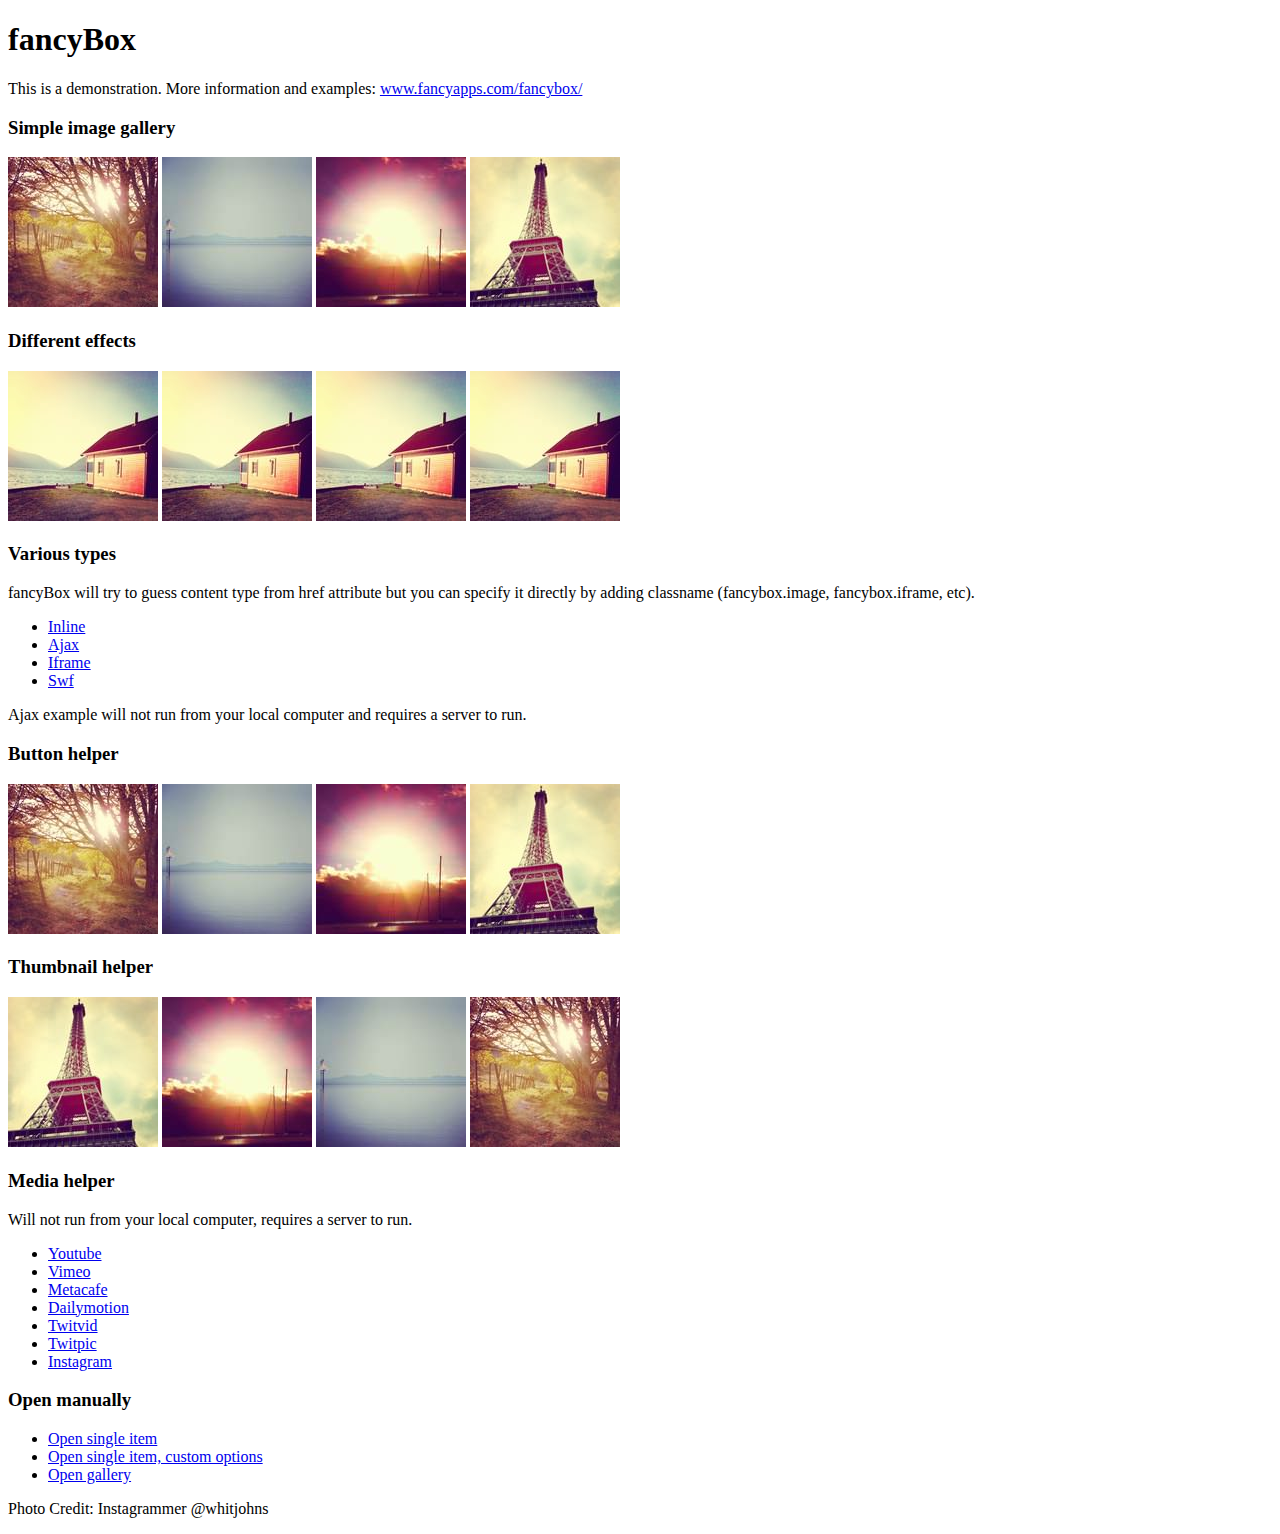
<file: assets/plugins/fancybox/demo/index.html>
<!DOCTYPE html>
<html>
<head>
	<title>fancyBox - Fancy jQuery Lightbox Alternative | Demonstration</title>
	<meta http-equiv="Content-Type" content="text/html; charset=UTF-8" />

	<!-- Add jQuery library -->
	<script type="text/javascript" src="../lib/jquery-1.8.2.min.js"></script>

	<!-- Add mousewheel plugin (this is optional) -->
	<script type="text/javascript" src="../lib/jquery.mousewheel-3.0.6.pack.js"></script>

	<!-- Add fancyBox main JS and CSS files -->
	<script type="text/javascript" src="../source/jquery.fancybox.js?v=2.1.3"></script>
	<link rel="stylesheet" type="text/css" href="../source/jquery.fancybox.css?v=2.1.2" media="screen" />

	<!-- Add Button helper (this is optional) -->
	<link rel="stylesheet" type="text/css" href="../source/helpers/jquery.fancybox-buttons.css?v=1.0.5" />
	<script type="text/javascript" src="../source/helpers/jquery.fancybox-buttons.js?v=1.0.5"></script>

	<!-- Add Thumbnail helper (this is optional) -->
	<link rel="stylesheet" type="text/css" href="../source/helpers/jquery.fancybox-thumbs.css?v=1.0.7" />
	<script type="text/javascript" src="../source/helpers/jquery.fancybox-thumbs.js?v=1.0.7"></script>

	<!-- Add Media helper (this is optional) -->
	<script type="text/javascript" src="../source/helpers/jquery.fancybox-media.js?v=1.0.5"></script>

	<script type="text/javascript">
		$(document).ready(function() {
			/*
			 *  Simple image gallery. Uses default settings
			 */

			$('.fancybox').fancybox();

			/*
			 *  Different effects
			 */

			// Change title type, overlay closing speed
			$(".fancybox-effects-a").fancybox({
				helpers: {
					title : {
						type : 'outside'
					},
					overlay : {
						speedOut : 0
					}
				}
			});

			// Disable opening and closing animations, change title type
			$(".fancybox-effects-b").fancybox({
				openEffect  : 'none',
				closeEffect	: 'none',

				helpers : {
					title : {
						type : 'over'
					}
				}
			});

			// Set custom style, close if clicked, change title type and overlay color
			$(".fancybox-effects-c").fancybox({
				wrapCSS    : 'fancybox-custom',
				closeClick : true,

				openEffect : 'none',

				helpers : {
					title : {
						type : 'inside'
					},
					overlay : {
						css : {
							'background' : 'rgba(238,238,238,0.85)'
						}
					}
				}
			});

			// Remove padding, set opening and closing animations, close if clicked and disable overlay
			$(".fancybox-effects-d").fancybox({
				padding: 0,

				openEffect : 'elastic',
				openSpeed  : 150,

				closeEffect : 'elastic',
				closeSpeed  : 150,

				closeClick : true,

				helpers : {
					overlay : null
				}
			});

			/*
			 *  Button helper. Disable animations, hide close button, change title type and content
			 */

			$('.fancybox-buttons').fancybox({
				openEffect  : 'none',
				closeEffect : 'none',

				prevEffect : 'none',
				nextEffect : 'none',

				closeBtn  : false,

				helpers : {
					title : {
						type : 'inside'
					},
					buttons	: {}
				},

				afterLoad : function() {
					this.title = 'Image ' + (this.index + 1) + ' of ' + this.group.length + (this.title ? ' - ' + this.title : '');
				}
			});


			/*
			 *  Thumbnail helper. Disable animations, hide close button, arrows and slide to next gallery item if clicked
			 */

			$('.fancybox-thumbs').fancybox({
				prevEffect : 'none',
				nextEffect : 'none',

				closeBtn  : false,
				arrows    : false,
				nextClick : true,

				helpers : {
					thumbs : {
						width  : 50,
						height : 50
					}
				}
			});

			/*
			 *  Media helper. Group items, disable animations, hide arrows, enable media and button helpers.
			*/
			$('.fancybox-media')
				.attr('rel', 'media-gallery')
				.fancybox({
					openEffect : 'none',
					closeEffect : 'none',
					prevEffect : 'none',
					nextEffect : 'none',

					arrows : false,
					helpers : {
						media : {},
						buttons : {}
					}
				});

			/*
			 *  Open manually
			 */

			$("#fancybox-manual-a").click(function() {
				$.fancybox.open('1_b.jpg');
			});

			$("#fancybox-manual-b").click(function() {
				$.fancybox.open({
					href : 'iframe.html',
					type : 'iframe',
					padding : 5
				});
			});

			$("#fancybox-manual-c").click(function() {
				$.fancybox.open([
					{
						href : '1_b.jpg',
						title : 'My title'
					}, {
						href : '2_b.jpg',
						title : '2nd title'
					}, {
						href : '3_b.jpg'
					}
				], {
					helpers : {
						thumbs : {
							width: 75,
							height: 50
						}
					}
				});
			});


		});
	</script>
	<style type="text/css">
		.fancybox-custom .fancybox-skin {
			box-shadow: 0 0 50px #222;
		}
	</style>
</head>
<body>
	<h1>fancyBox</h1>

	<p>This is a demonstration. More information and examples: <a href="http://fancyapps.com/fancybox/">www.fancyapps.com/fancybox/</a></p>

	<h3>Simple image gallery</h3>
	<p>
		<a class="fancybox" href="1_b.jpg" data-fancybox-group="gallery" title="Lorem ipsum dolor sit amet"><img src="1_s.jpg" alt="" /></a>

		<a class="fancybox" href="2_b.jpg" data-fancybox-group="gallery" title="Etiam quis mi eu elit temp"><img src="2_s.jpg" alt="" /></a>

		<a class="fancybox" href="3_b.jpg" data-fancybox-group="gallery" title="Cras neque mi, semper leon"><img src="3_s.jpg" alt="" /></a>

		<a class="fancybox" href="4_b.jpg" data-fancybox-group="gallery" title="Sed vel sapien vel sem uno"><img src="4_s.jpg" alt="" /></a>
	</p>

	<h3>Different effects</h3>
	<p>
		<a class="fancybox-effects-a" href="5_b.jpg" title="Lorem ipsum dolor sit amet, consectetur adipiscing elit"><img src="5_s.jpg" alt="" /></a>

		<a class="fancybox-effects-b" href="5_b.jpg" title="Lorem ipsum dolor sit amet, consectetur adipiscing elit"><img src="5_s.jpg" alt="" /></a>

		<a class="fancybox-effects-c" href="5_b.jpg" title="Lorem ipsum dolor sit amet, consectetur adipiscing elit"><img src="5_s.jpg" alt="" /></a>

		<a class="fancybox-effects-d" href="5_b.jpg" title="Lorem ipsum dolor sit amet, consectetur adipiscing elit"><img src="5_s.jpg" alt="" /></a>
	</p>

	<h3>Various types</h3>
	<p>
		fancyBox will try to guess content type from href attribute but you can specify it directly by adding classname (fancybox.image, fancybox.iframe, etc).
	</p>
	<ul>
		<li><a class="fancybox" href="#inline1" title="Lorem ipsum dolor sit amet">Inline</a></li>
		<li><a class="fancybox fancybox.ajax" href="ajax.txt">Ajax</a></li>
		<li><a class="fancybox fancybox.iframe" href="iframe.html">Iframe</a></li>
		<li><a class="fancybox" href="http://www.adobe.com/jp/events/cs3_web_edition_tour/swfs/perform.swf">Swf</a></li>
	</ul>

	<div id="inline1" style="width:400px;display: none;">
		<h3>Etiam quis mi eu elit</h3>
		<p>
			Lorem ipsum dolor sit amet, consectetur adipiscing elit. Etiam quis mi eu elit tempor facilisis id et neque. Nulla sit amet sem sapien. Vestibulum imperdiet porta ante ac ornare. Nulla et lorem eu nibh adipiscing ultricies nec at lacus. Cras laoreet ultricies sem, at blandit mi eleifend aliquam. Nunc enim ipsum, vehicula non pretium varius, cursus ac tortor. Vivamus fringilla congue laoreet. Quisque ultrices sodales orci, quis rhoncus justo auctor in. Phasellus dui eros, bibendum eu feugiat ornare, faucibus eu mi. Nunc aliquet tempus sem, id aliquam diam varius ac. Maecenas nisl nunc, molestie vitae eleifend vel, iaculis sed magna. Aenean tempus lacus vitae orci posuere porttitor eget non felis. Donec lectus elit, aliquam nec eleifend sit amet, vestibulum sed nunc.
		</p>
	</div>

	<p>
		Ajax example will not run from your local computer and requires a server to run.
	</p>

	<h3>Button helper</h3>
	<p>
		<a class="fancybox-buttons" data-fancybox-group="button" href="1_b.jpg"><img src="1_s.jpg" alt="" /></a>

		<a class="fancybox-buttons" data-fancybox-group="button" href="2_b.jpg"><img src="2_s.jpg" alt="" /></a>

		<a class="fancybox-buttons" data-fancybox-group="button" href="3_b.jpg"><img src="3_s.jpg" alt="" /></a>

		<a class="fancybox-buttons" data-fancybox-group="button" href="4_b.jpg"><img src="4_s.jpg" alt="" /></a>
	</p>

	<h3>Thumbnail helper</h3>
	<p>
		<a class="fancybox-thumbs" data-fancybox-group="thumb" href="4_b.jpg"><img src="4_s.jpg" alt="" /></a>

		<a class="fancybox-thumbs" data-fancybox-group="thumb" href="3_b.jpg"><img src="3_s.jpg" alt="" /></a>

		<a class="fancybox-thumbs" data-fancybox-group="thumb" href="2_b.jpg"><img src="2_s.jpg" alt="" /></a>

		<a class="fancybox-thumbs" data-fancybox-group="thumb" href="1_b.jpg"><img src="1_s.jpg" alt="" /></a>
	</p>

	<h3>Media helper</h3>
	<p>
		Will not run from your local computer, requires a server to run.
	</p>

	<ul>
		<li><a class="fancybox-media" href="http://www.youtube.com/watch?v=opj24KnzrWo">Youtube</a></li>
		<li><a class="fancybox-media" href="http://vimeo.com/25634903">Vimeo</a></li>
		<li><a class="fancybox-media" href="http://www.metacafe.com/watch/7635964/">Metacafe</a></li>
		<li><a class="fancybox-media" href="http://www.dailymotion.com/video/xoeylt_electric-guest-this-head-i-hold_music">Dailymotion</a></li>
		<li><a class="fancybox-media" href="http://twitvid.com/QY7MD">Twitvid</a></li>
		<li><a class="fancybox-media" href="http://twitpic.com/7p93st">Twitpic</a></li>
		<li><a class="fancybox-media" href="http://instagr.am/p/IejkuUGxQn">Instagram</a></li>
	</ul>

	<h3>Open manually</h3>
	<ul>
		<li><a id="fancybox-manual-a" href="javascript:;">Open single item</a></li>
		<li><a id="fancybox-manual-b" href="javascript:;">Open single item, custom options</a></li>
		<li><a id="fancybox-manual-c" href="javascript:;">Open gallery</a></li>
	</ul>

	<p>
		Photo Credit: Instagrammer @whitjohns
	</p>
</body>
</html>
</file>
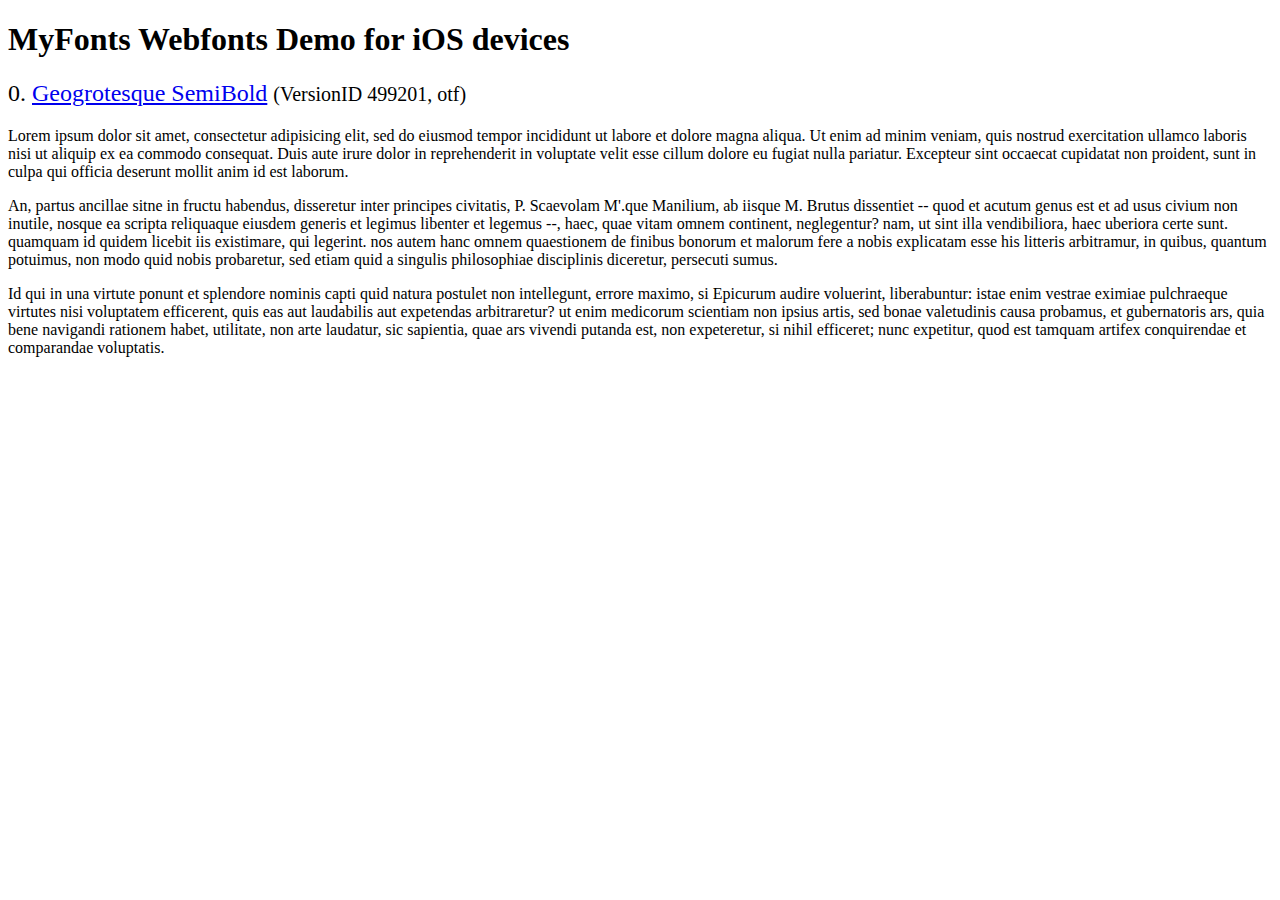
<file: assets/plugins/flexslider/demo/fonts/webfonts/geo-semibold/svg/index.html>
<!DOCTYPE html>
<html>
<head>
<title>MyFonts Webfonts Demo for iOS devices</title>
<meta http-equiv="content-type" content="text/html; charset=utf-8" />

<style type="text/css" media="all">

	h2 {
		 font-weight:normal;
	}

		
	@font-face {
		font-family:"Geogrotesque-SemiBold";
		src:url("style_169898.svg#Geogrotesque-SemiBold") format("svg");
	}
	
	.webfont_0 {
		font-family: Geogrotesque-SemiBold;
	}
		
</style>

</head>

<body>

<h1>MyFonts Webfonts Demo for iOS devices</h1>


<h2>0. <span class='webfont_0'><a href='http://new.myfonts.com/search/style::169898/'>Geogrotesque SemiBold</a></span>
<small>(VersionID 499201, otf)</small>
</h2>

<p class='webfont_0'>Lorem ipsum dolor sit amet, consectetur adipisicing elit, sed do eiusmod tempor incididunt ut labore et dolore magna aliqua. Ut enim ad minim veniam, quis nostrud exercitation ullamco laboris nisi ut aliquip ex ea commodo consequat. Duis aute irure dolor in reprehenderit in voluptate velit esse cillum dolore eu fugiat nulla pariatur. Excepteur sint occaecat cupidatat non proident, sunt in culpa qui officia deserunt mollit anim id est laborum.</p>

<p class='webfont_0'>An, partus ancillae sitne in fructu habendus, disseretur inter principes civitatis, P. Scaevolam M'.que Manilium, ab iisque M. Brutus dissentiet -- quod et acutum genus est et ad usus civium non inutile, nosque ea scripta reliquaque eiusdem generis et legimus libenter et legemus --, haec, quae vitam omnem continent, neglegentur? nam, ut sint illa vendibiliora, haec uberiora certe sunt. quamquam id quidem licebit iis existimare, qui legerint. nos autem hanc omnem quaestionem de finibus bonorum et malorum fere a nobis explicatam esse his litteris arbitramur, in quibus, quantum potuimus, non modo quid nobis probaretur, sed etiam quid a singulis philosophiae disciplinis diceretur, persecuti sumus.</p>

<p class='webfont_0'>Id qui in una virtute ponunt et splendore nominis capti quid natura postulet non intellegunt, errore maximo, si Epicurum audire voluerint, liberabuntur: istae enim vestrae eximiae pulchraeque virtutes nisi voluptatem efficerent, quis eas aut laudabilis aut expetendas arbitraretur? ut enim medicorum scientiam non ipsius artis, sed bonae valetudinis causa probamus, et gubernatoris ars, quia bene navigandi rationem habet, utilitate, non arte laudatur, sic sapientia, quae ars vivendi putanda est, non expeteretur, si nihil efficeret; nunc expetitur, quod est tamquam artifex conquirendae et comparandae voluptatis.</p>




</body>
</html>
</file>
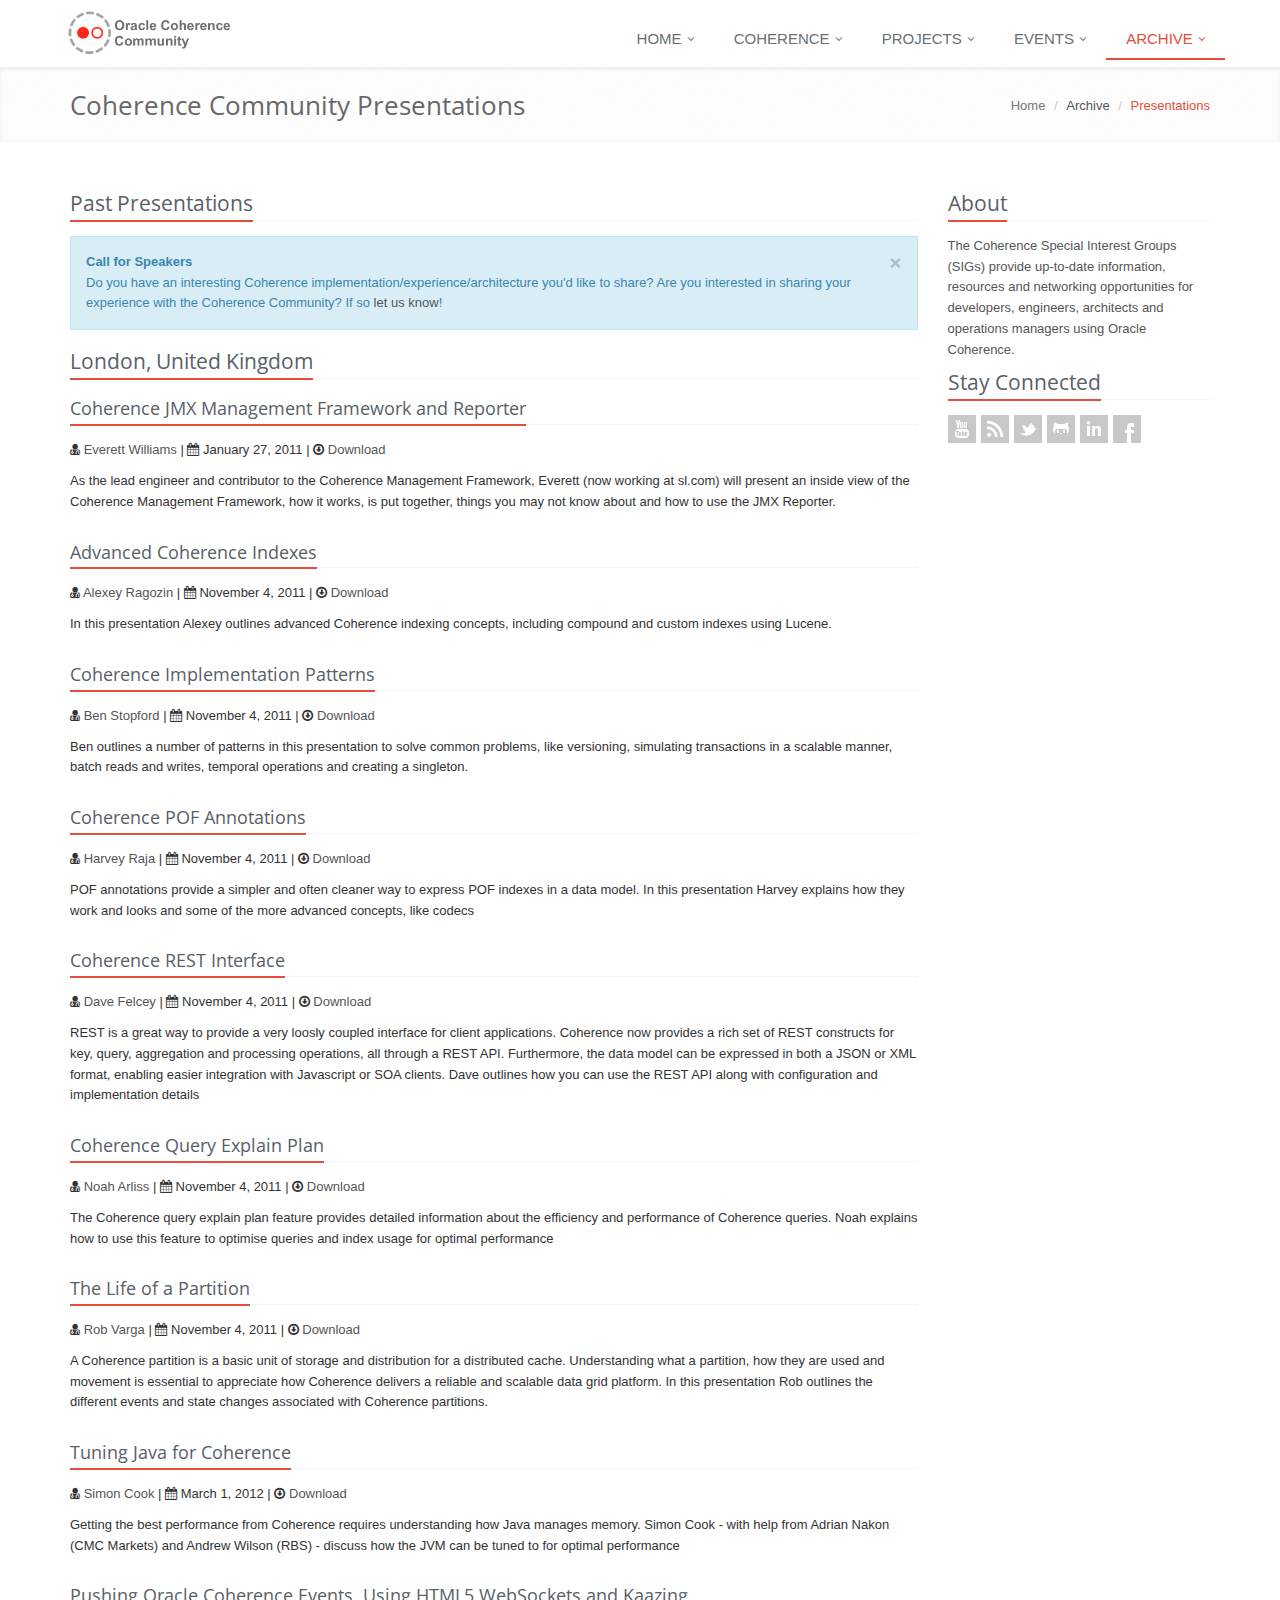
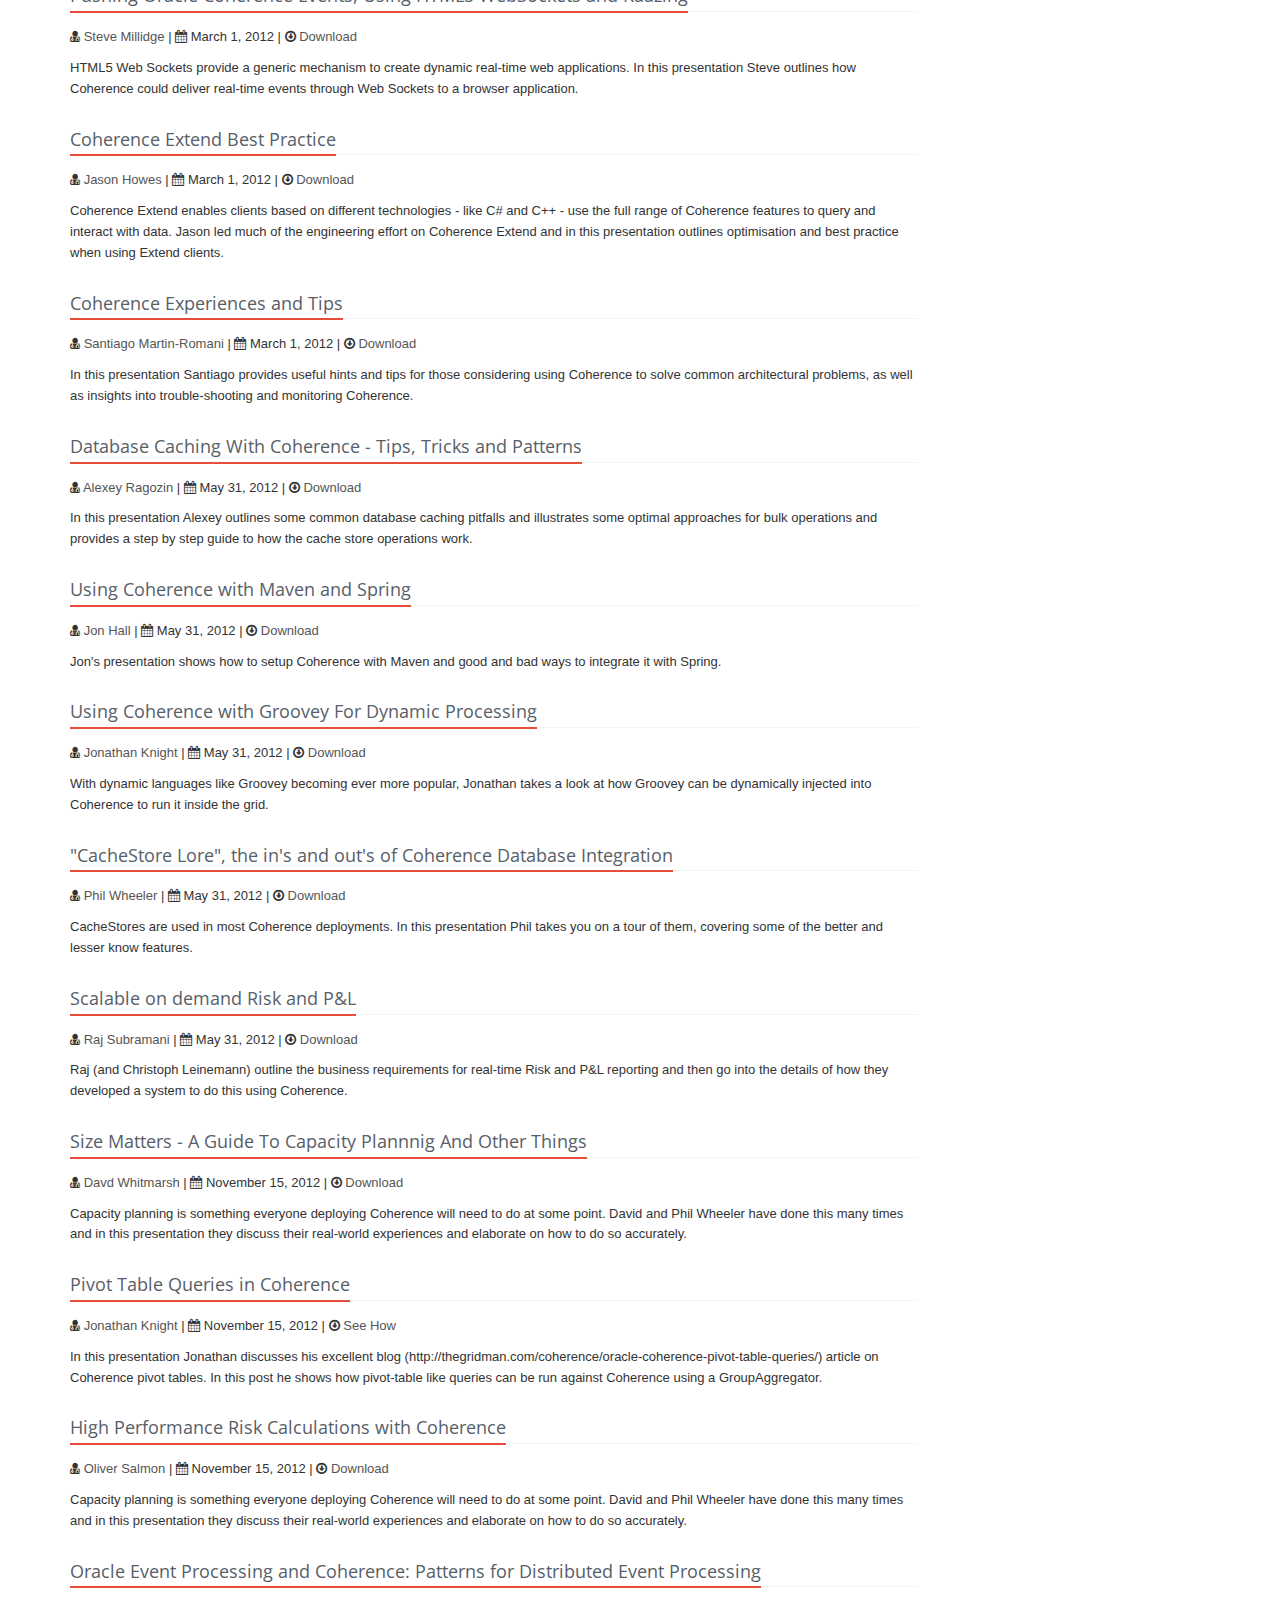
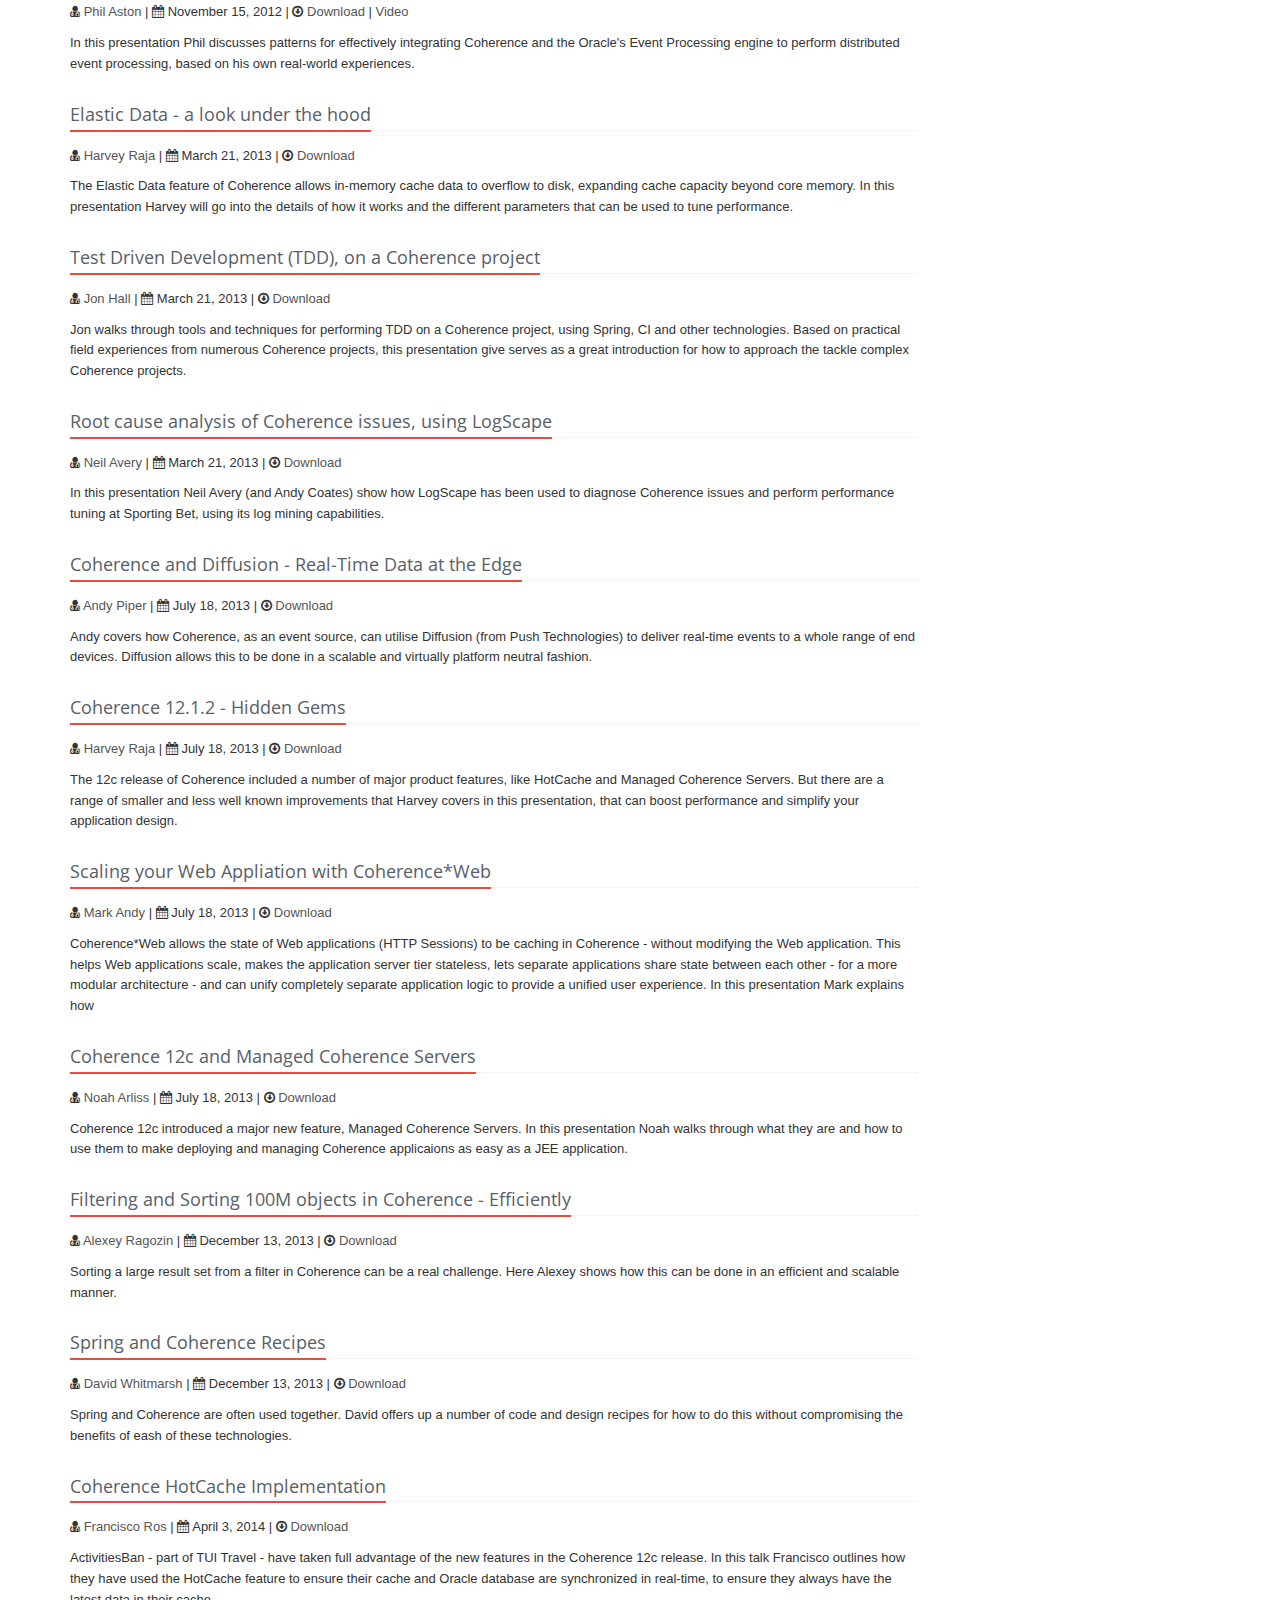
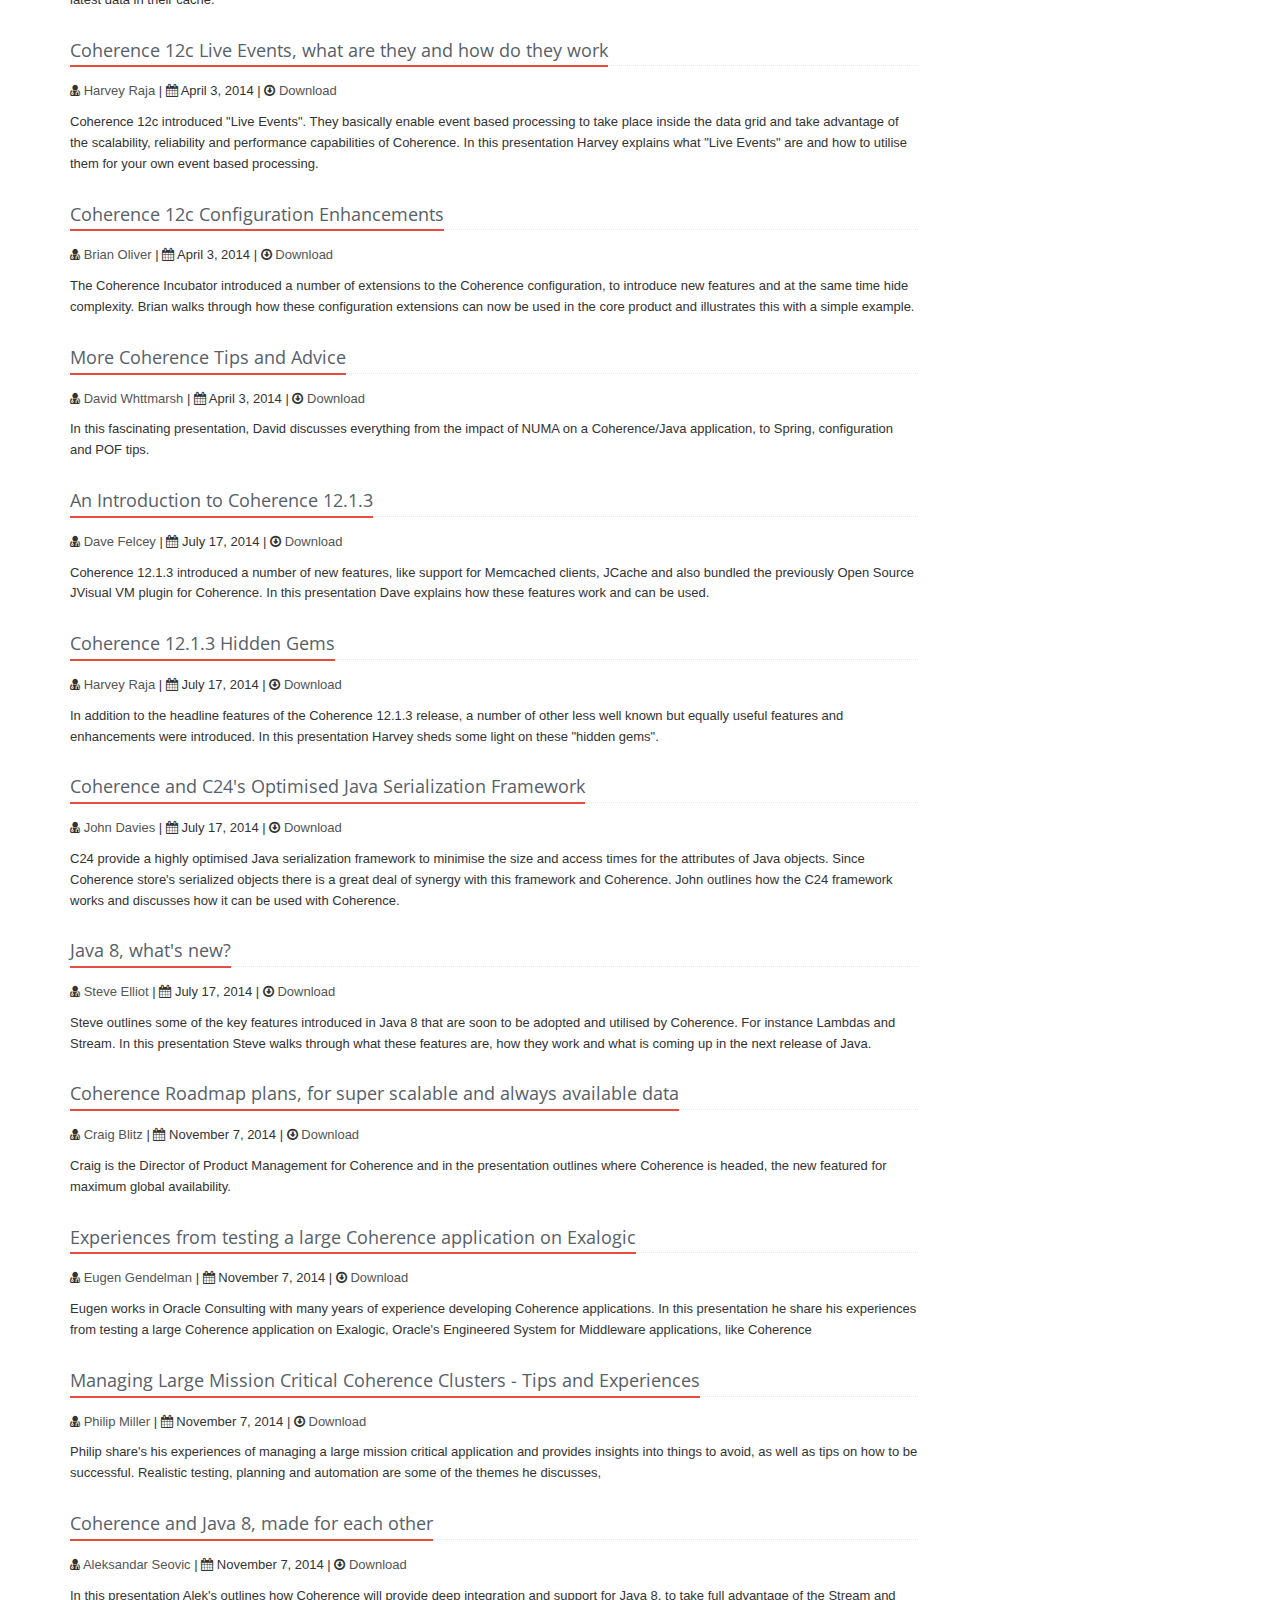
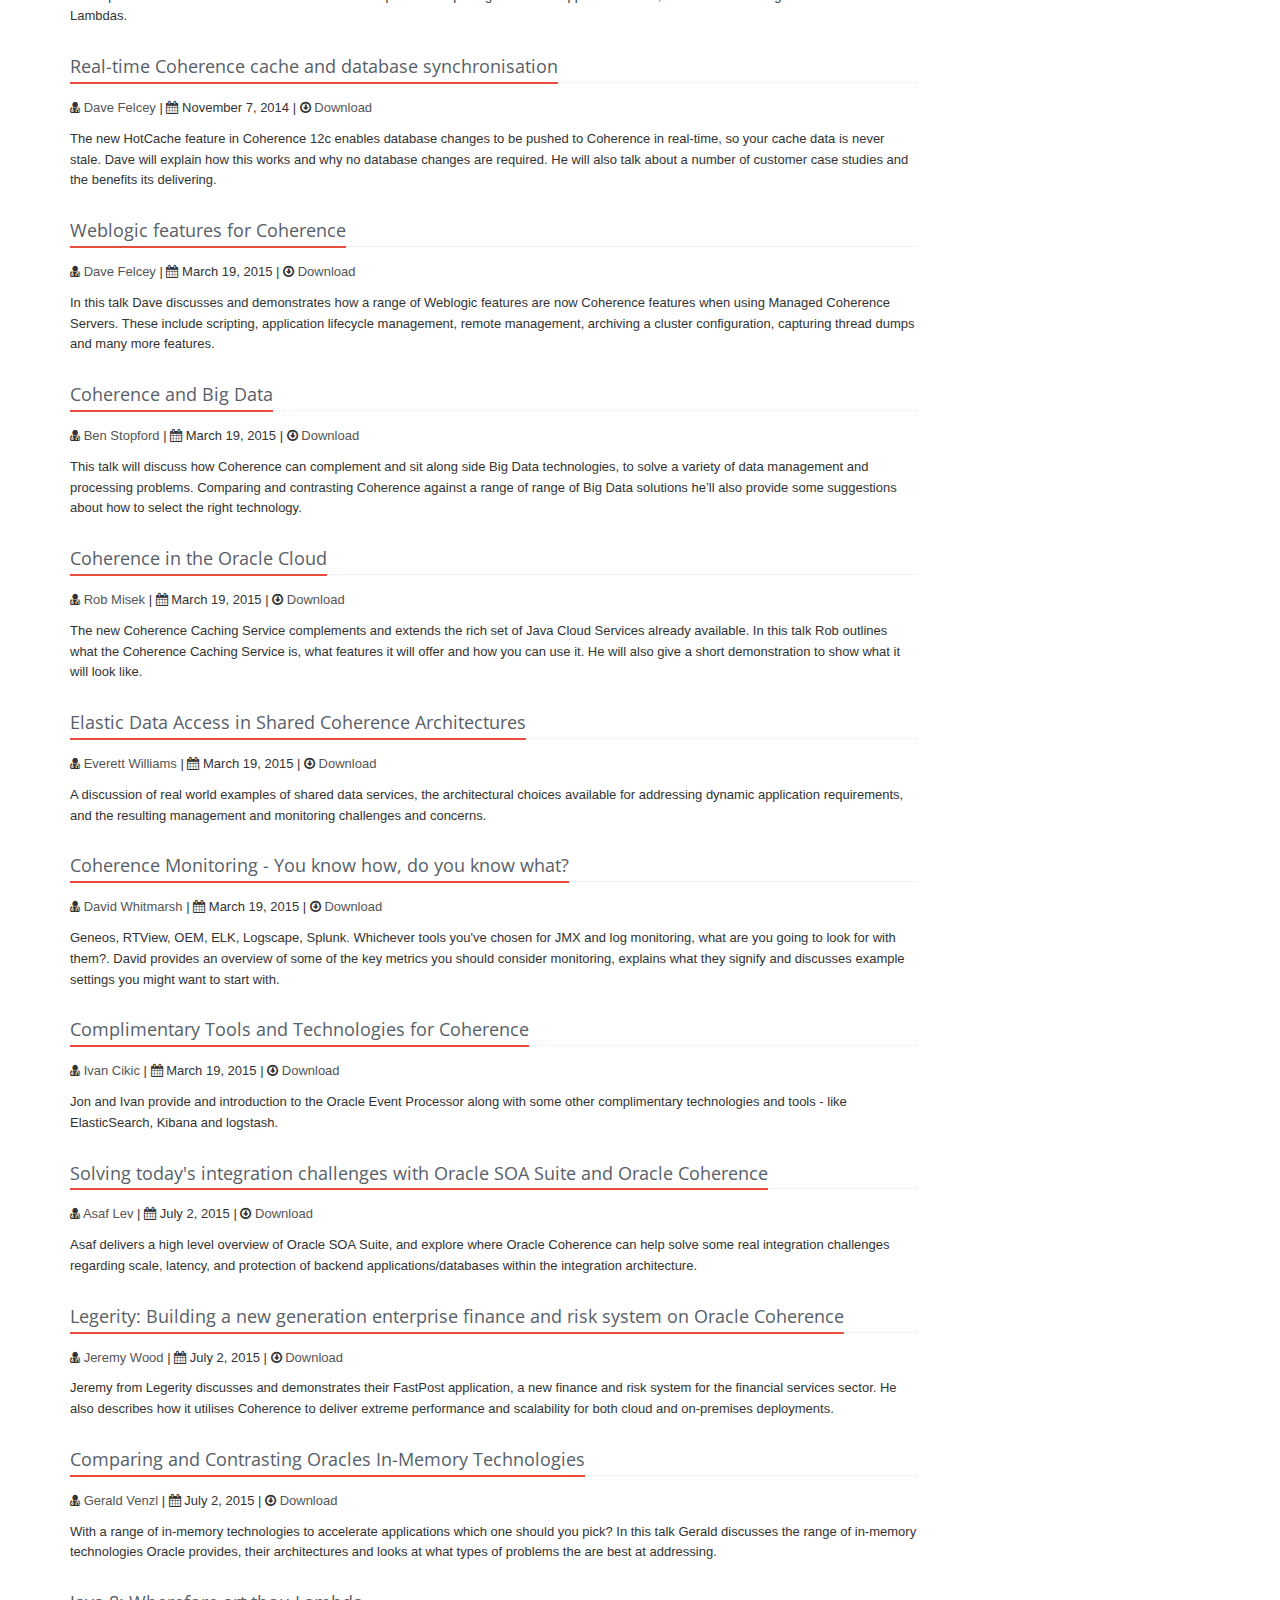
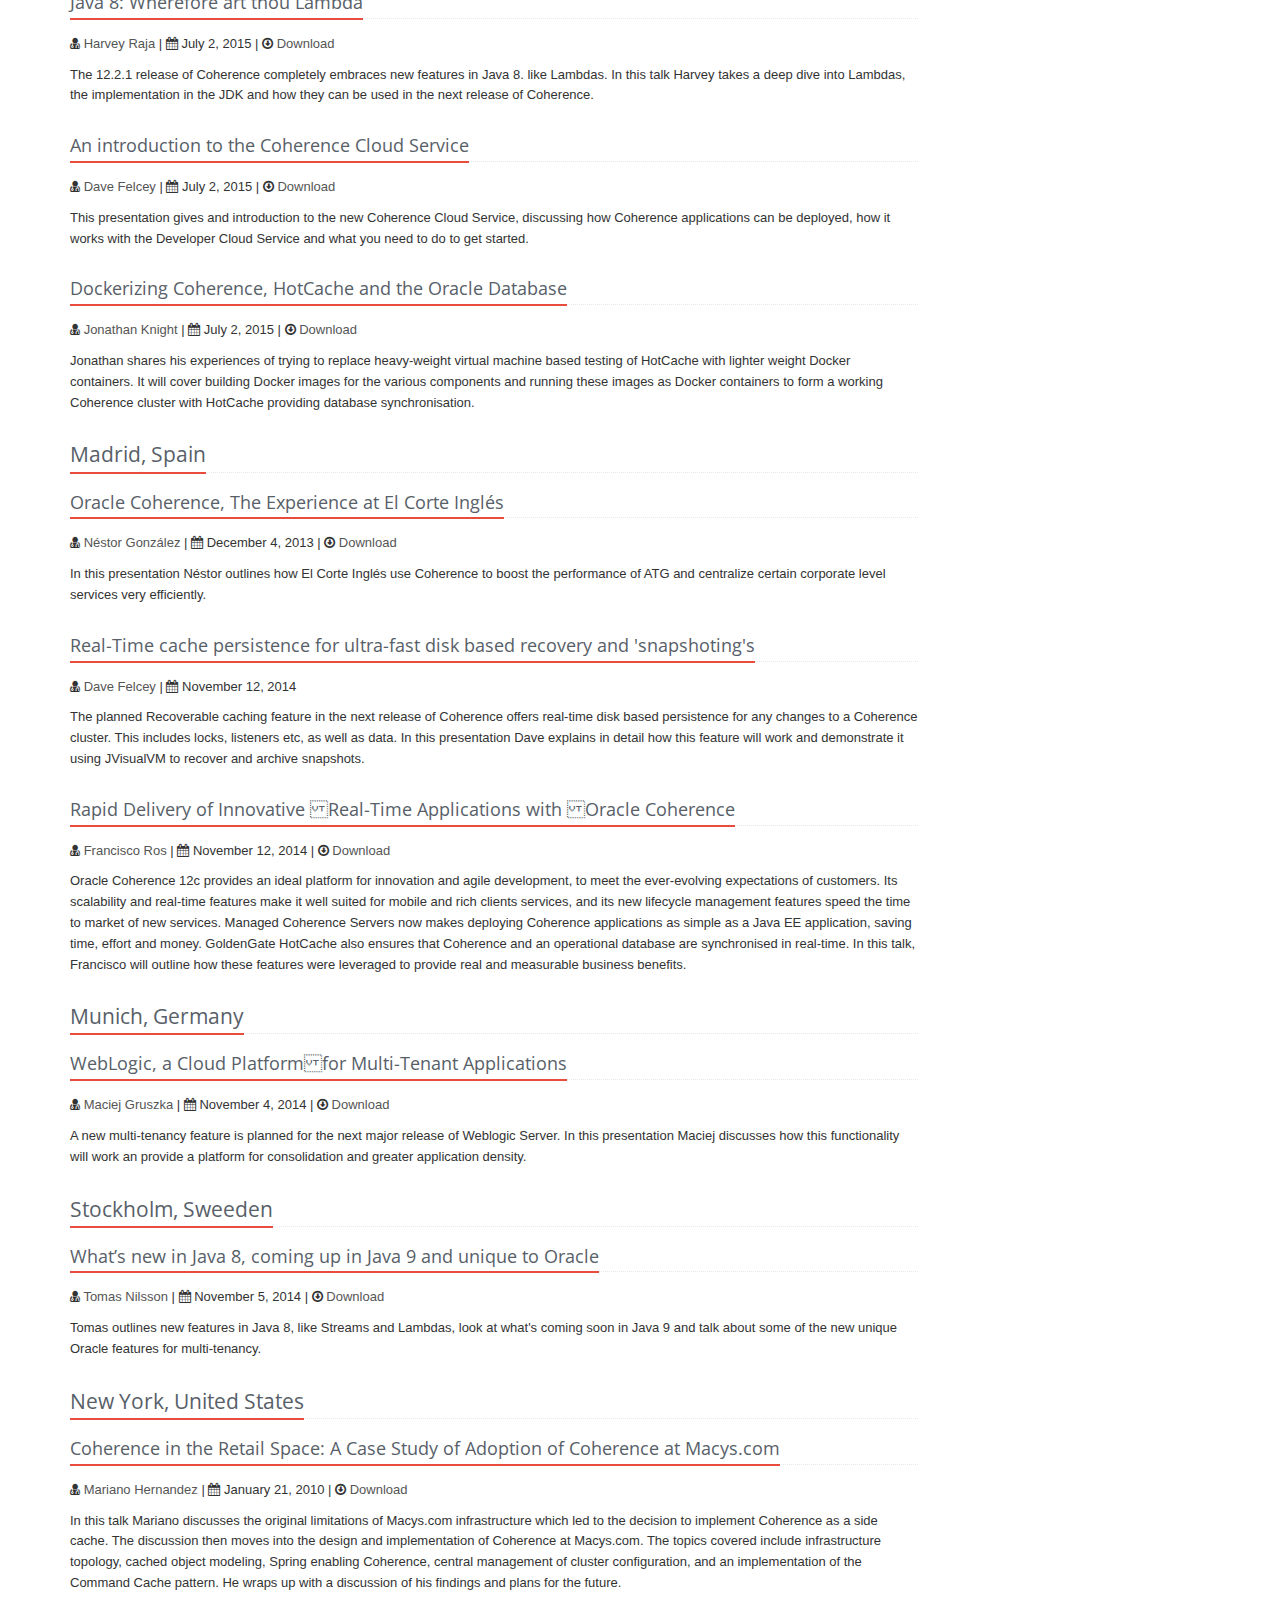
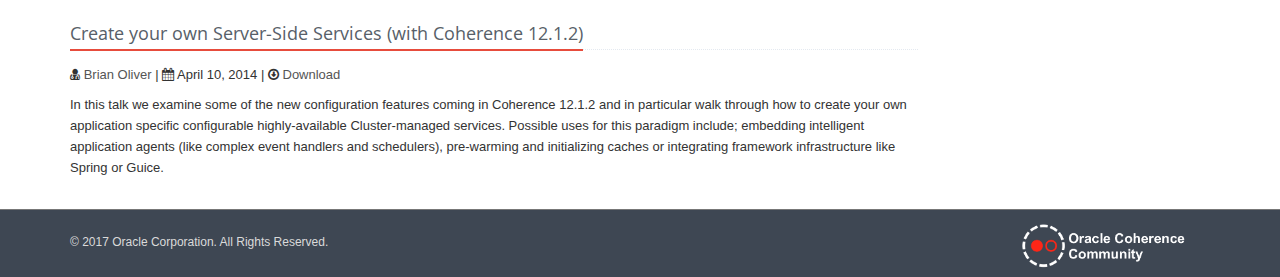
<file: archive/presentations.html>
<!DOCTYPE html>
<!--[if IE 8]> <html lang="en" class="ie8"> <![endif]-->
<!--[if IE 9]> <html lang="en" class="ie9"> <![endif]-->
<!--[if !IE]><!-->
<html lang="en" xmlns="http://www.w3.org/1999/html"> <!--<![endif]-->
<head>
    <title>Oracle Coherence Community | Past Presentations</title>

    <!-- Meta -->
    <meta charset="utf-8">
    <meta name="viewport" content="width=device-width, initial-scale=1.0">
    <meta name="description" content="">
    <meta name="author" content="">

    <!-- CSS Global Compulsory-->
    <link rel="stylesheet" href="../assets/plugins/bootstrap/css/bootstrap.css">
    <link rel="stylesheet" href="../assets/css/style.css">
    <link rel="stylesheet" href="../assets/css/headers/header1.css">
    <link rel="stylesheet" href="../assets/css/responsive.css">
    <link rel="shortcut icon" href="../favicon.ico">

    <!-- CSS Implementing Plugins -->
    <!-- <link href="//netdna.bootstrapcdn.com/font-awesome/4.0.3/css/font-awesome.css" rel="stylesheet"> -->
    <link rel="stylesheet" href="../assets/plugins/font-awesome/css/font-awesome.css">

    <!-- CSS Page Style -->
    <link rel="stylesheet" href="../assets/css/pages/blog.css">
    <link rel="stylesheet" href="../assets/css/pages/page_magazine.css">
    <link rel="stylesheet" href="../assets/css/pages/page_contact.css">

    <!-- CSS Theme -->
    <link rel="stylesheet" href="../assets/css/themes/oracle.css" id="style_color">
    <link rel="stylesheet" href="../assets/css/themes/headers/header1-oracle.css" id="style_color-header-1">
</head>

<body>
<!--=== Top ===-->
<div class="top">
    <div class="container">
    </div>
</div><!--/top-->
<!--=== End Top ===-->

<!--=== Header ===-->
<div class="header">
    <div class="navbar navbar-default" role="navigation">
        <div class="container">
            <!-- Brand and toggle get grouped for better mobile display -->
            <div class="navbar-header">
                <button type="button" class="navbar-toggle" data-toggle="collapse" data-target=".navbar-responsive-collapse">
                    <span class="sr-only">Toggle navigation</span>
                    <span class="icon-bar"></span>
                    <span class="icon-bar"></span>
                    <span class="icon-bar"></span>
                </button>
                <a class="navbar-brand" href="../index.html">
                    <img id="logo-header" src="../assets/img/logo-community.png" height="49" alt="Logo">
                </a>
            </div>

            <!-- Collect the nav links, forms, and other content for toggling -->
            <div class="collapse navbar-collapse navbar-responsive-collapse">
                <ul class="nav navbar-nav navbar-right">
                    <li class="dropdown">
                        <a href="../index.html" class="dropdown-toggle" data-hover="dropdown" data-delay="0" data-close-others="false">
                            Home
                            <i class="icon-angle-down"></i>
                        </a>
                    </li>
                    <li class="dropdown">
                        <a href="#" class="dropdown-toggle" data-toggle="dropdown" data-hover="dropdown" data-delay="0" data-close-others="false">
                            Coherence
                            <i class="icon-angle-down"></i>
                        </a>
                        <ul class="dropdown-menu">
                            <li><a href="http://www.oracle.com/technetwork/middleware/coherence/overview/index.html" target="_blank">Learn About Coherence</a></li>
                            <li><a href="http://www.oracle.com/technetwork/middleware/coherence/downloads/index.html" target="_blank">Downloads</a></li>
                            <li><a href="http://www.oracle.com/technetwork/middleware/coherence/documentation/index.html" target="_blank">Documentation</a></li>
                        </ul>
                    </li>
                    <li class="dropdown">
                        <a href="#" class="dropdown-toggle" data-toggle="dropdown" data-hover="dropdown" data-delay="0" data-close-others="false">
                            Projects
                            <i class="icon-angle-down"></i>
                        </a>
                        <ul class="dropdown-menu">
                            <li><a href="https://github.com/coherence-community/coherence-demo" target="_blank">Coherence Demo</a></li>
                            <li><a href="https://github.com/oracle/docker-images/tree/master/OracleCoherence" target="_blank">Coherence Docker</a></li>
                            <li><a href="https://java.net/projects/cohhib" target="_blank">Coherence Hibernate</a></li>
                            <li><a href="https://java.net/projects/cohinc" target="_blank">Coherence Incubator</a></li>
                            <li><a href="https://github.com/coherence-community/coherence-rx" target="_blank">Coherence RX</a></li>
                            <li><a href="https://java.net/projects/cohspr" target="_blank">Coherence Spring</a></li>
                            <li><a href="https://github.com/coherence-community/oracle-bedrock" target="_blank">Oracle Bedrock</a></li>
                        </ul>
                    </li>
                    <li class="dropdown">
                        <a href="#" class="dropdown-toggle" data-toggle="dropdown" data-hover="dropdown" data-delay="0" data-close-others="false">
                            Events
                            <i class="icon-angle-down"></i>
                        </a>
                        <ul class="dropdown-menu">
                            <li><a href="../events/london.html">London, United Kingdom</a></li>
                            <li><a href="../events/newyork.html">New York, United States</a></li>
                            <li><a href="../events/madrid.html">Madrid, Spain</a></li>
                            <li><a href="../events/stockholm.html">Stockholm, Sweden</a></li>
                            <li><a href="../events/munich.html">Munich, Germany</a></li>
                            <li><a href="../events/melbourne.html">Melbourne, Australia</a></li>
                            <li><a href="../events/losangeles.html">Los Angeles, United States</a></li>
                        </ul>
                    </li>
                    <li class="dropdown active">
                        <a href="#" class="dropdown-toggle" data-toggle="dropdown" data-hover="dropdown" data-delay="0" data-close-others="false">
                            Archive
                            <i class="icon-angle-down"></i>
                        </a>
                        <ul class="dropdown-menu">
                            <li><a href="speakers.html">Past Speakers</a></li>
                            <li><a href="presentations.html">Past Presentations</a></li>
                        </ul>
                    </li>
                </ul>
            </div><!-- /navbar-collapse -->
        </div>
    </div>
</div><!--/header-->
<!--=== End Header ===-->

<!--=== Breadcrumbs ===-->
<div class="breadcrumbs margin-bottom-40">
    <div class="container">
        <h1 class="pull-left">Coherence Community Presentations</h1>
        <ul class="pull-right breadcrumb">
            <li><a href="../index.html">Home</a></li>
            <li>Archive</li>
            <li class="active">Presentations</li>
        </ul>
    </div>
</div><!--/breadcrumbs-->
<!--=== End Breadcrumbs ===-->

<!--=== Content Part ===-->
<div class="container">		
	<div class="row blog-page">    
        <!-- Left Sidebar -->
    	<div class="col-md-9">
            <!-- ----------------------------------------------------------------- -->

            <div class="posts margin-bottom-10">
                <div class="headline headline-md"><h2>Past Presentations</h2></div>

                <div class="alert alert-info fade in">
                    <button data-dismiss="alert" class="close" type="button">×</button>
                    <strong>Call for Speakers</strong> <br>
                    Do you have an interesting Coherence implementation/experience/architecture you'd like to share?
                    Are you interested in sharing your experience with the Coherence Community?  If so
                    <a href="mailto:brian.oliver@oracle.com" class="">let us know</a>!
                </div>
            </div>

            <!-- ----------------------------------------------------------------- -->

            <div class="posts margin-bottom-20">
                <div class="headline headline-md"><h2>London, United Kingdom</h2></div>
            </div>

            <div class="posts margin-bottom-30">
                <div class="headline headline-md"><h4>Coherence JMX Management Framework and Reporter</h4></div>
                <ul class="list-unstyled"><i class="icon-user-md"></i> <a href="speakers.html#everettwilliams">Everett Williams</a>
                    | <i class="icon-calendar"></i> January 27, 2011
                    | <i class="icon-download"></i> <a href="../assets/pdf/2014-11-07-Craig-Blitz-Coherence-Roadmap-plans.pdf">Download</a></ul>
                <ul class="list-unstyled">
                    As the lead engineer and contributor to the Coherence Management Framework, Everett
                    (now working at sl.com) will present an inside view of the Coherence Management Framework, how it
                    works, is put together, things you may not know about and how to use the JMX Reporter.
                </ul>
            </div>

            <div class="posts margin-bottom-30">
                <div class="headline headline-md"><h4>Advanced Coherence Indexes</h4></div>
                <ul class="list-unstyled"><i class="icon-user-md"></i> <a href="speakers.html#alexyragozin">Alexey Ragozin</a>
                    | <i class="icon-calendar"></i> November 4, 2011
                    | <i class="icon-download"></i> <a href="../assets/pdf/2011-11-04-Alexey-Ragozin-Advanced-Coherence-Indexes.pdf">Download</a></ul>
                <ul class="list-unstyled">
                    In this presentation Alexey outlines advanced Coherence indexing concepts, including compound and custom
                    indexes using Lucene.
                </ul>
            </div>

            <div class="posts margin-bottom-30">
                <div class="headline headline-md"><h4>Coherence Implementation Patterns</h4></div>
                <ul class="list-unstyled"><i class="icon-user-md"></i> <a href="speakers.html#benstopford">Ben Stopford</a>
                    | <i class="icon-calendar"></i> November 4, 2011
                    | <i class="icon-download"></i> <a href="../assets/pdf/2011-11-04-Ben-Stopford-Coherence-Patterns.pdf">Download</a></ul>
                <ul class="list-unstyled">
                    Ben outlines a number of patterns in this presentation to solve common problems, like versioning, simulating
                    transactions in a scalable manner, batch reads and writes, temporal operations and creating a singleton.
                </ul>
            </div>

            <div class="posts margin-bottom-30">
                <div class="headline headline-md"><h4>Coherence POF Annotations</h4></div>
                <ul class="list-unstyled"><i class="icon-user-md"></i> <a href="speakers.html#harveyraja">Harvey Raja</a>
                    | <i class="icon-calendar"></i> November 4, 2011
                    | <i class="icon-download"></i> <a href="../assets/pdf/2011-11-04-Harvey-Raja-Coherence-POF-Annotations.pdf">Download</a></ul>
                <ul class="list-unstyled">
                    POF annotations provide a simpler and often cleaner way to express POF indexes in a data model. In this
                    presentation Harvey explains how they work and looks and some of the more advanced concepts, like
                    codecs
                </ul>
            </div>

            <div class="posts margin-bottom-30">
                <div class="headline headline-md"><h4>Coherence REST Interface</h4></div>
                <ul class="list-unstyled"><i class="icon-user-md"></i> <a href="speakers.html#davidfelcey">Dave Felcey</a>
                    | <i class="icon-calendar"></i> November 4, 2011
                    | <i class="icon-download"></i> <a href="../assets/pdf/2011-11-04-Dave-Felcey-Coherence-REST.pdf">Download</a></ul>
                <ul class="list-unstyled">
                    REST is a great way to provide a very loosly coupled interface for client applications. Coherence
                    now provides a rich set of REST constructs for key, query, aggregation and processing operations,
                    all through a REST API. Furthermore, the data model can be expressed in both a JSON or XML format,
                    enabling easier integration with Javascript or SOA clients. Dave outlines how you can use the REST
                    API along with configuration and implementation details
                </ul>
            </div>

            <div class="posts margin-bottom-30">
                <div class="headline headline-md"><h4>Coherence Query Explain Plan</h4></div>
                <ul class="list-unstyled"><i class="icon-user-md"></i> <a href="speakers.html#noaharliss">Noah Arliss</a>
                    | <i class="icon-calendar"></i> November 4, 2011
                    | <i class="icon-download"></i> <a href="../assets/pdf/2011-11-04-Noah-Arliss-Coherence-Explain-Plan.pdf">Download</a></ul>
                <ul class="list-unstyled">
                    The Coherence query explain plan feature provides detailed information about the efficiency and
                    performance of Coherence queries. Noah explains how to use this feature to optimise queries and index
                    usage for optimal performance
                </ul>
            </div>

            <div class="posts margin-bottom-30">
                <div class="headline headline-md"><h4>The Life of a Partition</h4></div>
                <ul class="list-unstyled"><i class="icon-user-md"></i> <a href="speakers.html#robvarga">Rob Varga</a>
                    | <i class="icon-calendar"></i> November 4, 2011
                    | <i class="icon-download"></i> <a href="../assets/pdf/2011-11-04-Rob-Varga-The-Life-of-a-Partition.pdf">Download</a></ul>
                <ul class="list-unstyled">
                    A Coherence partition is a basic unit of storage and distribution for a distributed cache. Understanding what
                    a partition, how they are used and movement is essential to appreciate how Coherence delivers a
                    reliable and scalable data grid platform. In this presentation Rob outlines the different events
                    and state changes associated with Coherence partitions.
                </ul>
            </div>

            <div class="posts margin-bottom-30">
                <div class="headline headline-md"><h4>Tuning Java for Coherence</h4></div>
                <ul class="list-unstyled"><i class="icon-user-md"></i> <a href="speakers.html#simoncook">Simon Cook</a>
                    | <i class="icon-calendar"></i> March 1, 2012
                    | <i class="icon-download"></i> <a href="../assets/pdf/2012-03-01-Simon-Cook-Tuning-Java-For-Coherence.pdf">Download</a></ul>
                <ul class="list-unstyled">
                    Getting the best performance from Coherence requires understanding how Java manages memory. Simon Cook - with
                    help from Adrian Nakon (CMC Markets) and Andrew Wilson (RBS) - discuss how the JVM can be tuned to
                    for optimal performance
                </ul>
            </div>

            <div class="posts margin-bottom-30">
                <div class="headline headline-md"><h4>Pushing Oracle Coherence Events, Using HTML5 WebSockets and Kaazing</h4></div>
                <ul class="list-unstyled"><i class="icon-user-md"></i> <a href="speakers.html#stevemillidge">Steve Millidge</a>
                    | <i class="icon-calendar"></i> March 1, 2012
                    | <i class="icon-download"></i> <a href="../assets/pdf/2012-03-01-Steve-Millege-Pushing-Oracle-Coherence-events-to-web-browsers-using-HTML5-WebSockets-and-Kaazing.pdf">Download</a></ul>
                <ul class="list-unstyled">
                    HTML5 Web Sockets provide a generic mechanism to create dynamic real-time web applications. In this
                    presentation Steve outlines how Coherence could deliver real-time events through Web Sockets to a
                    browser application.
                </ul>
            </div>

            <div class="posts margin-bottom-30">
                <div class="headline headline-md"><h4>Coherence Extend Best Practice</h4></div>
                <ul class="list-unstyled"><i class="icon-user-md"></i> <a href="speakers.html#jasonhowes">Jason Howes</a>
                    | <i class="icon-calendar"></i> March 1, 2012
                    | <i class="icon-download"></i> <a href="../assets/pdf/2012-03-01-Jason-Howes-Coherence-Extend-Best-Practices.pdf">Download</a></ul>
                <ul class="list-unstyled">
                    Coherence Extend enables clients based on different technologies - like C# and C++ - use the full range of
                    Coherence features to query and interact with data. Jason led much of the engineering effort on
                    Coherence Extend and in this presentation outlines optimisation and best practice when using Extend
                    clients.
                </ul>
            </div>

            <div class="posts margin-bottom-30">
                <div class="headline headline-md"><h4>Coherence Experiences and Tips</h4></div>
                <ul class="list-unstyled"><i class="icon-user-md"></i> <a href="speakers.html#santiagomartin-romani">Santiago Martin-Romani</a>
                    | <i class="icon-calendar"></i> March 1, 2012
                    | <i class="icon-download"></i> <a href="../assets/pdf/2012-03-01-Santiago-Romani-Monitoring-profiling-and-sizing-Coherence.pdf">Download</a></ul>
                <ul class="list-unstyled">
                    In this presentation Santiago provides useful hints and tips for those considering using Coherence
                    to solve common architectural problems, as well as insights into trouble-shooting and monitoring
                    Coherence.
                </ul>
            </div>

            <div class="posts margin-bottom-30">
                <div class="headline headline-md"><h4>Database Caching With Coherence - Tips, Tricks and Patterns</h4></div>
                <ul class="list-unstyled"><i class="icon-user-md"></i> <a href="speakers.html#alexyragozin">Alexey Ragozin</a>
                    | <i class="icon-calendar"></i> May 31, 2012
                    | <i class="icon-download"></i> <a href="../assets/pdf/2012-05-31-Alexey-Ragozin-Database-backed-Coherence-cache.pdf">Download</a></ul>
                <ul class="list-unstyled">
                    In this presentation Alexey outlines some common database caching pitfalls and illustrates some
                    optimal approaches for bulk operations and provides a step by step guide to how the cache store
                    operations work.
                </ul>
            </div>

            <div class="posts margin-bottom-30">
                <div class="headline headline-md"><h4>Using Coherence with Maven and Spring</h4></div>
                <ul class="list-unstyled"><i class="icon-user-md"></i> <a href="speakers.html#jonhall">Jon Hall</a>
                    | <i class="icon-calendar"></i> May 31, 2012
                    | <i class="icon-download"></i> <a href="../assets/pdf/2012-05-31-Jon-Hall-Maven-Spring-and-Coherence.pdf">Download</a></ul>
                <ul class="list-unstyled">
                    Jon's presentation shows how to setup Coherence with Maven and good and bad ways to integrate it with Spring.
                </ul>
            </div>

            <div class="posts margin-bottom-30">
                <div class="headline headline-md"><h4>Using Coherence with Groovey For Dynamic Processing</h4></div>
                <ul class="list-unstyled"><i class="icon-user-md"></i> <a href="speakers.html#jonathanknight">Jonathan Knight</a>
                    | <i class="icon-calendar"></i> May 31, 2012
                    | <i class="icon-download"></i> <a href="../assets/pdf/2012-05-31-Jonathan-Knight-Groovy-Coherence.pdf">Download</a></ul>
                <ul class="list-unstyled">
                    With dynamic languages like Groovey becoming ever more popular, Jonathan takes a look at how Groovey
                    can be dynamically injected into Coherence to run it inside the grid.
                </ul>
            </div>

            <div class="posts margin-bottom-30">
                <div class="headline headline-md"><h4>"CacheStore Lore", the in's and out's of Coherence Database Integration</h4></div>
                <ul class="list-unstyled"><i class="icon-user-md"></i> <a href="speakers.html#philwheeler">Phil Wheeler</a>
                    | <i class="icon-calendar"></i> May 31, 2012
                    | <i class="icon-download"></i> <a href="../assets/pdf/2012-05-31-Phil-Wheeler-coherence-db-integration.pdf">Download</a></ul>
                <ul class="list-unstyled">
                    CacheStores are used in most Coherence deployments. In this presentation Phil takes you on a tour
                    of them, covering some of the better and lesser know features.
                </ul>
            </div>

            <div class="posts margin-bottom-30">
                <div class="headline headline-md"><h4>Scalable on demand Risk and P&L</h4></div>
                <ul class="list-unstyled"><i class="icon-user-md"></i> <a href="speakers.html#rajsubramani">Raj Subramani</a>
                    | <i class="icon-calendar"></i> May 31, 2012
                    | <i class="icon-download"></i> <a href="../assets/pdf/2012-05-31-Raj-And-Christophe-Scalable-on-demand-Risk-and-PnL.pdf">Download</a></ul>
                <ul class="list-unstyled">
                    Raj (and Christoph Leinemann) outline the business requirements for real-time Risk and P&L reporting and then
                    go into the details of how they developed a system to do this using Coherence.
                </ul>
            </div>


            <div class="posts margin-bottom-30">
                <div class="headline headline-md"><h4>Size Matters - A Guide To Capacity Plannnig And Other Things</h4></div>
                <ul class="list-unstyled"><i class="icon-user-md"></i> <a href="speakers.html#davidwhitmarsh">Davd Whitmarsh</a>
                    | <i class="icon-calendar"></i> November 15, 2012
                    | <i class="icon-download"></i> <a href="../assets/pdf/2012-11-15-Phil-Wheeler-A-Guide-to-Capacity-Planning-and-other-tips.pdf">Download</a></ul>
                <ul class="list-unstyled">
                    Capacity planning is something everyone deploying Coherence will need to do at some point.
                    David and Phil Wheeler have done this many times and in this presentation they discuss their
                    real-world experiences and elaborate on how to do so accurately.
                </ul>
            </div>

            <div class="posts margin-bottom-30">
                <div class="headline headline-md"><h4>Pivot Table Queries in Coherence</h4></div>
                <ul class="list-unstyled"><i class="icon-user-md"></i> <a href="speakers.html#jonathanknight">Jonathan Knight</a>
                    | <i class="icon-calendar"></i> November 15, 2012
                    | <i class="icon-download"></i> <a href="http://thegridman.com/coherence/oracle-coherence-pivot-table-queries/">See How</a></ul>
                <ul class="list-unstyled">
                    In this presentation Jonathan discusses his excellent blog (http://thegridman.com/coherence/oracle-coherence-pivot-table-queries/)
                    article on Coherence pivot tables. In this post he shows how pivot-table
                    like queries can be run against Coherence using a GroupAggregator.
                </ul>
            </div>

            <div class="posts margin-bottom-30">
                <div class="headline headline-md"><h4>High Performance Risk Calculations with Coherence</h4></div>
                <ul class="list-unstyled"><i class="icon-user-md"></i> <a href="speakers.html#oliversalmon">Oliver Salmon</a>
                    | <i class="icon-calendar"></i> November 15, 2012
                    | <i class="icon-download"></i> <a href="../assets/pdf/2012-11-15-Oliver-Salmon-High-Performance-Risk-Calculations-with-Coherence.pdf">Download</a></ul>
                <ul class="list-unstyled">
                    Capacity planning is something everyone deploying Coherence will need to do at some point.
                    David and Phil Wheeler have done this many times and in this presentation they discuss their
                    real-world experiences and elaborate on how to do so accurately.
                </ul>
            </div>

            <div class="posts margin-bottom-30">
                <div class="headline headline-md"><h4>Oracle Event Processing and Coherence: Patterns for Distributed Event Processing</h4></div>
                <ul class="list-unstyled"><i class="icon-user-md"></i> <a href="speakers.html#philaston">Phil Aston</a>
                    | <i class="icon-calendar"></i> November 15, 2012
                    | <i class="icon-download"></i> <a href="../assets/pdf/2012-11-15-Phil-Aston-Patterns-for-Distributed-Events-Processing.pdf">Download</a>
                    | <a href="https://www.youtube.com/watch?v=DeiEDIqRuqE">Video</a></ul>
                <ul class="list-unstyled">
                    In this presentation Phil discusses patterns for effectively integrating Coherence and the Oracle's
                    Event Processing engine to perform distributed event processing, based on his own real-world experiences.
                </ul>
            </div>

            <div class="posts margin-bottom-30">
                <div class="headline headline-md"><h4>Elastic Data - a look under the hood</h4></div>
                <ul class="list-unstyled"><i class="icon-user-md"></i> <a href="speakers.html#harveyraja">Harvey Raja</a>
                    | <i class="icon-calendar"></i> March 21, 2013
                    | <i class="icon-download"></i> <a href="../assets/pdf/2013-03-21-Harvey-Raja-Elastic-Data-Overview.pdf">Download</a></ul>
                <ul class="list-unstyled">
                    The Elastic Data feature of Coherence allows in-memory cache data to overflow to disk, expanding
                    cache capacity beyond core memory. In this presentation Harvey will go into the details of how it
                    works and the different parameters that can be used to tune performance.
                </ul>
            </div>

            <div class="posts margin-bottom-30">
                <div class="headline headline-md"><h4>Test Driven Development (TDD), on a Coherence project</h4></div>
                <ul class="list-unstyled"><i class="icon-user-md"></i> <a href="speakers.html#jonhall">Jon Hall</a>
                    | <i class="icon-calendar"></i> March 21, 2013
                    | <i class="icon-download"></i> <a href="../assets/pdf/2013-03-21-Jon-Hall-TDD-on-a-coherence-project.pdf">Download</a></ul>
                <ul class="list-unstyled">
                    Jon walks through tools and techniques for performing TDD on a Coherence project, using Spring, CI
                    and other technologies. Based on practical field experiences from numerous Coherence projects, this
                    presentation give serves as a great introduction for how to approach the tackle complex Coherence projects.
                </ul>
            </div>

            <div class="posts margin-bottom-30">
                <div class="headline headline-md"><h4>Root cause analysis of Coherence issues, using LogScape</h4></div>
                <ul class="list-unstyled"><i class="icon-user-md"></i> <a href="speakers.html#neilavery">Neil Avery</a>
                    | <i class="icon-calendar"></i> March 21, 2013
                    | <i class="icon-download"></i> <a href="../assets/pdf/2013-03-21-Neil-Avery-Coherence-Application-Monitoring-at-SportingBet.pdf">Download</a></ul>
                <ul class="list-unstyled">
                    In this presentation Neil Avery (and Andy Coates) show how LogScape has been used to diagnose Coherence
                    issues and perform performance tuning at Sporting Bet, using its log mining capabilities.
                </ul>
            </div>

            <div class="posts margin-bottom-30">
                <div class="headline headline-md"><h4>Coherence and Diffusion - Real-Time Data at the Edge</h4></div>
                <ul class="list-unstyled"><i class="icon-user-md"></i> <a href="speakers.html#andypiper">Andy Piper</a>
                    | <i class="icon-calendar"></i> July 18, 2013
                    | <i class="icon-download"></i> <a href="../assets/pdf/2013-07-18-Andy-Piper-Diffusion-and-Coherence-Real-time-Data-at-the-Edge.pdf">Download</a></ul>
                <ul class="list-unstyled">
                    Andy covers how Coherence, as an event source, can utilise Diffusion (from Push Technologies) to deliver
                    real-time events to a whole range of end devices. Diffusion allows this to be done in a scalable
                    and virtually platform neutral fashion.
                </ul>
            </div>

            <div class="posts margin-bottom-30">
                <div class="headline headline-md"><h4>Coherence 12.1.2 - Hidden Gems</h4></div>
                <ul class="list-unstyled"><i class="icon-user-md"></i> <a href="speakers.html#harveyraja">Harvey Raja</a>
                    | <i class="icon-calendar"></i> July 18, 2013
                    | <i class="icon-download"></i> <a href="../assets/pdf/2013-07-18-Harvey-Raja-Coherence-12.1.2-HiddenGems.pdf">Download</a></ul>
                <ul class="list-unstyled">
                    The 12c release of Coherence included a number of major product features, like HotCache and
                    Managed Coherence Servers. But there are a range of smaller and less well known improvements that
                    Harvey covers in this presentation, that can boost performance and simplify your application design.
                </ul>
            </div>

            <div class="posts margin-bottom-30">
                <div class="headline headline-md"><h4>Scaling your Web Appliation with Coherence*Web</h4></div>
                <ul class="list-unstyled"><i class="icon-user-md"></i> <a href="speakers.html#markandy">Mark Andy</a>
                    | <i class="icon-calendar"></i> July 18, 2013
                    | <i class="icon-download"></i> <a href="../assets/pdf/2013-07-18-Mark-Andy-Non-functional-benefits-of-scaling-your-web-tier-using-Coherence-Web.pdf">Download</a></ul>
                <ul class="list-unstyled">
                    Coherence*Web allows the state of Web applications (HTTP Sessions) to be caching in Coherence - without
                    modifying the Web application. This helps Web applications scale, makes the application server tier stateless,
                    lets separate applications share state between each other - for a more modular architecture - and
                    can unify completely separate application logic to provide a unified user experience. In this
                    presentation Mark explains how
                </ul>
            </div>

            <div class="posts margin-bottom-30">
                <div class="headline headline-md"><h4>Coherence 12c and Managed Coherence Servers</h4></div>
                <ul class="list-unstyled"><i class="icon-user-md"></i> <a href="speakers.html#noaharliss">Noah Arliss</a>
                    | <i class="icon-calendar"></i> July 18, 2013
                    | <i class="icon-download"></i> <a href="../assets/pdf/2013-07-18-Noah-Arliss-Coherence-12.1.2-ManagedServers.pdf">Download</a></ul>
                <ul class="list-unstyled">
                    Coherence 12c introduced a major new feature, Managed Coherence Servers. In this presentation Noah
                    walks through what they are and how to use them to make deploying and managing Coherence applicaions
                    as easy as a JEE application.
                </ul>
            </div>

            <div class="posts margin-bottom-30">
                <div class="headline headline-md"><h4>Filtering and Sorting 100M objects in Coherence - Efficiently</h4></div>
                <ul class="list-unstyled"><i class="icon-user-md"></i> <a href="speakers.html#alexyragozin">Alexey Ragozin</a>
                    | <i class="icon-calendar"></i> December 13, 2013
                    | <i class="icon-download"></i> <a href="../assets/pdf/2013-12-13-Alexey-Ragozin-Filtering-and-sorting-100M-objects-in-cache.pdf">Download</a></ul>
                <ul class="list-unstyled">
                    Sorting a large result set from a filter in Coherence can be a real challenge. Here Alexey shows how this
                    can be done in an efficient and scalable manner.
                </ul>
            </div>

            <div class="posts margin-bottom-30">
                <div class="headline headline-md"><h4>Spring and Coherence Recipes</h4></div>
                <ul class="list-unstyled"><i class="icon-user-md"></i> <a href="speakers.html#davidwhitmarsh">David Whitmarsh</a>
                    | <i class="icon-calendar"></i> December 13, 2013
                    | <i class="icon-download"></i> <a href="../assets/pdf/2013-12-13-David-Whitmarh-springpresentation.pdf">Download</a></ul>
                <ul class="list-unstyled">
                    Spring and Coherence are often used together. David offers up a number of code and design recipes for
                    how to do this without compromising the benefits of eash of these technologies.
                </ul>
            </div>

            <div class="posts margin-bottom-30">
                <div class="headline headline-md"><h4>Coherence HotCache Implementation</h4></div>
                <ul class="list-unstyled"><i class="icon-user-md"></i> <a href="speakers.html#franciscoros">Francisco Ros</a>
                    | <i class="icon-calendar"></i> April 3, 2014
                    | <i class="icon-download"></i> <a href="../assets/pdf/2014-04-03-Francisco-Ros-Activities-Bank.pdf">Download</a></ul>
                <ul class="list-unstyled">
                    ActivitiesBan - part of TUI Travel - have taken full advantage of the new features in the Coherence 12c release. In
                    this talk Francisco outlines how they have used the HotCache feature to ensure their cache and Oracle
                    database are synchronized in real-time, to ensure they always have the latest data in their cache.
                </ul>
            </div>

            <div class="posts margin-bottom-30">
                <div class="headline headline-md"><h4>Coherence 12c Live Events, what are they and how do they work</h4></div>
                <ul class="list-unstyled"><i class="icon-user-md"></i> <a href="speakers.html#harveyraja">Harvey Raja</a>
                    | <i class="icon-calendar"></i> April 3, 2014
                    | <i class="icon-download"></i> <a href="../assets/pdf/2014-04-03-Harvey-Raja-Coherence-12.1.2-LiveEvents.pdf">Download</a></ul>
                <ul class="list-unstyled">
                    Coherence 12c introduced "Live Events". They
                    basically enable event based processing to take place inside the data grid and take advantage of
                    the scalability, reliability and performance capabilities of Coherence. In this presentation Harvey
                    explains what "Live Events" are and how to utilise them for your own event based processing.
                </ul>
            </div>

            <div class="posts margin-bottom-30">
                <div class="headline headline-md"><h4>Coherence 12c Configuration Enhancements</h4></div>
                <ul class="list-unstyled"><i class="icon-user-md"></i> <a href="speakers.html#brianoliver">Brian Oliver</a>
                    | <i class="icon-calendar"></i> April 3, 2014
                    | <i class="icon-download"></i> <a href="../assets/pdf/2014-04-03-Brian-Oliver-Coherence-12.1.2-Configuration-Enhancements.pdf">Download</a></ul>
                <ul class="list-unstyled">
                    The Coherence Incubator introduced a number of extensions to the Coherence configuration, to
                    introduce new features and at the same time hide complexity. Brian walks through how these
                    configuration extensions can now be used in the core product and illustrates this with a simple
                    example.
                </ul>
            </div>

            <div class="posts margin-bottom-30">
                <div class="headline headline-md"><h4>More Coherence Tips and Advice</h4></div>
                <ul class="list-unstyled"><i class="icon-user-md"></i> <a href="speakers.html#davidwhitmarsh">David Whttmarsh</a>
                    | <i class="icon-calendar"></i> April 3, 2014
                    | <i class="icon-download"></i> <a href="../assets/pdf/2014-04-03-David-Whitmarsh-uncommon-sense.pdf">Download</a></ul>
                <ul class="list-unstyled">
                    In this fascinating presentation, David discusses everything from the impact of NUMA on a Coherence/Java application, to
                     Spring, configuration and POF tips.
                </ul>
            </div>

            <div class="posts margin-bottom-30">
                <div class="headline headline-md"><h4>An Introduction to Coherence 12.1.3</h4></div>
                <ul class="list-unstyled"><i class="icon-user-md"></i> <a href="speakers.html#davidfelcey">Dave Felcey</a>
                    | <i class="icon-calendar"></i> July 17, 2014
                    | <i class="icon-download"></i> <a href="../assets/pdf/2014-07-17-Dave-Felcey-Detailed-Coherence-12.1.3-Overview.pdf">Download</a></ul>
                <ul class="list-unstyled">
                    Coherence 12.1.3 introduced a number of new features, like support for Memcached clients, JCache and
                    also bundled the previously Open Source JVisual VM plugin for Coherence. In this presentation Dave
                    explains how these features work and can be used.
                </ul>
            </div>

            <div class="posts margin-bottom-30">
                <div class="headline headline-md"><h4>Coherence 12.1.3 Hidden Gems</h4></div>
                <ul class="list-unstyled"><i class="icon-user-md"></i> <a href="speakers.html#harveyraja">Harvey Raja</a>
                    | <i class="icon-calendar"></i> July 17, 2014
                    | <i class="icon-download"></i> <a href="../assets/pdf/2014-07-17-Harvey-Raja-12.1.3-hidden-gems.pdf">Download</a></ul>
                <ul class="list-unstyled">
                    In addition to the headline features of the Coherence 12.1.3 release, a number of other less well
                    known but equally useful features and enhancements were introduced. In this presentation
                    Harvey sheds some light on these "hidden gems".
                </ul>
            </div>

            <div class="posts margin-bottom-30">
                <div class="headline headline-md"><h4>Coherence and C24's Optimised Java Serialization Framework</h4></div>
                <ul class="list-unstyled"><i class="icon-user-md"></i> <a href="speakers.html#johndavies">John Davies</a>
                    | <i class="icon-calendar"></i> July 17, 2014
                    | <i class="icon-download"></i> <a href="../assets/pdf/2014-07-17-John-Davies-Optimized-Xml-Serialization.pdf">Download</a></ul>
                <ul class="list-unstyled">
                    C24 provide a highly optimised Java serialization framework to minimise the size and access times for
                    the attributes of Java objects. Since Coherence store's serialized objects there is a great deal of synergy with this
                    framework and Coherence. John outlines how the C24 framework works and discusses how it can be used
                    with Coherence.
                </ul>
            </div>

            <div class="posts margin-bottom-30">
                <div class="headline headline-md"><h4>Java 8, what's new?</h4></div>
                <ul class="list-unstyled"><i class="icon-user-md"></i> <a href="speakers.html#steveelliot">Steve Elliot</a>
                    | <i class="icon-calendar"></i> July 17, 2014
                    | <i class="icon-download"></i> <a href="../assets/pdf/2014-07-17-Steve-Elliot-Java-8.pdf">Download</a></ul>
                <ul class="list-unstyled">
                    Steve outlines some of the key features introduced in Java 8 that are soon to be adopted and
                    utilised by Coherence.  For instance Lambdas and Stream. In this presentation Steve walks
                    through what these features are, how they work and what is coming up in the next release of Java.
                </ul>
            </div>

            <div class="posts margin-bottom-30">
                <a name="2014-11-07-Craig-Blitz-Coherence-Roadmap-plans">
                <div class="headline headline-md"><h4>Coherence Roadmap plans, for super scalable and always available data</h4></div>
                </a>
                <ul class="list-unstyled"><i class="icon-user-md"></i> <a href="speakers.html#craigblitz">Craig Blitz</a>
                    | <i class="icon-calendar"></i> November 7, 2014
                    | <i class="icon-download"></i> <a href="../assets/pdf/2014-11-07-Craig-Blitz-Coherence-Roadmap-plans.pdf">Download</a></ul>
                <ul class="list-unstyled">
                    Craig is the Director of Product Management for Coherence and in the presentation outlines where Coherence is headed,
                    the new featured for maximum global availability.
                </ul>
            </div>

            <div class="posts margin-bottom-30">
                <a name="2014-11-07-Eugen-Gendelmen-Experiences-from-testing-a-large-Coherence-application-on-Exalogic">
                <div class="headline headline-md"><h4>Experiences from testing a large Coherence application on Exalogic</h4></div>
                </a>
                <ul class="list-unstyled"><i class="icon-user-md"></i> <a href="speakers.html#eugengendelmen">Eugen Gendelman</a>
                    | <i class="icon-calendar"></i> November 7, 2014
                    | <i class="icon-download"></i> <a href="../assets/pdf/2014-11-07-Eugen-Gendelmen-Experiences-from-testing-a-large-Coherence-application-on-Exalogic.pdf">Download</a></ul>
                <ul class="list-unstyled">
                    Eugen works in Oracle Consulting with many years of experience developing Coherence applications. In this
                    presentation he share his experiences from testing a large Coherence application on Exalogic, Oracle's Engineered System for
                    Middleware applications, like Coherence
                </ul>
            </div>

            <div class="posts margin-bottom-30">
                <a name="2014-11-07-Philip-Miller-Managing-Large-Mission-Critical-Clusters-PUBLIC">
                <div class="headline headline-md"><h4>Managing Large Mission Critical Coherence Clusters - Tips and Experiences</h4></div>
                </a>
                <ul class="list-unstyled"><i class="icon-user-md"></i> <a href="speakers.html#philipmiller">Philip Miller</a>
                    | <i class="icon-calendar"></i> November 7, 2014
                    | <i class="icon-download"></i> <a href="../assets/pdf/2014-11-07-Philip-Miller-Managing-Large-Mission-Critical-Clusters-PUBLIC.pdf">Download</a></ul>
                <ul class="list-unstyled">
                    Philip share's his experiences of managing a large mission critical application and provides insights into things to avoid, as well
                    as tips on how to be successful. Realistic testing, planning and automation are some of the themes he discusses,
                </ul>
            </div>

            <div class="posts margin-bottom-30">
                <a name="2014-11-07-Aleks-Seovic-Coherence-and-Java-8">
                <div class="headline headline-md"><h4>Coherence and Java 8, made for each other</h4></div>
                </a>
                <ul class="list-unstyled"><i class="icon-user-md"></i> <a href="speakers.html#aleksandarseovic">Aleksandar Seovic</a>
                    | <i class="icon-calendar"></i> November 7, 2014
                    | <i class="icon-download"></i> <a href="../assets/pdf/2014-11-07-Aleks-Seovic-Coherence-and-Java-8.pdf">Download</a></ul>
                <ul class="list-unstyled">
                    In this presentation Alek's outlines how Coherence will provide deep integration and support for Java 8,
                    to take full advantage of the Stream and Lambdas.
                </ul>
            </div>

            <div class="posts margin-bottom-30">
                <a name="2014-11-07-Dave-Felcey-Real-time-Coherence-cache-and-database-synchronisation">
                    <div class="headline headline-md"><h4>Real-time Coherence cache and database synchronisation</h4></div>
                </a>
                <ul class="list-unstyled"><i class="icon-user-md"></i> <a href="speakers.html#davidfelcey">Dave Felcey</a>
                    | <i class="icon-calendar"></i> November 7, 2014
                    | <i class="icon-download"></i> <a href="../assets/pdf/2014-11-07-Dave-Felcey-Real-time-Coherence-cache-and-database-synchronisation.pdf">Download</a></ul>
                <ul class="list-unstyled">
                    The new HotCache feature in Coherence 12c enables database changes to be pushed to Coherence in
                    real-time, so your cache data is never stale. Dave will explain how this works and why no
                    database changes are required. He will also talk about a number of customer case studies
                    and the benefits its delivering.
                </ul>
            </div>

            <div class="posts margin-bottom-30">
                <a name="2015-03-19-Dave-Felcey-Coherence-and-Weblogic">
                    <div class="headline headline-md"><h4>Weblogic features for Coherence</h4></div>
                </a>
                <ul class="list-unstyled"><i class="icon-user-md"></i> <a href="speakers.html#davidfelcey">Dave Felcey</a>
                    | <i class="icon-calendar"></i> March 19, 2015
                    | <i class="icon-download"></i> <a href="../assets/pdf/2015-03-19-Dave-Felcey-Coherence-and-Weblogic.pdf">Download</a></ul>
                <ul class="list-unstyled">
                    In this talk Dave discusses and demonstrates how a range of Weblogic features are now Coherence
                    features when using Managed Coherence Servers. These include scripting, application lifecycle
                    management, remote management, archiving a cluster configuration, capturing thread dumps and
                    many more features.
                </ul>
            </div>

            <div class="posts margin-bottom-30">
                <a name="2015-03-19-Ben-Stopford-Coherence-And-Big-Data">
                    <div class="headline headline-md"><h4>Coherence and Big Data</h4></div>
                </a>
                <ul class="list-unstyled"><i class="icon-user-md"></i> <a href="speakers.html#benstopford">Ben Stopford</a>
                    | <i class="icon-calendar"></i> March 19, 2015
                    | <i class="icon-download"></i> <a href="../assets/pdf/2015-03-19-Ben-Stopford-Coherence-And-Big-Data.pdf">Download</a></ul>
                <ul class="list-unstyled">
                    This talk will discuss how Coherence can complement and sit along side Big Data technologies,
                    to solve a variety of data management and processing problems. Comparing and contrasting
                    Coherence against a range of range of Big Data solutions he’ll also
                    provide some suggestions about how to select the right technology.
                </ul>
            </div>

            <div class="posts margin-bottom-30">
                <a name="2015-03-19-Rob-Misek-Coherence-in-the-Oracle-Cloud">
                    <div class="headline headline-md"><h4>Coherence in the Oracle Cloud</h4></div>
                </a>
                <ul class="list-unstyled"><i class="icon-user-md"></i> <a href="speakers.html#robmisek">Rob Misek</a>
                    | <i class="icon-calendar"></i> March 19, 2015
                    | <i class="icon-download"></i> <a href="../assets/pdf/2015-03-19-Rob-Misek-Coherence-in-the-Oracle-Cloud.pdf">Download</a></ul>
                <ul class="list-unstyled">
                    The new Coherence Caching Service complements and extends the rich set of Java Cloud Services already available.
                    In this talk Rob outlines what the Coherence Caching Service is, what features it will offer and how you can use it.
                    He will also give a short demonstration to show what it will look like.
                </ul>
            </div>

            <div class="posts margin-bottom-30">
                <a name="2015-03-19-Everett-Williams-Advance-Coherence-Monitoring">
                    <div class="headline headline-md"><h4>Elastic Data Access in Shared Coherence Architectures</h4></div>
                </a>
                <ul class="list-unstyled"><i class="icon-user-md"></i> <a href="speakers.html#everettwilliams">Everett Williams</a>
                    | <i class="icon-calendar"></i> March 19, 2015
                    | <i class="icon-download"></i> <a href="../assets/pdf/2015-03-19-Everett-Williams-Advance-Coherence-Monitoring.pdf">Download</a></ul>
                <ul class="list-unstyled">
                    A discussion of real world examples of shared data services, the architectural choices
                    available for addressing dynamic application requirements, and the resulting management
                    and monitoring challenges and concerns.
                </ul>
            </div>

            <div class="posts margin-bottom-30">
                <a name="2015-03-19-David-Whitmarsh-Coherence-Monitoring">
                    <div class="headline headline-md"><h4>Coherence Monitoring - You know how, do you know what?</h4></div>
                </a>
                <ul class="list-unstyled"><i class="icon-user-md"></i> <a href="speakers.html#davidwhitmarsh">David Whitmarsh</a>
                    | <i class="icon-calendar"></i> March 19, 2015
                    | <i class="icon-download"></i> <a href="../assets/pdf/2015-03-19-David-Whitmarsh-Coherence-Monitoring.pdf">Download</a></ul>
                <ul class="list-unstyled">
                    Geneos, RTView, OEM, ELK, Logscape, Splunk. Whichever tools you've
                    chosen for JMX and log monitoring, what are you going to look for with
                    them?. David provides an overview of some of the key metrics you should consider
                    monitoring, explains what they signify and discusses example settings you
                    might want to start with.
                </ul>
            </div>

            <div class="posts margin-bottom-30">
                <a name="2015-03-19-Ivan-Cikic-Complimentary-Tools-and-Technologies-for-Coherence">
                    <div class="headline headline-md"><h4>Complimentary Tools and Technologies for Coherence</h4></div>
                </a>
                <ul class="list-unstyled"><i class="icon-user-md"></i> <a href="speakers.html#ivancikic">Ivan Cikic</a>
                    | <i class="icon-calendar"></i> March 19, 2015
                    | <i class="icon-download"></i> <a href="../assets/pdf/2015-03-19-Ivan-Cikic-Complimentary-Tools-and-Technologies-for-Coherence.pdf">Download</a></ul>
                <ul class="list-unstyled">
                    Jon and Ivan provide and introduction to the Oracle Event Processor along with some other
                    complimentary technologies and tools - like ElasticSearch, Kibana and logstash.
                </ul>
            </div>

            <div class="posts margin-bottom-30">
                <a name="2015-07-02-Asaf-Lev-SOA-Suite-12c-and-Coherence">
                    <div class="headline headline-md"><h4>Solving today's integration challenges with Oracle SOA Suite and Oracle Coherence</h4></div>
                </a>
                <ul class="list-unstyled"><i class="icon-user-md"></i> <a href="speakers.html#asaflev">Asaf Lev</a>
                    | <i class="icon-calendar"></i> July 2, 2015
                    | <i class="icon-download"></i> <a href="../assets/pdf/2015-07-02-Asaf-Lev-SOA-Suite-12c-and-Coherence.pdf">Download</a></ul>
                <ul class="list-unstyled">
                    Asaf delivers a high level overview of Oracle SOA Suite, and explore where Oracle Coherence
                    can help solve some real integration challenges regarding scale, latency, and protection of
                    backend applications/databases within the integration architecture.
                </ul>
            </div>

            <div class="posts margin-bottom-30">
                <a name="2015-07-02-Jeremey-Wood-Legerity-Finance-and-Risk-Coherence-SIG">
                    <div class="headline headline-md"><h4>Legerity: Building a new generation enterprise finance and risk system on Oracle Coherence</h4></div>
                </a>
                <ul class="list-unstyled"><i class="icon-user-md"></i> <a href="speakers.html#jeremywood">Jeremy Wood</a>
                    | <i class="icon-calendar"></i> July 2, 2015
                    | <i class="icon-download"></i> <a href="../assets/pdf/2015-07-02-Jeremey-Wood-Legerity-Finance-and-Risk-Coherence-SIG.pdf">Download</a></ul>
                <ul class="list-unstyled">
                    Jeremy from Legerity discusses and demonstrates their FastPost application, a new finance and risk
                    system for the financial services sector. He also describes how it utilises Coherence to deliver
                    extreme performance and scalability for both cloud and on-premises deployments.
                </ul>
            </div>

            <div class="posts margin-bottom-30">
                <a name="2015-07-02-Gerald-Venzl-Comparing-and-Contrasting-Oracles-In-Memory-Techonolgies">
                    <div class="headline headline-md"><h4>Comparing and Contrasting Oracles In-Memory Technologies</h4></div>
                </a>
                <ul class="list-unstyled"><i class="icon-user-md"></i> <a href="speakers.html#geraldvenzl">Gerald Venzl</a>
                    | <i class="icon-calendar"></i> July 2, 2015
                    | <i class="icon-download"></i> <a href="../assets/pdf/2015-07-02-Gerald-Venzl-Comparing-and-Contrasting-Oracles-In-Memory-Techonolgies.pdf">Download</a></ul>
                <ul class="list-unstyled">
                    With a range of in-memory technologies to accelerate applications which one should you pick?
                    In this talk Gerald discusses the range of in-memory technologies Oracle provides, their
                    architectures and looks at what types of problems the are best at addressing.
                </ul>
            </div>

            <div class="posts margin-bottom-30">
                <a name="2015-07-02-Harvey-Raja-Coherence-1221-Lambdas">
                    <div class="headline headline-md"><h4>Java 8: Wherefore art thou Lambda</h4></div>
                </a>
                <ul class="list-unstyled"><i class="icon-user-md"></i> <a href="speakers.html#harveyraja">Harvey Raja</a>
                    | <i class="icon-calendar"></i> July 2, 2015
                    | <i class="icon-download"></i> <a href="../assets/pdf/2015-07-02-Harvey-Raja-Coherence-1221-Lambdas.pdf">Download</a></ul>
                <ul class="list-unstyled">
                    The 12.2.1 release of Coherence completely embraces new features in Java 8. like Lambdas.
                    In this talk Harvey takes a deep dive into Lambdas, the implementation in the JDK and
                    how they can be used in the next release of Coherence.
                </ul>
            </div>

            <div class="posts margin-bottom-30">
                <a name="2015-07-02-Dave-Felcey-Oracle-Developer-and-Coherence-Cloud-Service">
                    <div class="headline headline-md"><h4>An introduction to the Coherence Cloud Service</h4></div>
                </a>
                <ul class="list-unstyled"><i class="icon-user-md"></i> <a href="speakers.html#davidfelcey">Dave Felcey</a>
                    | <i class="icon-calendar"></i> July 2, 2015
                    | <i class="icon-download"></i> <a href="../assets/pdf/2015-07-02-Dave-Felcey-Oracle-Developer-and-Coherence-Cloud-Service.pdf">Download</a></ul>
                <ul class="list-unstyled">
                    This presentation gives and introduction to the new Coherence Cloud Service,
                    discussing how Coherence applications can be deployed, how it works with the
                    Developer Cloud Service and what you need to do to get started.
                </ul>
            </div>

            <div class="posts margin-bottom-30">
                <a name="2015-07-02-Jonathan-Knight-Coherence-and-Docker">
                    <div class="headline headline-md"><h4>Dockerizing Coherence, HotCache and the Oracle Database</h4></div>
                </a>
                <ul class="list-unstyled"><i class="icon-user-md"></i> <a href="speakers.html#jonathanknight">Jonathan Knight</a>
                    | <i class="icon-calendar"></i> July 2, 2015
                    | <i class="icon-download"></i> <a href="../assets/pdf/2015-07-02-Jonathan-Knight-Coherence-and-Docker.pdf">Download</a></ul>
                <ul class="list-unstyled">
                    Jonathan shares his experiences of trying to replace heavy-weight
                    virtual machine based testing of HotCache with lighter weight Docker
                    containers. It will cover building Docker images for the various
                    components and running these images as Docker containers to form a
                    working Coherence cluster with HotCache providing database synchronisation.
                </ul>
            </div>

            <!-- ----------------------------------------------------------------- -->

            <div class="posts margin-bottom-20">
                <div class="headline headline-md"><h2>Madrid, Spain</h2></div>
            </div>

            <div class="posts margin-bottom-30">
                <div class="headline headline-md"><h4>Oracle Coherence, The Experience at El Corte Inglés</h4></div>
                <ul class="list-unstyled"><i class="icon-user-md"></i> <a href="speakers.html#nestorgonzalez">Néstor González</a>
                    | <i class="icon-calendar"></i> December 4, 2013
                    | <i class="icon-download"></i> <a href="../assets/pdf/2013-12-04-Nestor-Gonzalez-The-Experience-at-El-Corte-Ingles.pdf">Download</a></ul>
                <ul class="list-unstyled">
                    In this presentation Néstor outlines how El Corte Inglés use Coherence to boost the performance of ATG
                    and centralize certain corporate level services very efficiently.
                </ul>
            </div>

            <div class="posts margin-bottom-30">
                <a name="2014-11-12-Dave-Felcey-Coherence-Recoverable-Caching-12.2.1">
                <div class="headline headline-md"><h4>Real-Time cache persistence for ultra-fast disk based recovery and 'snapshoting's</h4></div>
                </a>
                <ul class="list-unstyled"><i class="icon-user-md"></i> <a href="speakers.html#davidfelcey">Dave Felcey</a>
                    | <i class="icon-calendar"></i> November 12, 2014
                    </ul>
                <ul class="list-unstyled">
                    The planned Recoverable caching feature in the next release of Coherence offers real-time disk based persistence for any
                    changes to a Coherence cluster. This includes locks, listeners etc, as well as data. In this presentation Dave
                    explains in detail how this feature will work and demonstrate it using JVisualVM to recover and archive snapshots.
                </ul>
            </div>

            <div class="posts margin-bottom-30">
                <a name="2014-11-12-Francisco-Ros-RT-Apps-With-Coherence">
                    <div class="headline headline-md"><h4>Rapid Delivery of Innovative Real-Time Applications with Oracle Coherence</h4></div>
                </a>
                <ul class="list-unstyled"><i class="icon-user-md"></i> <a href="speakers.html#franciscoros">Francisco Ros</a>   | <i class="icon-calendar"></i> November 12, 2014
                    | <i class="icon-download"></i> <a href="../assets/pdf/2014-11-12-Francisco-Ros-RT-Apps-With-Coherence.pdf">Download</a></ul>
                <ul class="list-unstyled">
                    Oracle Coherence 12c provides an ideal platform for innovation and agile development, to meet the ever-evolving expectations
                    of customers. Its scalability and real-time features make it well suited for mobile and rich clients services, and its new
                    lifecycle management features speed the time to market of new services. Managed Coherence Servers now makes deploying Coherence
                    applications as simple as a Java EE application, saving time, effort and money. GoldenGate HotCache also ensures that
                    Coherence and an operational database are synchronised in real-time. In this talk, Francisco will outline how these features were
                    leveraged to provide real and measurable business benefits.
                </ul>
            </div>

             <!-- ----------------------------------------------------------------- -->

            <div class="posts margin-bottom-20">
                <div class="headline headline-md"><h2>Munich, Germany</h2></div>
            </div>

            <div class="posts margin-bottom-30">
                <a name="2014-11-04-Maciej-Gruszka-WLS-MT-Session">
                    <div class="headline headline-md"><h4>WebLogic, a Cloud Platformfor Multi-Tenant Applications</h4></div>
                </a>
                <ul class="list-unstyled"><i class="icon-user-md"></i> <a href="speakers.html#maciejgruszka">Maciej Gruszka</a>
                    | <i class="icon-calendar"></i> November 4, 2014
                    | <i class="icon-download"></i> <a href="../assets/pdf/2014-11-04-Maciej-Gruszka-WLS-MT-Session.pdf">Download</a></ul>
                <ul class="list-unstyled">
                    A new multi-tenancy feature is planned for the next major release of Weblogic Server. In this presentation
                    Maciej discusses how this functionality will work an provide a platform for consolidation and greater
                    application density.
                </ul>
            </div>

            <!-- ----------------------------------------------------------------- -->

            <div class="posts margin-bottom-20">
                <div class="headline headline-md"><h2>Stockholm, Sweeden</h2></div>
            </div>

            <div class="posts margin-bottom-30">
                <a name="2014-11-05-Tomas-Nilsson-Java-Update-and-Roadmap">
                    <div class="headline headline-md"><h4>What’s new in Java 8, coming up in Java 9 and unique to Oracle</h4></div>
                </a>
                <ul class="list-unstyled"><i class="icon-user-md"></i> <a href="speakers.html#tomasnilsson">Tomas Nilsson</a>
                    | <i class="icon-calendar"></i> November 5, 2014
                    | <i class="icon-download"></i> <a href="../assets/pdf/2014-11-05-Tomas-Nilsson-Java-Update-and-Roadmap.pdf">Download</a></ul>
                <ul class="list-unstyled">
                    Tomas outlines new features in Java 8, like Streams and Lambdas, look at what's coming soon in Java 9 and
                    talk about some of the new unique Oracle features for multi-tenancy.
                </ul>
            </div>

            <!-- ----------------------------------------------------------------- -->

            <div class="posts margin-bottom-20">
                <div class="headline headline-md"><h2>New York, United States</h2></div>
            </div>

            <div class="posts margin-bottom-30">
                <div class="headline headline-md"><h4>Coherence in the Retail Space: A Case Study of Adoption of Coherence at Macys.com</h4></div>
                <ul class="list-unstyled"><i class="icon-user-md"></i> <a href="speakers.html#marianohernandez">Mariano Hernandez</a>
                    | <i class="icon-calendar"></i> January 21, 2010
                    | <i class="icon-download"></i> <a href="../assets/pdf/2010-01-21-Mariano-Hernandez-Macys-Coherence-Impl.pdf">Download</a></ul>
                <ul class="list-unstyled">
                    In this talk Mariano discusses the original limitations of Macys.com infrastructure which
                    led to the decision to implement Coherence as a side cache. The discussion then moves into the
                    design and implementation of Coherence at Macys.com. The topics covered include infrastructure
                    topology, cached object modeling, Spring enabling Coherence, central management of cluster
                    configuration, and an implementation of the Command Cache pattern. He wraps up with a discussion
                    of his findings and plans for the future.
                </ul>
            </div>

            <div class="posts margin-bottom-30">
                <div class="headline headline-md"><h4>Create your own Server-Side Services (with Coherence 12.1.2)</h4></div>
                <ul class="list-unstyled"><i class="icon-user-md"></i> <a href="speakers.html#brianoliver">Brian Oliver</a>
                    | <i class="icon-calendar"></i> April 10, 2014
                    | <i class="icon-download"></i> <a href="../assets/pdf/2014-04-10-Brian-Oliver-Coherence-12.1.2-Configuration-Enhancements.pdf">Download</a></ul>
                <ul class="list-unstyled">
                    In this talk we examine some of the new configuration features coming in Coherence 12.1.2 and in
                    particular walk through how to create your own application specific configurable highly-available
                    Cluster-managed services. Possible uses for this paradigm include; embedding intelligent application
                    agents (like complex event handlers and schedulers), pre-warming and initializing caches or
                    integrating framework infrastructure like Spring or Guice.
                </ul>
            </div>

            <!-- ---------------------------------------------------------------- -->

            <!--Pagination-->
            <!--End Pagination-->
        </div>
        <!-- End Left Sidebar -->

        <!-- Right Sidebar -->
    	<div class="col-md-3 magazine-page">
            <!-- About -->
            <div class="posts margin-bottom-10">
                <div class="headline headline-md"><h2>About</h2></div>
                <p>
                    The Coherence Special Interest Groups (SIGs) provide up-to-date
                    information, resources and networking opportunities for developers,
                    engineers, architects and operations managers using Oracle Coherence.
                </p>
            </div>
            <!-- End About -->

            <!-- Stay Connected -->
            <div class="posts margin-bottom-60">
                <div class="headline headline-md"><h2>Stay Connected</h2></div>
                <ul class="social-icons">
                    <li><a href="https://www.youtube.com/user/OracleCoherence" data-original-title="Youtube" class="social_youtube" target="_blank"></a></li>
                    <li><a href="http://feeds.feedblitz.com/oraclecoherencereleases" data-original-title="Feed" class="social_rss" target="_blank"></a></li>
                    <li><a href="https://twitter.com/OracleCoherence" data-original-title="Twitter" class="social_twitter" target="_blank"></a></li>
                    <li><a href="https://github.com/coherence-community" data-original-title="Github" class="social_github" target="_blank"></a></li>
                    <li><a href="http://www.linkedin.com/groups?home=&gid=1782166" data-original-title="Linkedin" class="social_linkedin" target="_blank"></a></li>
                    <li><a href="http://www.facebook.com/oraclecoherence" data-original-title="Facebook" class="social_facebook" target="_blank"></a></li>
                </ul>
            </div>
            <!-- End Stay Connected -->
        </div>
        <!-- End Right Sidebar -->
    </div><!--/row-->        
</div><!--/container-->		
<!--=== End Content Part ===-->

<!--=== Copyright ===-->
<div class="copyright">
    <div class="container">
        <div class="row">
            <div class="col-md-6">
                <p class="copyright-space">
                    &copy; 2017 Oracle Corporation. All Rights Reserved.
                </p>
            </div>
            <div class="col-md-6">
                <a href="../index.html">
                    <img id="logo-footer" src="../assets/img/logo-community-dark.png" height="49" class="pull-right" alt="" />
                </a>
            </div>
        </div><!--/row-->
    </div><!--/container-->
</div><!--/copyright-->
<!--=== End Copyright ===-->

<!-- JS Global Compulsory -->
<script type="text/javascript" src="https://www.google-analytics.com/analytics.js"></script>
<script type="text/javascript" src="../assets/plugins/jquery-1.10.2.min.js"></script>
<script type="text/javascript" src="../assets/plugins/jquery-migrate-1.2.1.min.js"></script>
<script type="text/javascript" src="../assets/plugins/bootstrap/js/bootstrap.min.js"></script>
<script type="text/javascript" src="../assets/plugins/hover-dropdown.min.js"></script>

<!-- JS Implementing Plugins -->
<script type="text/javascript" src="http://maps.google.com/maps/api/js?sensor=true"></script>
<script type="text/javascript" src="../assets/plugins/gmap/gmap.js"></script>
<script type="text/javascript" src="../assets/plugins/flexslider/jquery.flexslider-min.js"></script>
<script type="text/javascript" src="../assets/plugins/parallax-slider/js/modernizr.js"></script>
<script type="text/javascript" src="../assets/plugins/parallax-slider/js/jquery.cslider.js"></script>

<!-- JS Page Level -->
<script type="text/javascript" src="../assets/js/app.js"></script>
<script type="text/javascript" src="../assets/js/pages/index.js"></script>
<script type="text/javascript" src="../assets/js/pages/contact.js"></script>

<!--[if lt IE 9]>
<script src="../assets/plugins/respond.js"></script>
<![endif]-->
</body>
</html>
</file>
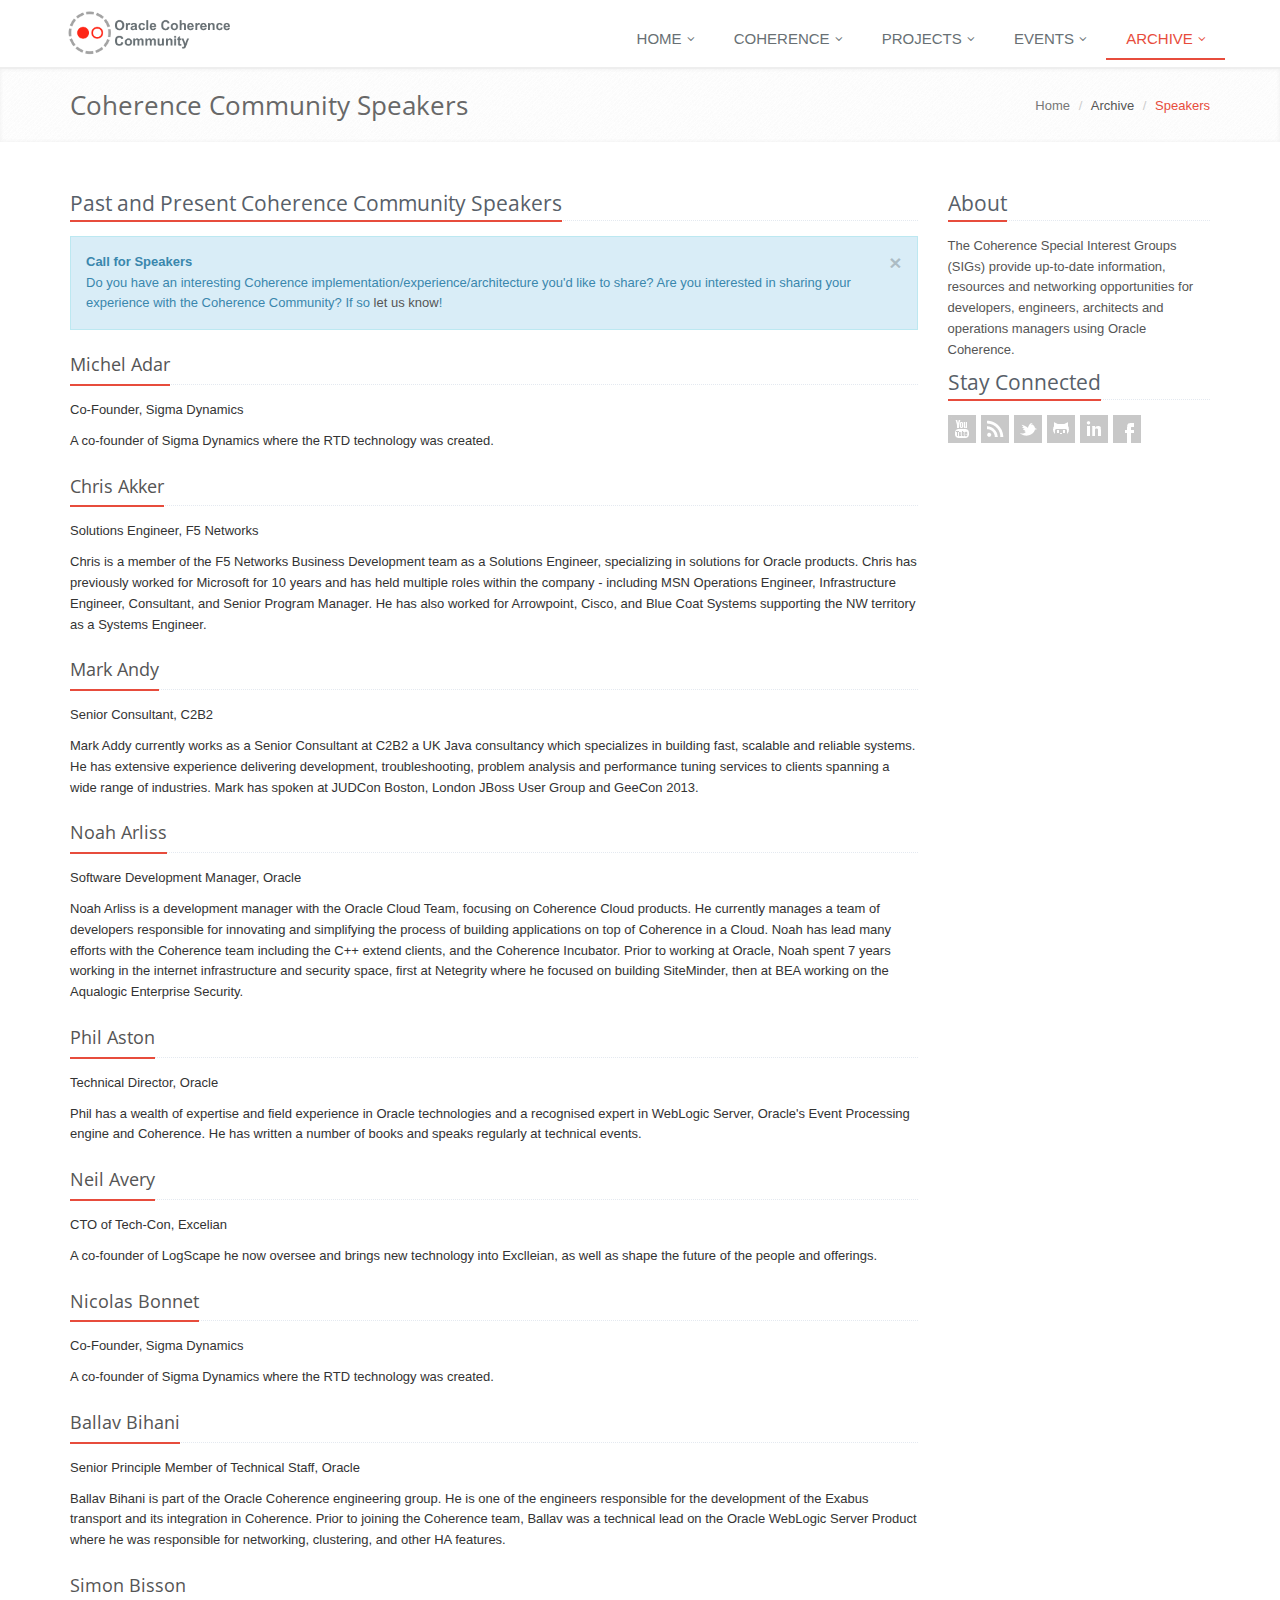
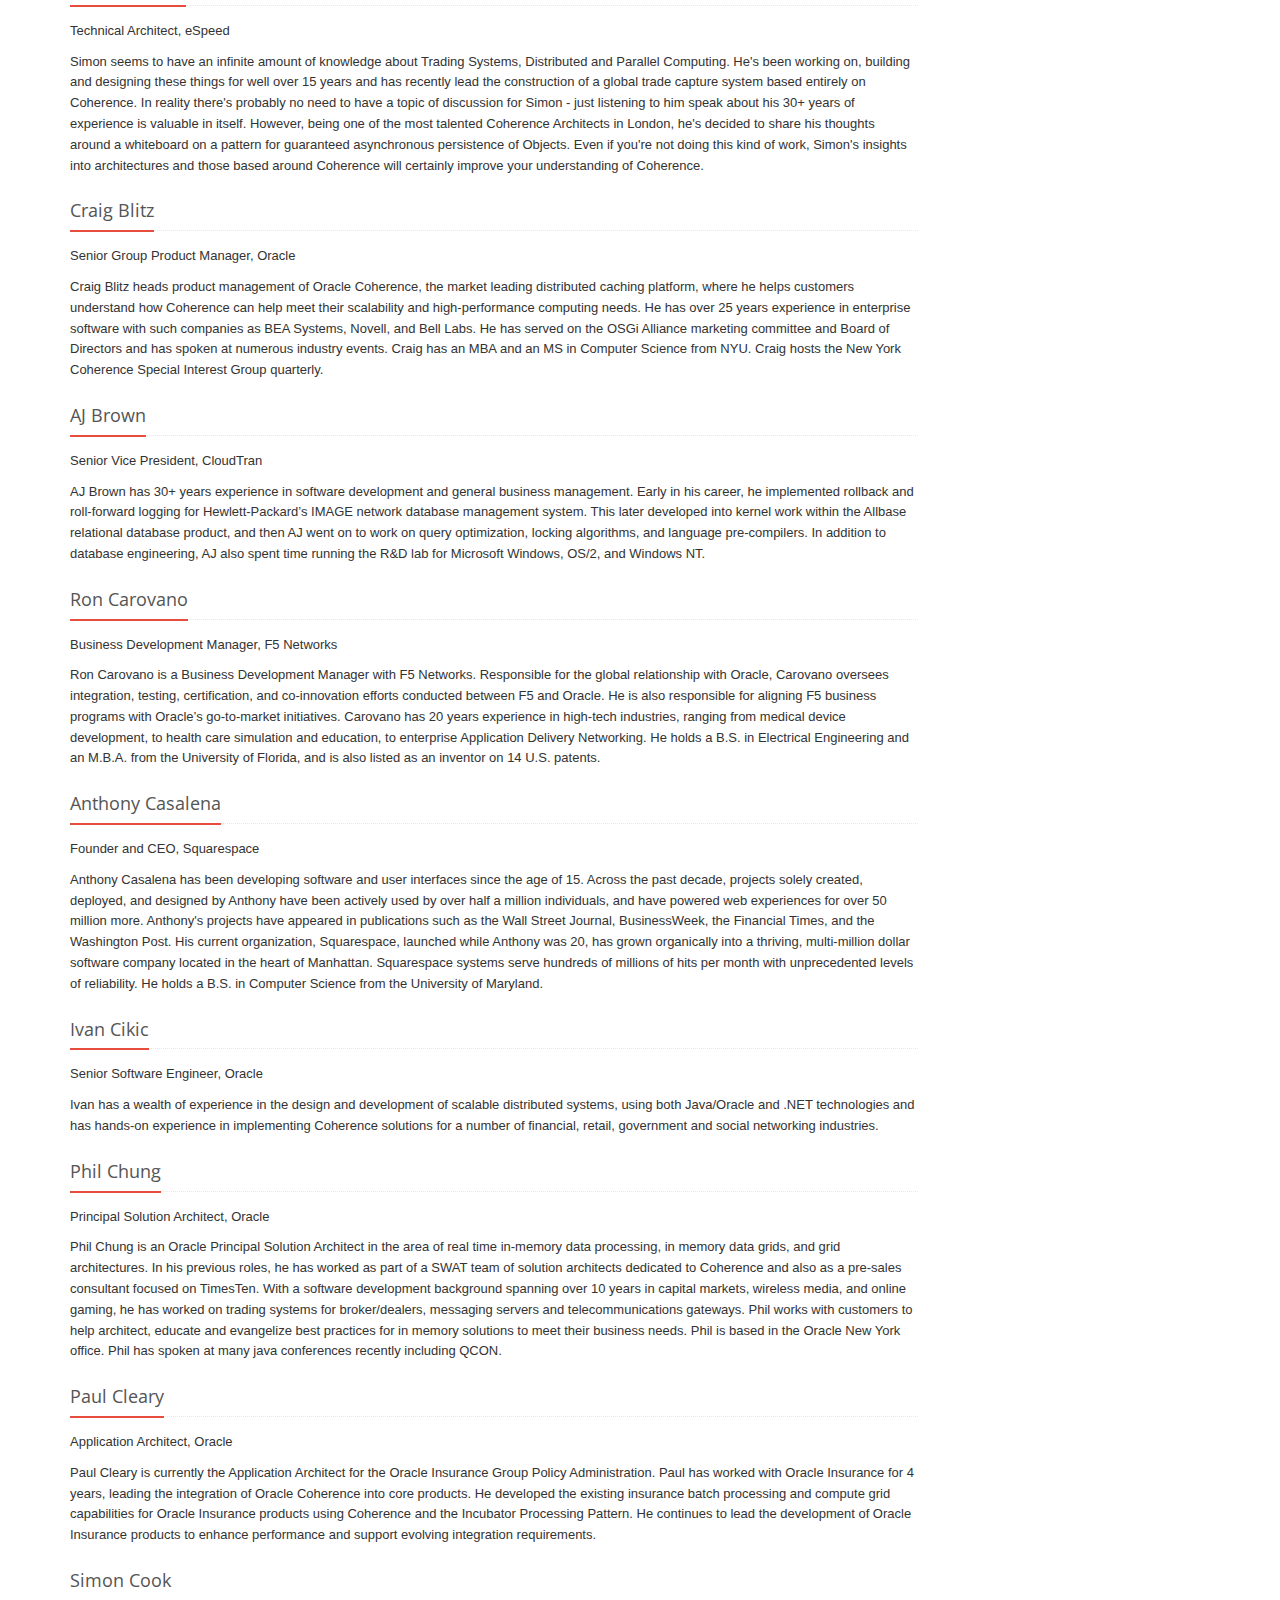
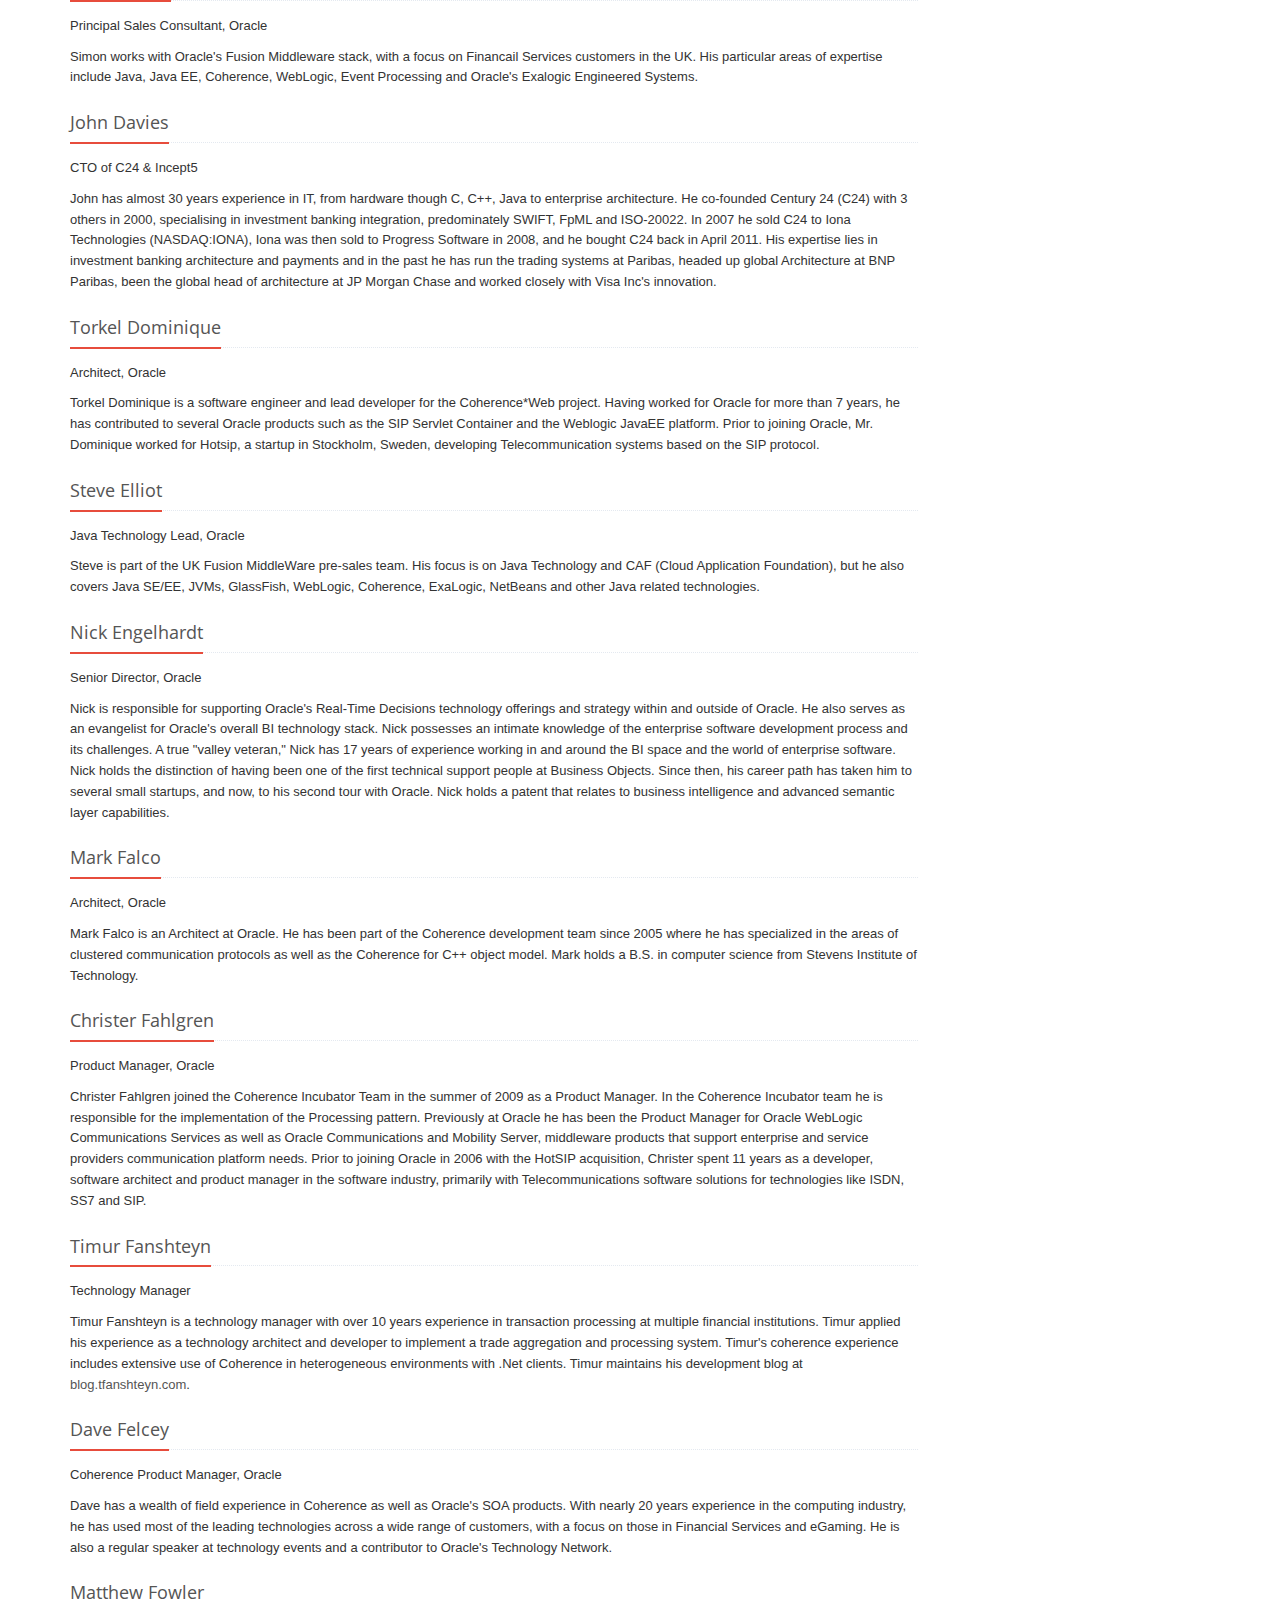
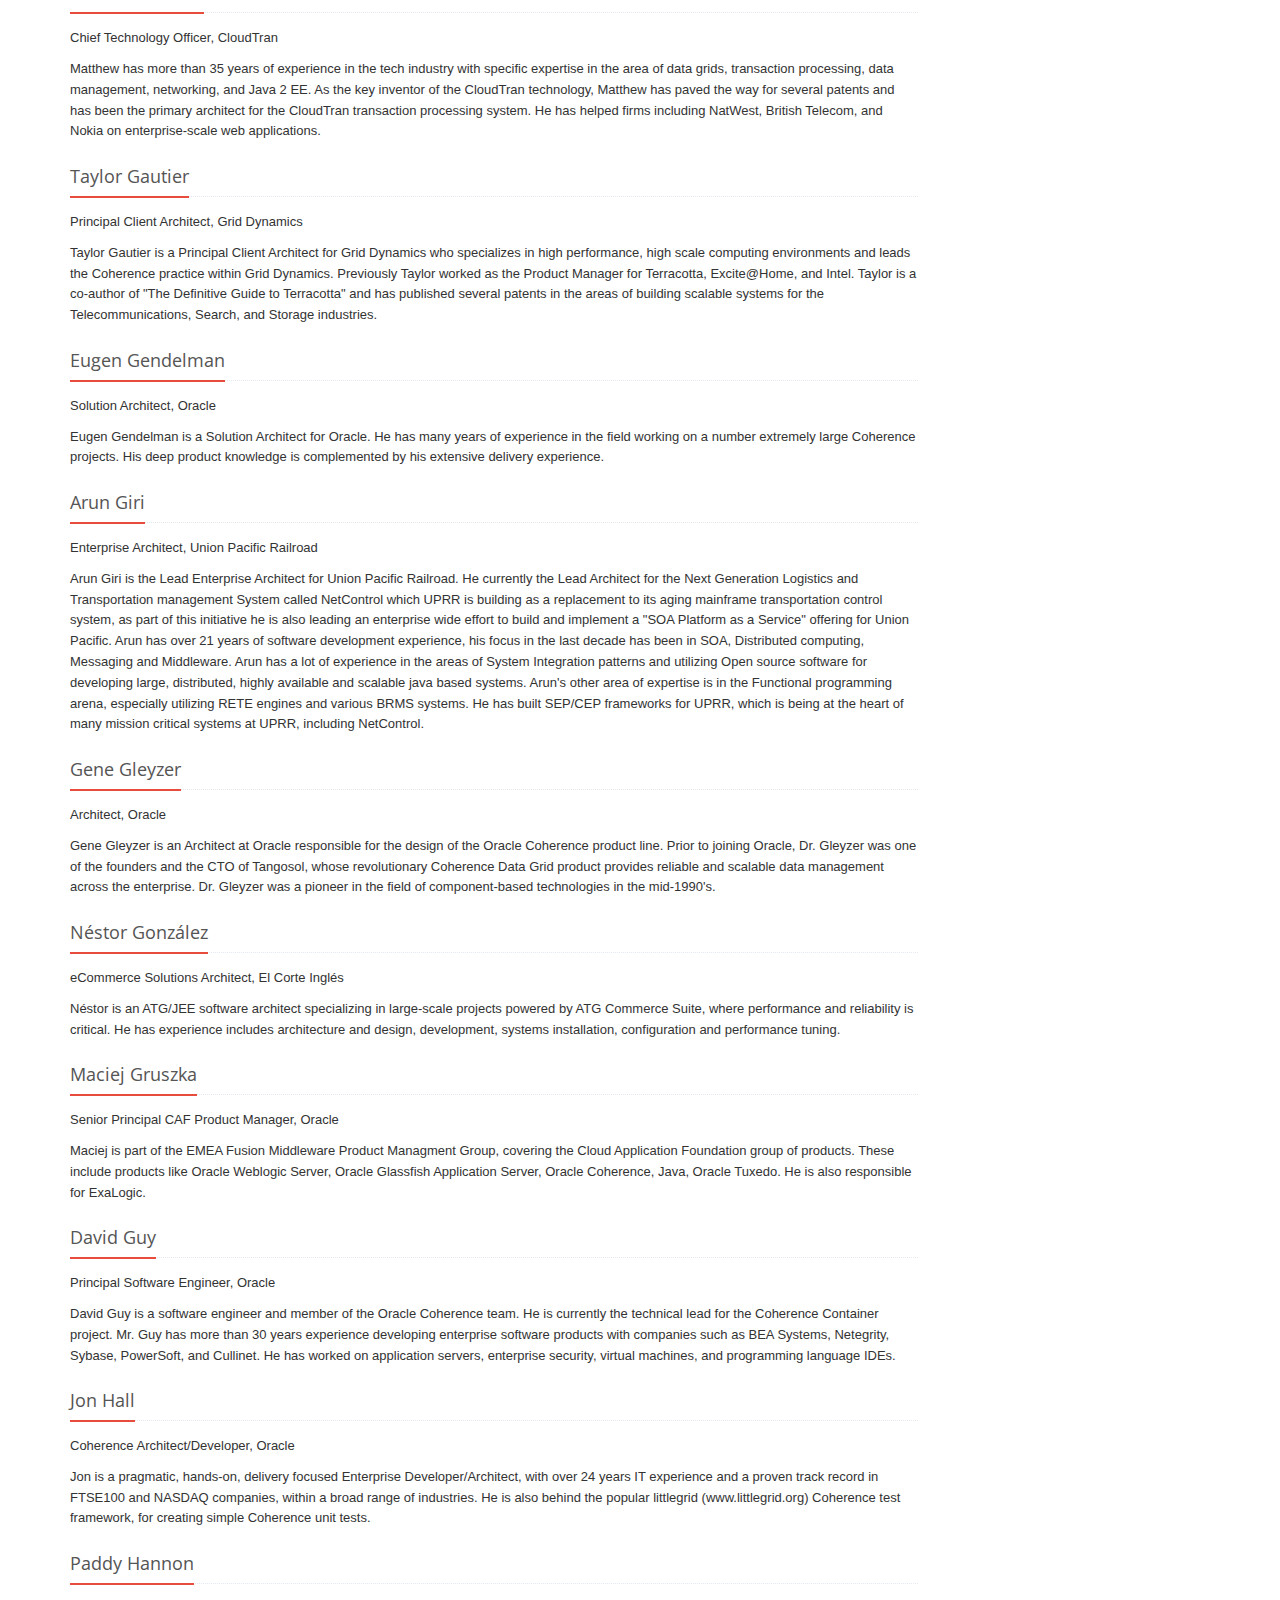
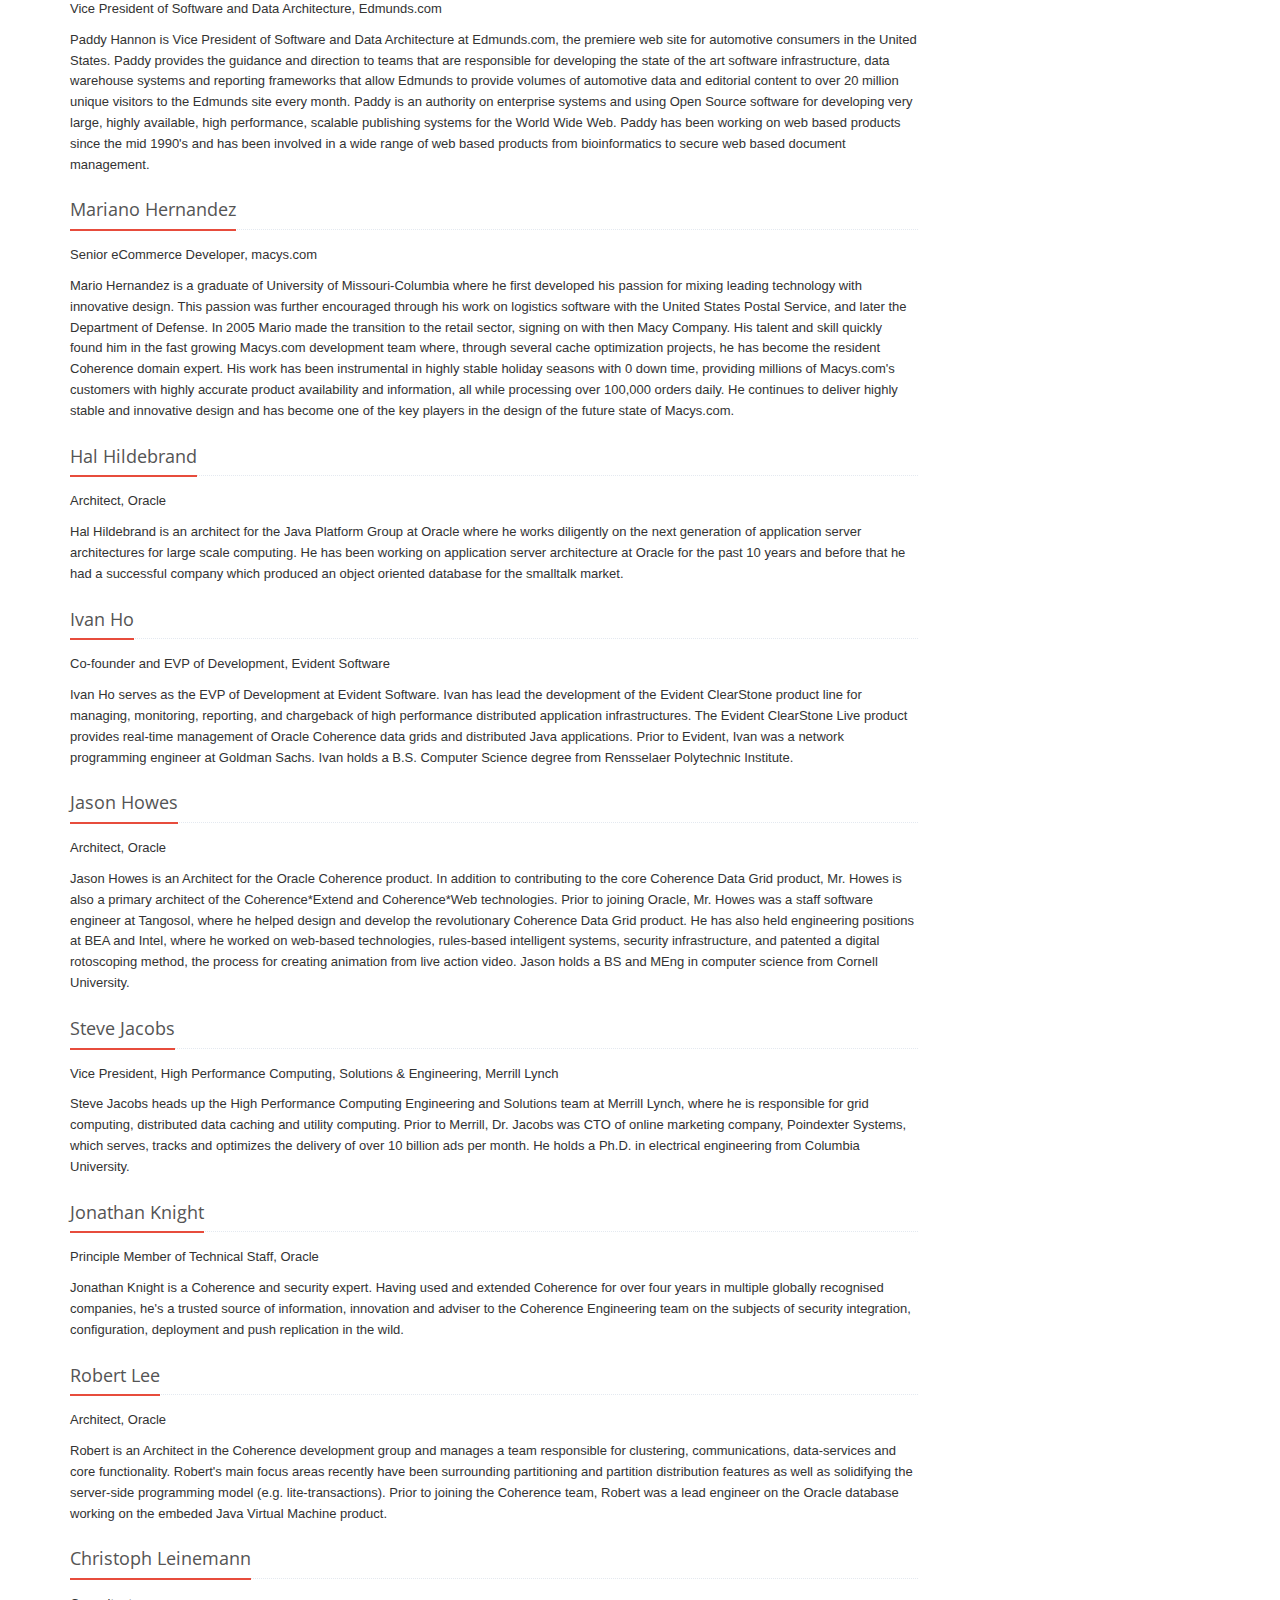
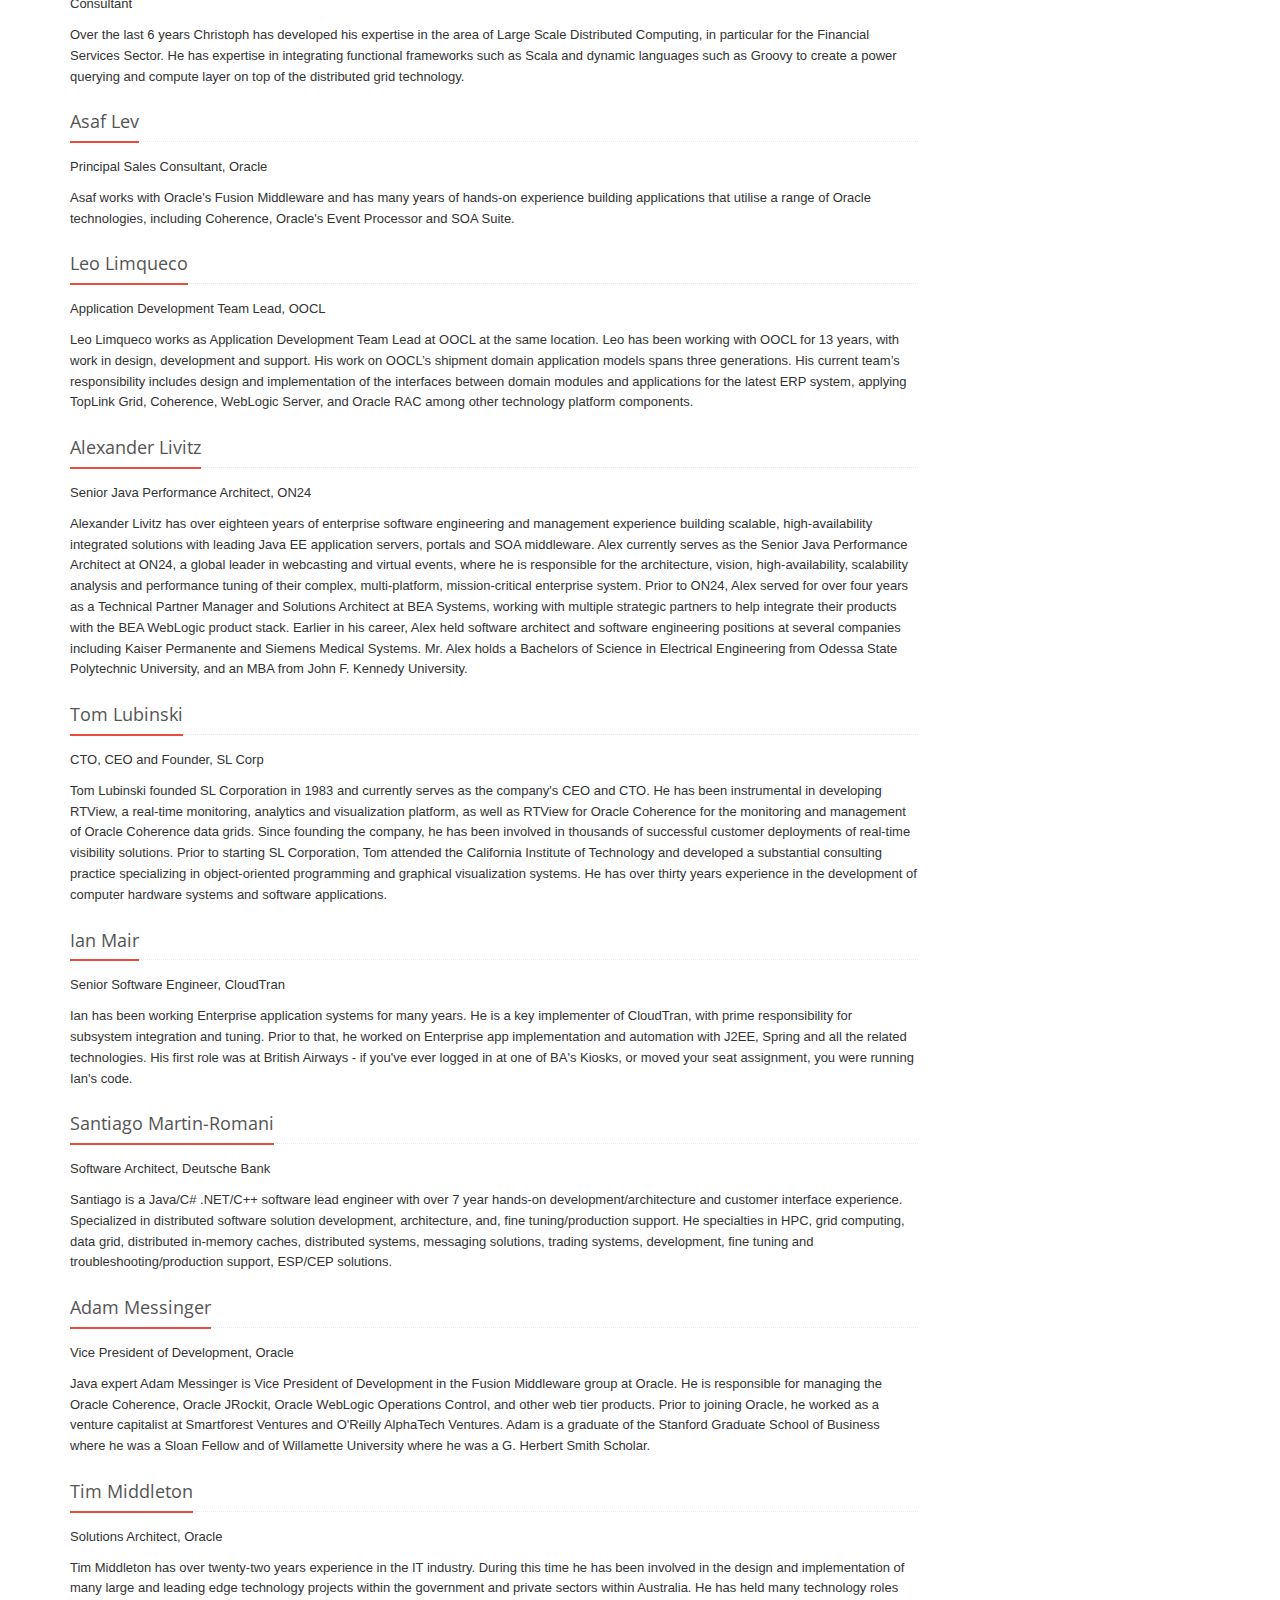
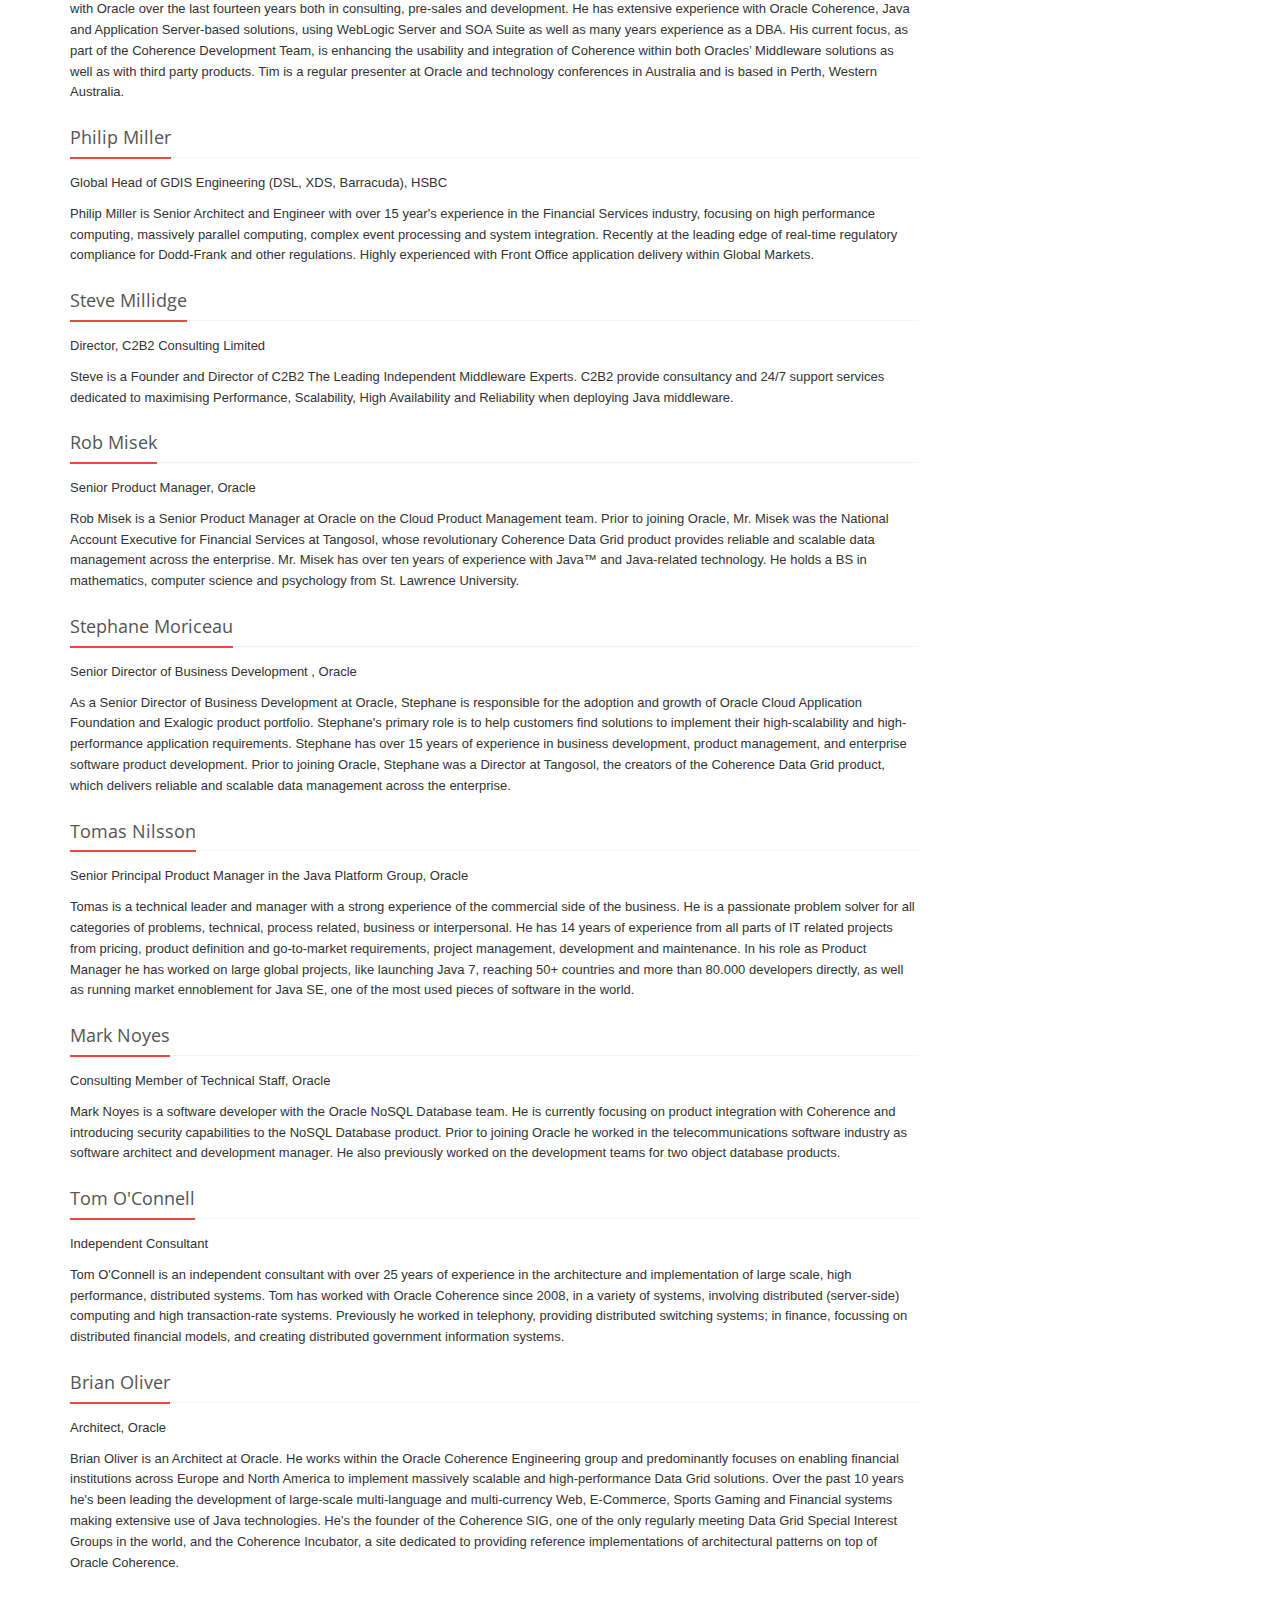
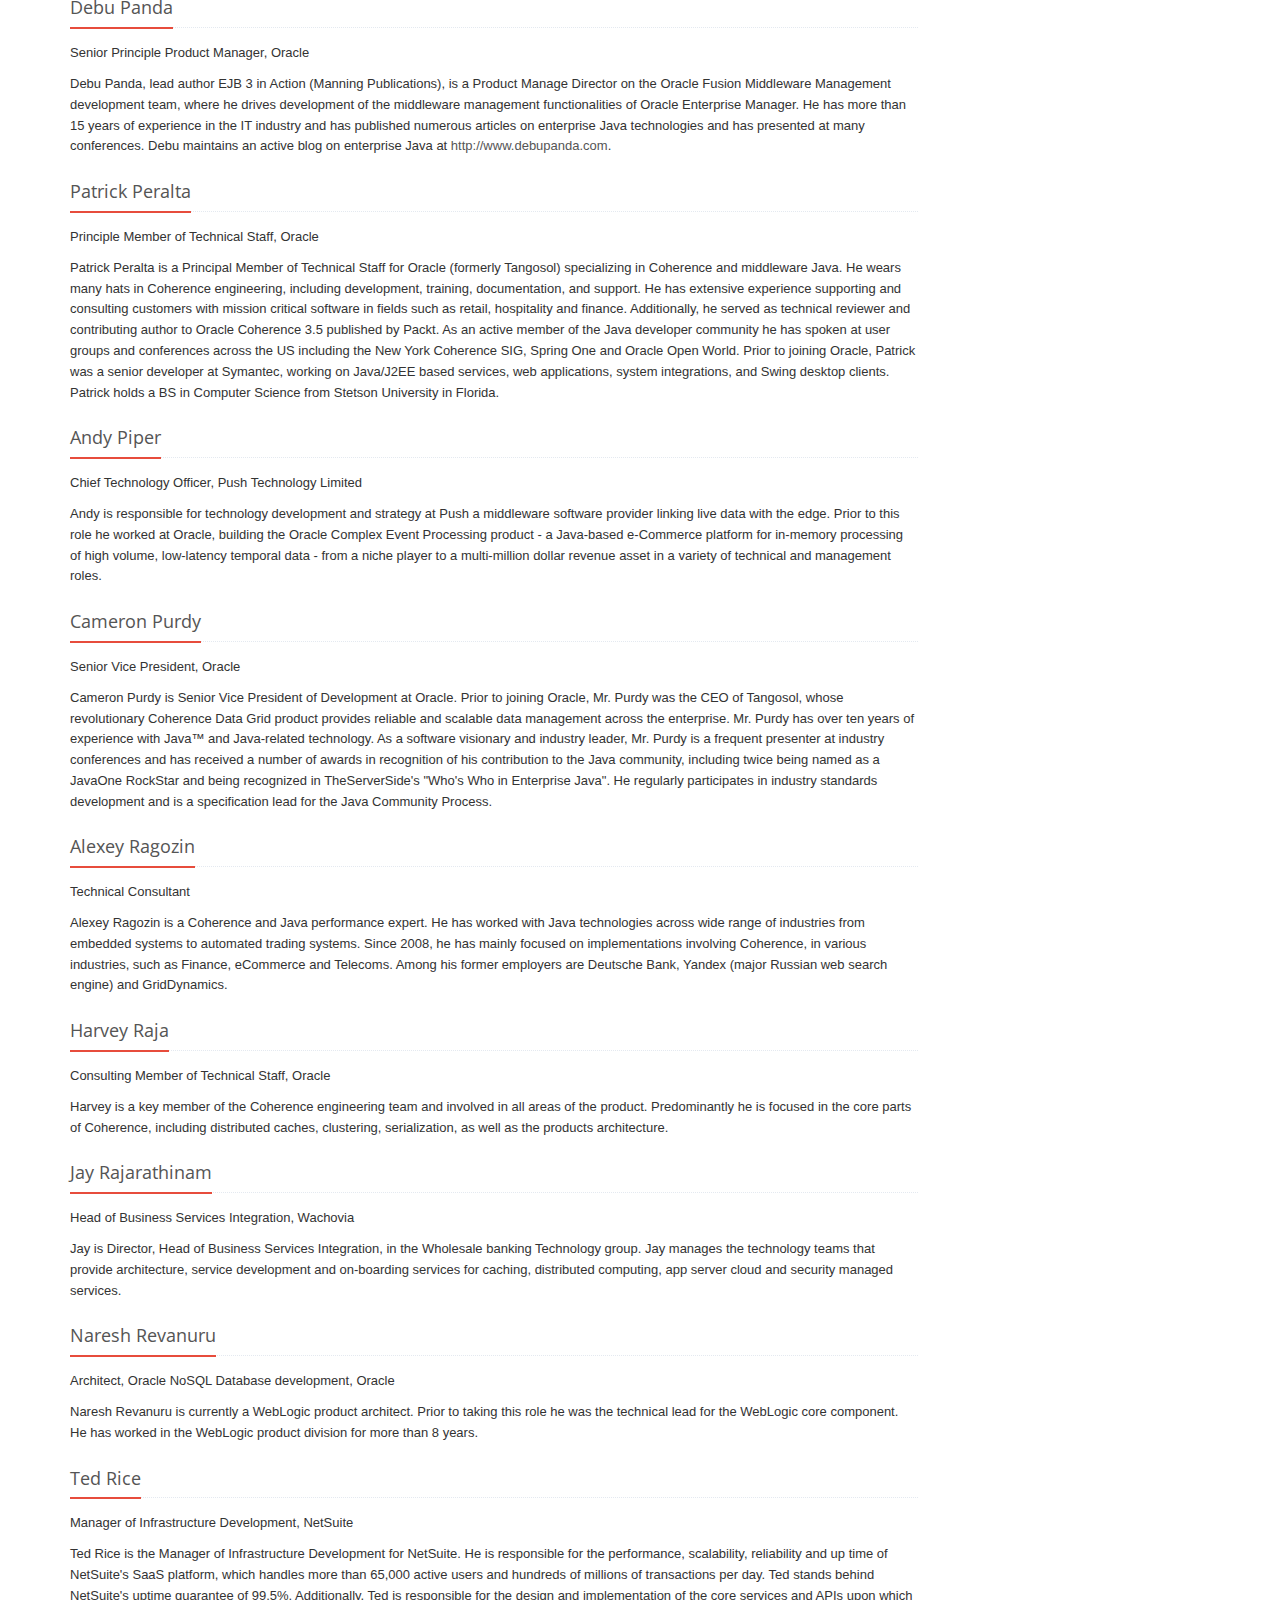
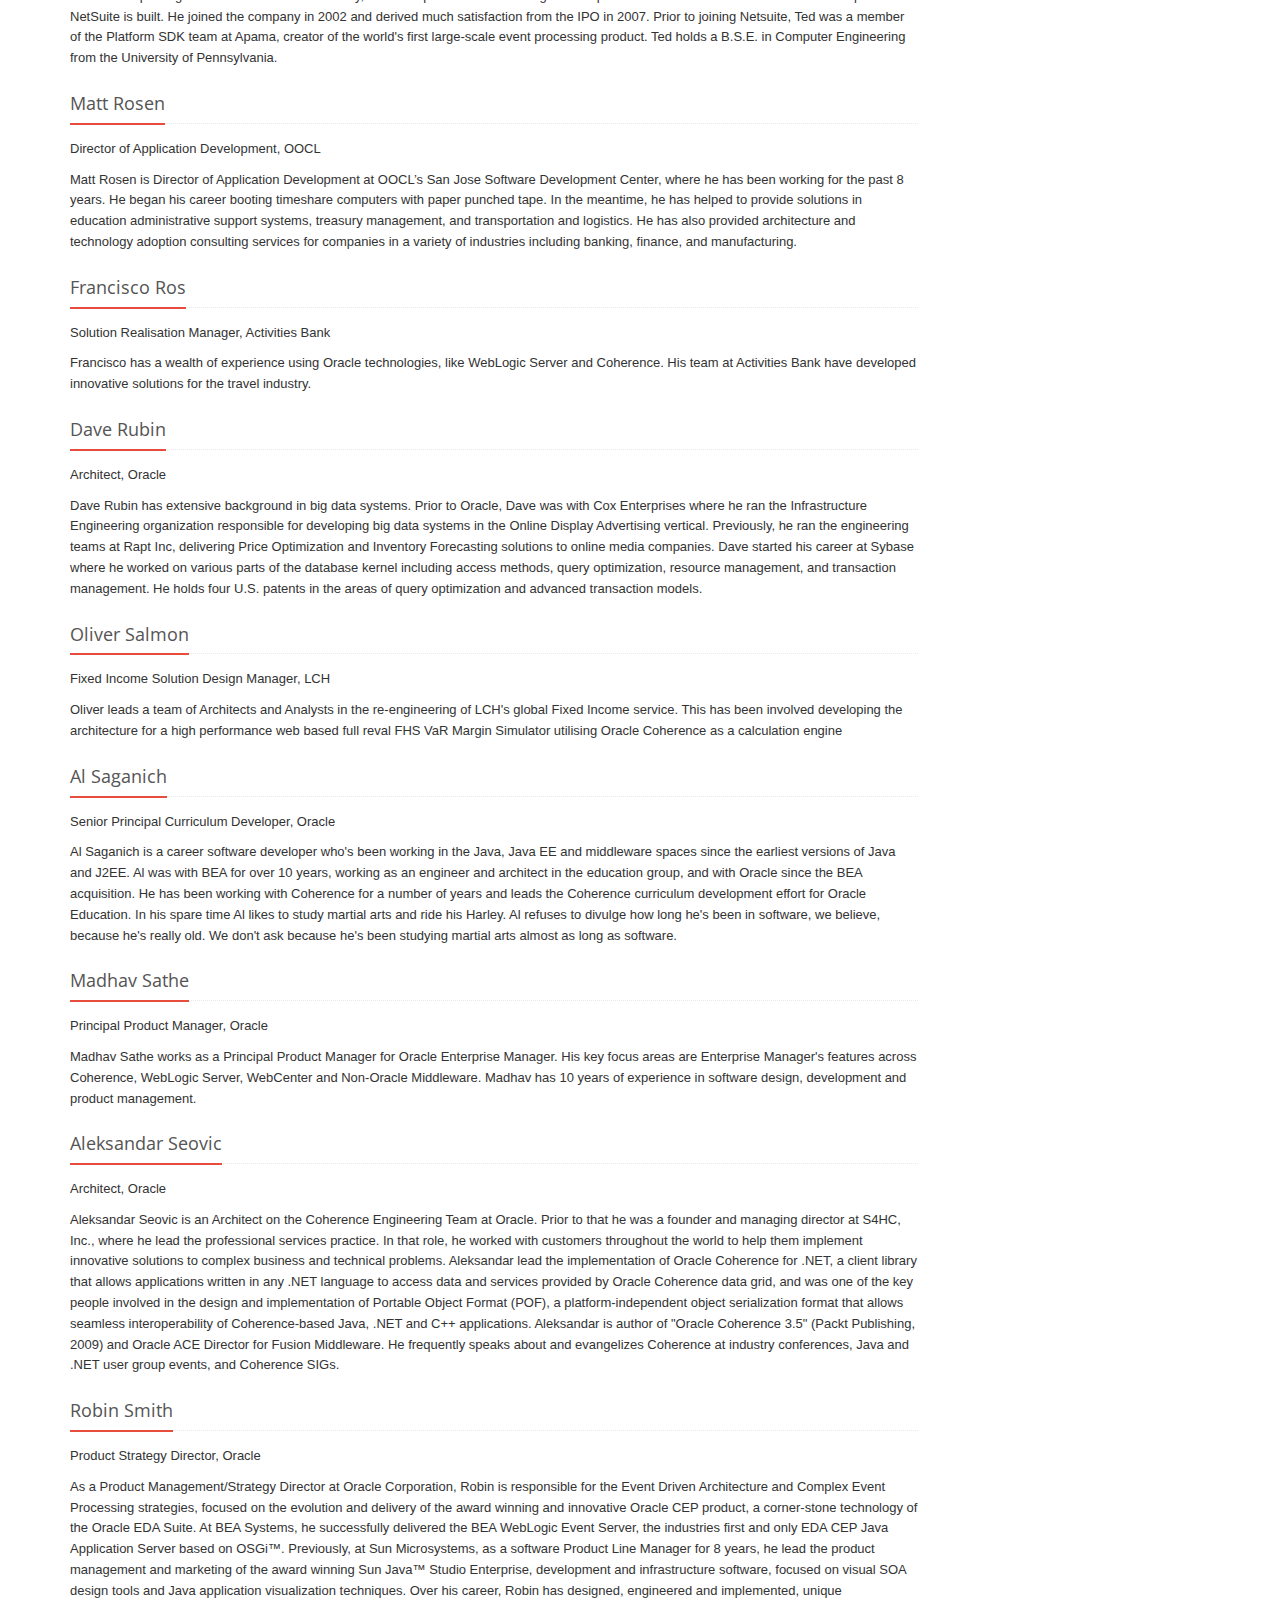
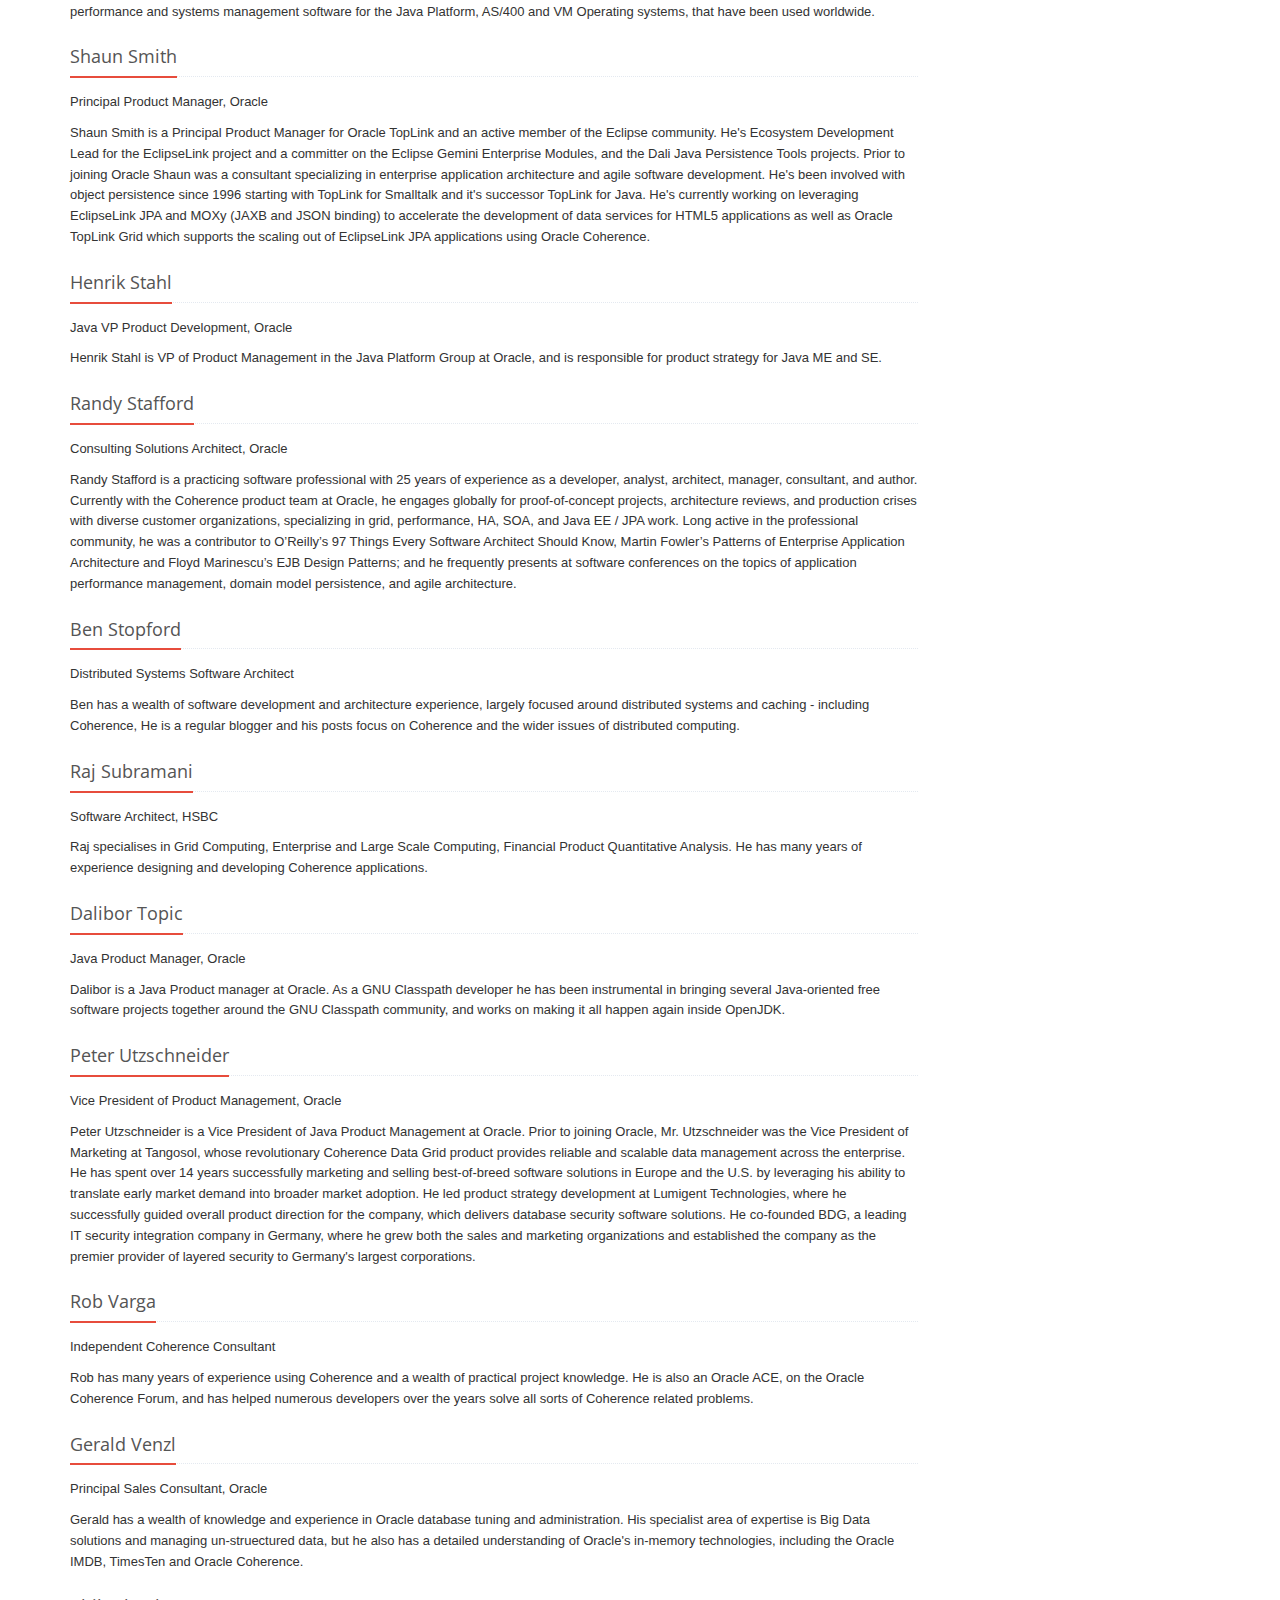
<file: archive/speakers.html>
<!DOCTYPE html>
<!--[if IE 8]> <html lang="en" class="ie8"> <![endif]-->
<!--[if IE 9]> <html lang="en" class="ie9"> <![endif]-->
<!--[if !IE]><!-->
<html lang="en" xmlns="http://www.w3.org/1999/html"> <!--<![endif]-->
<head>
    <title>Oracle Coherence Community | Speakers</title>

    <!-- Meta -->
    <meta charset="utf-8">
    <meta name="viewport" content="width=device-width, initial-scale=1.0">
    <meta name="description" content="">
    <meta name="author" content="">

    <!-- CSS Global Compulsory-->
    <link rel="stylesheet" href="../assets/plugins/bootstrap/css/bootstrap.css">
    <link rel="stylesheet" href="../assets/css/style.css">
    <link rel="stylesheet" href="../assets/css/headers/header1.css">
    <link rel="stylesheet" href="../assets/css/responsive.css">
    <link rel="shortcut icon" href="../favicon.ico">

    <!-- CSS Implementing Plugins -->
    <!-- <link href="//netdna.bootstrapcdn.com/font-awesome/4.0.3/css/font-awesome.css" rel="stylesheet"> -->
    <link rel="stylesheet" href="../assets/plugins/font-awesome/css/font-awesome.css">

    <!-- CSS Page Style -->
    <link rel="stylesheet" href="../assets/css/pages/blog.css">
    <link rel="stylesheet" href="../assets/css/pages/page_magazine.css">
    <link rel="stylesheet" href="../assets/css/pages/page_contact.css">

    <!-- CSS Theme -->
    <link rel="stylesheet" href="../assets/css/themes/oracle.css" id="style_color">
    <link rel="stylesheet" href="../assets/css/themes/headers/header1-oracle.css" id="style_color-header-1">
</head>

<body>
<!--=== Top ===-->
<div class="top">
    <div class="container">
    </div>
</div><!--/top-->
<!--=== End Top ===-->

<!--=== Header ===-->
<div class="header">
    <div class="navbar navbar-default" role="navigation">
        <div class="container">
            <!-- Brand and toggle get grouped for better mobile display -->
            <div class="navbar-header">
                <button type="button" class="navbar-toggle" data-toggle="collapse" data-target=".navbar-responsive-collapse">
                    <span class="sr-only">Toggle navigation</span>
                    <span class="icon-bar"></span>
                    <span class="icon-bar"></span>
                    <span class="icon-bar"></span>
                </button>
                <a class="navbar-brand" href="../index.html">
                    <img id="logo-header" src="../assets/img/logo-community.png" height="49" alt="Logo">
                </a>
            </div>

            <!-- Collect the nav links, forms, and other content for toggling -->
            <div class="collapse navbar-collapse navbar-responsive-collapse">
                <ul class="nav navbar-nav navbar-right">
                    <li class="dropdown">
                        <a href="../index.html" class="dropdown-toggle" data-hover="dropdown" data-delay="0" data-close-others="false">
                            Home
                            <i class="icon-angle-down"></i>
                        </a>
                    </li>
                    <li class="dropdown">
                        <a href="#" class="dropdown-toggle" data-toggle="dropdown" data-hover="dropdown" data-delay="0" data-close-others="false">
                            Coherence
                            <i class="icon-angle-down"></i>
                        </a>
                        <ul class="dropdown-menu">
                            <li><a href="http://www.oracle.com/technetwork/middleware/coherence/overview/index.html" target="_blank">Learn About Coherence</a></li>
                            <li><a href="http://www.oracle.com/technetwork/middleware/coherence/downloads/index.html" target="_blank">Downloads</a></li>
                            <li><a href="http://www.oracle.com/technetwork/middleware/coherence/documentation/index.html" target="_blank">Documentation</a></li>
                        </ul>
                    </li>
                    <li class="dropdown">
                        <a href="#" class="dropdown-toggle" data-toggle="dropdown" data-hover="dropdown" data-delay="0" data-close-others="false">
                            Projects
                            <i class="icon-angle-down"></i>
                        </a>
                        <ul class="dropdown-menu">
                            <li><a href="https://github.com/coherence-community/coherence-demo" target="_blank">Coherence Demo</a></li>
                            <li><a href="https://github.com/oracle/docker-images/tree/master/OracleCoherence" target="_blank">Coherence Docker</a></li>
                            <li><a href="https://github.com/coherence-community/coherence-hibernate" target="_blank">Coherence Hibernate</a></li>
                            <li><a href="https://github.com/coherence-community/coherence-incubator" target="_blank">Coherence Incubator</a></li>
                            <li><a href="https://github.com/coherence-community/coherence-rx" target="_blank">Coherence RX</a></li>
                            <li><a href="https://github.com/coherence-community/coherence-spring" target="_blank">Coherence Spring</a></li>
                            <li><a href="https://github.com/coherence-community/oracle-bedrock" target="_blank">Oracle Bedrock</a></li>
                        </ul>
                    </li>
                    <li class="dropdown">
                        <a href="#" class="dropdown-toggle" data-toggle="dropdown" data-hover="dropdown" data-delay="0" data-close-others="false">
                            Events
                            <i class="icon-angle-down"></i>
                        </a>
                        <ul class="dropdown-menu">
                            <li><a href="../events/london.html">London, United Kingdom</a></li>
                            <li><a href="../events/newyork.html">New York, United States</a></li>
                            <li><a href="../events/madrid.html">Madrid, Spain</a></li>
                            <li><a href="../events/stockholm.html">Stockholm, Sweden</a></li>
                            <li><a href="../events/munich.html">Munich, Germany</a></li>
                            <li><a href="../events/melbourne.html">Melbourne, Australia</a></li>
                            <li><a href="../events/losangeles.html">Los Angeles, United States</a></li>
                        </ul>
                    </li>
                    <li class="dropdown active">
                        <a href="#" class="dropdown-toggle" data-toggle="dropdown" data-hover="dropdown" data-delay="0" data-close-others="false">
                            Archive
                            <i class="icon-angle-down"></i>
                        </a>
                        <ul class="dropdown-menu">
                            <li><a href="speakers.html">Past Speakers</a></li>
                            <li><a href="presentations.html">Past Presentations</a></li>
                        </ul>
                    </li>
                </ul>
            </div><!-- /navbar-collapse -->
        </div>
    </div>
</div><!--/header-->
<!--=== End Header ===-->

<!--=== Breadcrumbs ===-->
<div class="breadcrumbs margin-bottom-40">
    <div class="container">
        <h1 class="pull-left">Coherence Community Speakers</h1>
        <ul class="pull-right breadcrumb">
            <li><a href="../index.html">Home</a></li>
            <li>Archive</li>
            <li class="active">Speakers</li>
        </ul>
    </div>
</div><!--/breadcrumbs-->
<!--=== End Breadcrumbs ===-->

<!--=== Content Part ===-->
<div class="container">		
	<div class="row blog-page">    
        <!-- Left Sidebar -->
    	<div class="col-md-9">
            <!-- ----------------------------------------------------------------- ->
            <!-- YYYY-MM-DD ---------------- Blog Post ----------------------------->
            <div class="posts margin-bottom-10">
            	<div class="headline headline-md"><h2>Past and Present Coherence Community Speakers</h2></div>

                <div class="alert alert-info fade in">
                    <button data-dismiss="alert" class="close" type="button">×</button>
                    <strong>Call for Speakers</strong> <br>
                    Do you have an interesting Coherence implementation/experience/architecture you'd like to share?
                    Are you interested in sharing your experience with the Coherence Community?  If so
                    <a href="mailto:brian.oliver@oracle.com" class="">let us know</a>!
                </div>
            </div>

            <div class="posts margin-bottom-20">
                <div class="headline headline-md"><h4><a name="micheladar">Michel Adar</a></h4></div>
                <ul class="list-unstyled who">Co-Founder, Sigma Dynamics</ul>
                <ul class="list-unstyled">
                    A co-founder of Sigma Dynamics where the RTD technology was created.
                </ul>
            </div>

            <div class="posts margin-bottom-20">
                <div class="headline headline-md"><h4><a name="chrisakker">Chris Akker</a></h4></div>
                <ul class="list-unstyled who">Solutions Engineer, F5 Networks</ul>
                <ul class="list-unstyled">
                    Chris is a member of the F5 Networks Business Development team as a Solutions Engineer, specializing
                    in solutions for Oracle products. Chris has previously worked for Microsoft for 10 years and has
                    held multiple roles within the company - including MSN Operations Engineer, Infrastructure Engineer,
                    Consultant, and Senior Program Manager. He has also worked for Arrowpoint, Cisco, and Blue Coat
                    Systems supporting the NW territory as a Systems Engineer.
                </ul>
            </div>

            <div class="posts margin-bottom-20">
                <div class="headline headline-md"><h4><a name="markandy">Mark Andy</a></h4></div>
                <ul class="list-unstyled who">Senior Consultant, C2B2</ul>
                <ul class="list-unstyled">
                    Mark Addy currently works as a Senior Consultant at C2B2 a UK Java consultancy which specializes
                    in building fast, scalable and reliable systems. He has extensive experience delivering development,
                    troubleshooting, problem analysis and performance tuning services to clients spanning a wide range
                    of industries. Mark has spoken at JUDCon Boston, London JBoss User Group and GeeCon 2013.
                </ul>
            </div>

            <div class="posts margin-bottom-20">
                <div class="headline headline-md"><h4><a name="noaharliss">Noah Arliss</a></h4></div>
                <ul class="list-unstyled who">Software Development Manager, Oracle</ul>
                <ul class="list-unstyled">
                    Noah Arliss is a development manager with the Oracle Cloud Team, focusing on Coherence Cloud
                    products. He currently manages a team of developers responsible for innovating and simplifying the
                    process of building applications on top of Coherence in a Cloud. Noah has lead many efforts with the
                    Coherence team including the C++ extend clients, and the Coherence Incubator. Prior to working at
                    Oracle, Noah spent 7 years working in the internet infrastructure and security space, first at
                    Netegrity where he focused on building SiteMinder, then at BEA working on the Aqualogic
                    Enterprise Security.
                </ul>
            </div>

            <div class="posts margin-bottom-20">
                <div class="headline headline-md"><h4><a name="philaston">Phil Aston</a></h4></div>
                <ul class="list-unstyled who">Technical Director, Oracle</ul>
                <ul class="list-unstyled">
                    Phil has a wealth of expertise and field experience in Oracle technologies and a recognised
                    expert in WebLogic Server, Oracle's Event Processing engine and Coherence. He has written a number
                    of books and speaks regularly at technical events.
                </ul>
            </div>

            <div class="posts margin-bottom-20">
                <div class="headline headline-md"><h4><a name="neilavery">Neil Avery</a></h4></div>
                <ul class="list-unstyled who">CTO of Tech-Con, Excelian</ul>
                <ul class="list-unstyled">
                    A co-founder of LogScape he now oversee and brings new technology into Exclleian, as well as
                    shape the future of the people and offerings.
                </ul>
            </div>

            <div class="posts margin-bottom-20">
                <div class="headline headline-md"><h4><a name="nicolasbonnet">Nicolas Bonnet</a></h4></div>
                <ul class="list-unstyled who">Co-Founder, Sigma Dynamics</ul>
                <ul class="list-unstyled">
                    A co-founder of Sigma Dynamics where the RTD technology was created.
                </ul>
            </div>

            <div class="posts margin-bottom-20">
                <div class="headline headline-md"><h4><a name="ballavbihani">Ballav Bihani</a></h4></div>
                <ul class="list-unstyled who">Senior Principle Member of Technical Staff, Oracle</ul>
                <ul class="list-unstyled">
                    Ballav Bihani is part of the Oracle Coherence engineering group. He is one of the engineers
                    responsible for the development of the Exabus transport and its integration in Coherence. Prior to
                    joining the Coherence team, Ballav was a technical lead on the Oracle WebLogic Server Product
                    where he was responsible for networking, clustering, and other HA features.
                </ul>
            </div>

            <div class="posts margin-bottom-20">
                <div class="headline headline-md"><h4><a name="simonbisson">Simon Bisson</a></h4></div>
                <ul class="list-unstyled who">Technical Architect, eSpeed</ul>
                <ul class="list-unstyled">
                    Simon seems to have an infinite amount of knowledge about Trading Systems, Distributed and Parallel
                    Computing. He's been working on, building and designing these things for well over 15 years and has
                    recently lead the construction of a global trade capture system based entirely on Coherence. In
                    reality there's probably no need to have a topic of discussion for Simon - just listening to him
                    speak about his 30+ years of experience is valuable in itself. However, being one of the most
                    talented Coherence Architects in London, he's decided to share his thoughts around a whiteboard on
                    a pattern for guaranteed asynchronous persistence of Objects. Even if you're not doing this kind
                    of work, Simon's insights into architectures and those based around Coherence will certainly
                    improve your understanding of Coherence.
                </ul>
            </div>

            <div class="posts margin-bottom-20">
                <div class="headline headline-md"><h4><a name="craigblitz">Craig Blitz</a></h4></div>
                <ul class="list-unstyled who">Senior Group Product Manager, Oracle</ul>
                <ul class="list-unstyled">
                    Craig Blitz heads product management of Oracle Coherence, the market leading distributed caching
                    platform, where he helps customers understand how Coherence can help meet their scalability and
                    high-performance computing needs. He has over 25 years experience in enterprise software with such
                    companies as BEA Systems, Novell, and Bell Labs. He has served on the OSGi Alliance marketing
                    committee and Board of Directors and has spoken at numerous industry events. Craig has an MBA and
                    an MS in Computer Science from NYU. Craig hosts the New York Coherence Special Interest Group
                    quarterly.
                </ul>
            </div>

            <div class="posts margin-bottom-20">
                <div class="headline headline-md"><h4><a name="ajbrown">AJ Brown</a></h4></div>
                <ul class="list-unstyled who">Senior Vice President, CloudTran</ul>
                <ul class="list-unstyled">
                    AJ Brown has 30+ years experience in software development and general business management. Early in
                    his career, he implemented rollback and roll-forward logging for Hewlett-Packard’s IMAGE network
                    database management system. This later developed into kernel work within the Allbase relational
                    database product, and then AJ went on to work on query optimization, locking algorithms, and
                    language pre-compilers. In addition to database engineering, AJ also spent time running the R&D lab
                    for Microsoft Windows, OS/2, and Windows NT.
                </ul>
            </div>

            <div class="posts margin-bottom-20">
                <div class="headline headline-md"><h4><a name="roncarovano">Ron Carovano</a></h4></div>
                <ul class="list-unstyled who">Business Development Manager, F5 Networks</ul>
                <ul class="list-unstyled">
                    Ron Carovano is a Business Development Manager with F5 Networks. Responsible for the global
                    relationship with Oracle, Carovano oversees integration, testing, certification, and co-innovation
                    efforts conducted between F5 and Oracle. He is also responsible for aligning F5 business programs
                    with Oracle’s go-to-market initiatives. Carovano has 20 years experience in high-tech industries,
                    ranging from medical device development, to health care simulation and education, to enterprise
                    Application Delivery Networking. He holds a B.S. in Electrical Engineering and an M.B.A. from the
                    University of Florida, and is also listed as an inventor on 14 U.S. patents.
                </ul>
            </div>

            <div class="posts margin-bottom-20">
                <div class="headline headline-md"><h4><a name="anthonycasalena">Anthony Casalena</a></h4></div>
                <ul class="list-unstyled who">Founder and CEO, Squarespace</ul>
                <ul class="list-unstyled">
                    Anthony Casalena has been developing software and user interfaces since the age of 15. Across the
                    past decade, projects solely created, deployed, and designed by Anthony have been actively used by
                    over half a million individuals, and have powered web experiences for over 50 million more.
                    Anthony's projects have appeared in publications such as the Wall Street Journal, BusinessWeek, the
                    Financial Times, and the Washington Post. His current organization, Squarespace, launched while
                    Anthony was 20, has grown organically into a thriving, multi-million dollar software company located
                    in the heart of Manhattan. Squarespace systems serve hundreds of millions of hits per month with
                    unprecedented levels of reliability. He holds a B.S. in Computer Science from the University of
                    Maryland.
                </ul>
            </div>


            <div class="posts margin-bottom-20">
                <div class="headline headline-md"><h4><a name="ivancikic">Ivan Cikic</a></h4></div>
                <ul class="list-unstyled who">Senior Software Engineer, Oracle</ul>
                <ul class="list-unstyled">
                    Ivan has a wealth of experience in the design and development of scalable distributed systems,
                    using both Java/Oracle and .NET technologies and has hands-on experience in implementing Coherence
                    solutions for a number of financial, retail, government and social networking industries.
                </ul>
            </div>

            <div class="posts margin-bottom-20">
                <div class="headline headline-md"><h4><a name="philchung">Phil Chung</a></h4></div>
                <ul class="list-unstyled who">Principal Solution Architect, Oracle</ul>
                <ul class="list-unstyled">
                    Phil Chung is an Oracle Principal Solution Architect in the area of real time in-memory data
                    processing, in memory data grids, and grid architectures. In his previous roles, he has worked as
                    part of a SWAT team of solution architects dedicated to Coherence and also as a pre-sales consultant
                    focused on TimesTen. With a software development background spanning over 10 years in capital
                    markets, wireless media, and online gaming, he has worked on trading systems for broker/dealers,
                    messaging servers and telecommunications gateways. Phil works with customers to help architect,
                    educate and evangelize best practices for in memory solutions to meet their business needs.
                    Phil is based in the Oracle New York office. Phil has spoken at many java conferences recently
                    including QCON.
                </ul>
            </div>

            <div class="posts margin-bottom-20">
                <div class="headline headline-md"><h4><a name="paulcleary">Paul Cleary</a></h4></div>
                <ul class="list-unstyled who">Application Architect, Oracle</ul>
                <ul class="list-unstyled">
                    Paul Cleary is currently the Application Architect for the Oracle Insurance Group Policy
                    Administration. Paul has worked with Oracle Insurance for 4 years, leading the integration of Oracle
                    Coherence into core products. He developed the existing insurance batch processing and compute grid
                    capabilities for Oracle Insurance products using Coherence and the Incubator Processing Pattern.
                    He continues to lead the development of Oracle Insurance products to enhance performance and support
                    evolving integration requirements.
                </ul>
            </div>

            <div class="posts margin-bottom-20">
                <div class="headline headline-md"><h4><a name="simoncook">Simon Cook</a></h4></div>
                <ul class="list-unstyled who">Principal Sales Consultant, Oracle</ul>
                <ul class="list-unstyled">
                    Simon works with Oracle's Fusion Middleware stack, with a focus on Financail Services customers in the UK.
                    His particular areas of expertise include Java, Java EE, Coherence, WebLogic, Event Processing
                    and Oracle's Exalogic Engineered Systems.
                </ul>
            </div>

            <div class="posts margin-bottom-20">
                <div class="headline headline-md"><h4><a name="johndavies">John Davies</a></h4></div>
                <ul class="list-unstyled who">CTO of C24 & Incept5</ul>
                <ul class="list-unstyled">
                    John has almost 30 years experience in IT, from hardware though C, C++, Java to enterprise architecture.
                    He co-founded Century 24 (C24) with 3 others in 2000, specialising in investment banking integration,
                    predominately SWIFT, FpML and ISO-20022. In 2007 he sold C24 to Iona Technologies (NASDAQ:IONA),
                    Iona was then sold to Progress Software in 2008, and he bought C24 back in April 2011.
                    His expertise lies in investment banking architecture and payments and in the past he has run
                    the trading systems at Paribas, headed up global Architecture at BNP Paribas, been the global
                    head of architecture at JP Morgan Chase and worked closely with Visa Inc's innovation.
                </ul>
            </div>

            <div class="posts margin-bottom-20">
                <div class="headline headline-md"><h4><a name="torkeldominique">Torkel Dominique</a></h4></div>
                <ul class="list-unstyled who">Architect, Oracle</ul>
                <ul class="list-unstyled">
                    Torkel Dominique is a software engineer and lead developer for the Coherence*Web project. Having
                    worked for Oracle for more than 7 years, he has contributed to several Oracle products such as the
                    SIP Servlet Container and the Weblogic JavaEE platform. Prior to joining Oracle, Mr. Dominique
                    worked for Hotsip, a startup in Stockholm, Sweden, developing Telecommunication systems based on
                    the SIP protocol.
                </ul>
            </div>

            <div class="posts margin-bottom-20">
                <div class="headline headline-md"><h4><a name="steveelliot">Steve Elliot</a></h4></div>
                <ul class="list-unstyled who">Java Technology Lead, Oracle</ul>
                <ul class="list-unstyled">
                    Steve is part of the UK Fusion MiddleWare pre-sales team. His
                    focus is on Java Technology and CAF (Cloud Application Foundation), but he also covers
                    Java SE/EE, JVMs, GlassFish, WebLogic, Coherence, ExaLogic, NetBeans and other Java
                    related technologies.
                </ul>
            </div>

            <div class="posts margin-bottom-20">
                <div class="headline headline-md"><h4><a name="nickengelhardt">Nick Engelhardt</a></h4></div>
                <ul class="list-unstyled who">Senior Director, Oracle</ul>
                <ul class="list-unstyled">
                    Nick is responsible for supporting Oracle's Real-Time Decisions technology offerings and strategy
                    within and outside of Oracle. He also serves as an evangelist for Oracle's overall BI technology
                    stack. Nick possesses an intimate knowledge of the enterprise software development process and its
                    challenges. A true "valley veteran," Nick has 17 years of experience working in and around the BI
                    space and the world of enterprise software. Nick holds the distinction of having been one of the
                    first technical support people at Business Objects. Since then, his career path has taken him to
                    several small startups, and now, to his second tour with Oracle. Nick holds a patent that relates
                    to business intelligence and advanced semantic layer capabilities.
                </ul>
            </div>

            <div class="posts margin-bottom-20">
                <div class="headline headline-md"><h4><a name="markfalco">Mark Falco</a></h4></div>
                <ul class="list-unstyled who">Architect, Oracle</ul>
                <ul class="list-unstyled">
                    Mark Falco is an Architect at Oracle. He has been part of the Coherence development team since 2005
                    where he has specialized in the areas of clustered communication protocols as well as the Coherence
                    for C++ object model. Mark holds a B.S. in computer science from Stevens Institute of Technology.
                </ul>
            </div>

            <div class="posts margin-bottom-20">
                <div class="headline headline-md"><h4><a name="christerfahlgren">Christer Fahlgren</a></h4></div>
                <ul class="list-unstyled who">Product Manager, Oracle</ul>
                <ul class="list-unstyled">
                    Christer Fahlgren joined the Coherence Incubator Team in the summer of 2009 as a Product Manager.
                    In the Coherence Incubator team he is responsible for the implementation of the Processing pattern.
                    Previously at Oracle he has been the Product Manager for Oracle WebLogic Communications Services
                    as well as Oracle Communications and Mobility Server, middleware products that support enterprise
                    and service providers communication platform needs. Prior to joining Oracle in 2006 with the
                    HotSIP acquisition, Christer spent 11 years as a developer, software architect and product manager
                    in the software industry, primarily with Telecommunications software solutions for technologies
                    like ISDN, SS7 and SIP.
                </ul>
            </div>

            <div class="posts margin-bottom-20">
                <div class="headline headline-md"><h4><a name="timurfanshteyn">Timur Fanshteyn</a></h4></div>
                <ul class="list-unstyled who">Technology Manager</ul>
                <ul class="list-unstyled">
                    Timur Fanshteyn is a technology manager with over 10 years experience in transaction processing at
                    multiple financial institutions. Timur applied his experience as a technology architect and
                    developer to implement a trade aggregation and processing system. Timur's coherence experience
                    includes extensive use of Coherence in heterogeneous environments with .Net clients. Timur maintains
                    his development blog at <a href="http://blog.tfanshteyn.com">blog.tfanshteyn.com</a>.
                </ul>
            </div>

            <div class="posts margin-bottom-20">
                <div class="headline headline-md"><h4><a name="davidfelcey">Dave Felcey</a></h4></div>
                <ul class="list-unstyled who">Coherence Product Manager, Oracle</ul>
                <ul class="list-unstyled">
                    Dave has a wealth of field experience in Coherence as well
                    as Oracle's SOA products. With nearly 20 years experience in the computing industry, he has used
                    most of the leading technologies across a wide range of customers, with a focus on those in
                    Financial Services and eGaming. He is also a regular speaker at technology events and a contributor
                    to Oracle's Technology Network.
                </ul>
            </div>

            <div class="posts margin-bottom-20">
                <div class="headline headline-md"><h4><a name="matthewfowler">Matthew Fowler</a></h4></div>
                <ul class="list-unstyled who">Chief Technology Officer, CloudTran</ul>
                <ul class="list-unstyled">
                    Matthew has more than 35 years of experience in the tech industry with specific expertise in the
                    area of data grids, transaction processing, data management, networking, and Java 2 EE. As the key
                    inventor of the CloudTran technology, Matthew has paved the way for several patents and has been the
                    primary architect for the CloudTran transaction processing system. He has helped firms including
                    NatWest, British Telecom, and Nokia on enterprise-scale web applications.
                </ul>
            </div>

            <div class="posts margin-bottom-20">
                <div class="headline headline-md"><h4><a name="taylorgautier ">Taylor Gautier</a></h4></div>
                <ul class="list-unstyled who">Principal Client Architect, Grid Dynamics</ul>
                <ul class="list-unstyled">
                    Taylor Gautier is a Principal Client Architect for Grid Dynamics who specializes in high
                    performance, high scale computing environments and leads the Coherence practice within Grid
                    Dynamics. Previously Taylor worked as the Product Manager for Terracotta, Excite@Home, and Intel.
                    Taylor is a co-author of "The Definitive Guide to Terracotta" and has published several patents in
                    the areas of building scalable systems for the Telecommunications, Search, and Storage industries.
                </ul>
            </div>

            <div class="posts margin-bottom-20">
                <div class="headline headline-md"><h4><a name="eugengendelmen">Eugen Gendelman</a></h4></div>
                <ul class="list-unstyled who">Solution Architect, Oracle</ul>
                <ul class="list-unstyled">
                    Eugen Gendelman is a Solution Architect for Oracle. He has many years of experience in the field
                    working on a number extremely large Coherence projects. His deep product knowledge is complemented
                    by his extensive delivery experience.
                </ul>
            </div>

            <div class="posts margin-bottom-20">
                <div class="headline headline-md"><h4><a name="arungiri">Arun Giri</a></h4></div>
                <ul class="list-unstyled who">Enterprise Architect, Union Pacific Railroad</ul>
                <ul class="list-unstyled">
                    Arun Giri is the Lead Enterprise Architect for Union Pacific Railroad. He currently the Lead
                    Architect for the Next Generation Logistics and Transportation management System called NetControl
                    which UPRR is building as a replacement to its aging mainframe transportation control system, as
                    part of this initiative he is also leading an enterprise wide effort to build and implement a
                    "SOA Platform as a Service" offering for Union Pacific. Arun has over 21 years of software
                    development experience, his focus in the last decade has been in SOA, Distributed computing,
                    Messaging and Middleware. Arun has a lot of experience in the areas of System Integration
                    patterns and utilizing Open source software for developing large, distributed, highly available
                    and scalable java based systems. Arun's other area of expertise is in the Functional programming
                    arena, especially utilizing RETE engines and various BRMS systems. He has built SEP/CEP frameworks
                    for UPRR, which is being at the heart of many mission critical systems at UPRR, including NetControl.
                </ul>
            </div>

            <div class="posts margin-bottom-20">
                <div class="headline headline-md"><h4><a name="genegleyzer">Gene Gleyzer</a></h4></div>
                <ul class="list-unstyled who">Architect, Oracle</ul>
                <ul class="list-unstyled">
                    Gene Gleyzer is an Architect at Oracle responsible for the design of the Oracle Coherence product
                    line. Prior to joining Oracle, Dr. Gleyzer was one of the founders and the CTO of Tangosol, whose
                    revolutionary Coherence Data Grid product provides reliable and scalable data management across the
                    enterprise. Dr. Gleyzer was a pioneer in the field of component-based technologies in the
                    mid-1990's.
                </ul>
            </div>

            <div class="posts margin-bottom-20">
                <div class="headline headline-md"><h4><a name="nestorgonzalez">Néstor González</a></h4></div>
                <ul class="list-unstyled who">eCommerce Solutions Architect, El Corte Inglés</ul>
                <ul class="list-unstyled">
                    Néstor is an ATG/JEE software architect specializing in
                    large-scale projects powered by ATG Commerce Suite, where performance and reliability is critical.
                    He has experience includes architecture and design, development, systems installation, configuration
                    and performance tuning.
                </ul>
            </div>

            <div class="posts margin-bottom-20">
                <div class="headline headline-md"><h4><a name="maciejgruszka">Maciej Gruszka</a></h4></div>
                <ul class="list-unstyled who">Senior Principal CAF Product Manager, Oracle</ul>
                <ul class="list-unstyled">
                    Maciej is part of the EMEA Fusion Middleware Product Managment Group, covering the
                    Cloud Application Foundation group of products. These include products like Oracle Weblogic Server,
                    Oracle Glassfish Application Server, Oracle Coherence,
                    Java, Oracle Tuxedo. He is also responsible for ExaLogic.
                </ul>
            </div>

            <div class="posts margin-bottom-20">
                <div class="headline headline-md"><h4><a name="davidguy">David Guy</a></h4></div>
                <ul class="list-unstyled who">Principal Software Engineer, Oracle</ul>
                <ul class="list-unstyled">
                    David Guy is a software engineer and member of the Oracle Coherence team. He is currently the
                    technical lead for the Coherence Container project. Mr. Guy has more than 30 years experience
                    developing enterprise software products with companies such as BEA Systems, Netegrity, Sybase,
                    PowerSoft, and Cullinet. He has worked on application servers, enterprise security, virtual
                    machines, and programming language IDEs.
                </ul>
            </div>

            <div class="posts margin-bottom-20">
                <div class="headline headline-md"><h4><a name="jonhall">Jon Hall</a></h4></div>
                <ul class="list-unstyled who">Coherence Architect/Developer, Oracle</ul>
                <ul class="list-unstyled">
                    Jon is a pragmatic, hands-on, delivery focused Enterprise Developer/Architect,
                    with over 24 years IT experience and a proven track record in FTSE100 and NASDAQ companies,
                    within a broad range of industries. He is also behind the popular littlegrid (www.littlegrid.org)
                    Coherence test framework, for creating simple Coherence unit tests.
                </ul>
            </div>

            <div class="posts margin-bottom-20">
                <div class="headline headline-md"><h4><a name="paddyhannon">Paddy Hannon</a></h4></div>
                <ul class="list-unstyled who">Vice President of Software and Data Architecture, Edmunds.com</ul>
                <ul class="list-unstyled">
                    Paddy Hannon is Vice President of Software and Data Architecture at Edmunds.com, the premiere web
                    site for automotive consumers in the United States. Paddy provides the guidance and direction to
                    teams that are responsible for developing the state of the art software infrastructure, data
                    warehouse systems and reporting frameworks that allow Edmunds to provide volumes of automotive data
                    and editorial content to over 20 million unique visitors to the Edmunds site every month. Paddy is
                    an authority on enterprise systems and using Open Source software for developing very large, highly
                    available, high performance, scalable publishing systems for the World Wide Web. Paddy has been
                    working on web based products since the mid 1990's and has been involved in a wide range of web
                    based products from bioinformatics to secure web based document management.
                </ul>
            </div>

            <div class="posts margin-bottom-20">
                <div class="headline headline-md"><h4><a name="marianohernandez">Mariano Hernandez</a></h4></div>
                <ul class="list-unstyled who">Senior eCommerce Developer, macys.com</ul>
                <ul class="list-unstyled">
                    Mario Hernandez is a graduate of University of Missouri-Columbia where he first developed his
                    passion for mixing leading technology with innovative design. This passion was further encouraged
                    through his work on logistics software with the United States Postal Service, and later the
                    Department of Defense. In 2005 Mario made the transition to the retail sector, signing on with then
                    Macy Company. His talent and skill quickly found him in the fast growing Macys.com development team
                    where, through several cache optimization projects, he has become the resident Coherence domain
                    expert.  His work has been instrumental in highly stable holiday seasons with 0 down time, providing
                    millions of Macys.com's customers with highly accurate product availability and information, all
                    while processing over 100,000 orders daily. He continues to deliver highly stable and innovative
                    design and has become one of the key players in the design of the future state of Macys.com.
                </ul>
            </div>

            <div class="posts margin-bottom-20">
                <div class="headline headline-md"><h4><a name="halhildebrand">Hal Hildebrand</a></h4></div>
                <ul class="list-unstyled who">Architect, Oracle</ul>
                <ul class="list-unstyled">
                    Hal Hildebrand is an architect for the Java Platform Group at Oracle where he works diligently on
                    the next generation of application server architectures for large scale computing. He has been
                    working on application server architecture at Oracle for the past 10 years and before that he had
                    a successful company which produced an object oriented database for the smalltalk market.
                </ul>
            </div>

            <div class="posts margin-bottom-20">
                <div class="headline headline-md"><h4><a name="ivanho">Ivan Ho</a></h4></div>
                <ul class="list-unstyled who">Co-founder and EVP of Development, Evident Software</ul>
                <ul class="list-unstyled">
                    Ivan Ho serves as the EVP of Development at Evident Software. Ivan has lead the development of the
                    Evident ClearStone product line for managing, monitoring, reporting, and chargeback of high
                    performance distributed application infrastructures. The Evident ClearStone Live product provides
                    real-time management of Oracle Coherence data grids and distributed Java applications. Prior to
                    Evident, Ivan was a network programming engineer at Goldman Sachs. Ivan holds a B.S. Computer
                    Science degree from Rensselaer Polytechnic Institute.
                </ul>
            </div>

            <div class="posts margin-bottom-20">
                <div class="headline headline-md"><h4><a name="jasonhowes">Jason Howes</a></h4></div>
                <ul class="list-unstyled who">Architect, Oracle</ul>
                <ul class="list-unstyled">
                    Jason Howes is an Architect for the Oracle Coherence product.  In addition to contributing to the
                    core Coherence Data Grid product, Mr. Howes is also a primary architect of the Coherence*Extend and
                    Coherence*Web technologies. Prior to joining Oracle, Mr. Howes was a staff software engineer at
                    Tangosol, where he helped design and develop the revolutionary Coherence Data Grid product. He has
                    also held engineering positions at BEA and Intel, where he worked on web-based technologies,
                    rules-based intelligent systems, security infrastructure, and patented a digital rotoscoping
                    method, the process for creating animation from live action video. Jason holds a BS and MEng in
                    computer science from Cornell University.
                </ul>
            </div>

            <div class="posts margin-bottom-20">
                <div class="headline headline-md"><h4><a name="stevejacobs">Steve Jacobs</a></h4></div>
                <ul class="list-unstyled who">Vice President, High Performance Computing, Solutions & Engineering,
                    Merrill Lynch</ul>
                <ul class="list-unstyled">
                    Steve Jacobs heads up the High Performance Computing Engineering and Solutions team at
                    Merrill Lynch, where he is responsible for grid computing, distributed data caching and utility
                    computing. Prior to Merrill, Dr. Jacobs was CTO of online marketing company, Poindexter Systems,
                    which serves, tracks and optimizes the delivery of over 10 billion ads per month. He holds a Ph.D.
                    in electrical engineering from Columbia University.
                </ul>
            </div>

            <div class="posts margin-bottom-20">
                <div class="headline headline-md"><h4><a name="jonathanknight">Jonathan Knight</a></h4></div>
                <ul class="list-unstyled who">Principle Member of Technical Staff, Oracle</ul>
                <ul class="list-unstyled">
                    Jonathan Knight is a Coherence and security expert. Having used and extended Coherence for over four
                    years in multiple globally recognised companies, he's a trusted source of information, innovation
                    and adviser to the Coherence Engineering team on the subjects of security integration,
                    configuration, deployment and push replication in the wild.
                </ul>
            </div>

            <div class="posts margin-bottom-20">
                <div class="headline headline-md"><h4><a name="robertlee">Robert Lee</a></h4></div>
                <ul class="list-unstyled who">Architect, Oracle</ul>
                <ul class="list-unstyled">
                    Robert is an Architect in the Coherence development group and manages a team responsible for
                    clustering, communications, data-services and core functionality. Robert's main focus areas
                    recently have been surrounding partitioning and partition distribution features as well as
                    solidifying the server-side programming model (e.g. lite-transactions). Prior to joining the
                    Coherence team, Robert was a lead engineer on the Oracle database working on the embeded Java
                    Virtual Machine product.
                </ul>
            </div>

            <div class="posts margin-bottom-20">
                <div class="headline headline-md"><h4><a name="christophleinemann">Christoph Leinemann</a></h4></div>
                <ul class="list-unstyled who">Consultant</ul>
                <ul class="list-unstyled">
                    Over the last 6 years Christoph has developed his expertise in the area of Large Scale Distributed
                    Computing, in particular for the Financial Services Sector. He has expertise in integrating
                    functional frameworks such as Scala and dynamic languages such as Groovy to create a power querying
                    and compute layer on top of the distributed grid technology.
                </ul>
            </div>

            <div class="posts margin-bottom-20">
                <div class="headline headline-md"><h4><a name="asaflev">Asaf Lev</a></h4></div>
                <ul class="list-unstyled who">Principal Sales Consultant, Oracle</ul>
                <ul class="list-unstyled">
                    Asaf works with Oracle's Fusion Middleware and has many years of hands-on experience
                    building applications that utilise a range of Oracle technologies, including
                    Coherence, Oracle's Event Processor and SOA Suite.
                </ul>
            </div>

            <div class="posts margin-bottom-20">
                <div class="headline headline-md"><h4><a name="leolimqueco">Leo Limqueco</a></h4></div>
                <ul class="list-unstyled who">Application Development Team Lead, OOCL</ul>
                <ul class="list-unstyled">
                    Leo Limqueco works as Application Development Team Lead at OOCL at the same location. Leo has been
                    working with OOCL for 13 years, with work in design, development and support. His work on OOCL’s
                    shipment domain application models spans three generations. His current team’s responsibility
                    includes design and implementation of the interfaces between domain modules and applications for the
                    latest ERP system, applying TopLink Grid, Coherence, WebLogic Server, and Oracle RAC among other
                    technology platform components.
                </ul>
            </div>

            <div class="posts margin-bottom-20">
                <div class="headline headline-md"><h4><a name="alexanderlivitz">Alexander Livitz</a></h4></div>
                <ul class="list-unstyled who">Senior Java Performance Architect, ON24</ul>
                <ul class="list-unstyled">
                    Alexander Livitz has over eighteen years of enterprise software engineering and management
                    experience building scalable, high-availability integrated solutions with leading Java EE
                    application servers, portals and SOA middleware. Alex currently serves as the Senior Java
                    Performance Architect at ON24, a global leader in webcasting and virtual events, where he is
                    responsible for the architecture, vision, high-availability, scalability analysis and performance
                    tuning of their complex, multi-platform, mission-critical enterprise system. Prior to ON24, Alex
                    served for over four years as a Technical Partner Manager and Solutions Architect at BEA Systems,
                    working with multiple strategic partners to help integrate their products with the BEA WebLogic
                    product stack. Earlier in his career, Alex held software architect and software engineering
                    positions at several companies including Kaiser Permanente and Siemens Medical Systems. Mr. Alex
                    holds a Bachelors of Science in Electrical Engineering from Odessa State Polytechnic University,
                    and an MBA from John F. Kennedy University.
                </ul>
            </div>

            <div class="posts margin-bottom-20">
                <div class="headline headline-md"><h4><a name="tomlubinski ">Tom Lubinski</a></h4></div>
                <ul class="list-unstyled who">CTO, CEO and Founder, SL Corp</ul>
                <ul class="list-unstyled">
                    Tom Lubinski founded SL Corporation in 1983 and currently serves as the company's CEO and CTO. He
                    has been instrumental in developing RTView, a real-time monitoring, analytics and visualization
                    platform, as well as RTView for Oracle Coherence for the monitoring and management of Oracle
                    Coherence data grids. Since founding the company, he has been involved in thousands of successful
                    customer deployments of real-time visibility solutions. Prior to starting SL Corporation, Tom
                    attended the California Institute of Technology and developed a substantial consulting practice
                    specializing in object-oriented programming and graphical visualization systems. He has over thirty
                    years experience in the development of computer hardware systems and software applications.
                </ul>
            </div>

            <div class="posts margin-bottom-20">
                <div class="headline headline-md"><h4><a name="ianmair">Ian Mair</a></h4></div>
                <ul class="list-unstyled who">Senior Software Engineer, CloudTran</ul>
                <ul class="list-unstyled">
                    Ian has been working Enterprise application systems for many years. He is a key implementer of
                    CloudTran, with prime responsibility for subsystem integration and tuning. Prior to that, he worked
                    on Enterprise app implementation and automation with J2EE, Spring and all the related technologies.
                    His first role was at British Airways - if you've ever logged in at one of BA's Kiosks, or moved
                    your seat assignment, you were running Ian's code.
                </ul>
            </div>


            <div class="posts margin-bottom-20">
                <div class="headline headline-md"><h4><a name="santiagomartin-romani">Santiago Martin-Romani</a></h4></div>
                <ul class="list-unstyled who">Software Architect, Deutsche Bank</ul>
                <ul class="list-unstyled">
                    Santiago is a Java/C# .NET/C++ software lead engineer with over 7 year hands-on development/architecture
                    and customer interface experience. Specialized in distributed software solution development, architecture,
                    and, fine tuning/production support. He specialties in HPC, grid computing, data grid,
                    distributed in-memory caches, distributed systems, messaging solutions, trading systems, development,
                    fine tuning and troubleshooting/production support, ESP/CEP solutions.
                </ul>
            </div>

            <div class="posts margin-bottom-20">
                <div class="headline headline-md"><h4><a name="adammessinger">Adam Messinger</a></h4></div>
                <ul class="list-unstyled who">Vice President of Development, Oracle</ul>
                <ul class="list-unstyled">
                    Java expert Adam Messinger is Vice President of Development in the Fusion Middleware group at
                    Oracle. He is responsible for managing the Oracle Coherence, Oracle JRockit, Oracle WebLogic
                    Operations Control, and other web tier products. Prior to joining Oracle, he worked as a venture
                    capitalist at Smartforest Ventures and O'Reilly AlphaTech Ventures. Adam is a graduate of the
                    Stanford Graduate School of Business where he was a Sloan Fellow and of Willamette University where
                    he was a G. Herbert Smith Scholar.
                </ul>
            </div>

            <div class="posts margin-bottom-20">
                <div class="headline headline-md"><h4><a name="timmiddleton">Tim Middleton</a></h4></div>
                <ul class="list-unstyled who">Solutions Architect, Oracle</ul>
                <ul class="list-unstyled">
                    Tim Middleton has over twenty-two years experience in the IT industry. During this time he has been
                    involved in the design and implementation of many large and leading edge technology projects within
                    the government and private sectors within Australia. He has held many technology roles with Oracle
                    over the last fourteen years both in consulting, pre-sales and development.

                    He has extensive experience with Oracle Coherence, Java and Application Server-based solutions,
                    using WebLogic Server and SOA Suite as well as many years experience as a DBA.

                    His current focus, as part of the Coherence Development Team, is enhancing the usability and
                    integration of Coherence within both Oracles’ Middleware solutions as well as with third party
                    products. Tim is a regular presenter at Oracle and technology conferences in Australia and is
                    based in Perth, Western Australia.
                </ul>
            </div>

            <div class="posts margin-bottom-20">
                <div class="headline headline-md"><h4><a name="philipmiller">Philip Miller</a></h4></div>
                <ul class="list-unstyled who">Global Head of GDIS Engineering (DSL, XDS, Barracuda), HSBC</ul>
                <ul class="list-unstyled">
                    Philip Miller is Senior Architect and Engineer with over 15 year's experience in the Financial
                    Services industry, focusing on high performance computing, massively parallel computing, complex
                    event processing and system integration. Recently at the leading edge of real-time regulatory
                    compliance for Dodd-Frank and other regulations. Highly experienced with Front Office application
                    delivery within Global Markets.
                </ul>
            </div>

            <div class="posts margin-bottom-20">
                <div class="headline headline-md"><h4><a name="stevemillidge">Steve Millidge</a></h4></div>
                <ul class="list-unstyled who">Director, C2B2 Consulting Limited</ul>
                <ul class="list-unstyled">
                    Steve is a Founder and Director of C2B2 The Leading Independent Middleware Experts.
                    C2B2 provide consultancy and 24/7 support services dedicated to maximising Performance,
                    Scalability, High Availability and Reliability when deploying Java middleware.
                </ul>
            </div>

            <div class="posts margin-bottom-20">
                <div class="headline headline-md"><h4><a name="robmisek">Rob Misek</a></h4></div>
                <ul class="list-unstyled who">Senior Product Manager, Oracle</ul>
                <ul class="list-unstyled">
                    Rob Misek is a Senior Product Manager at Oracle on the Cloud Product Management team. Prior to
                    joining Oracle, Mr. Misek was the National Account Executive for Financial Services at Tangosol,
                    whose revolutionary Coherence Data Grid product provides reliable and scalable data management
                    across the enterprise. Mr. Misek has over ten years of experience with Java™ and Java-related
                    technology. He holds a BS in mathematics, computer science and psychology from
                    St. Lawrence University.
                </ul>
            </div>

            <div class="posts margin-bottom-20">
                <div class="headline headline-md"><h4><a name="stephanemoriceau">Stephane Moriceau</a></h4></div>
                <ul class="list-unstyled who">Senior Director of Business Development , Oracle</ul>
                <ul class="list-unstyled">
                    As a Senior Director of Business Development at Oracle, Stephane is responsible for the adoption and
                    growth of Oracle Cloud Application Foundation and Exalogic product portfolio. Stephane's primary
                    role is to help customers find solutions to implement their high-scalability and high-performance
                    application requirements.

                    Stephane has over 15 years of experience in business development, product management, and enterprise
                    software product development. Prior to joining Oracle, Stephane was a Director at Tangosol, the
                    creators of the Coherence Data Grid product, which delivers reliable and scalable data management
                    across the enterprise.
                </ul>
            </div>

            <div class="posts margin-bottom-20">
                <div class="headline headline-md"><h4><a name="tomasnilsson">Tomas Nilsson</a></h4></div>
                <ul class="list-unstyled who">Senior Principal Product Manager in the Java Platform Group, Oracle</ul>
                <ul class="list-unstyled">
                    Tomas is a technical leader and manager with a strong experience of the commercial side of the
                    business. He is a passionate problem solver for all categories of problems, technical, process
                    related, business or interpersonal. He has 14 years of experience from all parts of IT related
                    projects from pricing, product definition and go-to-market requirements, project management,
                    development and maintenance. In his role as Product Manager he has worked on large global projects, like
                    launching Java 7, reaching 50+ countries and more than 80.000 developers directly, as well as
                    running market ennoblement for Java SE, one of the most used pieces of software in the world.
                </ul>
            </div>

            <div class="posts margin-bottom-20">
                <div class="headline headline-md"><h4><a name="marknoyes">Mark Noyes</a></h4></div>
                <ul class="list-unstyled who">Consulting Member of Technical Staff, Oracle</ul>
                <ul class="list-unstyled">
                    Mark Noyes is a software developer with the Oracle NoSQL Database team. He is currently focusing on
                    product integration with Coherence and introducing security capabilities to the NoSQL Database
                    product. Prior to joining Oracle he worked in the telecommunications software industry as software
                    architect and development manager. He also previously worked on the development teams for two
                    object database products.
                </ul>
            </div>

            <div class="posts margin-bottom-20">
                <div class="headline headline-md"><h4><a name="tomoconnell">Tom O'Connell</a></h4></div>
                <ul class="list-unstyled who">Independent Consultant</ul>
                <ul class="list-unstyled">
                    Tom O'Connell is an independent consultant with over 25 years of experience in the architecture and
                    implementation of large scale, high performance, distributed systems. Tom has worked with Oracle
                    Coherence since 2008, in a variety of systems, involving distributed (server-side) computing and
                    high transaction-rate systems. Previously he worked in telephony, providing distributed switching
                    systems; in finance, focussing on distributed financial models, and creating distributed government
                    information systems.
                </ul>
            </div>

            <div class="posts margin-bottom-20">
                <div class="headline headline-md"><h4><a name="brianoliver">Brian Oliver</a></h4></div>
                <ul class="list-unstyled who">Architect, Oracle</ul>
                <ul class="list-unstyled">
                    Brian Oliver is an Architect at Oracle. He works within the Oracle Coherence Engineering group and
                    predominantly focuses on enabling financial institutions across Europe and North America to
                    implement massively scalable and high-performance Data Grid solutions.

                    Over the past 10 years he's been leading the development of large-scale multi-language and
                    multi-currency Web, E-Commerce, Sports Gaming and Financial systems making extensive use of Java
                    technologies. He's the founder of the Coherence SIG, one of the only regularly meeting Data Grid
                    Special Interest Groups in the world, and the Coherence Incubator, a site dedicated to providing
                    reference implementations of architectural patterns on top of Oracle Coherence.
                </ul>
            </div>

            <div class="posts margin-bottom-20">
                <div class="headline headline-md"><h4><a name="debupanda">Debu Panda</a></h4></div>
                <ul class="list-unstyled who">Senior Principle Product Manager, Oracle</ul>
                <ul class="list-unstyled">
                    Debu Panda, lead author EJB 3 in Action (Manning Publications), is a Product Manage Director on the
                    Oracle Fusion Middleware Management development team, where he drives development of the middleware
                    management functionalities of Oracle Enterprise Manager. He has more than 15 years of experience in
                    the IT industry and has published numerous articles on enterprise Java technologies and has
                    presented at many conferences. Debu maintains an active blog on enterprise Java at
                    <a href="http://www.debupanda.com">http://www.debupanda.com</a>.
                </ul>
            </div>

            <div class="posts margin-bottom-20">
                <div class="headline headline-md"><h4><a name="patrickperalta">Patrick Peralta</a></h4></div>
                <ul class="list-unstyled who">Principle Member of Technical Staff, Oracle</ul>
                <ul class="list-unstyled">
                    Patrick Peralta is a Principal Member of Technical Staff for Oracle (formerly Tangosol) specializing
                    in Coherence and middleware Java. He wears many hats in Coherence engineering, including
                    development, training, documentation, and support. He has extensive experience supporting and
                    consulting customers with mission critical software in fields such as retail, hospitality and
                    finance. Additionally, he served as technical reviewer and contributing author to Oracle Coherence
                    3.5 published by Packt. As an active member of the Java developer community he has spoken at user
                    groups and conferences across the US including the New York Coherence SIG, Spring One and Oracle
                    Open World. Prior to joining Oracle, Patrick was a senior developer at Symantec, working on
                    Java/J2EE based services, web applications, system integrations, and Swing desktop clients.
                    Patrick holds a BS in Computer Science from Stetson University in Florida.
                </ul>
            </div>

            <div class="posts margin-bottom-20">
                <div class="headline headline-md"><h4><a name="andypiper">Andy Piper</a></h4></div>
                <ul class="list-unstyled who">Chief Technology Officer, Push Technology Limited</ul>
                <ul class="list-unstyled">
                    Andy is responsible for technology development and strategy at Push a middleware software provider
                    linking live data with the edge. Prior to this role he worked at Oracle, building the Oracle
                    Complex Event Processing product - a Java-based e-Commerce platform for in-memory processing
                    of high volume, low-latency temporal data - from a niche player to a multi-million dollar
                    revenue asset in a variety of technical and management roles.
                </ul>
            </div>

            <div class="posts margin-bottom-20">
                <div class="headline headline-md"><h4><a name="cameronpurdy">Cameron Purdy</a></h4></div>
                <ul class="list-unstyled who">Senior Vice President, Oracle</ul>
                <ul class="list-unstyled">
                    Cameron Purdy is Senior Vice President of Development at Oracle. Prior to joining Oracle, Mr. Purdy
                    was the CEO of Tangosol, whose revolutionary Coherence Data Grid product provides reliable and
                    scalable data management across the enterprise. Mr. Purdy has over ten years of experience with
                    Java™ and Java-related technology. As a software visionary and industry leader, Mr. Purdy is a
                    frequent presenter at industry conferences and has received a number of awards in recognition of his
                    contribution to the Java community, including twice being named as a JavaOne RockStar and being
                    recognized in TheServerSide's "Who's Who in Enterprise Java". He regularly participates in industry
                    standards development and is a specification lead for the Java Community Process.
                </ul>
            </div>

            <div class="posts margin-bottom-20">
                <div class="headline headline-md"><h4><a name="alexyragozin">Alexey Ragozin</a></h4></div>
                <ul class="list-unstyled who">Technical Consultant</ul>
                <ul class="list-unstyled">
                    Alexey Ragozin is a Coherence and Java performance expert. He has worked with Java
                    technologies across wide range of industries from embedded systems to automated trading systems.
                    Since 2008, he has mainly focused on implementations involving Coherence, in various
                    industries, such as Finance, eCommerce and Telecoms. Among his former employers are Deutsche Bank, Yandex
                    (major Russian web search engine) and GridDynamics.
                </ul>
            </div>

            <div class="posts margin-bottom-20">
                <div class="headline headline-md"><h4><a name="harveyraja">Harvey Raja</a></h4></div>
                <ul class="list-unstyled who">Consulting Member of Technical Staff, Oracle</ul>
                <ul class="list-unstyled">
                    Harvey is a key member of the Coherence engineering team and involved in all areas of
                    the product. Predominantly he is focused in the core parts of Coherence, including distributed caches,
                    clustering, serialization, as well as the products architecture.
                </ul>
            </div>

            <div class="posts margin-bottom-20">
                <div class="headline headline-md"><h4><a name="jayrajarathinam ">Jay Rajarathinam</a></h4></div>
                <ul class="list-unstyled who">Head of Business Services Integration, Wachovia</ul>
                <ul class="list-unstyled">
                    Jay is Director, Head of Business Services Integration, in the Wholesale banking Technology group.
                    Jay manages the technology teams that provide architecture, service development and on-boarding
                    services for caching, distributed computing, app server cloud and security managed services.
                </ul>
            </div>

            <div class="posts margin-bottom-20">
                <div class="headline headline-md"><h4><a name="nareshrevanuru ">Naresh Revanuru</a></h4></div>
                <ul class="list-unstyled who">Architect, Oracle NoSQL Database development, Oracle</ul>
                <ul class="list-unstyled">
                    Naresh Revanuru is currently a WebLogic product architect. Prior to taking this role he was the
                    technical lead for the WebLogic core component. He has worked in the WebLogic product division for
                    more than 8 years.
                </ul>
            </div>

            <div class="posts margin-bottom-20">
                <div class="headline headline-md"><h4><a name="tedrice">Ted Rice</a></h4></div>
                <ul class="list-unstyled who">Manager of Infrastructure Development, NetSuite</ul>
                <ul class="list-unstyled">
                    Ted Rice is the Manager of Infrastructure Development for NetSuite. He is responsible for the
                    performance, scalability, reliability and up time of NetSuite's SaaS platform, which handles more
                    than 65,000 active users and hundreds of millions of transactions per day. Ted stands behind
                    NetSuite's uptime guarantee of 99.5%. Additionally, Ted is responsible for the design and
                    implementation of the core services and APIs upon which NetSuite is built. He joined the company in
                    2002 and derived much satisfaction from the IPO in 2007.  Prior to joining Netsuite, Ted was a
                    member of the Platform SDK team at Apama, creator of the world's first large-scale event processing
                    product. Ted holds a B.S.E. in Computer Engineering from the University of Pennsylvania.
                </ul>
            </div>

            <div class="posts margin-bottom-20">
                <div class="headline headline-md"><h4><a name="mattrosen">Matt Rosen</a></h4></div>
                <ul class="list-unstyled who">Director of Application Development, OOCL</ul>
                <ul class="list-unstyled">
                    Matt Rosen is Director of Application Development at OOCL’s San Jose Software Development Center,
                    where he has been working for the past 8 years. He began his career booting timeshare computers with
                    paper punched tape. In the meantime, he has helped to provide solutions in education administrative
                    support systems, treasury management, and transportation and logistics. He has also provided
                    architecture and technology adoption consulting services for companies in a variety of industries
                    including banking, finance, and manufacturing.
                </ul>
            </div>


            <div class="posts margin-bottom-20">
                <div class="headline headline-md"><h4><a name="franciscoros">Francisco Ros</a></h4></div>
                <ul class="list-unstyled who">Solution Realisation Manager, Activities Bank</ul>
                <ul class="list-unstyled">
                    Francisco has a wealth of experience using Oracle technologies, like WebLogic Server and Coherence. His
                    team at Activities Bank have developed innovative solutions for the travel industry.
                </ul>
            </div>

            <div class="posts margin-bottom-20">
                <div class="headline headline-md"><h4><a name="daverubin ">Dave Rubin</a></h4></div>
                <ul class="list-unstyled who">Architect, Oracle</ul>
                <ul class="list-unstyled">
                    Dave Rubin has extensive background in big data systems. Prior to Oracle, Dave was with Cox
                    Enterprises where he ran the Infrastructure Engineering organization responsible for developing big
                    data systems in the Online Display Advertising vertical. Previously, he ran the engineering teams at
                    Rapt Inc, delivering Price Optimization and Inventory Forecasting solutions to online media
                    companies. Dave started his career at Sybase where he worked on various parts of the database
                    kernel including access methods, query optimization, resource management, and transaction
                    management. He holds four U.S. patents in the areas of query optimization and advanced
                    transaction models.
                </ul>
            </div>

            <div class="posts margin-bottom-20">
                <div class="headline headline-md"><h4><a name="oliversalmon">Oliver Salmon</a></h4></div>
                <ul class="list-unstyled who">Fixed Income Solution Design Manager, LCH</ul>
                <ul class="list-unstyled">
                Oliver leads a team of Architects and Analysts in the re-engineering of LCH's global Fixed Income service.
                This has been involved developing the architecture for a high performance web based full reval FHS VaR Margin Simulator
                utilising Oracle Coherence as a calculation engine
                </ul>
            </div>

            <div class="posts margin-bottom-20">
                <div class="headline headline-md"><h4><a name="alsaganich">Al Saganich</a></h4></div>
                <ul class="list-unstyled who">Senior Principal Curriculum Developer, Oracle</ul>
                <ul class="list-unstyled">
                    Al Saganich is a career software developer who's been working in the Java, Java EE and middleware
                    spaces since the earliest versions of Java and J2EE. Al was with BEA for over 10 years, working as
                    an engineer and architect in the education group, and with Oracle since the BEA acquisition. He has
                    been working with Coherence for a number of years and leads the Coherence curriculum development
                    effort for Oracle Education. In his spare time Al likes to study martial arts and ride his Harley.
                    Al refuses to divulge how long he's been in software, we believe, because he's really old. We don't
                    ask because he's been studying martial arts almost as long as software.
                </ul>
            </div>

            <div class="posts margin-bottom-20">
                <div class="headline headline-md"><h4><a name="madhavsathe">Madhav Sathe</a></h4></div>
                <ul class="list-unstyled who">Principal Product Manager, Oracle</ul>
                <ul class="list-unstyled">
                    Madhav Sathe works as a Principal Product Manager for Oracle Enterprise Manager. His key focus areas
                    are Enterprise Manager's features across Coherence, WebLogic Server, WebCenter and Non-Oracle
                    Middleware. Madhav has 10 years of experience in software design, development and product
                    management.
                </ul>
            </div>

            <div class="posts margin-bottom-20">
                <div class="headline headline-md"><h4><a name="aleksandarseovic">Aleksandar Seovic</a></h4></div>
                <ul class="list-unstyled who">Architect, Oracle</ul>
                <ul class="list-unstyled">
                    Aleksandar Seovic is an Architect on the Coherence Engineering Team at Oracle.  Prior to that he
                    was a founder and managing director at S4HC, Inc., where he lead the professional services practice.
                    In that role, he worked with customers throughout the world to help them implement innovative
                    solutions to complex business and technical problems.  Aleksandar lead the implementation of Oracle
                    Coherence for .NET, a client library that allows applications written in any .NET language to access
                    data and services provided by Oracle Coherence data grid, and was one of the key people involved in
                    the design and implementation of Portable Object Format (POF), a platform-independent object
                    serialization format that allows seamless interoperability of Coherence-based Java, .NET and
                    C++ applications.  Aleksandar is author of "Oracle Coherence 3.5" (Packt Publishing, 2009) and
                    Oracle ACE Director for Fusion Middleware. He frequently speaks about and evangelizes Coherence at
                    industry conferences, Java and .NET user group events, and Coherence SIGs.
                </ul>
            </div>

            <div class="posts margin-bottom-20">
                <div class="headline headline-md"><h4><a name="robinsmith">Robin Smith</a></h4></div>
                <ul class="list-unstyled who">Product Strategy Director, Oracle</ul>
                <ul class="list-unstyled">
                    As a Product Management/Strategy Director at Oracle Corporation, Robin is responsible for the
                    Event Driven Architecture and Complex Event Processing strategies, focused on the evolution and
                    delivery of the award winning and innovative Oracle CEP product, a corner-stone technology of the
                    Oracle EDA Suite. At BEA Systems, he successfully delivered the BEA WebLogic Event Server, the
                    industries first and only EDA CEP Java Application Server based on OSGi™. Previously, at Sun
                    Microsystems, as a software Product Line Manager for 8 years, he lead the product management and
                    marketing of the award winning Sun Java™ Studio Enterprise, development and infrastructure software,
                    focused on visual SOA design tools and Java application visualization techniques. Over his career,
                    Robin has designed, engineered and implemented, unique performance and systems management software
                    for the Java Platform, AS/400 and VM Operating systems, that have been used worldwide.
                </ul>
            </div>

            <div class="posts margin-bottom-20">
                <div class="headline headline-md"><h4><a name="shaunsmith">Shaun Smith</a></h4></div>
                <ul class="list-unstyled who">Principal Product Manager, Oracle</ul>
                <ul class="list-unstyled">
                    Shaun Smith is a Principal Product Manager for Oracle TopLink and an active member of the Eclipse
                    community. He's Ecosystem Development Lead for the EclipseLink project and a committer on the
                    Eclipse Gemini Enterprise Modules, and the Dali Java Persistence Tools projects. Prior to joining
                    Oracle Shaun was a consultant specializing in enterprise application architecture and agile
                    software development. He's been involved with object persistence since 1996 starting with
                    TopLink for Smalltalk and it's successor TopLink for Java. He's currently working on leveraging
                    EclipseLink JPA and MOXy (JAXB and JSON binding) to accelerate the development of data services
                    for HTML5 applications as well as Oracle TopLink Grid which supports the scaling out of
                    EclipseLink JPA applications using Oracle Coherence.
                </ul>
            </div>

            <div class="posts margin-bottom-20">
                <div class="headline headline-md"><h4><a name="henrikstahl">Henrik Stahl</a></h4></div>
                <ul class="list-unstyled who">Java VP Product Development, Oracle</ul>
                <ul class="list-unstyled">
                    Henrik Stahl is VP of Product Management in the Java Platform Group at Oracle, and is responsible
                    for product strategy for Java ME and SE.
                </ul>
            </div>

            <div class="posts margin-bottom-20">
                <div class="headline headline-md"><h4><a name="randystafford">Randy Stafford</a></h4></div>
                <ul class="list-unstyled who">Consulting Solutions Architect, Oracle</ul>
                <ul class="list-unstyled">
                    Randy Stafford is a practicing software professional with 25 years of experience as a developer,
                    analyst, architect, manager, consultant, and author. Currently with the Coherence product team at
                    Oracle, he engages globally for proof-of-concept projects, architecture reviews, and production
                    crises with diverse customer organizations, specializing in grid, performance, HA, SOA, and Java
                    EE / JPA work. Long active in the professional community, he was a contributor to O’Reilly’s 97
                    Things Every Software Architect Should Know, Martin Fowler’s Patterns of Enterprise Application
                    Architecture and Floyd Marinescu’s EJB Design Patterns; and he frequently presents at software
                    conferences on the topics of application performance management, domain model persistence, and
                    agile architecture.
                </ul>
            </div>

            <div class="posts margin-bottom-20">
                <div class="headline headline-md"><h4><a name="benstopford">Ben Stopford</a></h4></div>
                <ul class="list-unstyled who">Distributed Systems Software Architect</ul>
                <ul class="list-unstyled">
                    Ben has a wealth of software development and architecture experience, largely focused around
                    distributed systems and caching - including Coherence, He is a regular blogger and his
                    posts focus on Coherence and the wider issues of distributed computing.
                </ul>
            </div>

            <div class="posts margin-bottom-20">
                <div class="headline headline-md"><h4><a name="rajsubramani">Raj Subramani </a></h4></div>
                <ul class="list-unstyled who">Software Architect, HSBC</ul>
                <ul class="list-unstyled">
                    Raj specialises in Grid Computing, Enterprise and Large Scale Computing, Financial Product
                    Quantitative Analysis. He has many years of experience designing and developing Coherence
                    applications.
                </ul>
            </div>

            <div class="posts margin-bottom-20">
                <div class="headline headline-md"><h4><a name=" dalibortopic">Dalibor Topic</a></h4></div>
                <ul class="list-unstyled who">Java Product Manager, Oracle</ul>
                <ul class="list-unstyled">
                    Dalibor is a Java Product manager at Oracle. As a GNU Classpath developer he has been instrumental
                    in bringing several Java-oriented free software projects together around the GNU Classpath community,
                    and works on making it all happen again inside OpenJDK.
                </ul>
            </div>

            <div class="posts margin-bottom-20">
                <div class="headline headline-md"><h4><a name="peterutzschneider">Peter Utzschneider</a></h4></div>
                <ul class="list-unstyled who">Vice President of Product Management, Oracle</ul>
                <ul class="list-unstyled">
                    Peter Utzschneider is a Vice President of Java Product Management at Oracle. Prior to joining
                    Oracle, Mr. Utzschneider was the Vice President of Marketing at Tangosol, whose revolutionary
                    Coherence Data Grid product provides reliable and scalable data management across the enterprise.
                    He has spent over 14 years successfully marketing and selling best-of-breed software solutions in
                    Europe and the U.S. by leveraging his ability to translate early market demand into broader market
                    adoption. He led product strategy development at Lumigent Technologies, where he successfully
                    guided overall product direction for the company, which delivers database security software
                    solutions. He co-founded BDG, a leading IT security integration company in Germany, where he grew
                    both the sales and marketing organizations and established the company as the premier provider of
                    layered security to Germany's largest corporations.
                </ul>
            </div>

            <div class="posts margin-bottom-20">
                <div class="headline headline-md"><h4><a name="robvarga">Rob Varga</a></h4></div>
                <ul class="list-unstyled who">Independent Coherence Consultant</ul>
                <ul class="list-unstyled">
                    Rob has many years of experience using Coherence and a wealth of practical
                    project knowledge. He is also an Oracle ACE, on the Oracle Coherence Forum, and
                    has helped numerous developers over the years solve all sorts of Coherence related problems.
                </ul>
            </div>

            <div class="posts margin-bottom-20">
                <div class="headline headline-md"><h4><a name="geraldvenzl">Gerald Venzl</a></h4></div>
                <ul class="list-unstyled who">Principal Sales Consultant, Oracle</ul>
                <ul class="list-unstyled">
                    Gerald has a wealth of knowledge and experience in Oracle database tuning and administration.
                    His specialist area of expertise is Big Data solutions and managing un-struectured data, but he also
                    has a detailed understanding of Oracle's in-memory technologies, including the Oracle IMDB, TimesTen
                    and Oracle Coherence.
                </ul>
            </div>

            <div class="posts margin-bottom-20">
                <div class="headline headline-md"><h4><a name="philwheeler">Phil Wheeler</a></h4></div>
                <ul class="list-unstyled who">VP of Distributed Caching, Credit Suisse</ul>
                <ul class="list-unstyled">
                    Phil manages distributed caching architectures, providing standards, consultancy and shared
                    services to application development teams in the bank. He also provide development tools
                    expertise, especially in Java
                </ul>
            </div>

            <div class="posts margin-bottom-20">
                <div class="headline headline-md"><h4><a name="davidwhitmarsh">David Whitmarsh</a></h4></div>
                <ul class="list-unstyled who">Technical Architect, HSBC</ul>
                <ul class="list-unstyled">
                    David is an independent consultant in software development/architecture with extensive technical
                    experience particularly in Java, and data grids. He also has business experience in many areas of investment
                    banking, including Front, Middle, and Back Office, Credit, Rates, FI, FX, Derivatives. Currently he
                    works at HSBC, but previously he worked for Credit Suisse and other investment banks.
                </ul>
            </div>

            <div class="posts margin-bottom-20">
                <div class="headline headline-md"><h4><a name="andrewwilson">Andrew Wilson</a></h4></div>
                <ul class="list-unstyled who">Coherence Architect, Founder, JunoCube</ul>
                <ul class="list-unstyled">
                    Andrew Wilson has worked full time with Coherence since 2008. He has been a Coherence Architect at
                    Deutsche Bank, Royal Bank of Scotland and Credit Suise. Prior to that he worked at IBM, UBS and was
                    a co-founder of BlueLobster which was acquired in 1998 in the heady days of the first dot-com boom.
                    He is interested in making complicated problems simpler.
                </ul>
            </div>

            <div class="posts margin-bottom-20">
                <div class="headline headline-md"><h4><a name="everettwilliams">Everett Williams</a></h4></div>
                <ul class="list-unstyled who">Senior Director of Technology, SL Corp</ul>
                <ul class="list-unstyled">
                    Everett has worked with Oracle Coherence since 2006 when he joined the Tangosol development team
                    where he was responsible for monitoring and management. At Oracle and Tangosol Everett worked on
                    the Coherence management framework and wrote the Coherence Reporter. Everett joined SL Corp in
                    2010 where he is responsible for SL’s RTView Oracle Coherence Monitor and Viewer as well as SL’s
                    Coherence performance analysis, tuning and troubleshooting services.
                </ul>
            </div>

            <div class="posts margin-bottom-20">
                <div class="headline headline-md"><h4><a name="jeremywood">Jeremy Wood</a></h4></div>
                <ul class="list-unstyled who">Cheif Technology Officer, Legerity</ul>
                <ul class="list-unstyled">
                    Jeremy has over 25 years’ experience in Enterprise financial software. He was founder and Managing
                    Director of OST Business Rules Ltd, a financial services software house, whose financial reporting
                    and integration software was used by more than 30 of the world’s largest financial institutions.
                    Within 3 years he grew OST to over 100 staff and successfully led the sale of the company to
                    Microgen plc. Prior to OST he was an executive director at The Dodge Group, a US based financial
                    services ERP vendor. He is a past winner of the prestigious Ernst & Young Entrepreneur
                    of the Year award.
                </ul>
            </div>

            <div class="posts margin-bottom-20">
                <div class="headline headline-md"><h4><a name="linaxu">Lina Xu</a></h4></div>
                <ul class="list-unstyled who">Principal Member of Technical Staff, Oracle</ul>
                <ul class="list-unstyled">
                    Lina Xu works in the Coherence QA team at Oracle and leads a team responsible for testing Coherence
                    features, HA/failover, large cluster, and WebLogic Suite that includes Coherence*Web and Coherence
                    TopLink JPA integration. Prior to joining Oracle in 2008, Lina worked in the BEA WebLogic stress QA
                    team that focused on the RASp and end-to-end testing on the WebLogic server products.
                </ul>
            </div>

            <div class="posts margin-bottom-20">
                <div class="headline headline-md"><h4><a name="wenjinzhou">Wenjin Zhou</a></h4></div>
                <ul class="list-unstyled who">Chief Architect, ITSP Inc</ul>
                <ul class="list-unstyled">
                    Wenjin is a chief architect at ITSP Inc. He has more than twenty years of IT experience in customer
                    care and billing systems, e-commercial applications, database and transaction middleware and SOA in
                    telecommunication, financial, insurance, supply chain management, retail and software industries.
                    Wenjin has successfully managed and implemented many high profile real time projects in customer
                    care and billing systems, e-business, real time event processing, payment processing and CRM.
                </ul>
            </div>

            <!-- End: YYYY-MM-DD ----------- Blog Post ----------------------------->
            <!-- ----------------------------------------------------------------- ->

            <!--Pagination-->
            <!--End Pagination-->
        </div>
        <!-- End Left Sidebar -->

        <!-- Right Sidebar -->
    	<div class="col-md-3 magazine-page">
            <!-- About -->
            <div class="posts margin-bottom-10">
                <div class="headline headline-md"><h2>About</h2></div>
                <p>
                    The Coherence Special Interest Groups (SIGs) provide up-to-date
                    information, resources and networking opportunities for developers,
                    engineers, architects and operations managers using Oracle Coherence.
                </p>
            </div>
            <!-- End About -->

            <!-- Stay Connected -->
            <div class="posts margin-bottom-60">
                <div class="headline headline-md"><h2>Stay Connected</h2></div>
                <ul class="social-icons">
                    <li><a href="https://www.youtube.com/user/OracleCoherence" data-original-title="Youtube" class="social_youtube" target="_blank"></a></li>
                    <li><a href="http://feeds.feedblitz.com/oraclecoherencereleases" data-original-title="Feed" class="social_rss" target="_blank"></a></li>
                    <li><a href="https://twitter.com/OracleCoherence" data-original-title="Twitter" class="social_twitter" target="_blank"></a></li>
                    <li><a href="https://github.com/coherence-community" data-original-title="Github" class="social_github" target="_blank"></a></li>
                    <li><a href="http://www.linkedin.com/groups?home=&gid=1782166" data-original-title="Linkedin" class="social_linkedin" target="_blank"></a></li>
                    <li><a href="http://www.facebook.com/oraclecoherence" data-original-title="Facebook" class="social_facebook" target="_blank"></a></li>
                </ul>
            </div>
            <!-- End Stay Connected -->
        </div>
        <!-- End Right Sidebar -->
    </div><!--/row-->        
</div><!--/container-->		
<!--=== End Content Part ===-->

<!--=== Copyright ===-->
<div class="copyright">
    <div class="container">
        <div class="row">
            <div class="col-md-6">
                <p class="copyright-space">
                    Copyright &copy; 2020, 2021, Oracle and/or its affiliates. All Rights Reserved.
                </p>
            </div>
            <div class="col-md-6">
                <a href="../index.html">
                    <img id="logo-footer" src="../assets/img/logo-community-dark.png" height="49" class="pull-right" alt="" />
                </a>
            </div>
        </div><!--/row-->
    </div><!--/container-->
</div><!--/copyright-->
<!--=== End Copyright ===-->

<!-- JS Global Compulsory -->
<script type="text/javascript" src="https://www.google-analytics.com/analytics.js"></script>
<script type="text/javascript" src="../assets/plugins/jquery-1.10.2.min.js"></script>
<script type="text/javascript" src="../assets/plugins/jquery-migrate-1.2.1.min.js"></script>
<script type="text/javascript" src="../assets/plugins/bootstrap/js/bootstrap.min.js"></script>
<script type="text/javascript" src="../assets/plugins/hover-dropdown.min.js"></script>

<!-- JS Implementing Plugins -->
<script type="text/javascript" src="http://maps.google.com/maps/api/js?sensor=true"></script>
<script type="text/javascript" src="../assets/plugins/gmap/gmap.js"></script>
<script type="text/javascript" src="../assets/plugins/flexslider/jquery.flexslider-min.js"></script>
<script type="text/javascript" src="../assets/plugins/parallax-slider/js/modernizr.js"></script>
<script type="text/javascript" src="../assets/plugins/parallax-slider/js/jquery.cslider.js"></script>

<!-- JS Page Level -->
<script type="text/javascript" src="../assets/js/app.js"></script>
<script type="text/javascript" src="../assets/js/pages/index.js"></script>
<script type="text/javascript" src="../assets/js/pages/contact.js"></script>
<!--[if lt IE 9]>
<script src="../assets/plugins/respond.js"></script>
<![endif]-->
</body>
</html>
</file>
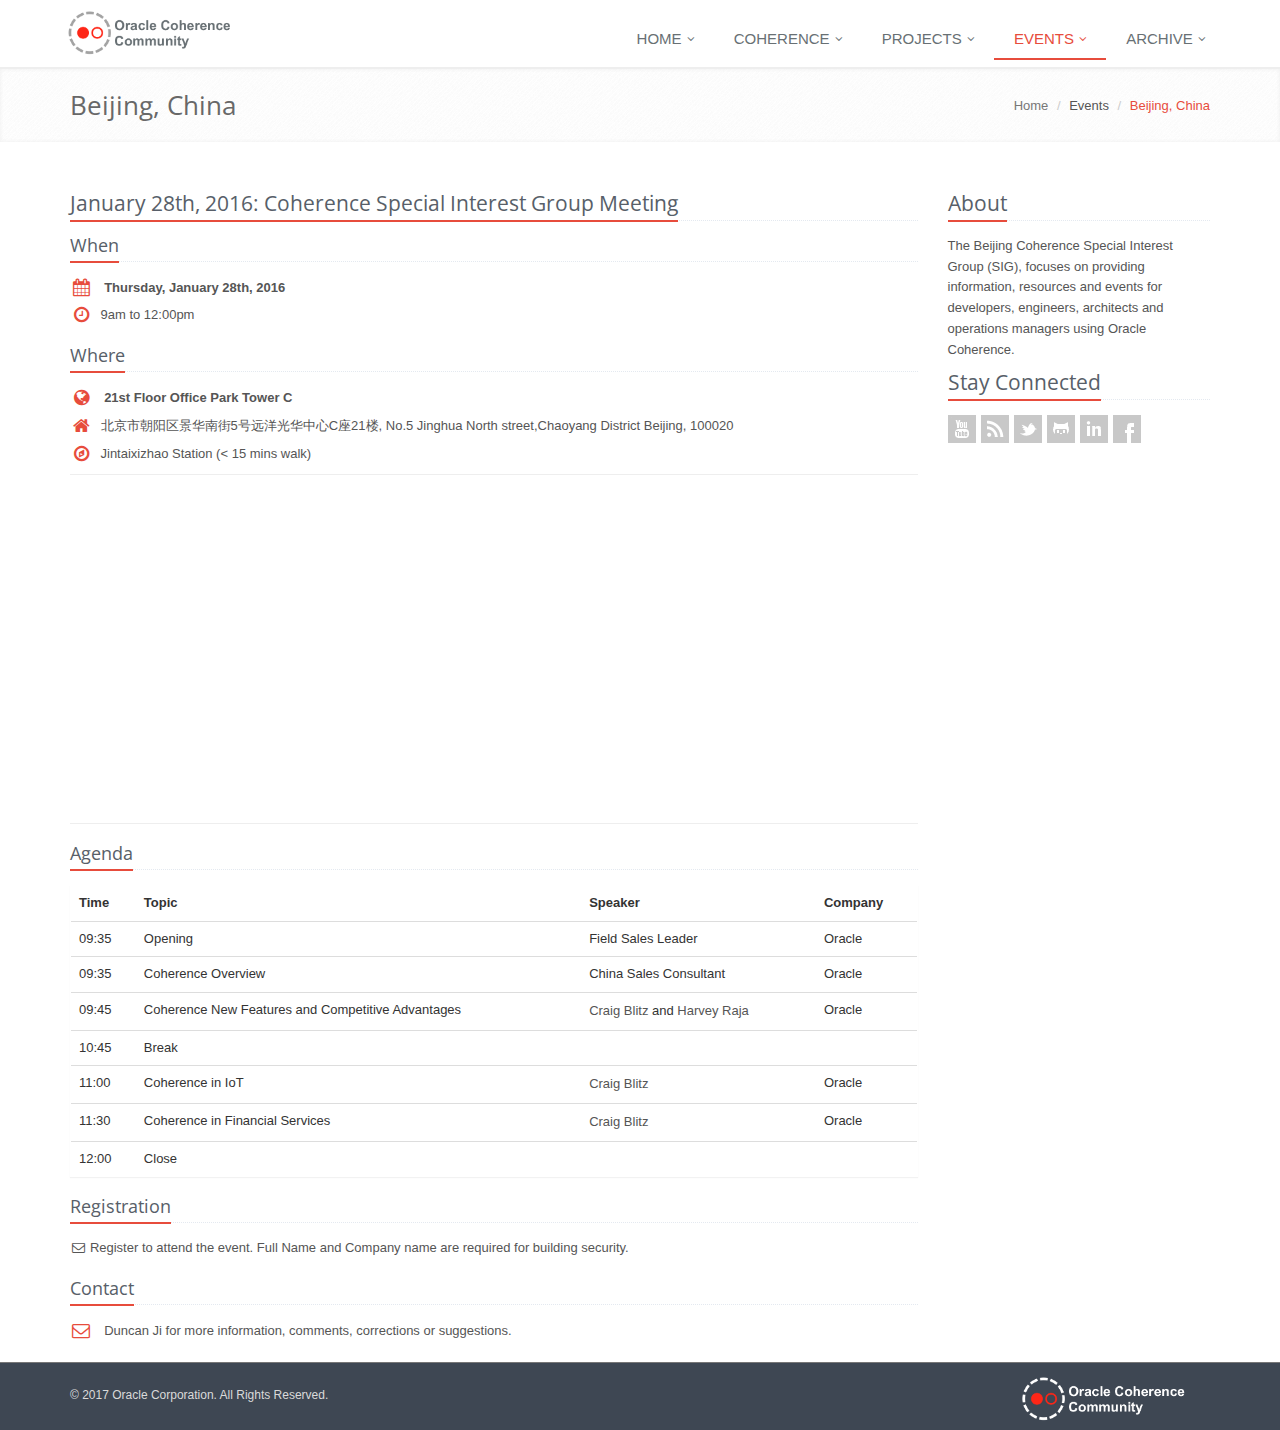
<file: events/beijing.html>
<!DOCTYPE html>
<!--[if IE 8]> <html lang="en" class="ie8"> <![endif]-->
<!--[if IE 9]> <html lang="en" class="ie9"> <![endif]-->
<!--[if !IE]><!-->
<html lang="en" xmlns="http://www.w3.org/1999/html"> <!--<![endif]-->
<head>
    <title>Oracle Coherence Community | Beijing, China</title>

    <!-- Meta -->
    <meta charset="utf-8">
    <meta name="viewport" content="width=device-width, initial-scale=1.0">
    <meta name="description" content="">
    <meta name="author" content="">

    <!-- CSS Global Compulsory-->
    <link rel="stylesheet" href="../assets/plugins/bootstrap/css/bootstrap.css">
    <link rel="stylesheet" href="../assets/css/style.css">
    <link rel="stylesheet" href="../assets/css/headers/header1.css">
    <link rel="stylesheet" href="../assets/css/responsive.css">
    <link rel="shortcut icon" href="../favicon.ico">
    <!-- CSS Implementing Plugins -->
    <!-- <link href="//netdna.bootstrapcdn.com/font-awesome/4.0.3/css/font-awesome.css" rel="stylesheet"> -->
    <link rel="stylesheet" href="../assets/plugins/font-awesome/css/font-awesome.css">
    <!-- CSS Page Style -->
    <link rel="stylesheet" href="../assets/css/pages/blog.css">
    <link rel="stylesheet" href="../assets/css/pages/page_magazine.css">
    <link rel="stylesheet" href="../assets/css/pages/page_contact.css">
    <!-- CSS Theme -->
    <link rel="stylesheet" href="../assets/css/themes/oracle.css" id="style_color">
    <link rel="stylesheet" href="../assets/css/themes/headers/header1-oracle.css" id="style_color-header-1">
</head>

<body>
<!--=== Top ===-->
<div class="top">
    <div class="container">
    </div>
</div><!--/top-->
<!--=== End Top ===-->
<!--=== Header ===-->
<div class="header">
    <div class="navbar navbar-default" role="navigation">
        <div class="container">
            <!-- Brand and toggle get grouped for better mobile display -->
            <div class="navbar-header">
                <button type="button" class="navbar-toggle" data-toggle="collapse" data-target=".navbar-responsive-collapse">
                    <span class="sr-only">Toggle navigation</span>
                    <span class="icon-bar"></span>
                    <span class="icon-bar"></span>
                    <span class="icon-bar"></span>
                </button>
                <a class="navbar-brand" href="../index.html">
                    <img id="logo-header" src="../assets/img/logo-community.png" height="49" alt="Logo">
                </a>
            </div>

            <!-- Collect the nav links, forms, and other content for toggling -->
            <div class="collapse navbar-collapse navbar-responsive-collapse">
                <ul class="nav navbar-nav navbar-right">
                    <li class="dropdown">
                        <a href="../index.html" class="dropdown-toggle" data-hover="dropdown" data-delay="0" data-close-others="false">
                            Home
                            <i class="icon-angle-down"></i>
                        </a>
                    </li>
                    <li class="dropdown">
                        <a href="#" class="dropdown-toggle" data-toggle="dropdown" data-hover="dropdown" data-delay="0" data-close-others="false">
                            Coherence
                            <i class="icon-angle-down"></i>
                        </a>
                        <ul class="dropdown-menu">
                            <li><a href="http://www.oracle.com/technetwork/middleware/coherence/overview/index.html" target="_blank">Learn About Coherence</a></li>
                            <li><a href="http://www.oracle.com/technetwork/middleware/coherence/downloads/index.html" target="_blank">Downloads</a></li>
                            <li><a href="http://www.oracle.com/technetwork/middleware/coherence/documentation/index.html" target="_blank">Documentation</a></li>
                        </ul>
                    </li>
                    <li class="dropdown">
                        <a href="#" class="dropdown-toggle" data-toggle="dropdown" data-hover="dropdown" data-delay="0" data-close-others="false">
                            Projects
                            <i class="icon-angle-down"></i>
                        </a>
                        <ul class="dropdown-menu">
                            <li><a href="https://github.com/coherence-community/coherence-demo" target="_blank">Coherence Demo</a></li>
                            <li><a href="https://github.com/oracle/docker-images/tree/master/OracleCoherence" target="_blank">Coherence Docker</a></li>
                            <li><a href="https://github.com/coherence-community/coherence-hibernate" target="_blank">Coherence Hibernate</a></li>
                            <li><a href="https://github.com/coherence-community/coherence-incubator" target="_blank">Coherence Incubator</a></li>
                            <li><a href="https://github.com/coherence-community/coherence-rx" target="_blank">Coherence RX</a></li>
                            <li><a href="https://github.com/coherence-community/coherence-spring" target="_blank">Coherence Spring</a></li>
                            <li><a href="https://github.com/coherence-community/oracle-bedrock" target="_blank">Oracle Bedrock</a></li>
                        </ul>
                    </li>
                    <li class="dropdown active">
                        <a href="#" class="dropdown-toggle" data-toggle="dropdown" data-hover="dropdown" data-delay="0" data-close-others="false">
                            Events
                            <i class="icon-angle-down"></i>
                        </a>
                        <ul class="dropdown-menu">
                            <li><a href="london.html">London, United Kingdom</a></li>
                            <li><a href="newyork.html">New York, United States</a></li>
                            <li><a href="madrid.html">Madrid, Spain</a></li>
                            <li><a href="stockholm.html">Stockholm, Sweden</a></li>
                            <li><a href="munich.html">Munich, Germany</a></li>
                            <li><a href="melbourne.html">Melbourne, Australia</a></li>
                            <li><a href="seoul.html">Seoul, South Korea</a></li>
                            <li><a href="shenzhen.html">Shenzhen, China</a></li>
                            <li><a href="beijing.html">Beijing, China</a></li>
                            <li><a href="losangeles.html">Los Angeles, United States</a></li>
                        </ul>
                    </li>
                    <li class="dropdown">
                        <a href="#" class="dropdown-toggle" data-toggle="dropdown" data-hover="dropdown" data-delay="0" data-close-others="false">
                            Archive
                            <i class="icon-angle-down"></i>
                        </a>
                        <ul class="dropdown-menu">
                            <li><a href="../archive/speakers.html">Past Speakers</a></li>
                            <li><a href="../archive/presentations.html">Past Presentations</a></li>
                        </ul>
                    </li>
                </ul>
            </div><!-- /navbar-collapse -->
        </div>
    </div>
</div><!--/header-->
<!--=== End Header ===-->

<!--=== Breadcrumbs ===-->
<div class="breadcrumbs margin-bottom-40">
    <div class="container">
        <h1 class="pull-left">Beijing, China</h1>
        <ul class="pull-right breadcrumb">
            <li><a href="../index.html">Home</a></li>
            <li>Events</li>
            <li class="active">Beijing, China</li>
        </ul>
    </div>
</div><!--/breadcrumbs-->
<!--=== End Breadcrumbs ===-->

<!--=== Content Part ===-->
<div class="container">		
	<div class="row blog-page">    
        <!-- Left Sidebar -->
    	<div class="col-md-9">
            <!-- ----------------------------------------------------------------- ->
            <!-- YYYY-MM-DD ---------------- Blog Post ----------------------------->
            <div class="posts margin-bottom-10">
            	<div class="headline headline-md"><h2>January 28th, 2016: Coherence Special Interest Group Meeting</h2></div>
            </div>

            <div class="posts margin-bottom-20">
                <div class="headline headline-md"><h4>When</h4></div>
                <ul class="list-unstyled who">
                    <li><i class="icon-calendar"></i> <b>Thursday, January 28th, 2016</b></li>
                    <li><i class="icon-time"></i>9am to 12:00pm</li>
                </ul>
            </div>

            <div class="posts margin-bottom-20">
                <div class="headline headline-md"><h4>Where</h4></div>
                <ul class="list-unstyled who">
                    <li><i class="icon-globe"></i> <b>21st Floor Office Park Tower C</b></li>
                    <li><i class="icon-home"></i>北京市朝阳区景华南街5号远洋光华中心C座21楼, No.5 Jinghua North street,Chaoyang District
                        Beijing, 100020</li>
                    <li><i class="icon-compass"></i>Jintaixizhao Station (< 15 mins walk)</li>
                </ul>

                <!-- Google Map -->
                <div id="map" class="map">
                </div><!---/map-->
                <!-- End Google Map -->
            </div>

            <div class="posts margin-bottom-10">
                <div class="headline headline-md"><h4>Agenda</h4></div>
            </div>

            <!--Basic Table-->
            <div class="panel margin-bottom-20">
                <table class="table">
                    <thead>
                    <tr>
                        <th>Time</th>
                        <th>Topic</th>
                        <th>Speaker</th>
                        <th>Company</th>
                    </tr>
                    </thead>
                    <tbody>
                    <tr>
                        <td>09:35</td>
                        <td>Opening</td>
                        <td>Field Sales Leader</td>
                        <td>Oracle</td>
                    </tr>
                    <tr>
                        <td>09:35</td>
                        <td>Coherence Overview</td>
                        <td>China Sales Consultant</td>
                        <td>Oracle</td>
                    </tr>
                    <tr>
                        <td>09:45</td>
                        <td>Coherence New Features and Competitive Advantages</td>
                        <td><a href="../archive/speakers.html#craigblitz">Craig Blitz</a> and <a href="../archive/speakers.html#harveyraja">Harvey Raja</a></td>
                        <td>Oracle</td>
                    </tr>
                    <tr>
                        <td>10:45</td>
                        <td colspan="3">Break</td>
                    </tr>
                    <tr>
                        <td>11:00</td>
                        <td>Coherence in IoT</td>
                        <td><a href="../archive/speakers.html#craigblitz">Craig Blitz</a></td>
                        <td>Oracle</td>
                    </tr>
                    <tr>
                        <td>11:30</td>
                        <td>Coherence in Financial Services</td>
                        <td><a href="../archive/speakers.html#craigblitz">Craig Blitz</a></td>
                        <td>Oracle</td>
                    </tr>
                    <tr>
                        <td>12:00</td>
                        <td colspan="3">Close</td>
                    </tr>
                    </tbody>
                </table>
            </div>
            <!--End Basic Table-->

            <div class="posts margin-bottom-20">
                <div class="headline headline-md"><h4>Registration</h4></div>
                <ul class="list-unstyled who30">
                    <li><i class="icon-envelope-alt"></i> <a href="mailto:stephane.moriceau@oracle.com?subject=Beijing SIG Registration" class="">Register</a> to attend the event.
                        Full Name and Company name are required for building security.</li>
                </ul>
            </div>

            <div class="posts margin-bottom-20">
                <div class="headline headline-md"><h4>Contact</h4></div>
                <ul class="list-unstyled who">
                    <li><i class="icon-envelope-alt"></i> <a href="mailto:duncan.ji@oracle.com" class="">Duncan Ji</a> for more information, comments, corrections or suggestions.</li>
                </ul>
            </div>
            <!-- End: YYYY-MM-DD ----------- Blog Post ----------------------------->
            <!-- ---------------------------------------------------------------- -->
        </div>
        <!-- End Left Sidebar -->

        <!-- Right Sidebar -->
    	<div class="col-md-3 magazine-page">
            <!-- About -->
            <div class="posts margin-bottom-10">
                <div class="headline headline-md"><h2>About</h2></div>
                <p>
                    The Beijing Coherence Special Interest Group (SIG), focuses
                    on providing information, resources and events for developers,
                    engineers, architects and operations managers using Oracle Coherence.
                </p>
            </div>
            <!-- End About -->

            <!-- Stay Connected -->
            <div class="posts margin-bottom-60">
                <div class="headline headline-md"><h2>Stay Connected</h2></div>
                <ul class="social-icons">
                    <li><a href="https://www.youtube.com/user/OracleCoherence" data-original-title="Youtube" class="social_youtube" target="_blank"></a></li>
                    <li><a href="http://feeds.feedblitz.com/oraclecoherencereleases" data-original-title="Feed" class="social_rss" target="_blank"></a></li>
                    <li><a href="https://twitter.com/OracleCoherence" data-original-title="Twitter" class="social_twitter" target="_blank"></a></li>
                    <li><a href="https://github.com/coherence-community" data-original-title="Github" class="social_github" target="_blank"></a></li>
                    <li><a href="http://www.linkedin.com/groups?home=&gid=1782166" data-original-title="Linkedin" class="social_linkedin" target="_blank"></a></li>
                    <li><a href="http://www.facebook.com/oraclecoherence" data-original-title="Facebook" class="social_facebook" target="_blank"></a></li>
                </ul>
            </div>
            <!-- End Stay Connected -->
        </div>
        <!-- End Right Sidebar -->
    </div><!--/row-->        
</div><!--/container-->		
<!--=== End Content Part ===-->

<!--=== Copyright ===-->
<div class="copyright">
    <div class="container">
        <div class="row">
            <div class="col-md-6">
                <p class="copyright-space">
                    &copy; 2017 Oracle Corporation. All Rights Reserved.
                </p>
            </div>
            <div class="col-md-6">
                <a href="../index.html">
                    <img id="logo-footer" src="../assets/img/logo-community-dark.png" height="49" class="pull-right" alt="" />
                </a>
            </div>
        </div><!--/row-->
    </div><!--/container-->
</div><!--/copyright-->
<!--=== End Copyright ===-->

<!-- JS Global Compulsory -->
<script type="text/javascript" src="https://www.google-analytics.com/analytics.js"></script>
<script type="text/javascript" src="../assets/plugins/jquery-1.10.2.min.js"></script>
<script type="text/javascript" src="../assets/plugins/jquery-migrate-1.2.1.min.js"></script>
<script type="text/javascript" src="../assets/plugins/bootstrap/js/bootstrap.min.js"></script>
<script type="text/javascript" src="../assets/plugins/hover-dropdown.min.js"></script>

<!-- JS Implementing Plugins -->
<script type="text/javascript" src="https://maps.google.com/maps/api/js?sensor=true"></script>
<script type="text/javascript" src="../assets/plugins/gmap/gmap.js"></script>
<script type="text/javascript" src="../assets/plugins/flexslider/jquery.flexslider-min.js"></script>
<script type="text/javascript" src="../assets/plugins/parallax-slider/js/modernizr.js"></script>
<script type="text/javascript" src="../assets/plugins/parallax-slider/js/jquery.cslider.js"></script>

<!-- JS Page Level -->
<script type="text/javascript" src="../assets/js/app.js"></script>
<script type="text/javascript" src="../assets/js/pages/index.js"></script>
<script type="text/javascript" src="../assets/js/pages/contact.js"></script>
<!--[if lt IE 9]>
<script src="../assets/plugins/respond.js"></script>
<![endif]-->
</body>
</html>
</file>
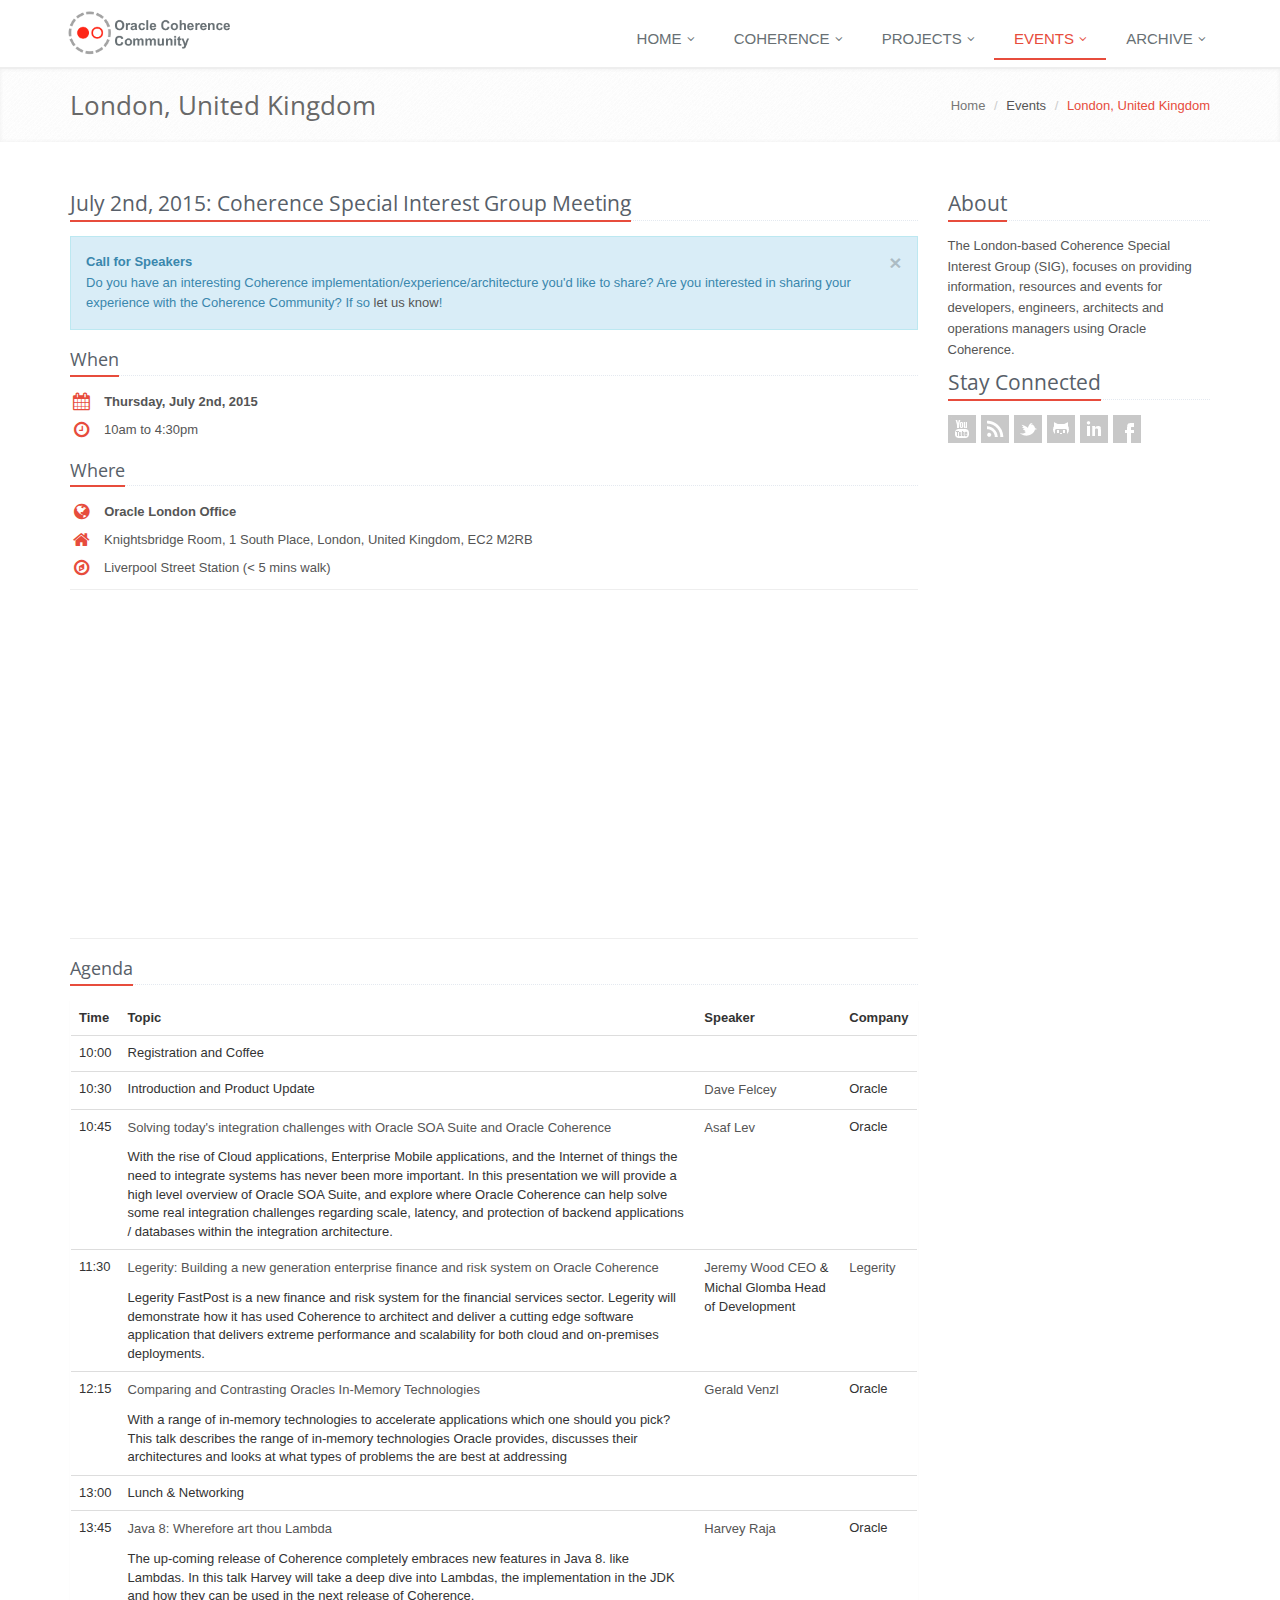
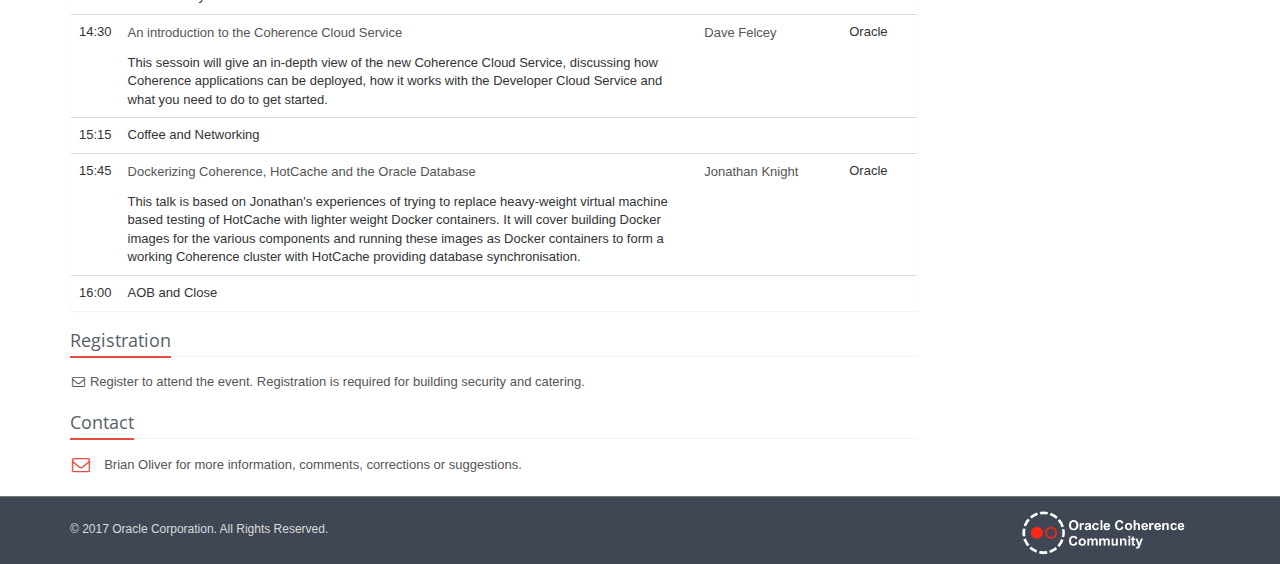
<file: events/london.html>
<!DOCTYPE html>
<!--[if IE 8]> <html lang="en" class="ie8"> <![endif]-->
<!--[if IE 9]> <html lang="en" class="ie9"> <![endif]-->
<!--[if !IE]><!-->
<html lang="en" xmlns="http://www.w3.org/1999/html"> <!--<![endif]-->
<head>
    <title>Oracle Coherence Community | London, United Kingdom</title>

    <!-- Meta -->
    <meta charset="utf-8">
    <meta name="viewport" content="width=device-width, initial-scale=1.0">
    <meta name="description" content="">
    <meta name="author" content="">

    <!-- CSS Global Compulsory-->
    <link rel="stylesheet" href="../assets/plugins/bootstrap/css/bootstrap.css">
    <link rel="stylesheet" href="../assets/css/style.css">
    <link rel="stylesheet" href="../assets/css/headers/header1.css">
    <link rel="stylesheet" href="../assets/css/responsive.css">
    <link rel="shortcut icon" href="../favicon.ico">
    <!-- CSS Implementing Plugins -->
    <!-- <link href="//netdna.bootstrapcdn.com/font-awesome/4.0.3/css/font-awesome.css" rel="stylesheet"> -->
    <link rel="stylesheet" href="../assets/plugins/font-awesome/css/font-awesome.css">
    <!-- CSS Page Style -->
    <link rel="stylesheet" href="../assets/css/pages/blog.css">
    <link rel="stylesheet" href="../assets/css/pages/page_magazine.css">
    <link rel="stylesheet" href="../assets/css/pages/page_contact.css">
    <!-- CSS Theme -->
    <link rel="stylesheet" href="../assets/css/themes/oracle.css" id="style_color">
    <link rel="stylesheet" href="../assets/css/themes/headers/header1-oracle.css" id="style_color-header-1">
</head>

<body>
<!--=== Top ===-->
<div class="top">
    <div class="container">
    </div>
</div><!--/top-->
<!--=== End Top ===-->
<!--=== Header ===-->
<div class="header">
    <div class="navbar navbar-default" role="navigation">
        <div class="container">
            <!-- Brand and toggle get grouped for better mobile display -->
            <div class="navbar-header">
                <button type="button" class="navbar-toggle" data-toggle="collapse" data-target=".navbar-responsive-collapse">
                    <span class="sr-only">Toggle navigation</span>
                    <span class="icon-bar"></span>
                    <span class="icon-bar"></span>
                    <span class="icon-bar"></span>
                </button>
                <a class="navbar-brand" href="../index.html">
                    <img id="logo-header" src="../assets/img/logo-community.png" height="49" alt="Logo">
                </a>
            </div>

            <!-- Collect the nav links, forms, and other content for toggling -->
            <div class="collapse navbar-collapse navbar-responsive-collapse">
                <ul class="nav navbar-nav navbar-right">
                    <li class="dropdown">
                        <a href="../index.html" class="dropdown-toggle" data-hover="dropdown" data-delay="0" data-close-others="false">
                            Home
                            <i class="icon-angle-down"></i>
                        </a>
                    </li>
                    <li class="dropdown">
                        <a href="#" class="dropdown-toggle" data-toggle="dropdown" data-hover="dropdown" data-delay="0" data-close-others="false">
                            Coherence
                            <i class="icon-angle-down"></i>
                        </a>
                        <ul class="dropdown-menu">
                            <li><a href="http://www.oracle.com/technetwork/middleware/coherence/overview/index.html" target="_blank">Learn About Coherence</a></li>
                            <li><a href="http://www.oracle.com/technetwork/middleware/coherence/downloads/index.html" target="_blank">Downloads</a></li>
                            <li><a href="http://www.oracle.com/technetwork/middleware/coherence/documentation/index.html" target="_blank">Documentation</a></li>
                        </ul>
                    </li>
                    <li class="dropdown">
                        <a href="#" class="dropdown-toggle" data-toggle="dropdown" data-hover="dropdown" data-delay="0" data-close-others="false">
                            Projects
                            <i class="icon-angle-down"></i>
                        </a>
                        <ul class="dropdown-menu">
                            <li><a href="https://github.com/coherence-community/coherence-demo" target="_blank">Coherence Demo</a></li>
                            <li><a href="https://github.com/oracle/docker-images/tree/master/OracleCoherence" target="_blank">Coherence Docker</a></li>
                            <li><a href="https://java.net/projects/cohhib" target="_blank">Coherence Hibernate</a></li>
                            <li><a href="https://java.net/projects/cohinc" target="_blank">Coherence Incubator</a></li>
                            <li><a href="https://github.com/coherence-community/coherence-rx" target="_blank">Coherence RX</a></li>
                            <li><a href="https://java.net/projects/cohspr" target="_blank">Coherence Spring</a></li>
                            <li><a href="https://github.com/coherence-community/oracle-bedrock" target="_blank">Oracle Bedrock</a></li>
                        </ul>
                    </li>
                    <li class="dropdown active">
                        <a href="#" class="dropdown-toggle" data-toggle="dropdown" data-hover="dropdown" data-delay="0" data-close-others="false">
                            Events
                            <i class="icon-angle-down"></i>
                        </a>
                        <ul class="dropdown-menu">
                            <li><a href="london.html">London, United Kingdom</a></li>
                            <li><a href="newyork.html">New York, United States</a></li>
                            <li><a href="madrid.html">Madrid, Spain</a></li>
                            <li><a href="stockholm.html">Stockholm, Sweden</a></li>
                            <li><a href="munich.html">Munich, Germany</a></li>
                            <li><a href="melbourne.html">Melbourne, Australia</a></li>
                            <li><a href="seoul.html">Seoul, South Korea</a></li>
                            <li><a href="shenzhen.html">Shenzhen, China</a></li>
                            <li><a href="beijing.html">Beijing, China</a></li>
                            <li><a href="losangeles.html">Los Angeles, United States</a></li>
                        </ul>
                    </li>
                    <li class="dropdown">
                        <a href="#" class="dropdown-toggle" data-toggle="dropdown" data-hover="dropdown" data-delay="0" data-close-others="false">
                            Archive
                            <i class="icon-angle-down"></i>
                        </a>
                        <ul class="dropdown-menu">
                            <li><a href="../archive/speakers.html">Past Speakers</a></li>
                            <li><a href="../archive/presentations.html">Past Presentations</a></li>
                        </ul>
                    </li>
                </ul>
            </div><!-- /navbar-collapse -->
        </div>
    </div>
</div><!--/header-->
<!--=== End Header ===-->

<!--=== Breadcrumbs ===-->
<div class="breadcrumbs margin-bottom-40">
    <div class="container">
        <h1 class="pull-left">London, United Kingdom</h1>
        <ul class="pull-right breadcrumb">
            <li><a href="../index.html">Home</a></li>
            <li>Events</li>
            <li class="active">London, United Kingdom</li>
        </ul>
    </div>
</div><!--/breadcrumbs-->
<!--=== End Breadcrumbs ===-->

<!--=== Content Part ===-->
<div class="container">		
	<div class="row blog-page">    
        <!-- Left Sidebar -->
    	<div class="col-md-9">
            <!-- ----------------------------------------------------------------- ->
            <!-- YYYY-MM-DD ---------------- Blog Post ----------------------------->
            <div class="posts margin-bottom-10">
            	<div class="headline headline-md"><h2>July 2nd, 2015: Coherence Special Interest Group Meeting</h2></div>

                <div class="alert alert-info fade in">
                    <button data-dismiss="alert" class="close" type="button">×</button>
                    <strong>Call for Speakers</strong> <br>
                    Do you have an interesting Coherence implementation/experience/architecture you'd like to share?
                    Are you interested in sharing your experience with the Coherence Community?  If so
                    <a href="mailto:brian.oliver@oracle.com" class="">let us know</a>!
                </div>
            </div>

            <div class="posts margin-bottom-20">
                <div class="headline headline-md"><h4>When</h4></div>
                <ul class="list-unstyled who">
                    <li><i class="icon-calendar"></i> <b>Thursday, July 2nd, 2015</b></li>
                    <li><i class="icon-time"></i> 10am to 4:30pm</li>
                </ul>
            </div>

            <div class="posts margin-bottom-20">
                <div class="headline headline-md"><h4>Where</h4></div>
                <ul class="list-unstyled who">
                    <li><i class="icon-globe"></i> <b>Oracle London Office</b></li>
                    <li><i class="icon-home"></i> Knightsbridge Room, 1 South Place, London, United Kingdom, EC2 M2RB</li>
                    <li><i class="icon-compass"></i> Liverpool Street Station (< 5 mins walk)</li>
                </ul>

                <!-- Google Map -->
                <div id="map" class="map">
                </div><!---/map-->
                <!-- End Google Map -->
            </div>

            <div class="posts margin-bottom-10">
                <div class="headline headline-md"><h4>Agenda</h4></div>
            </div>

            <!--Basic Table-->
            <div class="panel margin-bottom-20">
                <table class="table">
                    <thead>
                    <tr>
                        <th>Time</th>
                        <th>Topic</th>
                        <th>Speaker</th>
                        <th>Company</th>
                    </tr>
                    </thead>
                    <tbody>
                    <tr>
                        <td>10:00</td>
                        <td colspan="3">Registration and Coffee</td>
                    </tr>
                    <tr>
                        <td>10:30</td>
                        <td>Introduction and Product Update</td>
                        <td><a href="../archive/speakers.html#davidfelcey">Dave Felcey</a></td>
                        <td>Oracle</td>
                    </tr>
                    <tr>
                        <td>10:45</td>
                        <td><a href="../archive/presentations.html#2015-07-02-Asaf-Lev-SOA-Suite-12c-and-Coherence">Solving today's integration challenges with Oracle SOA Suite and Oracle Coherence</a><p></p>
                            With the rise of Cloud applications, Enterprise Mobile applications, and the Internet of things
                            the need to integrate systems has never been more important. In this presentation we will provide
                            a high level overview of Oracle SOA Suite, and explore where Oracle Coherence can help solve some
                            real integration challenges regarding scale,  latency, and protection of backend applications
                            / databases within the integration architecture.
                        </td>
                        <td><a href="../archive/speakers.html#asaflev">Asaf Lev</a></td>
                        <td>Oracle</td>
                    </tr>
                    <tr>
                        <td>11:30</td>
                        <td><a href="../archive/presentations.html#2015-07-02-Jeremey-Wood-Legerity-Finance-and-Risk-Coherence-SIG">Legerity: Building a new generation enterprise finance and risk system on Oracle Coherence</a><p></p>
                            Legerity FastPost is a new finance and risk system for the financial services sector.
                            Legerity will demonstrate how it has used Coherence to architect and deliver a cutting edge
                            software application that delivers extreme performance and scalability for both cloud and
                            on-premises deployments.</td>
                        <td><a href="../archive/speakers.html#jeremywood">Jeremy Wood CEO</a> & Michal Glomba Head of Development</td>
                        <td><a href="http://www.legerityfinancials.com">Legerity</a></td>
                    </tr>
                    <tr>
                        <td>12:15</td>
                        <td><a href="../archive/presentations.html#2015-07-02-Gerald-Venzl-Comparing-and-Contrasting-Oracles-In-Memory-Techonolgies">Comparing and Contrasting Oracles In-Memory Technologies</a><p></p>
                            With a range of in-memory technologies to accelerate applications which one should you pick?
                            This talk describes the range of in-memory technologies Oracle provides, discusses their
                            architectures and looks at what types of problems the are best at addressing
                        </td>
                        <td><a href="../archive/speakers.html#geraldvenzl">Gerald Venzl</a></td>
                        <td>Oracle</td>
                    </tr>
                    <tr>
                        <td>13:00</td>
                        <td colspan="3">Lunch & Networking</td>
                    </tr>
                     <tr>
                        <td>13:45</td>
                        <td><a href="../archive/presentations.html#2015-07-02-Harvey-Raja-Coherence-1221-Lambdas">Java 8: Wherefore art thou Lambda</a><p></p>
                            The up-coming release of Coherence completely embraces new features in Java 8. like Lambdas.
                            In this talk Harvey will take a deep dive into Lambdas, the implementation in the JDK and
                            how they can be used in the next release of Coherence.</td>
                        <td><a href="../archive/speakers.html#harveyraja">Harvey Raja</a></td>
                        <td>Oracle</td>
                    </tr>
                    <tr>
                        <td>14:30</td>
                        <td><a href="../archive/presentations.html#2015-07-02-Dave-Felcey-Oracle-Developer-and-Coherence-Cloud-Service">An introduction to the Coherence Cloud Service</a><p></p>
                            This sessoin will give an in-depth view of the new Coherence Cloud Service,
                            discussing how Coherence applications can be deployed, how it works with the
                            Developer Cloud Service and what you need to do to get started.</td>
                        <td><a href="../archive/speakers.html#davidfelcey">Dave Felcey</a></td>
                        <td>Oracle</td>
                    </tr>
                    <tr>
                        <td>15:15</td>
                        <td colspan="3">Coffee and Networking</td>
                    </tr>
                    <tr>
                        <td>15:45</td>
                        <td><a href="../archive/presentations.html#2015-07-02-Jonathan-Knight-Coherence-and-Docker">Dockerizing Coherence, HotCache and the Oracle Database</a><p></p>
                            This talk is based on Jonathan's experiences of trying to replace heavy-weight
                            virtual machine based testing of HotCache with lighter weight Docker
                            containers. It will cover building Docker images for the various
                            components and running these images as Docker containers to form a
                            working Coherence cluster with HotCache providing database synchronisation.</td>
                        <td><a href="../archive/speakers.html#jonathanknight">Jonathan Knight</a></td>
                        <td>Oracle</td>
                    </tr>
                    <tr>
                        <td>16:00</td>
                        <td colspan="3">AOB and Close</td>
                    </tr>
                    </tbody>
                </table>
            </div>
            <!--End Basic Table-->

            <div class="posts margin-bottom-20">
                <div class="headline headline-md"><h4>Registration</h4></div>
                <ul class="list-unstyled who30">
                    <li><i class="icon-envelope-alt"></i> <a href="http://www.ukoug.org/events/ukoug-coherence-sig-020715/" class="">Register</a> to attend the event.
                        Registration is required for building security and catering.</li>
                </ul>
            </div>

            <div class="posts margin-bottom-20">
                <div class="headline headline-md"><h4>Contact</h4></div>
                <ul class="list-unstyled who">
                    <li><i class="icon-envelope-alt"></i> <a href="mailto:brian.oliver@oracle.com" class="">Brian Oliver</a> for more information, comments, corrections or suggestions.</li>
                </ul>
            </div>
            <!-- End: YYYY-MM-DD ----------- Blog Post ----------------------------->
            <!-- ---------------------------------------------------------------- -->
        </div>
        <!-- End Left Sidebar -->

        <!-- Right Sidebar -->
    	<div class="col-md-3 magazine-page">
            <!-- About -->
            <div class="posts margin-bottom-10">
                <div class="headline headline-md"><h2>About</h2></div>
                <p>
                    The London-based Coherence Special Interest Group (SIG), focuses
                    on providing information, resources and events for developers,
                    engineers, architects and operations managers using Oracle Coherence.
                </p>
            </div>
            <!-- End About -->

            <!-- Stay Connected -->
            <div class="posts margin-bottom-60">
                <div class="headline headline-md"><h2>Stay Connected</h2></div>
                <ul class="social-icons">
                    <li><a href="https://www.youtube.com/user/OracleCoherence" data-original-title="Youtube" class="social_youtube" target="_blank"></a></li>
                    <li><a href="http://feeds.feedblitz.com/oraclecoherencereleases" data-original-title="Feed" class="social_rss" target="_blank"></a></li>
                    <li><a href="https://twitter.com/OracleCoherence" data-original-title="Twitter" class="social_twitter" target="_blank"></a></li>
                    <li><a href="https://github.com/coherence-community" data-original-title="Github" class="social_github" target="_blank"></a></li>
                    <li><a href="http://www.linkedin.com/groups?home=&gid=1782166" data-original-title="Linkedin" class="social_linkedin" target="_blank"></a></li>
                    <li><a href="http://www.facebook.com/oraclecoherence" data-original-title="Facebook" class="social_facebook" target="_blank"></a></li>
                </ul>
            </div>
            <!-- End Stay Connected -->
        </div>
        <!-- End Right Sidebar -->
    </div><!--/row-->        
</div><!--/container-->		
<!--=== End Content Part ===-->

<!--=== Copyright ===-->
<div class="copyright">
    <div class="container">
        <div class="row">
            <div class="col-md-6">
                <p class="copyright-space">
                    &copy; 2017 Oracle Corporation. All Rights Reserved.
                </p>
            </div>
            <div class="col-md-6">
                <a href="../index.html">
                    <img id="logo-footer" src="../assets/img/logo-community-dark.png" height="49" class="pull-right" alt="" />
                </a>
            </div>
        </div><!--/row-->
    </div><!--/container-->
</div><!--/copyright-->
<!--=== End Copyright ===-->

<!-- JS Global Compulsory -->
<script type="text/javascript" src="https://www.google-analytics.com/analytics.js"></script>
<script type="text/javascript" src="../assets/plugins/jquery-1.10.2.min.js"></script>
<script type="text/javascript" src="../assets/plugins/jquery-migrate-1.2.1.min.js"></script>
<script type="text/javascript" src="../assets/plugins/bootstrap/js/bootstrap.min.js"></script>
<script type="text/javascript" src="../assets/plugins/hover-dropdown.min.js"></script>

<!-- JS Implementing Plugins -->
<script type="text/javascript" src="https://maps.google.com/maps/api/js?sensor=true"></script>
<script type="text/javascript" src="../assets/plugins/gmap/gmap.js"></script>
<script type="text/javascript" src="../assets/plugins/flexslider/jquery.flexslider-min.js"></script>
<script type="text/javascript" src="../assets/plugins/parallax-slider/js/modernizr.js"></script>
<script type="text/javascript" src="../assets/plugins/parallax-slider/js/jquery.cslider.js"></script>

<!-- JS Page Level -->
<script type="text/javascript" src="../assets/js/app.js"></script>
<script type="text/javascript" src="../assets/js/pages/index.js"></script>
<script type="text/javascript" src="../assets/js/pages/contact.js"></script>
<!--[if lt IE 9]>
<script src="../assets/plugins/respond.js"></script>
<![endif]-->
</body>
</html>
</file>
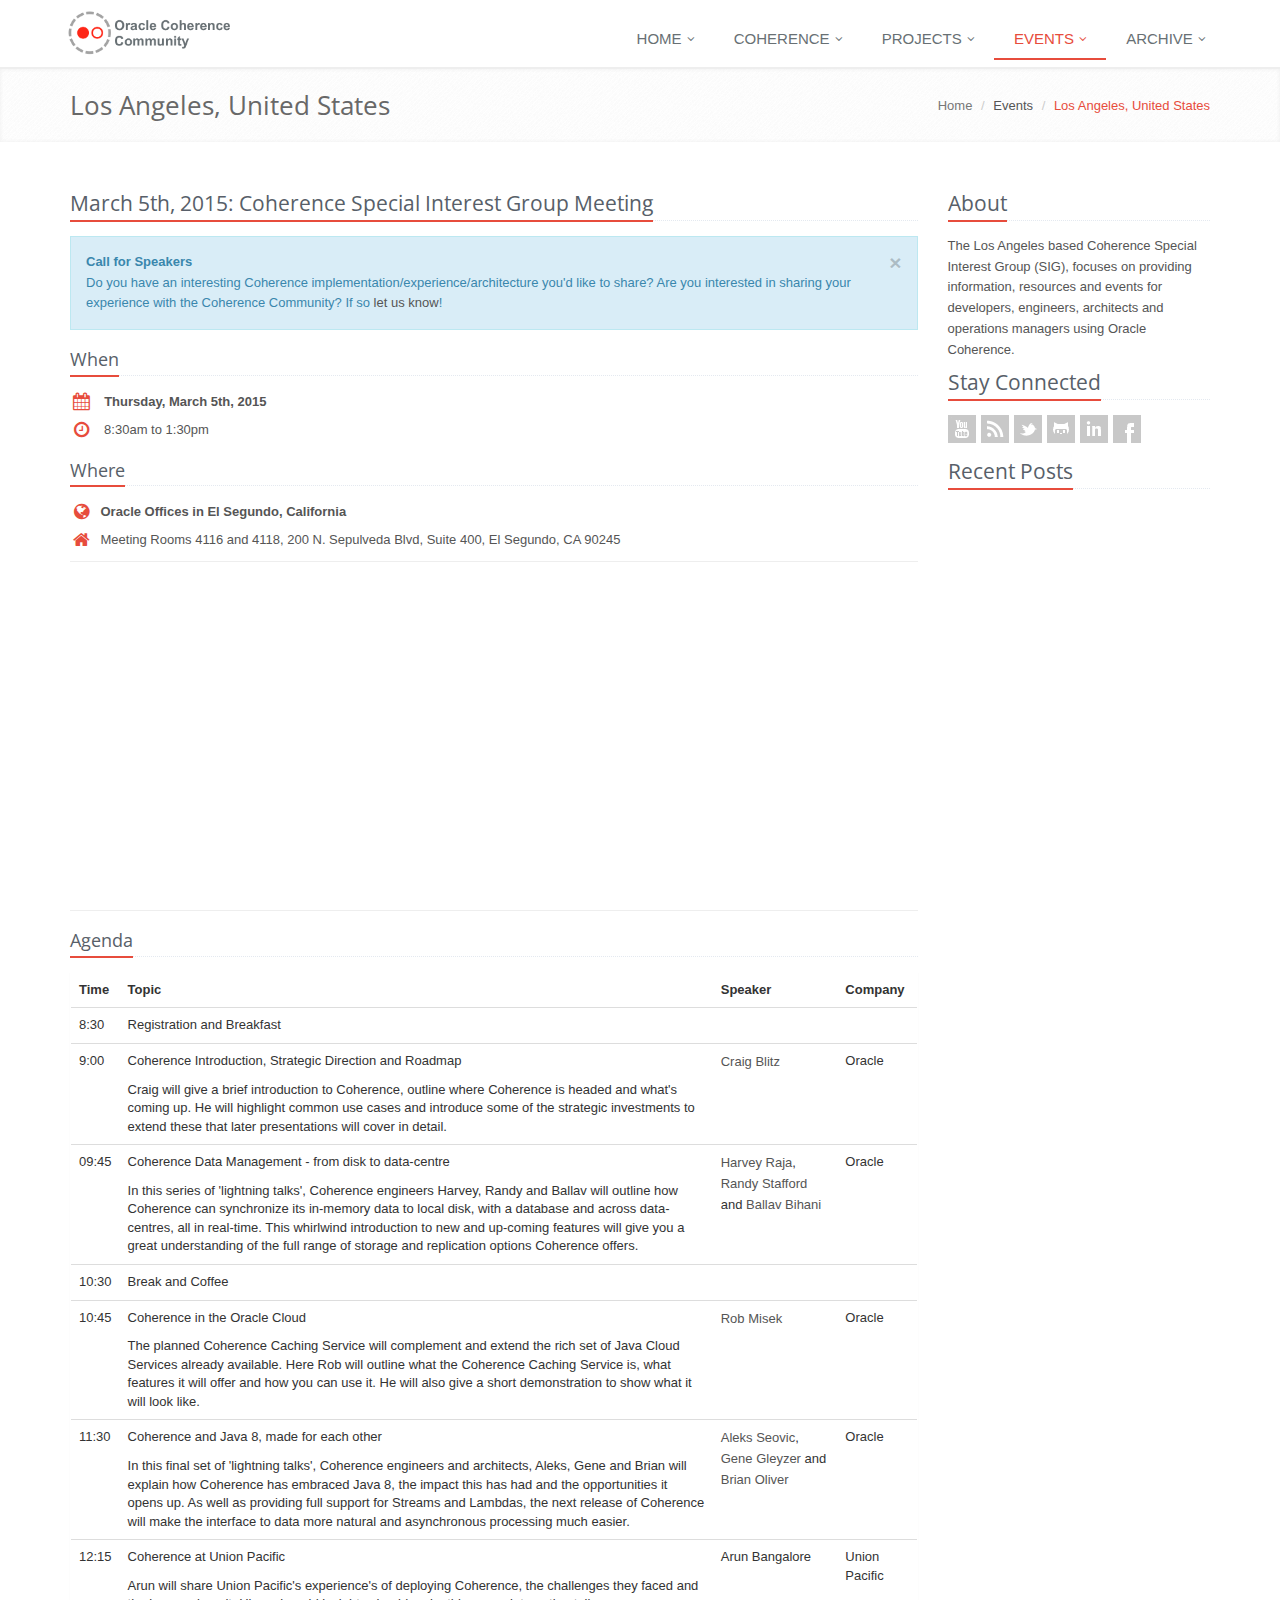
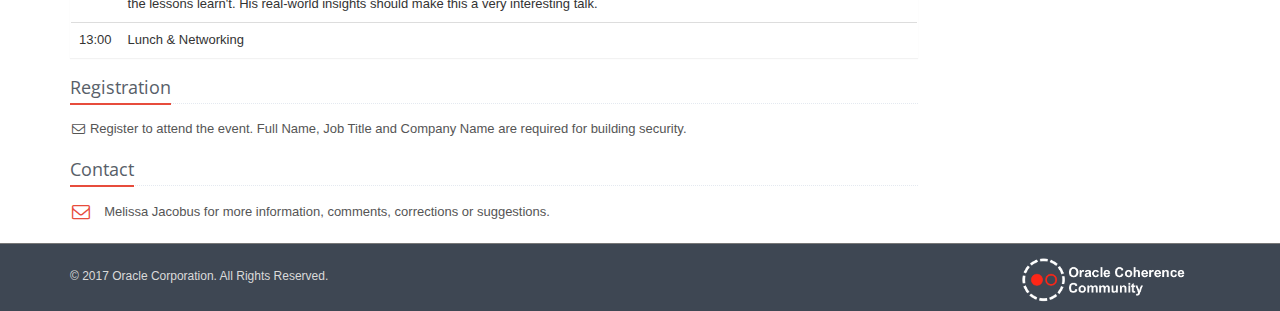
<file: events/losangeles.html>
<!DOCTYPE html>
<!--[if IE 8]> <html lang="en" class="ie8"> <![endif]-->
<!--[if IE 9]> <html lang="en" class="ie9"> <![endif]-->
<!--[if !IE]><!-->
<html lang="en" xmlns="http://www.w3.org/1999/html"> <!--<![endif]-->
<head>
    <title>Oracle Coherence Community | Los Angeles, United States</title>

    <!-- Meta -->
    <meta charset="utf-8">
    <meta name="viewport" content="width=device-width, initial-scale=1.0">
    <meta name="description" content="">
    <meta name="author" content="">

    <!-- CSS Global Compulsory-->
    <link rel="stylesheet" href="../assets/plugins/bootstrap/css/bootstrap.css">
    <link rel="stylesheet" href="../assets/css/style.css">
    <link rel="stylesheet" href="../assets/css/headers/header1.css">
    <link rel="stylesheet" href="../assets/css/responsive.css">
    <link rel="shortcut icon" href="../favicon.ico">

    <!-- CSS Implementing Plugins -->
    <!-- <link href="//netdna.bootstrapcdn.com/font-awesome/4.0.3/css/font-awesome.css" rel="stylesheet"> -->
    <link rel="stylesheet" href="../assets/plugins/font-awesome/css/font-awesome.css">

    <!-- CSS Page Style -->
    <link rel="stylesheet" href="../assets/css/pages/blog.css">
    <link rel="stylesheet" href="../assets/css/pages/page_magazine.css">
    <link rel="stylesheet" href="../assets/css/pages/page_contact.css">

    <!-- CSS Theme -->
    <link rel="stylesheet" href="../assets/css/themes/oracle.css" id="style_color">
    <link rel="stylesheet" href="../assets/css/themes/headers/header1-oracle.css" id="style_color-header-1">
</head>

<body>
<!--=== Top ===-->
<div class="top">
    <div class="container">
    </div>
</div><!--/top-->
<!--=== End Top ===-->

<!--=== Header ===-->
<div class="header">
    <div class="navbar navbar-default" role="navigation">
        <div class="container">
            <!-- Brand and toggle get grouped for better mobile display -->
            <div class="navbar-header">
                <button type="button" class="navbar-toggle" data-toggle="collapse" data-target=".navbar-responsive-collapse">
                    <span class="sr-only">Toggle navigation</span>
                    <span class="icon-bar"></span>
                    <span class="icon-bar"></span>
                    <span class="icon-bar"></span>
                </button>
                <a class="navbar-brand" href="../index.html">
                    <img id="logo-header" src="../assets/img/logo-community.png" height="49" alt="Logo">
                </a>
            </div>

            <!-- Collect the nav links, forms, and other content for toggling -->
            <div class="collapse navbar-collapse navbar-responsive-collapse">
                <ul class="nav navbar-nav navbar-right">
                    <li class="dropdown">
                        <a href="../index.html" class="dropdown-toggle" data-hover="dropdown" data-delay="0" data-close-others="false">
                            Home
                            <i class="icon-angle-down"></i>
                        </a>
                    </li>
                    <li class="dropdown">
                        <a href="#" class="dropdown-toggle" data-toggle="dropdown" data-hover="dropdown" data-delay="0" data-close-others="false">
                            Coherence
                            <i class="icon-angle-down"></i>
                        </a>
                        <ul class="dropdown-menu">
                            <li><a href="http://www.oracle.com/technetwork/middleware/coherence/overview/index.html" target="_blank">Learn About Coherence</a></li>
                            <li><a href="http://www.oracle.com/technetwork/middleware/coherence/downloads/index.html" target="_blank">Downloads</a></li>
                            <li><a href="http://www.oracle.com/technetwork/middleware/coherence/documentation/index.html" target="_blank">Documentation</a></li>
                        </ul>
                    </li>
                    <li class="dropdown">
                        <a href="#" class="dropdown-toggle" data-toggle="dropdown" data-hover="dropdown" data-delay="0" data-close-others="false">
                            Projects
                            <i class="icon-angle-down"></i>
                        </a>
                        <ul class="dropdown-menu">
                            <li><a href="https://github.com/coherence-community/coherence-demo" target="_blank">Coherence Demo</a></li>
                            <li><a href="https://github.com/oracle/docker-images/tree/master/OracleCoherence" target="_blank">Coherence Docker</a></li>
                            <li><a href="https://java.net/projects/cohhib" target="_blank">Coherence Hibernate</a></li>
                            <li><a href="https://java.net/projects/cohinc" target="_blank">Coherence Incubator</a></li>
                            <li><a href="https://github.com/coherence-community/coherence-rx" target="_blank">Coherence RX</a></li>
                            <li><a href="https://java.net/projects/cohspr" target="_blank">Coherence Spring</a></li>
                            <li><a href="https://github.com/coherence-community/oracle-bedrock" target="_blank">Oracle Bedrock</a></li>
                        </ul>
                    </li>
                    <li class="dropdown active">
                        <a href="#" class="dropdown-toggle" data-toggle="dropdown" data-hover="dropdown" data-delay="0" data-close-others="false">
                            Events
                            <i class="icon-angle-down"></i>
                        </a>
                        <ul class="dropdown-menu">
                            <li><a href="london.html">London, United Kingdom</a></li>
                            <li><a href="newyork.html">New York, United States</a></li>
                            <li><a href="madrid.html">Madrid, Spain</a></li>
                            <li><a href="stockholm.html">Stockholm, Sweden</a></li>
                            <li><a href="munich.html">Munich, Germany</a></li>
                            <li><a href="melbourne.html">Melbourne, Australia</a></li>
                            <li><a href="seoul.html">Seoul, South Korea</a></li>
                            <li><a href="shenzhen.html">Shenzhen, China</a></li>
                            <li><a href="beijing.html">Beijing, China</a></li>
                            <li><a href="losangeles.html">Los Angeles, United States</a></li>
                        </ul>
                    </li>
                    <li class="dropdown">
                        <a href="#" class="dropdown-toggle" data-toggle="dropdown" data-hover="dropdown" data-delay="0" data-close-others="false">
                            Archive
                            <i class="icon-angle-down"></i>
                        </a>
                        <ul class="dropdown-menu">
                            <li><a href="../archive/speakers.html">Past Speakers</a></li>
                            <li><a href="../archive/presentations.html">Past Presentations</a></li>
                        </ul>
                    </li>
                </ul>
            </div><!-- /navbar-collapse -->
        </div>
    </div>
</div><!--/header-->
<!--=== End Header ===-->

<!--=== Breadcrumbs ===-->
<div class="breadcrumbs margin-bottom-40">
    <div class="container">
        <h1 class="pull-left">Los Angeles, United States</h1>
        <ul class="pull-right breadcrumb">
            <li><a href="../index.html">Home</a></li>
            <li>Events</li>
            <li class="active">Los Angeles, United States</li>
        </ul>
    </div>
</div><!--/breadcrumbs-->
<!--=== End Breadcrumbs ===-->

<!--=== Content Part ===-->
<div class="container">		
	<div class="row blog-page">    
        <!-- Left Sidebar -->
    	<div class="col-md-9">
            <!-- ----------------------------------------------------------------- ->
            <!-- YYYY-MM-DD ---------------- Blog Post ----------------------------->
            <div class="posts margin-bottom-10">
            	<div class="headline headline-md"><h2>March 5th, 2015: Coherence Special Interest Group Meeting</h2></div>

                <div class="alert alert-info fade in">
                    <button data-dismiss="alert" class="close" type="button">×</button>
                    <strong>Call for Speakers</strong> <br>
                    Do you have an interesting Coherence implementation/experience/architecture you'd like to share?
                    Are you interested in sharing your experience with the Coherence Community?  If so
                    <a href="mailto:melissa.jacobus@oracle.com?subject=Los Angeles SIG Feedback" class="">let us know</a>!
                </div>
            </div>

            <div class="posts margin-bottom-20">
                <div class="headline headline-md"><h4>When</h4></div>
                <ul class="list-unstyled who">
                    <li><i class="icon-calendar"></i> <b>Thursday, March 5th, 2015</b></li>
                    <li><i class="icon-time"></i> 8:30am to 1:30pm</li>
                </ul>
            </div>

            <div class="posts margin-bottom-20">
                <div class="headline headline-md"><h4>Where</h4></div>
                <ul class="list-unstyled who">
                    <li><i class="icon-globe"></i><b>Oracle Offices in El Segundo, California</b></li>
                    <li><i class="icon-home"></i>Meeting Rooms 4116 and 4118, 200 N. Sepulveda Blvd, Suite 400, El Segundo, CA 90245</li>
                 </ul>

                <!-- Google Map -->
                <div id="map" class="map">
                </div><!---/map-->
                <!-- End Google Map -->
            </div>

            <div class="posts margin-bottom-10">
                <div class="headline headline-md"><h4>Agenda</h4></div>
            </div>

            <!--Basic Table-->
            <div class="panel margin-bottom-20">
                <table class="table">
                    <thead>
                    <tr>
                        <th>Time</th>
                        <th>Topic</th>
                        <th>Speaker</th>
                        <th>Company</th>
                    </tr>
                    </thead>
                    <tbody>
                    <tr>
                        <td>8:30</td>
                        <td colspan="3">Registration and Breakfast</td>
                    </tr>
                    <tr>
                        <td>9:00</td>
                        <td>Coherence Introduction, Strategic Direction and Roadmap<p></p>
                            Craig will give a brief introduction to Coherence, outline where Coherence is headed and what's coming up.
                            He will highlight common use cases and introduce some of the strategic investments to extend these that
                            later presentations will cover in detail.
                        </td>
                        <td><a href="../archive/speakers.html#craigblitz">Craig Blitz</a></td>
                        <td>Oracle</td>
                    </tr>
                    <tr>
                        <td>09:45</td>
                        <td>Coherence Data Management - from disk to data-centre</a><p></p>
                            In this series of 'lightning talks', Coherence engineers Harvey, Randy and Ballav will outline how
                            Coherence can synchronize its in-memory data to local disk, with a database and
                            across data-centres, all in real-time. This whirlwind introduction to new and up-coming features
                            will give you a great understanding of the full range of storage and replication options Coherence offers.
                        </td>
                        <td><a href="../archive/speakers.html#harveyraja">Harvey Raja</a>,
                            <a href="../archive/speakers.html#randystafford">Randy Stafford</a> and
                            <a href="../archive/speakers.html#ballavbihani">Ballav Bihani</a></td>
                        <td>Oracle</td>
                    </tr>
                    <tr>
                        <td>10:30</td>
                        <td>Break and Coffee</td>
                        <td></td>
                        <td></td>
                    </tr>
                    <tr>
                        <td>10:45</td>
                        <td>Coherence in the Oracle Cloud<p></p>
                            The planned Coherence Caching Service will complement and extend the rich set of Java Cloud Services already available.
                            Here Rob will outline what the Coherence Caching Service is, what features it will offer and how you can use it. He will
                            also give a short demonstration to show what it will look like.
                        </td>
                        <td><a href="../archive/speakers.html#robmisek">Rob Misek</a></td>
                        <td>Oracle</td>
                    </tr>
                    <tr>
                        <td>11:30</td>
                        <td>Coherence and Java 8, made for each other<p></p>
                            In this final set of 'lightning talks', Coherence engineers and architects, Aleks, Gene and Brian will
                            explain how Coherence has embraced Java 8, the impact this has had and the opportunities it opens up.
                            As well as providing full support for Streams and Lambdas, the next release of Coherence will make the
                            interface to data more natural and asynchronous processing much easier.</td>
                        <td><a href="../archive/speakers.html#aleksandarseovic">Aleks Seovic</a>,
                            <a href="../archive/speakers.html#genegleyzer">Gene Gleyzer</a> and
                            <a href="../archive/speakers.html#brianoliver">Brian Oliver</a></td>
                        <td>Oracle</td>
                    </tr>
                    <tr>
                        <td>12:15</td>
                        <td>Coherence at Union Pacific<p></p>
                        Arun will share Union Pacific's experience's of deploying Coherence, the challenges they faced
                        and the lessons learn't. His real-world insights should make this a very interesting talk.</td>
                        <td>Arun Bangalore</td>
                        <td>Union Pacific</td>
                    </tr>
                    <tr>
                        <td>13:00</td>
                        <td colspan="3">Lunch & Networking</td>
                    </tr>
                    </tbody>
                </table>
            </div>
            <!--End Basic Table-->

            <div class="posts margin-bottom-20">
                <div class="headline headline-md"><h4>Registration</h4></div>
                <ul class="list-unstyled who30">
                    <li><i class="icon-envelope-alt"></i> <a href="mailto:melissa.jacobus@oracle.com?subject=Los Angeles SIG Registration" class="">Register</a> to attend the event.
                        Full Name, Job Title and Company Name are required for building security.</li>
                </ul>
            </div>

            <div class="posts margin-bottom-20">
                <div class="headline headline-md"><h4>Contact</h4></div>
                <ul class="list-unstyled who">
                    <li><i class="icon-envelope-alt"></i> <a href="mailto:melissa.jacobus@oracle.com?subject=Oracle Coherence SIG Question/Comment" class="">Melissa Jacobus</a> for more information, comments, corrections or suggestions.</li>
                </ul>
            </div>
            <!-- End: YYYY-MM-DD ----------- Blog Post ------------------------------>
            <!-- ----------------------------------------------------------------- -->
        </div>
        <!-- End Left Sidebar -->

        <!-- Right Sidebar -->
    	<div class="col-md-3 magazine-page">
            <!-- About -->
            <div class="posts margin-bottom-10">
                <div class="headline headline-md"><h2>About</h2></div>
                <p>
                    The Los Angeles based Coherence Special Interest Group (SIG), focuses
                    on providing information, resources and events for developers,
                    engineers, architects and operations managers using Oracle Coherence.
                </p>
            </div>
            <!-- End About -->

            <!-- Stay Connected -->
            <div class="posts margin-bottom-60">
                <div class="headline headline-md"><h2>Stay Connected</h2></div>
                <ul class="social-icons">
                    <li><a href="https://www.youtube.com/user/OracleCoherence" data-original-title="Youtube" class="social_youtube" target="_blank"></a></li>
                    <li><a href="http://feeds.feedblitz.com/oraclecoherencereleases" data-original-title="Feed" class="social_rss" target="_blank"></a></li>
                    <li><a href="https://twitter.com/OracleCoherence" data-original-title="Twitter" class="social_twitter" target="_blank"></a></li>
                    <li><a href="https://github.com/coherence-community" data-original-title="Github" class="social_github" target="_blank"></a></li>
                    <li><a href="http://www.linkedin.com/groups?home=&gid=1782166" data-original-title="Linkedin" class="social_linkedin" target="_blank"></a></li>
                    <li><a href="http://www.facebook.com/oraclecoherence" data-original-title="Facebook" class="social_facebook" target="_blank"></a></li>
                </ul>
            </div>
            <!-- End Stay Connected -->

            <!-- Recent Posts -->
            <div class="posts margin-bottom-20">
                <div class="headline headline-md"><h2>Recent Posts</h2></div>
                <div id="blogs"></div>
            </div>
            <!-- End Recent Posts -->
        </div>
        <!-- End Right Sidebar -->
    </div><!--/row-->        
</div><!--/container-->		
<!--=== End Content Part ===-->

<!--=== Copyright ===-->
<div class="copyright">
    <div class="container">
        <div class="row">
            <div class="col-md-6">
                <p class="copyright-space">
                    &copy; 2017 Oracle Corporation. All Rights Reserved.
                </p>
            </div>
            <div class="col-md-6">
                <a href="../index.html">
                    <img id="logo-footer" src="../assets/img/logo-community-dark.png" height="49" class="pull-right" alt="" />
                </a>
            </div>
        </div><!--/row-->
    </div><!--/container-->
</div><!--/copyright-->
<!--=== End Copyright ===-->

<!-- JS Global Compulsory -->
<script type="text/javascript" src="https://www.google-analytics.com/analytics.js"></script>
<script type="text/javascript" src="../assets/plugins/jquery-1.10.2.min.js"></script>
<script type="text/javascript" src="../assets/plugins/jquery-migrate-1.2.1.min.js"></script>
<script type="text/javascript" src="../assets/plugins/bootstrap/js/bootstrap.min.js"></script>
<script type="text/javascript" src="../assets/plugins/hover-dropdown.min.js"></script>

<!-- JS Implementing Plugins -->
<script type="text/javascript" src="https://maps.google.com/maps/api/js?sensor=true"></script>
<script type="text/javascript" src="../assets/plugins/gmap/gmap.js"></script>
<script type="text/javascript" src="../assets/plugins/flexslider/jquery.flexslider-min.js"></script>
<script type="text/javascript" src="../assets/plugins/parallax-slider/js/modernizr.js"></script>
<script type="text/javascript" src="../assets/plugins/parallax-slider/js/jquery.cslider.js"></script>

<!-- JS Page Level -->
<script type="text/javascript" src="../assets/js/app.js"></script>
<script type="text/javascript" src="../assets/js/pages/index.js"></script>
<script type="text/javascript" src="../assets/js/pages/contact.js"></script>
<!--[if lt IE 9]>
<script src="../../assets/plugins/respond.js"></script>
<![endif]-->
</body>
</html>
</file>
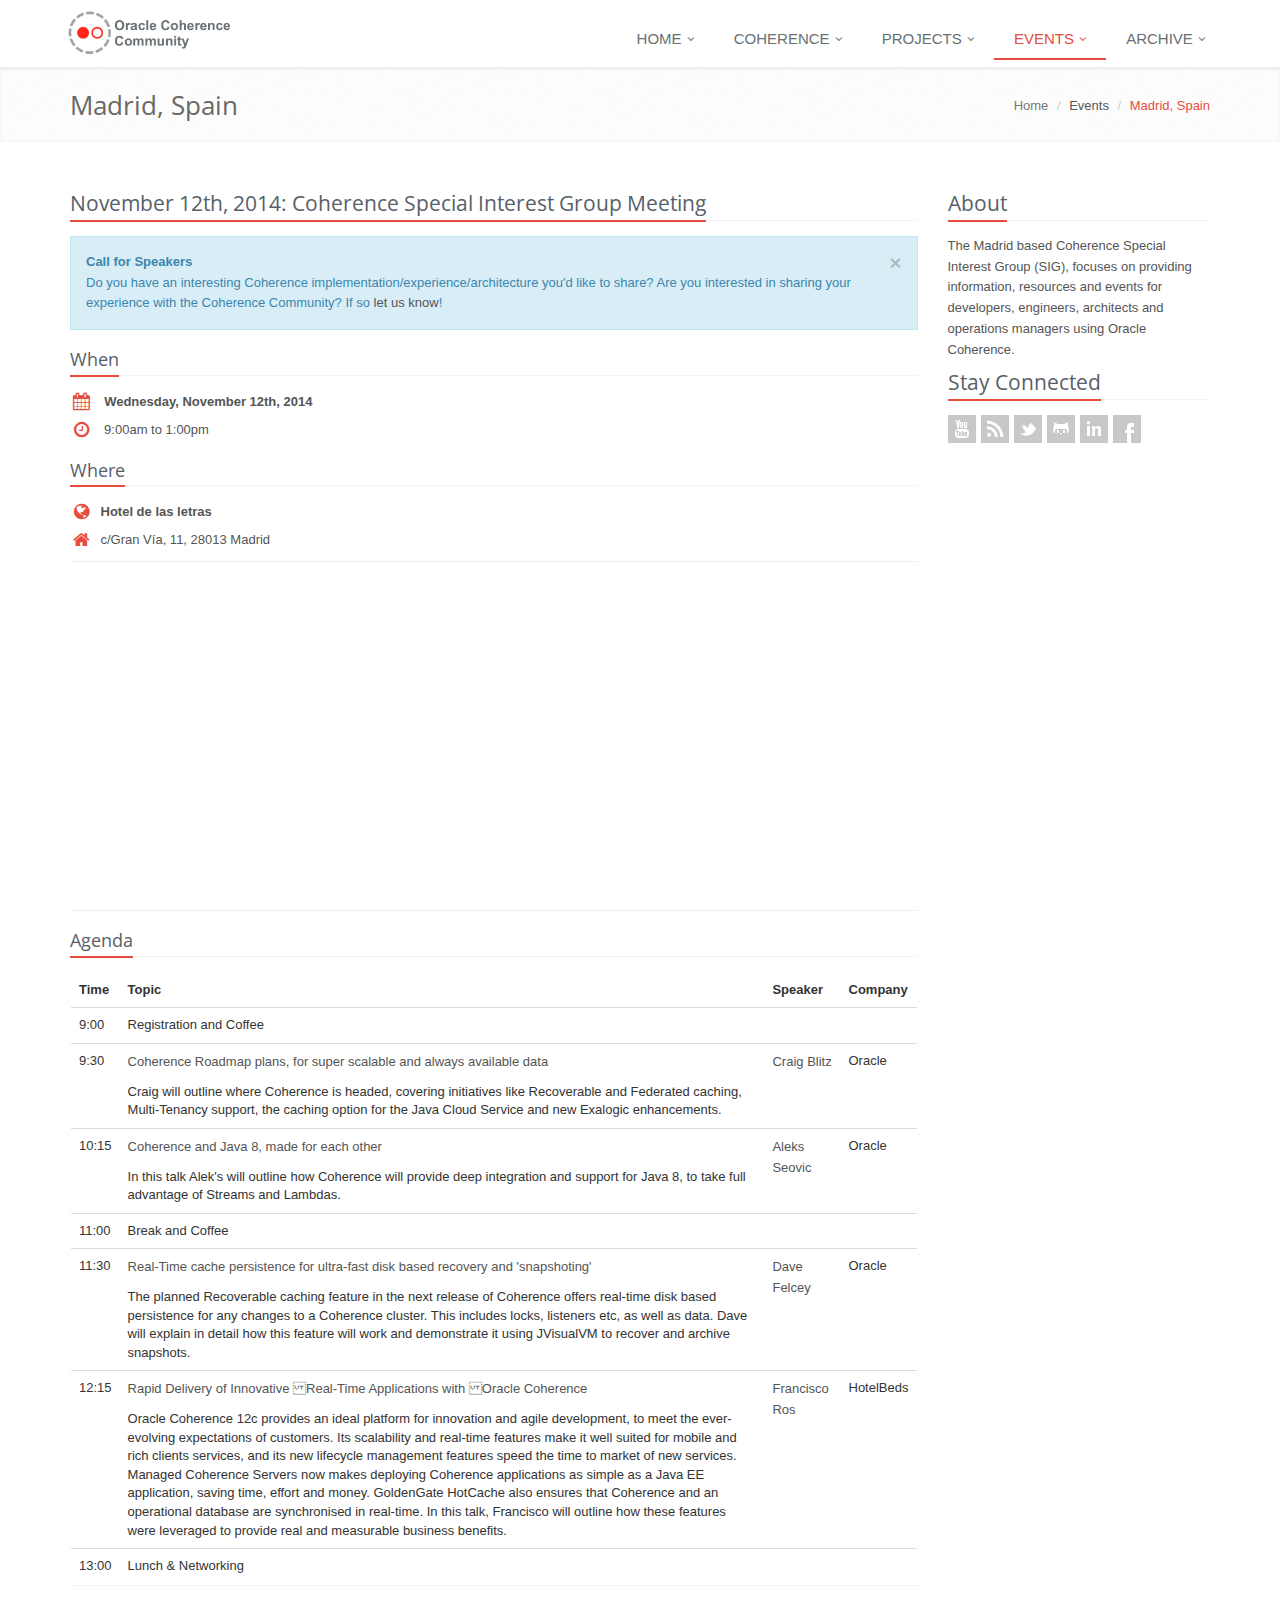
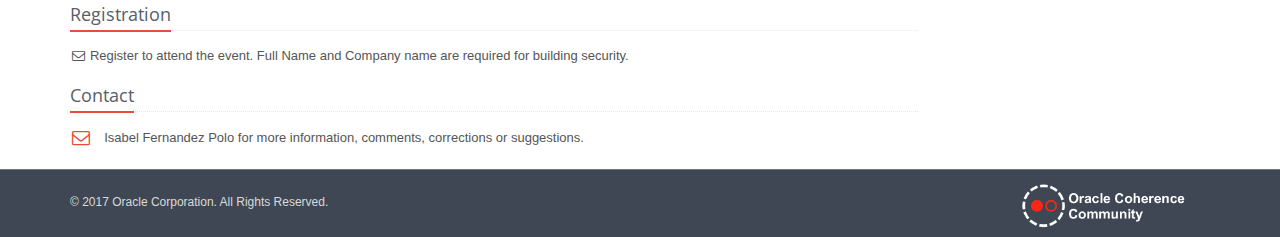
<file: events/madrid.html>
<!DOCTYPE html>
<!--[if IE 8]> <html lang="en" class="ie8"> <![endif]-->
<!--[if IE 9]> <html lang="en" class="ie9"> <![endif]-->
<!--[if !IE]><!-->
<html lang="en" xmlns="http://www.w3.org/1999/html"> <!--<![endif]-->
<head>
    <title>Oracle Coherence Community | Madrid, Spain</title>

    <!-- Meta -->
    <meta charset="utf-8">
    <meta name="viewport" content="width=device-width, initial-scale=1.0">
    <meta name="description" content="">
    <meta name="author" content="">

    <!-- CSS Global Compulsory-->
    <link rel="stylesheet" href="../assets/plugins/bootstrap/css/bootstrap.css">
    <link rel="stylesheet" href="../assets/css/style.css">
    <link rel="stylesheet" href="../assets/css/headers/header1.css">
    <link rel="stylesheet" href="../assets/css/responsive.css">
    <link rel="shortcut icon" href="../favicon.ico">

    <!-- CSS Implementing Plugins -->
    <!-- <link href="//netdna.bootstrapcdn.com/font-awesome/4.0.3/css/font-awesome.css" rel="stylesheet"> -->
    <link rel="stylesheet" href="../assets/plugins/font-awesome/css/font-awesome.css">

    <!-- CSS Page Style -->
    <link rel="stylesheet" href="../assets/css/pages/blog.css">
    <link rel="stylesheet" href="../assets/css/pages/page_magazine.css">
    <link rel="stylesheet" href="../assets/css/pages/page_contact.css">

    <!-- CSS Theme -->
    <link rel="stylesheet" href="../assets/css/themes/oracle.css" id="style_color">
    <link rel="stylesheet" href="../assets/css/themes/headers/header1-oracle.css" id="style_color-header-1">
</head>

<body>
<!--=== Top ===-->
<div class="top">
    <div class="container">
    </div>
</div><!--/top-->
<!--=== End Top ===-->

<!--=== Header ===-->
<div class="header">
    <div class="navbar navbar-default" role="navigation">
        <div class="container">
            <!-- Brand and toggle get grouped for better mobile display -->
            <div class="navbar-header">
                <button type="button" class="navbar-toggle" data-toggle="collapse" data-target=".navbar-responsive-collapse">
                    <span class="sr-only">Toggle navigation</span>
                    <span class="icon-bar"></span>
                    <span class="icon-bar"></span>
                    <span class="icon-bar"></span>
                </button>
                <a class="navbar-brand" href="../index.html">
                    <img id="logo-header" src="../assets/img/logo-community.png" height="49" alt="Logo">
                </a>
            </div>

            <!-- Collect the nav links, forms, and other content for toggling -->
            <div class="collapse navbar-collapse navbar-responsive-collapse">
                <ul class="nav navbar-nav navbar-right">
                    <li class="dropdown">
                        <a href="../index.html" class="dropdown-toggle" data-hover="dropdown" data-delay="0" data-close-others="false">
                            Home
                            <i class="icon-angle-down"></i>
                        </a>
                    </li>
                    <li class="dropdown">
                        <a href="#" class="dropdown-toggle" data-toggle="dropdown" data-hover="dropdown" data-delay="0" data-close-others="false">
                            Coherence
                            <i class="icon-angle-down"></i>
                        </a>
                        <ul class="dropdown-menu">
                            <li><a href="http://www.oracle.com/technetwork/middleware/coherence/overview/index.html" target="_blank">Learn About Coherence</a></li>
                            <li><a href="http://www.oracle.com/technetwork/middleware/coherence/downloads/index.html" target="_blank">Downloads</a></li>
                            <li><a href="http://www.oracle.com/technetwork/middleware/coherence/documentation/index.html" target="_blank">Documentation</a></li>
                        </ul>
                    </li>
                    <li class="dropdown">
                        <a href="#" class="dropdown-toggle" data-toggle="dropdown" data-hover="dropdown" data-delay="0" data-close-others="false">
                            Projects
                            <i class="icon-angle-down"></i>
                        </a>
                        <ul class="dropdown-menu">
                            <li><a href="https://github.com/coherence-community/coherence-demo" target="_blank">Coherence Demo</a></li>
                            <li><a href="https://github.com/oracle/docker-images/tree/master/OracleCoherence" target="_blank">Coherence Docker</a></li>
                            <li><a href="https://github.com/coherence-community/coherence-hibernate" target="_blank">Coherence Hibernate</a></li>
                            <li><a href="https://github.com/coherence-community/coherence-incubator" target="_blank">Coherence Incubator</a></li>
                            <li><a href="https://github.com/coherence-community/coherence-rx" target="_blank">Coherence RX</a></li>
                            <li><a href="https://github.com/coherence-community/coherence-spring" target="_blank">Coherence Spring</a></li>
                            <li><a href="https://github.com/coherence-community/oracle-bedrock" target="_blank">Oracle Bedrock</a></li>
                        </ul>
                    </li>
                    <li class="dropdown active">
                        <a href="#" class="dropdown-toggle" data-toggle="dropdown" data-hover="dropdown" data-delay="0" data-close-others="false">
                            Events
                            <i class="icon-angle-down"></i>
                        </a>
                        <ul class="dropdown-menu">
                            <li><a href="london.html">London, United Kingdom</a></li>
                            <li><a href="newyork.html">New York, United States</a></li>
                            <li><a href="madrid.html">Madrid, Spain</a></li>
                            <li><a href="stockholm.html">Stockholm, Sweden</a></li>
                            <li><a href="munich.html">Munich, Germany</a></li>
                            <li><a href="melbourne.html">Melbourne, Australia</a></li>
                            <li><a href="seoul.html">Seoul, South Korea</a></li>
                            <li><a href="shenzhen.html">Shenzhen, China</a></li>
                            <li><a href="beijing.html">Beijing, China</a></li>
                            <li><a href="losangeles.html">Los Angeles, United States</a></li>
                        </ul>
                    </li>
                    <li class="dropdown">
                        <a href="#" class="dropdown-toggle" data-toggle="dropdown" data-hover="dropdown" data-delay="0" data-close-others="false">
                            Archive
                            <i class="icon-angle-down"></i>
                        </a>
                        <ul class="dropdown-menu">
                            <li><a href="../archive/speakers.html">Past Speakers</a></li>
                            <li><a href="../archive/presentations.html">Past Presentations</a></li>
                        </ul>
                    </li>
                </ul>
            </div><!-- /navbar-collapse -->
        </div>
    </div>
</div><!--/header-->
<!--=== End Header ===-->

<!--=== Breadcrumbs ===-->
<div class="breadcrumbs margin-bottom-40">
    <div class="container">
        <h1 class="pull-left">Madrid, Spain</h1>
        <ul class="pull-right breadcrumb">
            <li><a href="../index.html">Home</a></li>
            <li>Events</li>
            <li class="active">Madrid, Spain</li>
        </ul>
    </div>
</div><!--/breadcrumbs-->
<!--=== End Breadcrumbs ===-->

<!--=== Content Part ===-->
<div class="container">		
	<div class="row blog-page">    
        <!-- Left Sidebar -->
    	<div class="col-md-9">
            <!-- ----------------------------------------------------------------- ->
            <!-- YYYY-MM-DD ---------------- Blog Post ----------------------------->
            <div class="posts margin-bottom-10">
            	<div class="headline headline-md"><h2>November 12th, 2014: Coherence Special Interest Group Meeting</h2></div>

                <div class="alert alert-info fade in">
                    <button data-dismiss="alert" class="close" type="button">×</button>
                    <strong>Call for Speakers</strong> <br>
                    Do you have an interesting Coherence implementation/experience/architecture you'd like to share?
                    Are you interested in sharing your experience with the Coherence Community?  If so
                    <a href="mailto:brian.oliver@oracle.com" class="">let us know</a>!
                </div>
            </div>

            <div class="posts margin-bottom-20">
                <div class="headline headline-md"><h4>When</h4></div>
                <ul class="list-unstyled who">
                    <li><i class="icon-calendar"></i> <b>Wednesday, November 12th, 2014</b></li>
                    <li><i class="icon-time"></i> 9:00am to 1:00pm</li>
                </ul>
            </div>

            <div class="posts margin-bottom-20">
                <div class="headline headline-md"><h4>Where</h4></div>
                <ul class="list-unstyled who">
                    <li><i class="icon-globe"></i><b>Hotel de las letras</b></li>
                    <li><i class="icon-home"></i>c/Gran Vía, 11, 28013 Madrid</li>
                 </ul>

                <!-- Google Map -->
                <div id="map" class="map">
                </div><!---/map-->
                <!-- End Google Map -->
            </div>

            <div class="posts margin-bottom-10">
                <div class="headline headline-md"><h4>Agenda</h4></div>
            </div>

            <!--Basic Table-->
            <div class="panel margin-bottom-20">
                <table class="table">
                    <thead>
                    <tr>
                        <th>Time</th>
                        <th>Topic</th>
                        <th>Speaker</th>
                        <th>Company</th>
                    </tr>
                    </thead>
                    <tbody>
                    <tr>
                        <td>9:00</td>
                        <td colspan="3">Registration and Coffee</td>
                    </tr>
                    <tr>
                        <td>9:30</td>
                        <td><a href="../archive/presentations.html#2014-11-07-Craig-Blitz-Coherence-Roadmap-plans">Coherence Roadmap plans, for super scalable and always available data</a><p></p>
                            Craig will outline where Coherence is headed, covering initiatives like  Recoverable and Federated caching,
                            Multi-Tenancy support, the caching option for the Java Cloud Service and new Exalogic enhancements.</td>
                        <td><a href="../archive/speakers.html#craigblitz">Craig Blitz</a></td>
                        <td>Oracle</td>
                    </tr>
                    <tr>
                        <td>10:15</td>
                        <td><a href="../archive/presentations.html#2014-11-07-Aleks-Seovic-Coherence-and-Java-8">Coherence and Java 8, made for each other</a><p></p>
                            In this talk Alek's will outline how Coherence will provide deep integration and support for Java 8, to take
                            full advantage of Streams and Lambdas. </td>
                        <td><a href="../archive/speakers.html#aleksandarseovic">Aleks Seovic</a></td>
                        <td>Oracle</td>
                    </tr>
                    <tr>
                        <td>11:00</td>
                        <td>Break and Coffee</td>
                        <td></td>
                        <td></td>
                    </tr>
                    <tr>
                        <td>11:30</td>
                        <td><a href="../archive/presentations.html#2014-11-12-Dave-Felcey-Coherence-Recoverable-Caching-12.2.1">Real-Time cache persistence for ultra-fast disk based recovery and 'snapshoting'</a><p></p>
                            The planned Recoverable caching feature in the next release of Coherence offers real-time disk based persistence for any
                            changes to a Coherence cluster. This includes locks, listeners etc, as well as data. Dave will explain in detail
                            how this feature will work and demonstrate it using JVisualVM to recover and archive snapshots.</td>
                        <td><a href="../archive/speakers.html#davefelcey">Dave Felcey</a></td>
                        <td>Oracle</td>
                    </tr>
                    <tr>
                        <td>12:15</td>
                        <td><a href="../archive/presentations.html#2014-11-12-Francisco-Ros-RT-Apps-With-Coherence">Rapid Delivery of Innovative Real-Time Applications with Oracle Coherence</a><p></p>
                            Oracle Coherence 12c provides an ideal platform for innovation and agile development, to meet the ever-evolving expectations
                            of customers. Its scalability and real-time features make it well suited for mobile and rich clients services, and its new
                            lifecycle management features speed the time to market of new services. Managed Coherence Servers now makes deploying Coherence
                            applications as simple as a Java EE application, saving time, effort and money. GoldenGate HotCache also ensures that
                            Coherence and an operational database are synchronised in real-time. In this talk, Francisco will outline how these features were
                            leveraged to provide real and measurable business benefits.
                        <td><a href="../archive/speakers.html#franciscoros">Francisco Ros</a></td>
                        <td>HotelBeds</td>
                    </tr>
                    <tr>
                        <td>13:00</td>
                        <td colspan="3">Lunch & Networking</td>
                    </tr>
                    </tbody>
                </table>
            </div>
            <!--End Basic Table-->

            <div class="posts margin-bottom-20">
                <div class="headline headline-md"><h4>Registration</h4></div>
                <ul class="list-unstyled who30">
                    <li><i class="icon-envelope-alt"></i> <a href="mailto:isabel.fernandez.polo@oracle.com?subject=Madrid SIG Registration" class="">Register</a> to attend the event.
                        Full Name and Company name are required for building security.</li>
                </ul>
            </div>

            <div class="posts margin-bottom-20">
                <div class="headline headline-md"><h4>Contact</h4></div>
                <ul class="list-unstyled who">
                    <li><i class="icon-envelope-alt"></i> <a href="mailto:isabel.fernandez.polo@oracle.com" class="">Isabel Fernandez Polo</a> for more information, comments, corrections or suggestions.</li>
                </ul>
            </div>
            <!-- End: YYYY-MM-DD ----------- Blog Post ------------------------------>
            <!-- ----------------------------------------------------------------- -->
        </div>
        <!-- End Left Sidebar -->

        <!-- Right Sidebar -->
    	<div class="col-md-3 magazine-page">
            <!-- About -->
            <div class="posts margin-bottom-10">
                <div class="headline headline-md"><h2>About</h2></div>
                <p>
                    The Madrid based Coherence Special Interest Group (SIG), focuses
                    on providing information, resources and events for developers,
                    engineers, architects and operations managers using Oracle Coherence.
                </p>
            </div>
            <!-- End About -->

            <!-- Stay Connected -->
            <div class="posts margin-bottom-60">
                <div class="headline headline-md"><h2>Stay Connected</h2></div>
                <ul class="social-icons">
                    <li><a href="https://www.youtube.com/user/OracleCoherence" data-original-title="Youtube" class="social_youtube" target="_blank"></a></li>
                    <li><a href="http://feeds.feedblitz.com/oraclecoherencereleases" data-original-title="Feed" class="social_rss" target="_blank"></a></li>
                    <li><a href="https://twitter.com/OracleCoherence" data-original-title="Twitter" class="social_twitter" target="_blank"></a></li>
                    <li><a href="https://github.com/coherence-community" data-original-title="Github" class="social_github" target="_blank"></a></li>
                    <li><a href="http://www.linkedin.com/groups?home=&gid=1782166" data-original-title="Linkedin" class="social_linkedin" target="_blank"></a></li>
                    <li><a href="http://www.facebook.com/oraclecoherence" data-original-title="Facebook" class="social_facebook" target="_blank"></a></li>
                </ul>
            </div>
            <!-- End Stay Connected -->
        </div>
        <!-- End Right Sidebar -->
    </div><!--/row-->        
</div><!--/container-->		
<!--=== End Content Part ===-->

<!--=== Copyright ===-->
<div class="copyright">
    <div class="container">
        <div class="row">
            <div class="col-md-6">
                <p class="copyright-space">
                    &copy; 2017 Oracle Corporation. All Rights Reserved.
                </p>
            </div>
            <div class="col-md-6">
                <a href="../index.html">
                    <img id="logo-footer" src="../assets/img/logo-community-dark.png" height="49" class="pull-right" alt="" />
                </a>
            </div>
        </div><!--/row-->
    </div><!--/container-->
</div><!--/copyright-->
<!--=== End Copyright ===-->

<!-- JS Global Compulsory -->
<script type="text/javascript" src="https://www.google-analytics.com/analytics.js"></script>
<script type="text/javascript" src="../assets/plugins/jquery-1.10.2.min.js"></script>
<script type="text/javascript" src="../assets/plugins/jquery-migrate-1.2.1.min.js"></script>
<script type="text/javascript" src="../assets/plugins/bootstrap/js/bootstrap.min.js"></script>
<script type="text/javascript" src="../assets/plugins/hover-dropdown.min.js"></script>

<!-- JS Implementing Plugins -->
<script type="text/javascript" src="https://maps.google.com/maps/api/js?sensor=true"></script>
<script type="text/javascript" src="../assets/plugins/gmap/gmap.js"></script>
<script type="text/javascript" src="../assets/plugins/flexslider/jquery.flexslider-min.js"></script>
<script type="text/javascript" src="../assets/plugins/parallax-slider/js/modernizr.js"></script>
<script type="text/javascript" src="../assets/plugins/parallax-slider/js/jquery.cslider.js"></script>

<!-- JS Page Level -->
<script type="text/javascript" src="../assets/js/app.js"></script>
<script type="text/javascript" src="../assets/js/pages/index.js"></script>
<script type="text/javascript" src="../assets/js/pages/contact.js"></script>
<!--[if lt IE 9]>
<script src="../../assets/plugins/respond.js"></script>
<![endif]-->
</body>
</html>
</file>
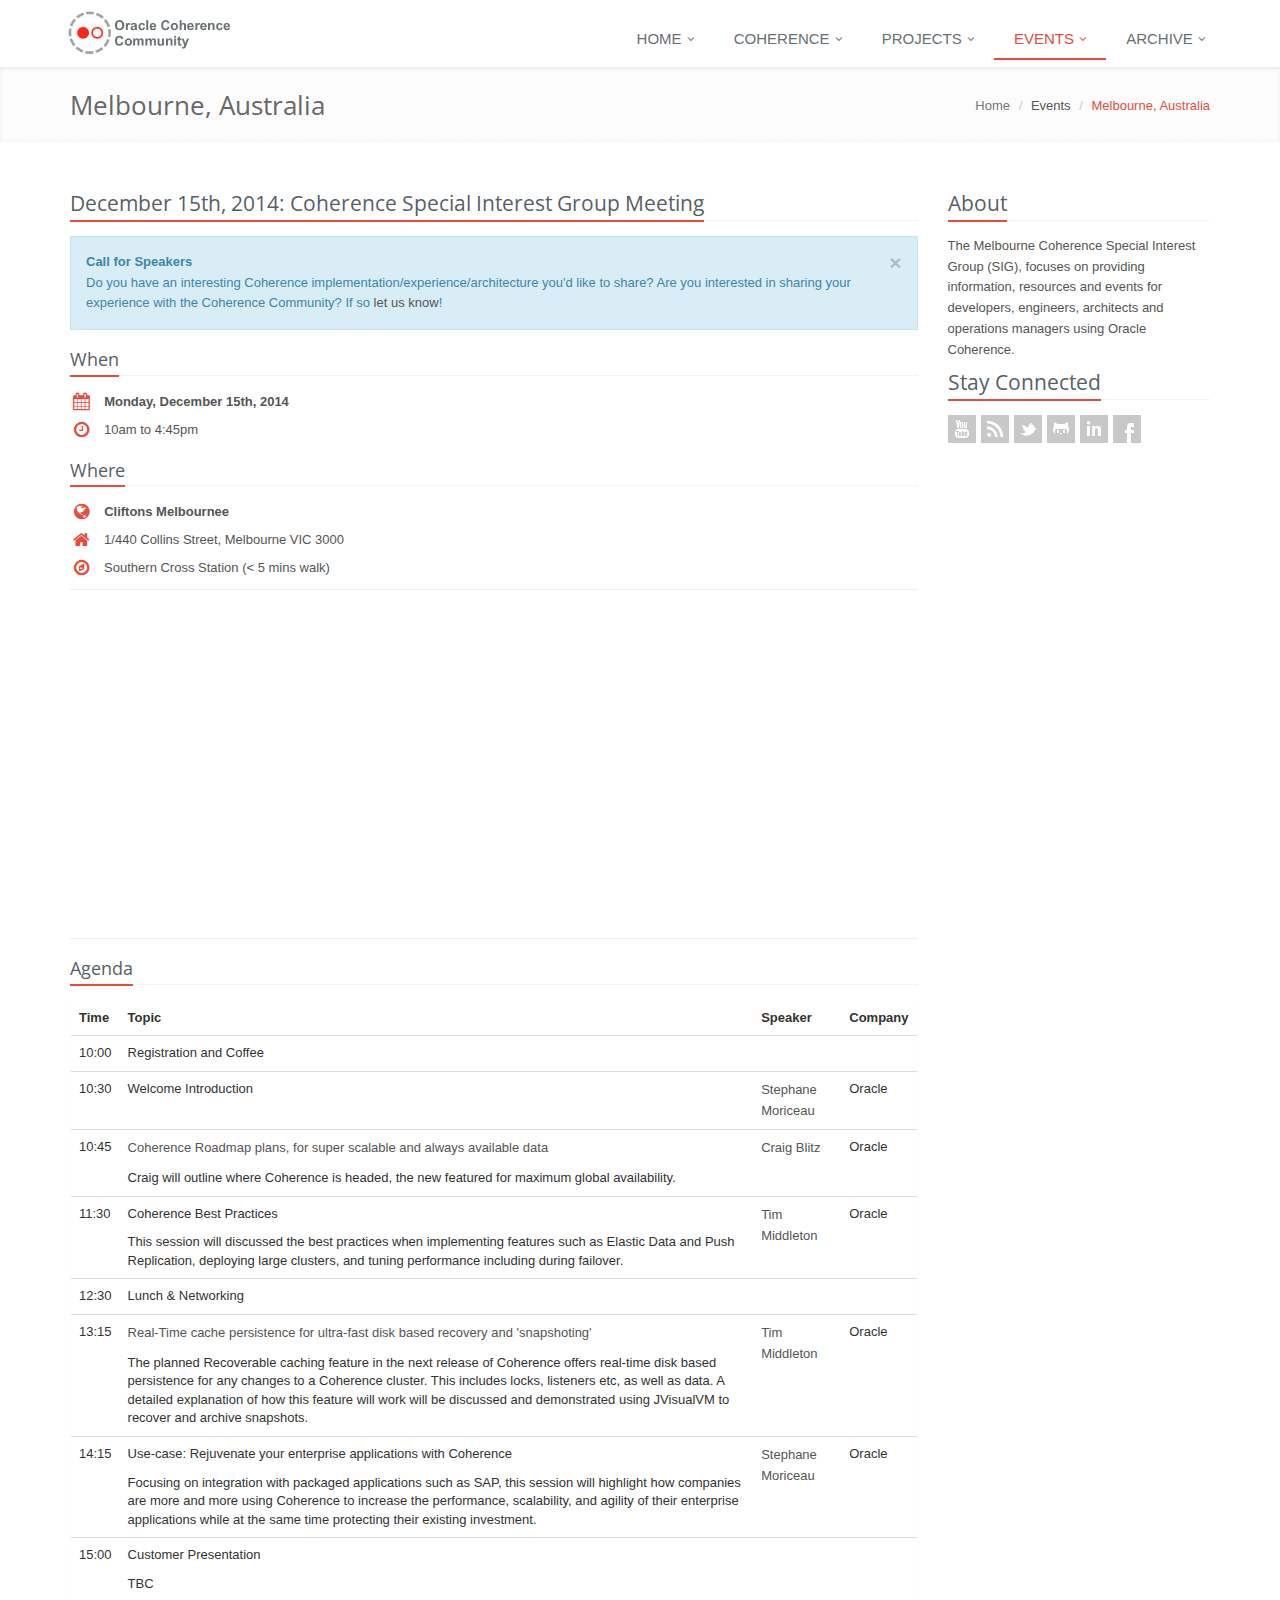
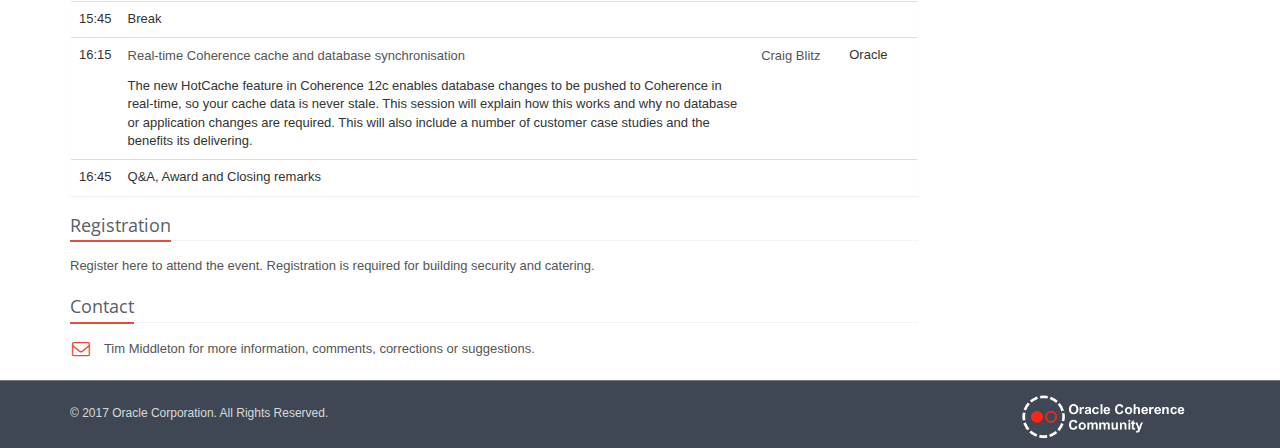
<file: events/melbourne.html>
<!DOCTYPE html>
<!--[if IE 8]> <html lang="en" class="ie8"> <![endif]-->
<!--[if IE 9]> <html lang="en" class="ie9"> <![endif]-->
<!--[if !IE]><!-->
<html lang="en" xmlns="http://www.w3.org/1999/html"> <!--<![endif]-->
<head>
    <title>Oracle Coherence Community | Melbourne, Australia</title>

    <!-- Meta -->
    <meta charset="utf-8">
    <meta name="viewport" content="width=device-width, initial-scale=1.0">
    <meta name="description" content="">
    <meta name="author" content="">

    <!-- CSS Global Compulsory-->
    <link rel="stylesheet" href="../assets/plugins/bootstrap/css/bootstrap.css">
    <link rel="stylesheet" href="../assets/css/style.css">
    <link rel="stylesheet" href="../assets/css/headers/header1.css">
    <link rel="stylesheet" href="../assets/css/responsive.css">
    <link rel="shortcut icon" href="../favicon.ico">
    <!-- CSS Implementing Plugins -->
    <!-- <link href="//netdna.bootstrapcdn.com/font-awesome/4.0.3/css/font-awesome.css" rel="stylesheet"> -->
    <link rel="stylesheet" href="../assets/plugins/font-awesome/css/font-awesome.css">
    <!-- CSS Page Style -->
    <link rel="stylesheet" href="../assets/css/pages/blog.css">
    <link rel="stylesheet" href="../assets/css/pages/page_magazine.css">
    <link rel="stylesheet" href="../assets/css/pages/page_contact.css">
    <!-- CSS Theme -->
    <link rel="stylesheet" href="../assets/css/themes/oracle.css" id="style_color">
    <link rel="stylesheet" href="../assets/css/themes/headers/header1-oracle.css" id="style_color-header-1">
</head>

<body>
<!--=== Top ===-->
<div class="top">
    <div class="container">
    </div>
</div><!--/top-->
<!--=== End Top ===-->
<!--=== Header ===-->
<div class="header">
    <div class="navbar navbar-default" role="navigation">
        <div class="container">
            <!-- Brand and toggle get grouped for better mobile display -->
            <div class="navbar-header">
                <button type="button" class="navbar-toggle" data-toggle="collapse" data-target=".navbar-responsive-collapse">
                    <span class="sr-only">Toggle navigation</span>
                    <span class="icon-bar"></span>
                    <span class="icon-bar"></span>
                    <span class="icon-bar"></span>
                </button>
                <a class="navbar-brand" href="../index.html">
                    <img id="logo-header" src="../assets/img/logo-community.png" height="49" alt="Logo">
                </a>
            </div>

            <!-- Collect the nav links, forms, and other content for toggling -->
            <div class="collapse navbar-collapse navbar-responsive-collapse">
                <ul class="nav navbar-nav navbar-right">
                    <li class="dropdown">
                        <a href="../index.html" class="dropdown-toggle" data-hover="dropdown" data-delay="0" data-close-others="false">
                            Home
                            <i class="icon-angle-down"></i>
                        </a>
                    </li>
                    <li class="dropdown">
                        <a href="#" class="dropdown-toggle" data-toggle="dropdown" data-hover="dropdown" data-delay="0" data-close-others="false">
                            Coherence
                            <i class="icon-angle-down"></i>
                        </a>
                        <ul class="dropdown-menu">
                            <li><a href="http://www.oracle.com/technetwork/middleware/coherence/overview/index.html" target="_blank">Learn About Coherence</a></li>
                            <li><a href="http://www.oracle.com/technetwork/middleware/coherence/downloads/index.html" target="_blank">Downloads</a></li>
                            <li><a href="http://www.oracle.com/technetwork/middleware/coherence/documentation/index.html" target="_blank">Documentation</a></li>
                        </ul>
                    </li>
                    <li class="dropdown">
                        <a href="#" class="dropdown-toggle" data-toggle="dropdown" data-hover="dropdown" data-delay="0" data-close-others="false">
                            Projects
                            <i class="icon-angle-down"></i>
                        </a>
                        <ul class="dropdown-menu">
                            <li><a href="https://github.com/coherence-community/coherence-demo" target="_blank">Coherence Demo</a></li>
                            <li><a href="https://github.com/oracle/docker-images/tree/master/OracleCoherence" target="_blank">Coherence Docker</a></li>
                            <li><a href="https://java.net/projects/cohhib" target="_blank">Coherence Hibernate</a></li>
                            <li><a href="https://java.net/projects/cohinc" target="_blank">Coherence Incubator</a></li>
                            <li><a href="https://github.com/coherence-community/coherence-rx" target="_blank">Coherence RX</a></li>
                            <li><a href="https://java.net/projects/cohspr" target="_blank">Coherence Spring</a></li>
                            <li><a href="https://github.com/coherence-community/oracle-bedrock" target="_blank">Oracle Bedrock</a></li>
                        </ul>
                    </li>
                    <li class="dropdown active">
                        <a href="#" class="dropdown-toggle" data-toggle="dropdown" data-hover="dropdown" data-delay="0" data-close-others="false">
                            Events
                            <i class="icon-angle-down"></i>
                        </a>
                        <ul class="dropdown-menu">
                            <li><a href="london.html">London, United Kingdom</a></li>
                            <li><a href="newyork.html">New York, United States</a></li>
                            <li><a href="madrid.html">Madrid, Spain</a></li>
                            <li><a href="stockholm.html">Stockholm, Sweden</a></li>
                            <li><a href="munich.html">Munich, Germany</a></li>
                            <li><a href="melbourne.html">Melbourne, Australia</a></li>
                            <li><a href="seoul.html">Seoul, South Korea</a></li>
                            <li><a href="shenzhen.html">Shenzhen, China</a></li>
                            <li><a href="beijing.html">Beijing, China</a></li>
                            <li><a href="losangeles.html">Los Angeles, United States</a></li>
                        </ul>
                    </li>
                    <li class="dropdown">
                        <a href="#" class="dropdown-toggle" data-toggle="dropdown" data-hover="dropdown" data-delay="0" data-close-others="false">
                            Archive
                            <i class="icon-angle-down"></i>
                        </a>
                        <ul class="dropdown-menu">
                            <li><a href="../archive/speakers.html">Past Speakers</a></li>
                            <li><a href="../archive/presentations.html">Past Presentations</a></li>
                        </ul>
                    </li>
                </ul>
            </div><!-- /navbar-collapse -->
        </div>
    </div>
</div><!--/header-->
<!--=== End Header ===-->

<!--=== Breadcrumbs ===-->
<div class="breadcrumbs margin-bottom-40">
    <div class="container">
        <h1 class="pull-left">Melbourne, Australia</h1>
        <ul class="pull-right breadcrumb">
            <li><a href="../index.html">Home</a></li>
            <li>Events</li>
            <li class="active">Melbourne, Australia</li>
        </ul>
    </div>
</div><!--/breadcrumbs-->
<!--=== End Breadcrumbs ===-->

<!--=== Content Part ===-->
<div class="container">		
	<div class="row blog-page">    
        <!-- Left Sidebar -->
    	<div class="col-md-9">
            <!-- ----------------------------------------------------------------- ->
            <!-- YYYY-MM-DD ---------------- Blog Post ----------------------------->
            <div class="posts margin-bottom-10">
            	<div class="headline headline-md"><h2>December 15th, 2014: Coherence Special Interest Group Meeting</h2></div>

                <div class="alert alert-info fade in">
                    <button data-dismiss="alert" class="close" type="button">×</button>
                    <strong>Call for Speakers</strong> <br>
                    Do you have an interesting Coherence implementation/experience/architecture you'd like to share?
                    Are you interested in sharing your experience with the Coherence Community?  If so
                    <a href="mailto:brian.oliver@oracle.com" class="">let us know</a>!
                </div>
            </div>

            <div class="posts margin-bottom-20">
                <div class="headline headline-md"><h4>When</h4></div>
                <ul class="list-unstyled who">
                    <li><i class="icon-calendar"></i> <b>Monday, December 15th, 2014</b></li>
                    <li><i class="icon-time"></i> 10am to 4:45pm</li>
                </ul>
            </div>

            <div class="posts margin-bottom-20">
                <div class="headline headline-md"><h4>Where</h4></div>
                <ul class="list-unstyled who">
                    <li><i class="icon-globe"></i> <b>Cliftons Melbournee</b></li>
                    <li><i class="icon-home"></i> 1/440 Collins Street, Melbourne VIC 3000</li>
                    <li><i class="icon-compass"></i> Southern Cross Station (< 5 mins walk)</li>
                </ul>

                <!-- Google Map -->
                <div id="map" class="map">
                </div><!---/map-->
                <!-- End Google Map -->
            </div>

            <div class="posts margin-bottom-10">
                <div class="headline headline-md"><h4>Agenda</h4></div>
            </div>

            <!--Basic Table-->
            <div class="panel margin-bottom-20">
                <table class="table">
                    <thead>
                    <tr>
                        <th>Time</th>
                        <th>Topic</th>
                        <th>Speaker</th>
                        <th>Company</th>
                    </tr>
                    </thead>
                    <tbody>
                    <tr>
                        <td>10:00</td>
                        <td colspan="3">Registration and Coffee</td>
                    </tr>
                    <tr>
                        <td>10:30</td>
                        <td>Welcome Introduction</td>
                        <td><a href="../archive/speakers.html#stephanemoriceau">Stephane Moriceau</a></td>
                        <td>Oracle</td>
                    </tr>
                    <tr>
                        <td>10:45</td>
                        <td><a href="../archive/presentations.html#2014-11-07-Craig-Blitz-Coherence-Roadmap-plans">Coherence Roadmap plans, for super scalable and always available data</a><p></p>
                            Craig will outline where Coherence is headed, the new featured for maximum global availability.</td>
                        <td><a href="../archive/speakers.html#craigblitz">Craig Blitz</a></td>
                        <td>Oracle</td>
                    </tr>
                    <tr>
                        <td>11:30</td>
                        <td>Coherence Best Practices<p></p>
                            This session will discussed the best practices when implementing features such as Elastic
                            Data and Push Replication, deploying large clusters, and tuning performance including
                            during failover.
                        </td>
                        <td><a href="../archive/speakers.html#timmiddleton">Tim Middleton</a></td>
                        <td>Oracle</td>
                    </tr>
                    <tr>
                        <td>12:30</td>
                        <td colspan="3">Lunch & Networking</td>
                    </tr>
                    <tr>
                        <td>13:15</td>
                        <td><a href="../archive/presentations.html#2014-11-12-Dave-Felcey-Coherence-Recoverable-Caching-12.2.1">Real-Time cache persistence for ultra-fast disk based recovery and 'snapshoting'</a><p></p>
                            The planned Recoverable caching feature in the next release of Coherence offers real-time
                            disk based persistence for any changes to a Coherence cluster. This includes locks,
                            listeners etc, as well as data. A detailed explanation of how this feature will work
                            will be discussed and demonstrated using JVisualVM to recover and archive snapshots.</td>
                        <td><a href="../archive/speakers.html#timmiddleton">Tim Middleton</a></td>
                        <td>Oracle</td>
                    </tr>
                    <tr>
                        <td>14:15</td>
                        <td>Use-case: Rejuvenate your enterprise applications with Coherence<p></p>
                            Focusing on integration with packaged applications such as SAP, this session will highlight
                            how companies are more and more using Coherence to increase the performance, scalability,
                            and agility of their enterprise applications while at the same time protecting
                            their existing investment.</td>
                        <td><a href="../archive/speakers.html#stephanemoriceau">Stephane Moriceau</a></td>
                        <td>Oracle</td>
                    </tr>
                    <tr>
                        <td>15:00</td>
                        <td>Customer Presentation<p></p>
                            TBC</td>
                        <td></td>
                        <td></td>
                    </tr>
                    <tr>
                        <td>15:45</td>
                        <td colspan="3">Break</td>
                    </tr>
                    <tr>
                        <td>16:15</td>
                        <td><a href="../archive/presentations.html#2014-11-07-Dave-Felcey-Real-time-Coherence-cache-and-database-synchronisation">Real-time Coherence cache and database synchronisation</a><p></p>
                            The new HotCache feature in Coherence 12c enables database changes to be pushed to Coherence
                            in real-time, so your cache data is never stale. This session will explain how this works
                            and why no database or application changes are required. This will also include a number
                            of customer case studies and the benefits its delivering. </td>
                        <td><a href="../archive/speakers.html#craigblitz">Craig Blitz</a></td>
                        <td>Oracle</td>
                    </tr>
                    <tr>
                        <td>16:45</td>
                        <td colspan="3">Q&A, Award and Closing remarks</td>
                    </tr>
                    </tbody>
                </table>
            </div>
            <!--End Basic Table-->

            <div class="posts margin-bottom-20">
                <div class="headline headline-md"><h4>Registration</h4></div>
                <ul class="list-unstyled who30">
                    <li>Register <a href="http://oracle-mel-sig-1512.doattend.com" class="">here</a> to attend the event.
                        Registration is required for building security and catering.</li>
                </ul>
            </div>

            <div class="posts margin-bottom-20">
                <div class="headline headline-md"><h4>Contact</h4></div>
                <ul class="list-unstyled who">
                    <li><i class="icon-envelope-alt"></i> <a href="mailto:tim.middleton@oracle.com" class="">Tim Middleton</a> for more information, comments, corrections or suggestions.</li>
                </ul>
            </div>
            <!-- End: YYYY-MM-DD ----------- Blog Post ----------------------------->
            <!-- ---------------------------------------------------------------- -->
        </div>
        <!-- End Left Sidebar -->

        <!-- Right Sidebar -->
    	<div class="col-md-3 magazine-page">
            <!-- About -->
            <div class="posts margin-bottom-10">
                <div class="headline headline-md"><h2>About</h2></div>
                <p>
                    The Melbourne Coherence Special Interest Group (SIG), focuses
                    on providing information, resources and events for developers,
                    engineers, architects and operations managers using Oracle Coherence.
                </p>
            </div>
            <!-- End About -->

            <!-- Stay Connected -->
            <div class="posts margin-bottom-60">
                <div class="headline headline-md"><h2>Stay Connected</h2></div>
                <ul class="social-icons">
                    <li><a href="https://www.youtube.com/user/OracleCoherence" data-original-title="Youtube" class="social_youtube" target="_blank"></a></li>
                    <li><a href="http://feeds.feedblitz.com/oraclecoherencereleases" data-original-title="Feed" class="social_rss" target="_blank"></a></li>
                    <li><a href="https://twitter.com/OracleCoherence" data-original-title="Twitter" class="social_twitter" target="_blank"></a></li>
                    <li><a href="https://github.com/coherence-community" data-original-title="Github" class="social_github" target="_blank"></a></li>
                    <li><a href="http://www.linkedin.com/groups?home=&gid=1782166" data-original-title="Linkedin" class="social_linkedin" target="_blank"></a></li>
                    <li><a href="http://www.facebook.com/oraclecoherence" data-original-title="Facebook" class="social_facebook" target="_blank"></a></li>
                </ul>
            </div>
            <!-- End Stay Connected -->
        </div>
        <!-- End Right Sidebar -->
    </div><!--/row-->        
</div><!--/container-->		
<!--=== End Content Part ===-->

<!--=== Copyright ===-->
<div class="copyright">
    <div class="container">
        <div class="row">
            <div class="col-md-6">
                <p class="copyright-space">
                    &copy; 2017 Oracle Corporation. All Rights Reserved.
                </p>
            </div>
            <div class="col-md-6">
                <a href="../index.html">
                    <img id="logo-footer" src="../assets/img/logo-community-dark.png" height="49" class="pull-right" alt="" />
                </a>
            </div>
        </div><!--/row-->
    </div><!--/container-->
</div><!--/copyright-->
<!--=== End Copyright ===-->

<!-- JS Global Compulsory -->
<script type="text/javascript" src="https://www.google-analytics.com/analytics.js"></script>
<script type="text/javascript" src="../assets/plugins/jquery-1.10.2.min.js"></script>
<script type="text/javascript" src="../assets/plugins/jquery-migrate-1.2.1.min.js"></script>
<script type="text/javascript" src="../assets/plugins/bootstrap/js/bootstrap.min.js"></script>
<script type="text/javascript" src="../assets/plugins/hover-dropdown.min.js"></script>

<!-- JS Implementing Plugins -->
<script type="text/javascript" src="https://maps.google.com/maps/api/js?sensor=true"></script>
<script type="text/javascript" src="../assets/plugins/gmap/gmap.js"></script>
<script type="text/javascript" src="../assets/plugins/flexslider/jquery.flexslider-min.js"></script>
<script type="text/javascript" src="../assets/plugins/parallax-slider/js/modernizr.js"></script>
<script type="text/javascript" src="../assets/plugins/parallax-slider/js/jquery.cslider.js"></script>

<!-- JS Page Level -->
<script type="text/javascript" src="../assets/js/app.js"></script>
<script type="text/javascript" src="../assets/js/pages/index.js"></script>
<script type="text/javascript" src="../assets/js/pages/contact.js"></script>
<!--[if lt IE 9]>
<script src="../assets/plugins/respond.js"></script>
<![endif]-->
</body>
</html>
</file>
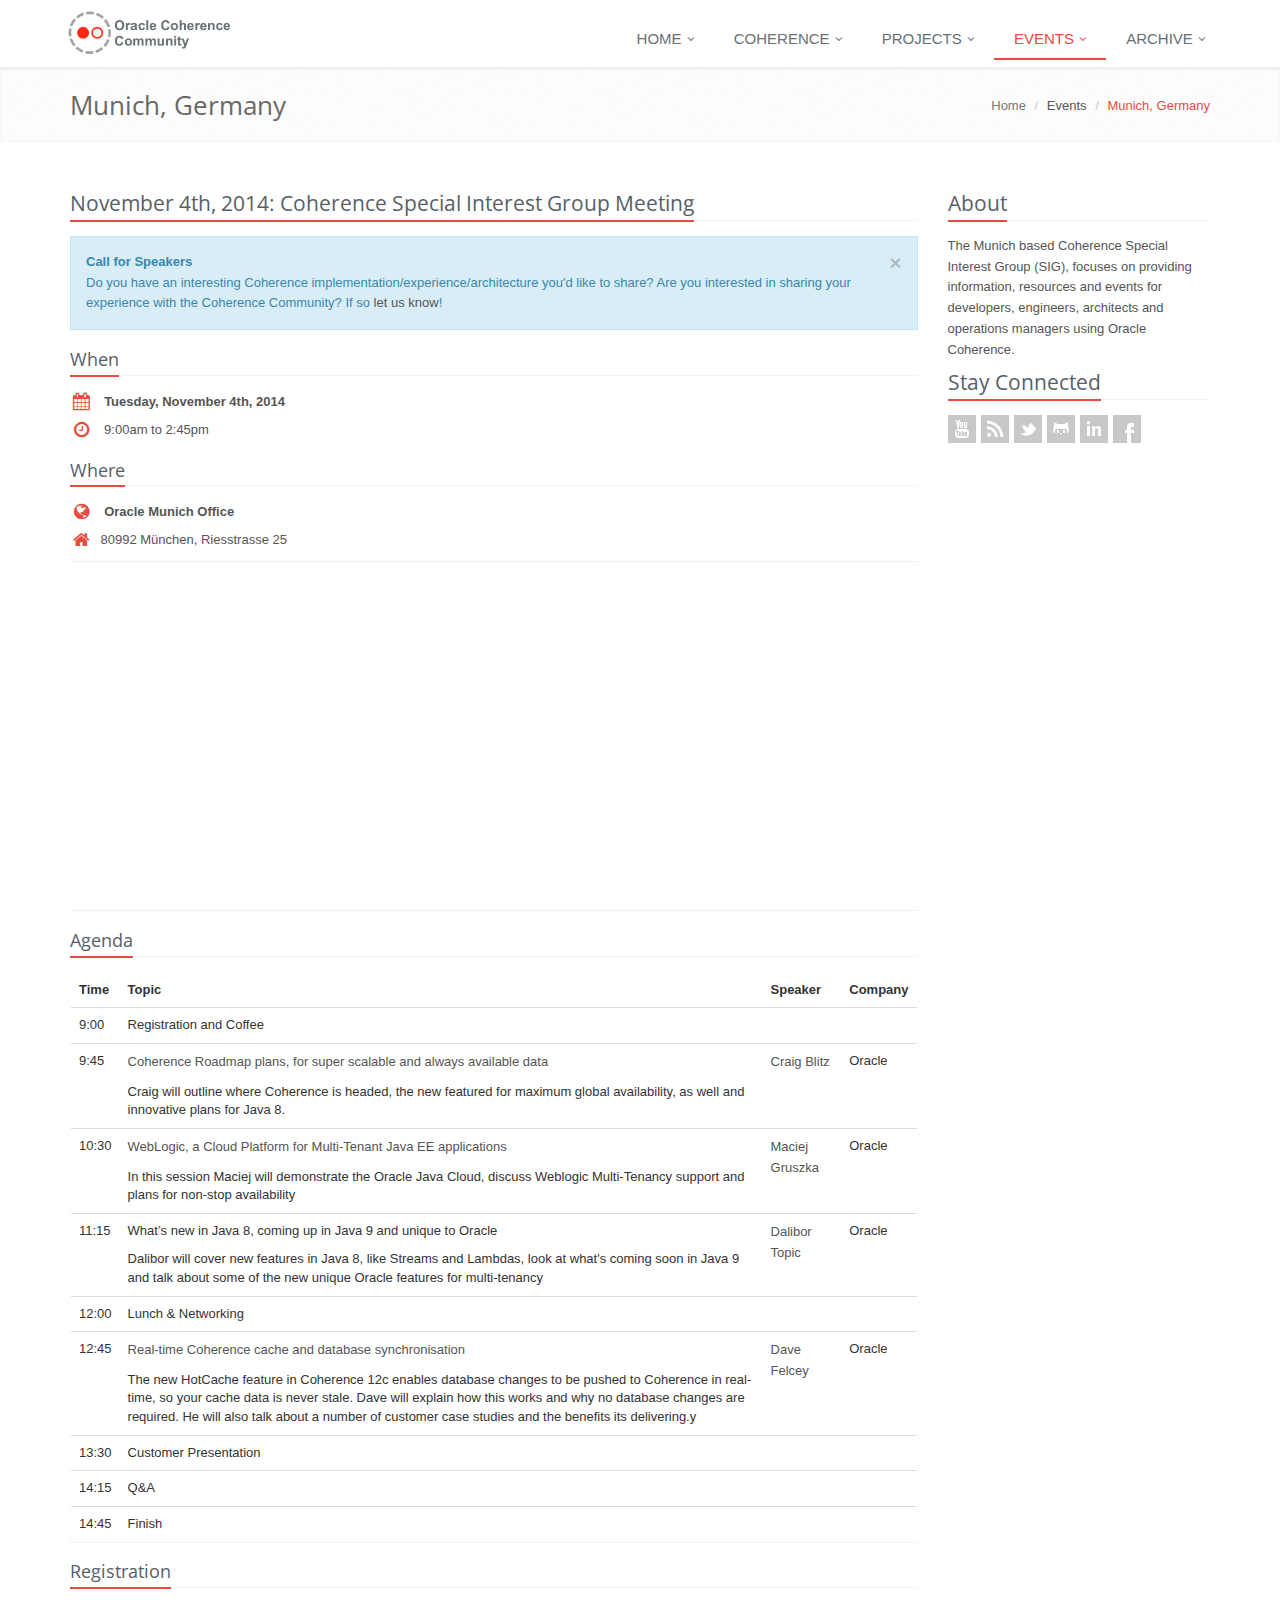
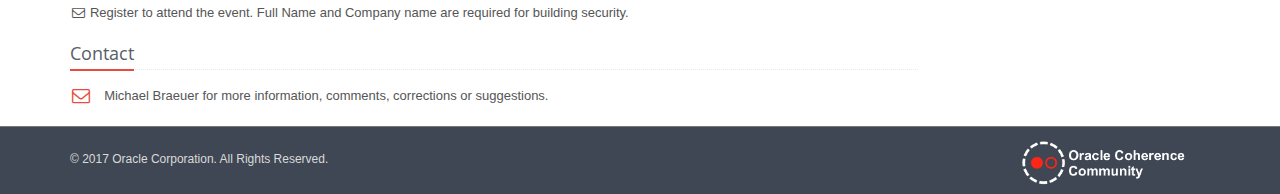
<file: events/munich.html>
<!DOCTYPE html>
<!--[if IE 8]> <html lang="en" class="ie8"> <![endif]-->
<!--[if IE 9]> <html lang="en" class="ie9"> <![endif]-->
<!--[if !IE]><!-->
<html lang="en" xmlns="http://www.w3.org/1999/html"> <!--<![endif]-->
<head>
    <title>Oracle Coherence Community | Munich, Germany</title>

    <!-- Meta -->
    <meta charset="utf-8">
    <meta name="viewport" content="width=device-width, initial-scale=1.0">
    <meta name="description" content="">
    <meta name="author" content="">

    <!-- CSS Global Compulsory-->
    <link rel="stylesheet" href="../assets/plugins/bootstrap/css/bootstrap.css">
    <link rel="stylesheet" href="../assets/css/style.css">
    <link rel="stylesheet" href="../assets/css/headers/header1.css">
    <link rel="stylesheet" href="../assets/css/responsive.css">
    <link rel="shortcut icon" href="../favicon.ico">

    <!-- CSS Implementing Plugins -->
    <!-- <link href="//netdna.bootstrapcdn.com/font-awesome/4.0.3/css/font-awesome.css" rel="stylesheet"> -->
    <link rel="stylesheet" href="../assets/plugins/font-awesome/css/font-awesome.css">

    <!-- CSS Page Style -->
    <link rel="stylesheet" href="../assets/css/pages/blog.css">
    <link rel="stylesheet" href="../assets/css/pages/page_magazine.css">
    <link rel="stylesheet" href="../assets/css/pages/page_contact.css">

    <!-- CSS Theme -->
    <link rel="stylesheet" href="../assets/css/themes/oracle.css" id="style_color">
    <link rel="stylesheet" href="../assets/css/themes/headers/header1-oracle.css" id="style_color-header-1">
</head>

<body>
<!--=== Top ===-->
<div class="top">
    <div class="container">
    </div>
</div><!--/top-->
<!--=== End Top ===-->

<!--=== Header ===-->
<div class="header">
    <div class="navbar navbar-default" role="navigation">
        <div class="container">
            <!-- Brand and toggle get grouped for better mobile display -->
            <div class="navbar-header">
                <button type="button" class="navbar-toggle" data-toggle="collapse" data-target=".navbar-responsive-collapse">
                    <span class="sr-only">Toggle navigation</span>
                    <span class="icon-bar"></span>
                    <span class="icon-bar"></span>
                    <span class="icon-bar"></span>
                </button>
                <a class="navbar-brand" href="../index.html">
                    <img id="logo-header" src="../assets/img/logo-community.png" height="49" alt="Logo">
                </a>
            </div>

            <!-- Collect the nav links, forms, and other content for toggling -->
            <div class="collapse navbar-collapse navbar-responsive-collapse">
                <ul class="nav navbar-nav navbar-right">
                    <li class="dropdown">
                        <a href="../index.html" class="dropdown-toggle" data-hover="dropdown" data-delay="0" data-close-others="false">
                            Home
                            <i class="icon-angle-down"></i>
                        </a>
                    </li>
                    <li class="dropdown">
                        <a href="#" class="dropdown-toggle" data-toggle="dropdown" data-hover="dropdown" data-delay="0" data-close-others="false">
                            Coherence
                            <i class="icon-angle-down"></i>
                        </a>
                        <ul class="dropdown-menu">
                            <li><a href="http://www.oracle.com/technetwork/middleware/coherence/overview/index.html" target="_blank">Learn About Coherence</a></li>
                            <li><a href="http://www.oracle.com/technetwork/middleware/coherence/downloads/index.html" target="_blank">Downloads</a></li>
                            <li><a href="http://www.oracle.com/technetwork/middleware/coherence/documentation/index.html" target="_blank">Documentation</a></li>
                        </ul>
                    </li>
                    <li class="dropdown">
                        <a href="#" class="dropdown-toggle" data-toggle="dropdown" data-hover="dropdown" data-delay="0" data-close-others="false">
                            Projects
                            <i class="icon-angle-down"></i>
                        </a>
                        <ul class="dropdown-menu">
                            <li><a href="https://github.com/coherence-community/coherence-demo" target="_blank">Coherence Demo</a></li>
                            <li><a href="https://github.com/oracle/docker-images/tree/master/OracleCoherence" target="_blank">Coherence Docker</a></li>
                            <li><a href="https://java.net/projects/cohhib" target="_blank">Coherence Hibernate</a></li>
                            <li><a href="https://java.net/projects/cohinc" target="_blank">Coherence Incubator</a></li>
                            <li><a href="https://github.com/coherence-community/coherence-rx" target="_blank">Coherence RX</a></li>
                            <li><a href="https://java.net/projects/cohspr" target="_blank">Coherence Spring</a></li>
                            <li><a href="https://github.com/coherence-community/oracle-bedrock" target="_blank">Oracle Bedrock</a></li>
                        </ul>
                    </li>
                    <li class="dropdown active">
                        <a href="#" class="dropdown-toggle" data-toggle="dropdown" data-hover="dropdown" data-delay="0" data-close-others="false">
                            Events
                            <i class="icon-angle-down"></i>
                        </a>
                        <ul class="dropdown-menu">
                            <li><a href="london.html">London, United Kingdom</a></li>
                            <li><a href="newyork.html">New York, United States</a></li>
                            <li><a href="madrid.html">Madrid, Spain</a></li>
                            <li><a href="stockholm.html">Stockholm, Sweden</a></li>
                            <li><a href="munich.html">Munich, Germany</a></li>
                            <li><a href="melbourne.html">Melbourne, Australia</a></li>
                            <li><a href="seoul.html">Seoul, South Korea</a></li>
                            <li><a href="shenzhen.html">Shenzhen, China</a></li>
                            <li><a href="beijing.html">Beijing, China</a></li>
                            <li><a href="losangeles.html">Los Angeles, United States</a></li>
                        </ul>
                    </li>
                    <li class="dropdown">
                        <a href="#" class="dropdown-toggle" data-toggle="dropdown" data-hover="dropdown" data-delay="0" data-close-others="false">
                            Archive
                            <i class="icon-angle-down"></i>
                        </a>
                        <ul class="dropdown-menu">
                            <li><a href="../archive/speakers.html">Past Speakers</a></li>
                            <li><a href="../archive/presentations.html">Past Presentations</a></li>
                        </ul>
                    </li>
                </ul>
            </div><!-- /navbar-collapse -->
        </div>
    </div>
</div><!--/header-->
<!--=== End Header ===-->

<!--=== Breadcrumbs ===-->
<div class="breadcrumbs margin-bottom-40">
    <div class="container">
        <h1 class="pull-left">Munich, Germany</h1>
        <ul class="pull-right breadcrumb">
            <li><a href="../index.html">Home</a></li>
            <li>Events</li>
            <li class="active">Munich, Germany</li>
        </ul>
    </div>
</div><!--/breadcrumbs-->
<!--=== End Breadcrumbs ===-->

<!--=== Content Part ===-->
<div class="container">		
	<div class="row blog-page">    
        <!-- Left Sidebar -->
    	<div class="col-md-9">
            <!-- ----------------------------------------------------------------- ->
            <!-- YYYY-MM-DD ---------------- Blog Post ----------------------------->
            <div class="posts margin-bottom-10">
            	<div class="headline headline-md"><h2>November 4th, 2014: Coherence Special Interest Group Meeting</h2></div>

                <div class="alert alert-info fade in">
                    <button data-dismiss="alert" class="close" type="button">×</button>
                    <strong>Call for Speakers</strong> <br>
                    Do you have an interesting Coherence implementation/experience/architecture you'd like to share?
                    Are you interested in sharing your experience with the Coherence Community?  If so
                    <a href="mailto:brian.oliver@oracle.com" class="">let us know</a>!
                </div>
            </div>

            <div class="posts margin-bottom-20">
                <div class="headline headline-md"><h4>When</h4></div>
                <ul class="list-unstyled who">
                    <li><i class="icon-calendar"></i> <b>Tuesday, November 4th, 2014</b></li>
                    <li><i class="icon-time"></i> 9:00am to 2:45pm</li>
                </ul>
            </div>

            <div class="posts margin-bottom-20">
                <div class="headline headline-md"><h4>Where</h4></div>
                <ul class="list-unstyled who">
                    <li><i class="icon-globe"></i> <b>Oracle Munich Office</b></li>
                    <li><i class="icon-home"></i>80992 München, Riesstrasse 25</li>
                 </ul>

                <!-- Google Map -->
                <div id="map" class="map">
                </div><!---/map-->
                <!-- End Google Map -->
            </div>

            <div class="posts margin-bottom-10">
                <div class="headline headline-md"><h4>Agenda</h4></div>
            </div>

            <!--Basic Table-->
            <div class="panel margin-bottom-20">
                <table class="table">
                    <thead>
                    <tr>
                        <th>Time</th>
                        <th>Topic</th>
                        <th>Speaker</th>
                        <th>Company</th>
                    </tr>
                    </thead>
                    <tbody>
                    <tr>
                        <td>9:00</td>
                        <td colspan="3">Registration and Coffee</td>
                    </tr>
                    <tr>
                        <td>9:45</td>
                        <td><a href="../archive/presentations.html#2014-11-07-Craig-Blitz-Coherence-Roadmap-plans">Coherence Roadmap plans, for super scalable and always available data</a><p></p>
                            Craig will outline where Coherence is headed, the new featured for maximum global availability, as well and
                            innovative plans for Java 8.</td>
                        <td><a href="../archive/speakers.html#craigblitz">Craig Blitz</a></td>
                        <td>Oracle</td>
                    </tr>
                    <tr>
                        <td>10:30</td>
                        <td><a href="../archive/presentations.html#2014-11-04-Maciej-Gruszka-WLS-MT-Session">WebLogic, a Cloud Platform for Multi-Tenant Java EE applications</a><p></p>
                            In this session Maciej will demonstrate the Oracle Java Cloud, discuss Weblogic Multi-Tenancy support and
                            plans for non-stop availability</td>
                        <td><a href="../archive/speakers.html#aciejruszka">Maciej Gruszka</a></td>
                        <td>Oracle</td>
                    </tr>
                    <tr>
                        <td>11:15</td>
                        <td>What’s new in Java 8, coming up in Java 9 and unique to Oracle<p></p>
                            Dalibor will cover new features in Java 8, like Streams and Lambdas, look at what's coming soon in Java 9 and
                            talk about some of the new unique Oracle features for multi-tenancy</td>
                        <td><a href="../archive/speakers.html#dalibortopic">Dalibor Topic</a></td>
                        <td>Oracle</td>
                    </tr>
                    <tr>
                        <td>12:00</td>
                        <td colspan="3">Lunch & Networking</td>
                    </tr>
                    <tr>
                        <td>12:45</td>
                        <td><a href="../archive/presentations.html#2014-11-07-Dave-Felcey-Real-time-Coherence-cache-and-database-synchronisation">Real-time Coherence cache and database synchronisation</a><p></p>
                            The new HotCache feature in Coherence 12c enables database changes to be pushed to Coherence in real-time, so your
                            cache data is never stale. Dave will explain how this works and why no database changes are required. He
                            will also talk about a number of customer case studies and the benefits its delivering.y</td>
                        <td><a href="../archive/speakers.html#davefelcey">Dave Felcey</a></td>
                        <td>Oracle</td>
                    </tr>
                    <tr>
                        <td>13:30</td>
                        <td colspan="3">Customer Presentation</td>
                    </tr>
                    <tr>
                        <td>14:15</td>
                        <td colspan="3">Q&A</td>
                    </tr>
                    <tr>
                        <td>14:45</td>
                        <td colspan="3">Finish</td>
                    </tr>
                    </tbody>
                </table>
            </div>
            <!--End Basic Table-->

            <div class="posts margin-bottom-20">
                <div class="headline headline-md"><h4>Registration</h4></div>
                <ul class="list-unstyled who30">
                    <li><i class="icon-envelope-alt"></i> <a href="mailto:michael.braeuer@oracle.com?subject=Munich SIG Registration" class="">Register</a> to attend the event.
                        Full Name and Company name are required for building security.</li>
                </ul>
            </div>

            <div class="posts margin-bottom-20">
                <div class="headline headline-md"><h4>Contact</h4></div>
                <ul class="list-unstyled who">
                    <li><i class="icon-envelope-alt"></i> <a href="mailto:michael.braeuer@oracle.com" class="">Michael Braeuer</a> for more information, comments, corrections or suggestions.</li>
                </ul>
            </div>
            <!-- End: YYYY-MM-DD ----------- Blog Post ------------------------------>
            <!-- ----------------------------------------------------------------- -->
        </div>
        <!-- End Left Sidebar -->

        <!-- Right Sidebar -->
    	<div class="col-md-3 magazine-page">
            <!-- About -->
            <div class="posts margin-bottom-10">
                <div class="headline headline-md"><h2>About</h2></div>
                <p>
                    The Munich based Coherence Special Interest Group (SIG), focuses
                    on providing information, resources and events for developers,
                    engineers, architects and operations managers using Oracle Coherence.
                </p>
            </div>
            <!-- End About -->

            <!-- Stay Connected -->
            <div class="posts margin-bottom-60">
                <div class="headline headline-md"><h2>Stay Connected</h2></div>
                <ul class="social-icons">
                    <li><a href="https://www.youtube.com/user/OracleCoherence" data-original-title="Youtube" class="social_youtube" target="_blank"></a></li>
                    <li><a href="http://feeds.feedblitz.com/oraclecoherencereleases" data-original-title="Feed" class="social_rss" target="_blank"></a></li>
                    <li><a href="https://twitter.com/OracleCoherence" data-original-title="Twitter" class="social_twitter" target="_blank"></a></li>
                    <li><a href="https://github.com/coherence-community" data-original-title="Github" class="social_github" target="_blank"></a></li>
                    <li><a href="http://www.linkedin.com/groups?home=&gid=1782166" data-original-title="Linkedin" class="social_linkedin" target="_blank"></a></li>
                    <li><a href="http://www.facebook.com/oraclecoherence" data-original-title="Facebook" class="social_facebook" target="_blank"></a></li>
                </ul>
            </div>
            <!-- End Stay Connected -->
        </div>
        <!-- End Right Sidebar -->
    </div><!--/row-->        
</div><!--/container-->		
<!--=== End Content Part ===-->

<!--=== Copyright ===-->
<div class="copyright">
    <div class="container">
        <div class="row">
            <div class="col-md-6">
                <p class="copyright-space">
                    &copy; 2017 Oracle Corporation. All Rights Reserved.
                </p>
            </div>
            <div class="col-md-6">
                <a href="../index.html">
                    <img id="logo-footer" src="../assets/img/logo-community-dark.png" height="49" class="pull-right" alt="" />
                </a>
            </div>
        </div><!--/row-->
    </div><!--/container-->
</div><!--/copyright-->
<!--=== End Copyright ===-->

<!-- JS Global Compulsory -->
<script type="text/javascript" src="https://www.google-analytics.com/analytics.js"></script>
<script type="text/javascript" src="../assets/plugins/jquery-1.10.2.min.js"></script>
<script type="text/javascript" src="../assets/plugins/jquery-migrate-1.2.1.min.js"></script>
<script type="text/javascript" src="../assets/plugins/bootstrap/js/bootstrap.min.js"></script>
<script type="text/javascript" src="../assets/plugins/hover-dropdown.min.js"></script>

<!-- JS Implementing Plugins -->
<script type="text/javascript" src="https://maps.google.com/maps/api/js?sensor=true"></script>
<script type="text/javascript" src="../assets/plugins/gmap/gmap.js"></script>
<script type="text/javascript" src="../assets/plugins/flexslider/jquery.flexslider-min.js"></script>
<script type="text/javascript" src="../assets/plugins/parallax-slider/js/modernizr.js"></script>
<script type="text/javascript" src="../assets/plugins/parallax-slider/js/jquery.cslider.js"></script>

<!-- JS Page Level -->
<script type="text/javascript" src="../assets/js/app.js"></script>
<script type="text/javascript" src="../assets/js/pages/index.js"></script>
<script type="text/javascript" src="../assets/js/pages/contact.js"></script>
<!--[if lt IE 9]>
<script src="../../assets/plugins/respond.js"></script>
<![endif]-->
</body>
</html>
</file>
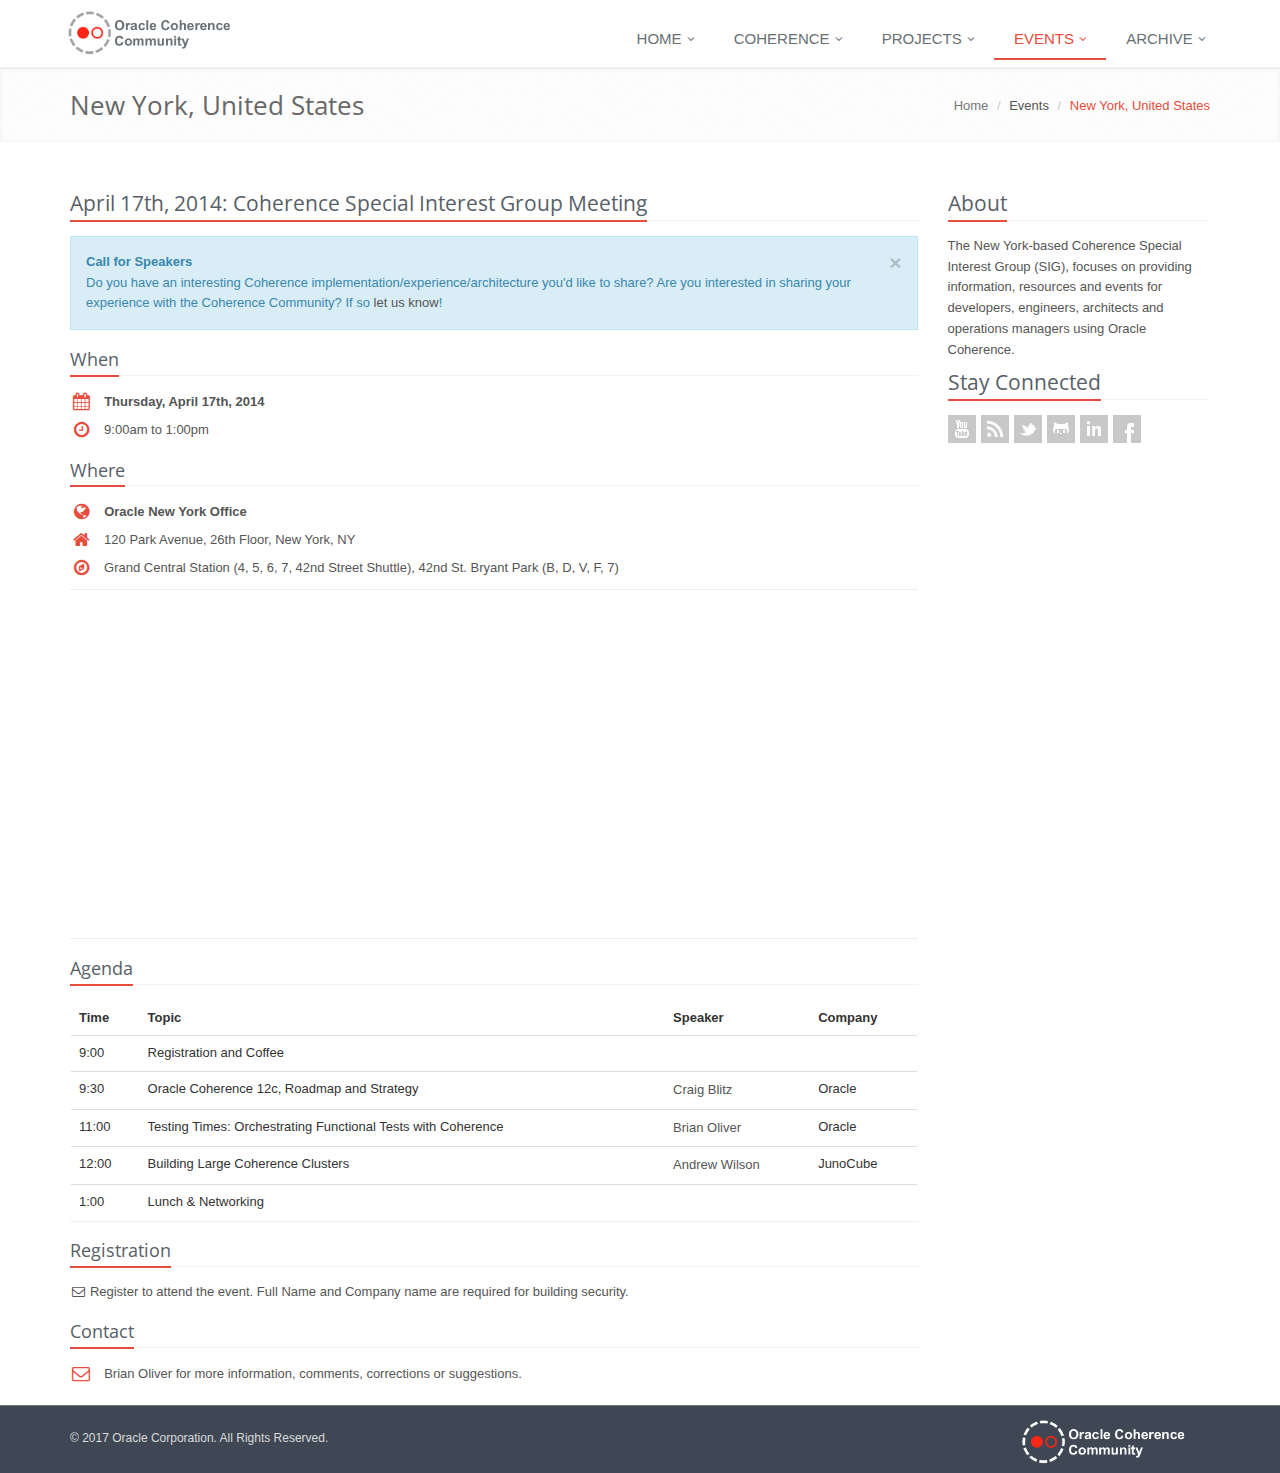
<file: events/newyork.html>
<!DOCTYPE html>
<!--[if IE 8]> <html lang="en" class="ie8"> <![endif]-->
<!--[if IE 9]> <html lang="en" class="ie9"> <![endif]-->
<!--[if !IE]><!-->
<html lang="en" xmlns="http://www.w3.org/1999/html"> <!--<![endif]-->
<head>
    <title>Oracle Coherence Community | New York, United States</title>

    <!-- Meta -->
    <meta charset="utf-8">
    <meta name="viewport" content="width=device-width, initial-scale=1.0">
    <meta name="description" content="">
    <meta name="author" content="">

    <!-- CSS Global Compulsory-->
    <link rel="stylesheet" href="../assets/plugins/bootstrap/css/bootstrap.css">
    <link rel="stylesheet" href="../assets/css/style.css">
    <link rel="stylesheet" href="../assets/css/headers/header1.css">
    <link rel="stylesheet" href="../assets/css/responsive.css">
    <link rel="shortcut icon" href="../favicon.ico">

    <!-- CSS Implementing Plugins -->
    <!-- <link href="//netdna.bootstrapcdn.com/font-awesome/4.0.3/css/font-awesome.css" rel="stylesheet"> -->
    <link rel="stylesheet" href="../assets/plugins/font-awesome/css/font-awesome.css">

    <!-- CSS Page Style -->
    <link rel="stylesheet" href="../assets/css/pages/blog.css">
    <link rel="stylesheet" href="../assets/css/pages/page_magazine.css">
    <link rel="stylesheet" href="../assets/css/pages/page_contact.css">

    <!-- CSS Theme -->
    <link rel="stylesheet" href="../assets/css/themes/oracle.css" id="style_color">
    <link rel="stylesheet" href="../assets/css/themes/headers/header1-oracle.css" id="style_color-header-1">
</head>

<body>
<!--=== Top ===-->
<div class="top">
    <div class="container">
    </div>
</div><!--/top-->
<!--=== End Top ===-->

<!--=== Header ===-->
<div class="header">
    <div class="navbar navbar-default" role="navigation">
        <div class="container">
            <!-- Brand and toggle get grouped for better mobile display -->
            <div class="navbar-header">
                <button type="button" class="navbar-toggle" data-toggle="collapse" data-target=".navbar-responsive-collapse">
                    <span class="sr-only">Toggle navigation</span>
                    <span class="icon-bar"></span>
                    <span class="icon-bar"></span>
                    <span class="icon-bar"></span>
                </button>
                <a class="navbar-brand" href="../index.html">
                    <img id="logo-header" src="../assets/img/logo-community.png" height="49" alt="Logo">
                </a>
            </div>

            <!-- Collect the nav links, forms, and other content for toggling -->
            <div class="collapse navbar-collapse navbar-responsive-collapse">
                <ul class="nav navbar-nav navbar-right">
                    <li class="dropdown">
                        <a href="../index.html" class="dropdown-toggle" data-hover="dropdown" data-delay="0" data-close-others="false">
                            Home
                            <i class="icon-angle-down"></i>
                        </a>
                    </li>
                    <li class="dropdown">
                        <a href="#" class="dropdown-toggle" data-toggle="dropdown" data-hover="dropdown" data-delay="0" data-close-others="false">
                            Coherence
                            <i class="icon-angle-down"></i>
                        </a>
                        <ul class="dropdown-menu">
                            <li><a href="http://www.oracle.com/technetwork/middleware/coherence/overview/index.html" target="_blank">Learn About Coherence</a></li>
                            <li><a href="http://www.oracle.com/technetwork/middleware/coherence/downloads/index.html" target="_blank">Downloads</a></li>
                            <li><a href="http://www.oracle.com/technetwork/middleware/coherence/documentation/index.html" target="_blank">Documentation</a></li>
                        </ul>
                    </li>
                    <li class="dropdown">
                        <a href="#" class="dropdown-toggle" data-toggle="dropdown" data-hover="dropdown" data-delay="0" data-close-others="false">
                            Projects
                            <i class="icon-angle-down"></i>
                        </a>
                        <ul class="dropdown-menu">
                            <li><a href="https://github.com/coherence-community/coherence-demo" target="_blank">Coherence Demo</a></li>
                            <li><a href="https://github.com/oracle/docker-images/tree/master/OracleCoherence" target="_blank">Coherence Docker</a></li>
                            <li><a href="https://github.com/coherence-community/coherence-hibernate" target="_blank">Coherence Hibernate</a></li>
                            <li><a href="https://github.com/coherence-community/coherence-incubator" target="_blank">Coherence Incubator</a></li>
                            <li><a href="https://github.com/coherence-community/coherence-rx" target="_blank">Coherence RX</a></li>
                            <li><a href="https://github.com/coherence-community/coherence-spring" target="_blank">Coherence Spring</a></li>
                            <li><a href="https://github.com/coherence-community/oracle-bedrock" target="_blank">Oracle Bedrock</a></li>
                        </ul>
                    </li>
                    <li class="dropdown active">
                        <a href="#" class="dropdown-toggle" data-toggle="dropdown" data-hover="dropdown" data-delay="0" data-close-others="false">
                            Events
                            <i class="icon-angle-down"></i>
                        </a>
                        <ul class="dropdown-menu">
                            <li><a href="london.html">London, United Kingdom</a></li>
                            <li><a href="newyork.html">New York, United States</a></li>
                            <li><a href="madrid.html">Madrid, Spain</a></li>
                            <li><a href="stockholm.html">Stockholm, Sweden</a></li>
                            <li><a href="munich.html">Munich, Germany</a></li>
                            <li><a href="melbourne.html">Melbourne, Australia</a></li>
                            <li><a href="seoul.html">Seoul, South Korea</a></li>
                            <li><a href="shenzhen.html">Shenzhen, China</a></li>
                            <li><a href="beijing.html">Beijing, China</a></li>
                            <li><a href="losangeles.html">Los Angeles, United States</a></li>
                        </ul>
                    </li>
                    <li class="dropdown">
                        <a href="#" class="dropdown-toggle" data-toggle="dropdown" data-hover="dropdown" data-delay="0" data-close-others="false">
                            Archive
                            <i class="icon-angle-down"></i>
                        </a>
                        <ul class="dropdown-menu">
                            <li><a href="../archive/speakers.html">Past Speakers</a></li>
                            <li><a href="../archive/presentations.html">Past Presentations</a></li>
                        </ul>
                    </li>
                </ul>
            </div><!-- /navbar-collapse -->
        </div>
    </div>
</div><!--/header-->
<!--=== End Header ===-->

<!--=== Breadcrumbs ===-->
<div class="breadcrumbs margin-bottom-40">
    <div class="container">
        <h1 class="pull-left">New York, United States</h1>
        <ul class="pull-right breadcrumb">
            <li><a href="../index.html">Home</a></li>
            <li>Events</li>
            <li class="active">New York, United States</li>
        </ul>
    </div>
</div><!--/breadcrumbs-->
<!--=== End Breadcrumbs ===-->

<!--=== Content Part ===-->
<div class="container">		
	<div class="row blog-page">    
        <!-- Left Sidebar -->
    	<div class="col-md-9">
            <!-- ----------------------------------------------------------------- ->
            <!-- YYYY-MM-DD ---------------- Blog Post ----------------------------->
            <div class="posts margin-bottom-10">
            	<div class="headline headline-md"><h2>April 17th, 2014: Coherence Special Interest Group Meeting</h2></div>

                <div class="alert alert-info fade in">
                    <button data-dismiss="alert" class="close" type="button">×</button>
                    <strong>Call for Speakers</strong> <br>
                    Do you have an interesting Coherence implementation/experience/architecture you'd like to share?
                    Are you interested in sharing your experience with the Coherence Community?  If so
                    <a href="mailto:brian.oliver@oracle.com" class="">let us know</a>!
                </div>
            </div>

            <div class="posts margin-bottom-20">
                <div class="headline headline-md"><h4>When</h4></div>
                <ul class="list-unstyled who">
                    <li><i class="icon-calendar"></i> <b>Thursday, April 17th, 2014</b></li>
                    <li><i class="icon-time"></i> 9:00am to 1:00pm</li>
                </ul>
            </div>

            <div class="posts margin-bottom-20">
                <div class="headline headline-md"><h4>Where</h4></div>
                <ul class="list-unstyled who">
                    <li><i class="icon-globe"></i> <b>Oracle New York Office</b></li>
                    <li><i class="icon-home"></i> 120 Park Avenue, 26th Floor, New York, NY</li>
                    <li><i class="icon-compass"></i> Grand Central Station (4, 5, 6, 7, 42nd Street Shuttle),
                                                     42nd St. Bryant Park (B, D, V, F, 7)</li>
                </ul>

                <!-- Google Map -->
                <div id="map" class="map">
                </div><!---/map-->
                <!-- End Google Map -->
            </div>

            <div class="posts margin-bottom-10">
                <div class="headline headline-md"><h4>Agenda</h4></div>
            </div>

            <!--Basic Table-->
            <div class="panel margin-bottom-20">
                <table class="table">
                    <thead>
                    <tr>
                        <th>Time</th>
                        <th>Topic</th>
                        <th>Speaker</th>
                        <th>Company</th>
                    </tr>
                    </thead>
                    <tbody>
                    <tr>
                        <td>9:00</td>
                        <td colspan="3">Registration and Coffee</td>
                    </tr>
                    <tr>
                        <td>9:30</td>
                        <td>Oracle Coherence 12c, Roadmap and Strategy</td>
                        <td><a href="../archive/speakers.html#craigblitz">Craig Blitz</a></td>
                        <td>Oracle</td>
                    </tr>
                    <tr>
                        <td>11:00</td>
                        <td>Testing Times: Orchestrating Functional Tests with Coherence</td>
                        <td><a href="../archive/speakers.html#brianoliver">Brian Oliver</a></td>
                        <td>Oracle</td>
                    </tr>
                    <tr>
                        <td>12:00</td>
                        <td>Building Large Coherence Clusters</td>
                        <td><a href="../archive/speakers.html#andrewwilson">Andrew Wilson</a></td>
                        <td>JunoCube</td>
                    </tr>
                    <tr>
                        <td>1:00</td>
                        <td colspan="3">Lunch & Networking</td>
                    </tr>
                    </tbody>
                </table>
            </div>
            <!--End Basic Table-->

            <div class="posts margin-bottom-20">
                <div class="headline headline-md"><h4>Registration</h4></div>
                <ul class="list-unstyled who30">
                    <li><i class="icon-envelope-alt"></i> <a href="mailto:brian.oliver@oracle.com?subject=NYCSIG Registration" class="">Register</a> to attend the event.
                        Full Name and Company name are required for building security.</li>
                </ul>
            </div>

            <div class="posts margin-bottom-20">
                <div class="headline headline-md"><h4>Contact</h4></div>
                <ul class="list-unstyled who">
                    <li><i class="icon-envelope-alt"></i> <a href="mailto:brian.oliver@oracle.com" class="">Brian Oliver</a> for more information, comments, corrections or suggestions.</li>
                </ul>
            </div>
            <!-- End: YYYY-MM-DD ----------- Blog Post ------------------------------>
            <!-- ----------------------------------------------------------------- -->
        </div>
        <!-- End Left Sidebar -->

        <!-- Right Sidebar -->
    	<div class="col-md-3 magazine-page">
            <!-- About -->
            <div class="posts margin-bottom-10">
                <div class="headline headline-md"><h2>About</h2></div>
                <p>
                    The New York-based Coherence Special Interest Group (SIG), focuses
                    on providing information, resources and events for developers,
                    engineers, architects and operations managers using Oracle Coherence.
                </p>
            </div>
            <!-- End About -->

            <!-- Stay Connected -->
            <div class="posts margin-bottom-60">
                <div class="headline headline-md"><h2>Stay Connected</h2></div>
                <ul class="social-icons">
                    <li><a href="https://www.youtube.com/user/OracleCoherence" data-original-title="Youtube" class="social_youtube" target="_blank"></a></li>
                    <li><a href="http://feeds.feedblitz.com/oraclecoherencereleases" data-original-title="Feed" class="social_rss" target="_blank"></a></li>
                    <li><a href="https://twitter.com/OracleCoherence" data-original-title="Twitter" class="social_twitter" target="_blank"></a></li>
                    <li><a href="https://github.com/coherence-community" data-original-title="Github" class="social_github" target="_blank"></a></li>
                    <li><a href="http://www.linkedin.com/groups?home=&gid=1782166" data-original-title="Linkedin" class="social_linkedin" target="_blank"></a></li>
                    <li><a href="http://www.facebook.com/oraclecoherence" data-original-title="Facebook" class="social_facebook" target="_blank"></a></li>
                </ul>
            </div>
            <!-- End Stay Connected -->
        </div>
        <!-- End Right Sidebar -->
    </div><!--/row-->        
</div><!--/container-->		
<!--=== End Content Part ===-->

<!--=== Copyright ===-->
<div class="copyright">
    <div class="container">
        <div class="row">
            <div class="col-md-6">
                <p class="copyright-space">
                    &copy; 2017 Oracle Corporation. All Rights Reserved.
                </p>
            </div>
            <div class="col-md-6">
                <a href="../index.html">
                    <img id="logo-footer" src="../assets/img/logo-community-dark.png" height="49" class="pull-right" alt="" />
                </a>
            </div>
        </div><!--/row-->
    </div><!--/container-->
</div><!--/copyright-->
<!--=== End Copyright ===-->

<!-- JS Global Compulsory -->
<script type="text/javascript" src="https://www.google-analytics.com/analytics.js"></script>
<script type="text/javascript" src="../assets/plugins/jquery-1.10.2.min.js"></script>
<script type="text/javascript" src="../assets/plugins/jquery-migrate-1.2.1.min.js"></script>
<script type="text/javascript" src="../assets/plugins/bootstrap/js/bootstrap.min.js"></script>
<script type="text/javascript" src="../assets/plugins/hover-dropdown.min.js"></script>

<!-- JS Implementing Plugins -->
<script type="text/javascript" src="https://maps.google.com/maps/api/js?sensor=true"></script>
<script type="text/javascript" src="../assets/plugins/gmap/gmap.js"></script>
<script type="text/javascript" src="../assets/plugins/flexslider/jquery.flexslider-min.js"></script>
<script type="text/javascript" src="../assets/plugins/parallax-slider/js/modernizr.js"></script>
<script type="text/javascript" src="../assets/plugins/parallax-slider/js/jquery.cslider.js"></script>

<!-- JS Page Level -->
<script type="text/javascript" src="../assets/js/app.js"></script>
<script type="text/javascript" src="../assets/js/pages/index.js"></script>
<script type="text/javascript" src="../assets/js/pages/contact.js"></script>
<!--[if lt IE 9]>
<script src="../../assets/plugins/respond.js"></script>
<![endif]-->
</body>
</html>
</file>
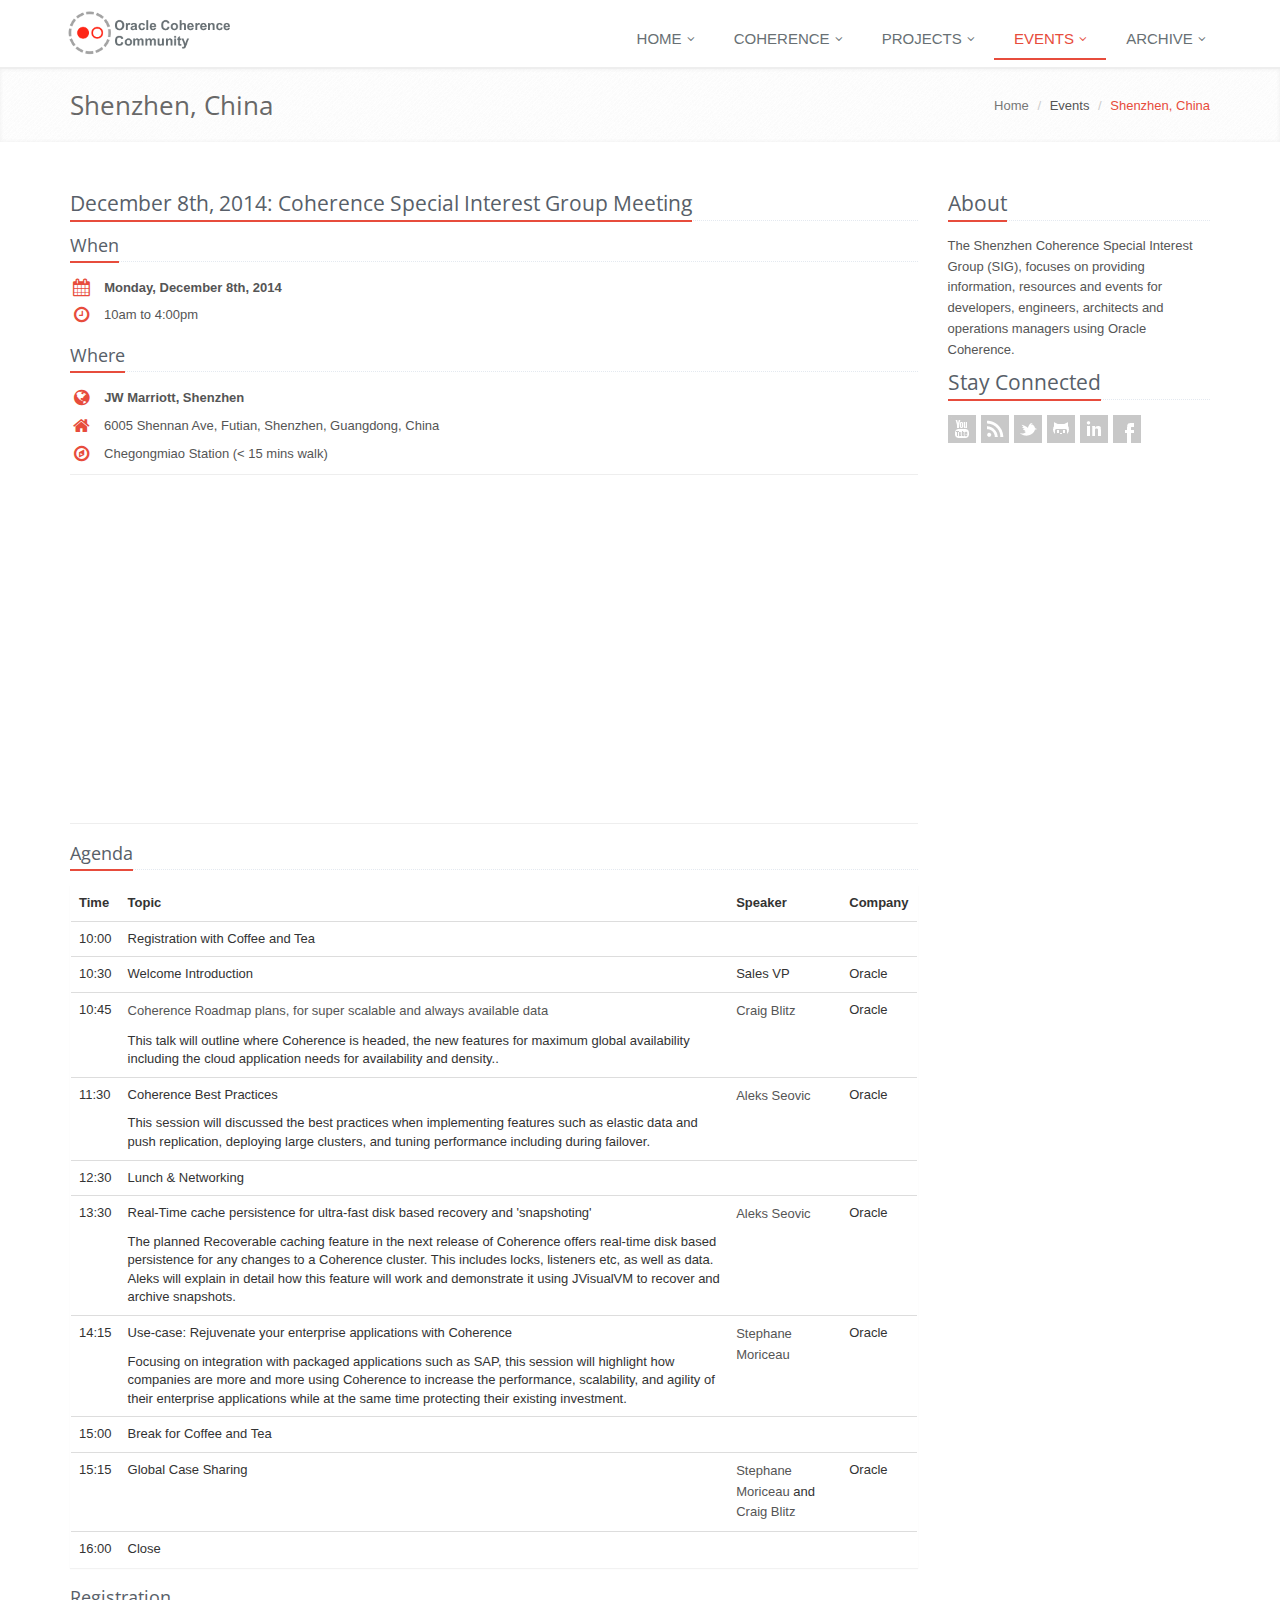
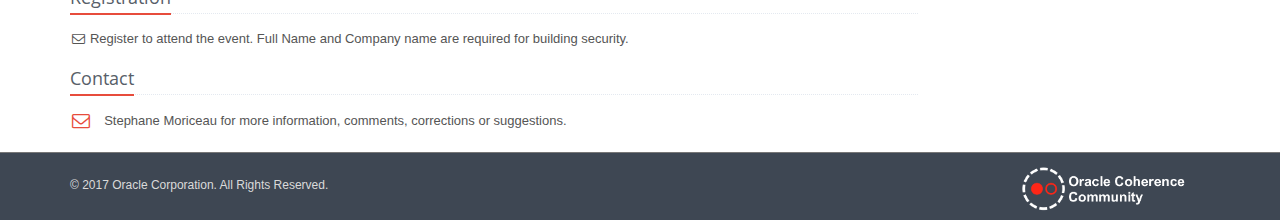
<file: events/shenzhen.html>
<!DOCTYPE html>
<!--[if IE 8]> <html lang="en" class="ie8"> <![endif]-->
<!--[if IE 9]> <html lang="en" class="ie9"> <![endif]-->
<!--[if !IE]><!-->
<html lang="en" xmlns="http://www.w3.org/1999/html"> <!--<![endif]-->
<head>
    <title>Oracle Coherence Community | Shenzhen, China</title>

    <!-- Meta -->
    <meta charset="utf-8">
    <meta name="viewport" content="width=device-width, initial-scale=1.0">
    <meta name="description" content="">
    <meta name="author" content="">

    <!-- CSS Global Compulsory-->
    <link rel="stylesheet" href="../assets/plugins/bootstrap/css/bootstrap.css">
    <link rel="stylesheet" href="../assets/css/style.css">
    <link rel="stylesheet" href="../assets/css/headers/header1.css">
    <link rel="stylesheet" href="../assets/css/responsive.css">
    <link rel="shortcut icon" href="../favicon.ico">
    <!-- CSS Implementing Plugins -->
    <!-- <link href="//netdna.bootstrapcdn.com/font-awesome/4.0.3/css/font-awesome.css" rel="stylesheet"> -->
    <link rel="stylesheet" href="../assets/plugins/font-awesome/css/font-awesome.css">
    <!-- CSS Page Style -->
    <link rel="stylesheet" href="../assets/css/pages/blog.css">
    <link rel="stylesheet" href="../assets/css/pages/page_magazine.css">
    <link rel="stylesheet" href="../assets/css/pages/page_contact.css">
    <!-- CSS Theme -->
    <link rel="stylesheet" href="../assets/css/themes/oracle.css" id="style_color">
    <link rel="stylesheet" href="../assets/css/themes/headers/header1-oracle.css" id="style_color-header-1">
</head>

<body>
<!--=== Top ===-->
<div class="top">
    <div class="container">
    </div>
</div><!--/top-->
<!--=== End Top ===-->
<!--=== Header ===-->
<div class="header">
    <div class="navbar navbar-default" role="navigation">
        <div class="container">
            <!-- Brand and toggle get grouped for better mobile display -->
            <div class="navbar-header">
                <button type="button" class="navbar-toggle" data-toggle="collapse" data-target=".navbar-responsive-collapse">
                    <span class="sr-only">Toggle navigation</span>
                    <span class="icon-bar"></span>
                    <span class="icon-bar"></span>
                    <span class="icon-bar"></span>
                </button>
                <a class="navbar-brand" href="../index.html">
                    <img id="logo-header" src="../assets/img/logo-community.png" height="49" alt="Logo">
                </a>
            </div>

            <!-- Collect the nav links, forms, and other content for toggling -->
            <div class="collapse navbar-collapse navbar-responsive-collapse">
                <ul class="nav navbar-nav navbar-right">
                    <li class="dropdown">
                        <a href="../index.html" class="dropdown-toggle" data-hover="dropdown" data-delay="0" data-close-others="false">
                            Home
                            <i class="icon-angle-down"></i>
                        </a>
                    </li>
                    <li class="dropdown">
                        <a href="#" class="dropdown-toggle" data-toggle="dropdown" data-hover="dropdown" data-delay="0" data-close-others="false">
                            Coherence
                            <i class="icon-angle-down"></i>
                        </a>
                        <ul class="dropdown-menu">
                            <li><a href="http://www.oracle.com/technetwork/middleware/coherence/overview/index.html" target="_blank">Learn About Coherence</a></li>
                            <li><a href="http://www.oracle.com/technetwork/middleware/coherence/downloads/index.html" target="_blank">Downloads</a></li>
                            <li><a href="http://www.oracle.com/technetwork/middleware/coherence/documentation/index.html" target="_blank">Documentation</a></li>
                        </ul>
                    </li>
                    <li class="dropdown">
                        <a href="#" class="dropdown-toggle" data-toggle="dropdown" data-hover="dropdown" data-delay="0" data-close-others="false">
                            Projects
                            <i class="icon-angle-down"></i>
                        </a>
                        <ul class="dropdown-menu">
                            <li><a href="https://github.com/coherence-community/coherence-demo" target="_blank">Coherence Demo</a></li>
                            <li><a href="https://github.com/oracle/docker-images/tree/master/OracleCoherence" target="_blank">Coherence Docker</a></li>
                            <li><a href="https://github.com/coherence-community/coherence-hibernate" target="_blank">Coherence Hibernate</a></li>
                            <li><a href="https://github.com/coherence-community/coherence-incubator" target="_blank">Coherence Incubator</a></li>
                            <li><a href="https://github.com/coherence-community/coherence-rx" target="_blank">Coherence RX</a></li>
                            <li><a href="https://github.com/coherence-community/coherence-spring" target="_blank">Coherence Spring</a></li>
                            <li><a href="https://github.com/coherence-community/oracle-bedrock" target="_blank">Oracle Bedrock</a></li>
                        </ul>
                    </li>
                    <li class="dropdown active">
                        <a href="#" class="dropdown-toggle" data-toggle="dropdown" data-hover="dropdown" data-delay="0" data-close-others="false">
                            Events
                            <i class="icon-angle-down"></i>
                        </a>
                        <ul class="dropdown-menu">
                            <li><a href="london.html">London, United Kingdom</a></li>
                            <li><a href="newyork.html">New York, United States</a></li>
                            <li><a href="madrid.html">Madrid, Spain</a></li>
                            <li><a href="stockholm.html">Stockholm, Sweden</a></li>
                            <li><a href="munich.html">Munich, Germany</a></li>
                            <li><a href="melbourne.html">Melbourne, Australia</a></li>
                            <li><a href="seoul.html">Seoul, South Korea</a></li>
                            <li><a href="shenzhen.html">Shenzhen, China</a></li>
                            <li><a href="beijing.html">Beijing, China</a></li>
                            <li><a href="losangeles.html">Los Angeles, United States</a></li>
                        </ul>
                    </li>
                    <li class="dropdown">
                        <a href="#" class="dropdown-toggle" data-toggle="dropdown" data-hover="dropdown" data-delay="0" data-close-others="false">
                            Archive
                            <i class="icon-angle-down"></i>
                        </a>
                        <ul class="dropdown-menu">
                            <li><a href="../archive/speakers.html">Past Speakers</a></li>
                            <li><a href="../archive/presentations.html">Past Presentations</a></li>
                        </ul>
                    </li>
                </ul>
            </div><!-- /navbar-collapse -->
        </div>
    </div>
</div><!--/header-->
<!--=== End Header ===-->

<!--=== Breadcrumbs ===-->
<div class="breadcrumbs margin-bottom-40">
    <div class="container">
        <h1 class="pull-left">Shenzhen, China</h1>
        <ul class="pull-right breadcrumb">
            <li><a href="../index.html">Home</a></li>
            <li>Events</li>
            <li class="active">Shenzhen, China</li>
        </ul>
    </div>
</div><!--/breadcrumbs-->
<!--=== End Breadcrumbs ===-->

<!--=== Content Part ===-->
<div class="container">		
	<div class="row blog-page">    
        <!-- Left Sidebar -->
    	<div class="col-md-9">
            <!-- ----------------------------------------------------------------- ->
            <!-- YYYY-MM-DD ---------------- Blog Post ----------------------------->
            <div class="posts margin-bottom-10">
            	<div class="headline headline-md"><h2>December 8th, 2014: Coherence Special Interest Group Meeting</h2></div>
            </div>

            <div class="posts margin-bottom-20">
                <div class="headline headline-md"><h4>When</h4></div>
                <ul class="list-unstyled who">
                    <li><i class="icon-calendar"></i> <b>Monday, December 8th, 2014</b></li>
                    <li><i class="icon-time"></i> 10am to 4:00pm</li>
                </ul>
            </div>

            <div class="posts margin-bottom-20">
                <div class="headline headline-md"><h4>Where</h4></div>
                <ul class="list-unstyled who">
                    <li><i class="icon-globe"></i> <b>JW Marriott, Shenzhen</b></li>
                    <li><i class="icon-home"></i> 6005 Shennan Ave, Futian, Shenzhen, Guangdong, China</li>
                    <li><i class="icon-compass"></i> Chegongmiao Station (< 15 mins walk)</li>
                </ul>

                <!-- Google Map -->
                <div id="map" class="map">
                </div><!---/map-->
                <!-- End Google Map -->
            </div>

            <div class="posts margin-bottom-10">
                <div class="headline headline-md"><h4>Agenda</h4></div>
            </div>

            <!--Basic Table-->
            <div class="panel margin-bottom-20">
                <table class="table">
                    <thead>
                    <tr>
                        <th>Time</th>
                        <th>Topic</th>
                        <th>Speaker</th>
                        <th>Company</th>
                    </tr>
                    </thead>
                    <tbody>
                    <tr>
                        <td>10:00</td>
                        <td colspan="3">Registration with Coffee and Tea</td>
                    </tr>
                    <tr>
                        <td>10:30</td>
                        <td>Welcome Introduction</td>
                        <td>Sales VP</td>
                        <td>Oracle</td>
                    </tr>
                    <tr>
                        <td>10:45</td>
                        <td><a href="../archive/presentations.html#2014-11-07-Craig-Blitz-Coherence-Roadmap-plans">Coherence Roadmap plans, for super scalable and always available data</a><p></p>
                            This talk will outline where Coherence is headed, the new features for maximum global
                            availability including the cloud application needs for availability and density..</td>
                        <td><a href="../archive/speakers.html#craigblitz">Craig Blitz</a></td>
                        <td>Oracle</td>
                    </tr>
                    <tr>
                        <td>11:30</td>
                        <td>Coherence Best Practices<p></p>
                            This session will discussed the best practices when implementing features such as elastic data and push replication,
                            deploying large clusters, and tuning performance including during failover. </td>
                        <td><a href="../archive/speakers.html#aleksandarseovic">Aleks Seovic</a></td>
                        <td>Oracle</td>
                    </tr>
                    <tr>
                        <td>12:30</td>
                        <td colspan="3">Lunch & Networking</td>
                    </tr>
                    <tr>
                        <td>13:30</td>
                        <td>Real-Time cache persistence for ultra-fast disk based recovery and 'snapshoting'<p></p>
                            The planned Recoverable caching feature in the next release of Coherence offers real-time disk based persistence for any changes to a Coherence
                            cluster. This includes locks, listeners etc, as well as data. Aleks will explain in detail
                            how this feature will work and demonstrate it using JVisualVM to recover and archive snapshots.
                        </td>
                        <td><a href="../archive/speakers.html#aleksandarseovic">Aleks Seovic</a></td>
                        <td>Oracle</td>
                    </tr>
                    <tr>
                        <td>14:15</td>
                        <td>Use-case: Rejuvenate your enterprise applications with Coherence<p></p>
                            Focusing on integration with packaged applications such as SAP, this session will highlight
                            how companies are more and more using Coherence to increase the performance, scalability,
                            and agility of their enterprise applications while at the same time protecting their existing investment.
                        </td>
                        <td><a href="../archive/speakers.html#stephanemoriceau">Stephane Moriceau</a></td>
                        <td>Oracle</td>
                    </tr>
                    <tr>
                        <td>15:00</td>
                        <td colspan="3">Break for Coffee and Tea</td>
                    </tr>
                    <tr>
                        <td>15:15</td>
                        <td>Global Case Sharing<p></p></td>
                        <td><a href="../archive/speakers.html#stephanemoriceau">Stephane Moriceau</a> and <a href="../archive/speakers.html#craigblitz">Craig Blitz</a></td>
                        <td>Oracle</td>
                    </tr>
                    <tr>
                        <td>16:00</td>
                        <td colspan="3">Close</td>
                    </tr>
                    </tbody>
                </table>
            </div>
            <!--End Basic Table-->

            <div class="posts margin-bottom-20">
                <div class="headline headline-md"><h4>Registration</h4></div>
                <ul class="list-unstyled who30">
                    <li><i class="icon-envelope-alt"></i> <a href="mailto:stephane.moriceau@oracle.com?subject=Shenzhen SIG Registration" class="">Register</a> to attend the event.
                        Full Name and Company name are required for building security.</li>
                </ul>
            </div>

            <div class="posts margin-bottom-20">
                <div class="headline headline-md"><h4>Contact</h4></div>
                <ul class="list-unstyled who">
                    <li><i class="icon-envelope-alt"></i> <a href="mailto:stephane.moriceau@oracle.com" class="">Stephane Moriceau</a> for more information, comments, corrections or suggestions.</li>
                </ul>
            </div>
            <!-- End: YYYY-MM-DD ----------- Blog Post ----------------------------->
            <!-- ---------------------------------------------------------------- -->
        </div>
        <!-- End Left Sidebar -->

        <!-- Right Sidebar -->
    	<div class="col-md-3 magazine-page">
            <!-- About -->
            <div class="posts margin-bottom-10">
                <div class="headline headline-md"><h2>About</h2></div>
                <p>
                    The Shenzhen Coherence Special Interest Group (SIG), focuses
                    on providing information, resources and events for developers,
                    engineers, architects and operations managers using Oracle Coherence.
                </p>
            </div>
            <!-- End About -->

            <!-- Stay Connected -->
            <div class="posts margin-bottom-60">
                <div class="headline headline-md"><h2>Stay Connected</h2></div>
                <ul class="social-icons">
                    <li><a href="https://www.youtube.com/user/OracleCoherence" data-original-title="Youtube" class="social_youtube" target="_blank"></a></li>
                    <li><a href="http://feeds.feedblitz.com/oraclecoherencereleases" data-original-title="Feed" class="social_rss" target="_blank"></a></li>
                    <li><a href="https://twitter.com/OracleCoherence" data-original-title="Twitter" class="social_twitter" target="_blank"></a></li>
                    <li><a href="https://github.com/coherence-community" data-original-title="Github" class="social_github" target="_blank"></a></li>
                    <li><a href="http://www.linkedin.com/groups?home=&gid=1782166" data-original-title="Linkedin" class="social_linkedin" target="_blank"></a></li>
                    <li><a href="http://www.facebook.com/oraclecoherence" data-original-title="Facebook" class="social_facebook" target="_blank"></a></li>
                </ul>
            </div>
            <!-- End Stay Connected -->
        </div>
        <!-- End Right Sidebar -->
    </div><!--/row-->        
</div><!--/container-->		
<!--=== End Content Part ===-->

<!--=== Copyright ===-->
<div class="copyright">
    <div class="container">
        <div class="row">
            <div class="col-md-6">
                <p class="copyright-space">
                    &copy; 2017 Oracle Corporation. All Rights Reserved.
                </p>
            </div>
            <div class="col-md-6">
                <a href="../index.html">
                    <img id="logo-footer" src="../assets/img/logo-community-dark.png" height="49" class="pull-right" alt="" />
                </a>
            </div>
        </div><!--/row-->
    </div><!--/container-->
</div><!--/copyright-->
<!--=== End Copyright ===-->

<!-- JS Global Compulsory -->
<script type="text/javascript" src="https://www.google-analytics.com/analytics.js"></script>
<script type="text/javascript" src="../assets/plugins/jquery-1.10.2.min.js"></script>
<script type="text/javascript" src="../assets/plugins/jquery-migrate-1.2.1.min.js"></script>
<script type="text/javascript" src="../assets/plugins/bootstrap/js/bootstrap.min.js"></script>
<script type="text/javascript" src="../assets/plugins/hover-dropdown.min.js"></script>

<!-- JS Implementing Plugins -->
<script type="text/javascript" src="https://maps.google.com/maps/api/js?sensor=true"></script>
<script type="text/javascript" src="../assets/plugins/gmap/gmap.js"></script>
<script type="text/javascript" src="../assets/plugins/flexslider/jquery.flexslider-min.js"></script>
<script type="text/javascript" src="../assets/plugins/parallax-slider/js/modernizr.js"></script>
<script type="text/javascript" src="../assets/plugins/parallax-slider/js/jquery.cslider.js"></script>

<!-- JS Page Level -->
<script type="text/javascript" src="../assets/js/app.js"></script>
<script type="text/javascript" src="../assets/js/pages/index.js"></script>
<script type="text/javascript" src="../assets/js/pages/contact.js"></script>
<!--[if lt IE 9]>
<script src="../assets/plugins/respond.js"></script>
<![endif]-->
</body>
</html>
</file>
<file: assets/css/headers/header1.css>
/*Top Bar (login, search etc.)
------------------------------------*/
.top {
	padding-top: 8px;
}

.top ul.loginbar {
	margin: 0;
	padding: 0;
	z-index: 9999;
	position: relative;
}

.top ul.loginbar > li {
	display: inline;
	list-style: none;
	padding-bottom: 15px;
}

.top ul.loginbar > li > a, 
.top ul.loginbar > li > a:hover {
	color: #7c8082;
	font-size: 11px;
	text-transform: uppercase;
	font-family: 'Open Sans', sans-serif;
}

.top ul.loginbar li.devider { 
	top: -1px;
	padding: 0;
	font-size: 8px;
	position: relative;
	margin: 0 9px 0 5px;
	font-family: Tahoma;
	border-right: solid 1px #bbb;
}

.top ul.loginbar li i.icon-globe { 
	color: #bbb;
}

/*Lenguages*/
.top ul.lenguages {
	top: 25px;
	left: -5px;
	display: none;
	padding: 4px 0;
	padding-left: 0; 
	list-style: none;
	min-width: 100px;
	position: absolute;
	background: #f0f0f0;
}

.top li:hover ul.lenguages {
	display: block;
}

.top ul.lenguages:after {
	top: -4px;
	width: 0; 
	height: 0;
	left: 8px;
	content: " "; 
	display: block; 
	position: absolute;
	border-bottom: 6px solid #f0f0f0;	
	border-left: 6px solid transparent;
	border-right: 6px solid transparent;
	border-left-style: inset; /*FF fixes*/
	border-right-style: inset; /*FF fixes*/
}

.top ul.lenguages li a {
	color: #555;
	display: block;
	font-size: 10px;
	padding: 2px 12px;
	margin-bottom: 1px;
	text-transform: uppercase; 
	font-family:'Open Sans', sans-serif;	
}

.top ul.lenguages li.active a i {
	color: #999;
	float: right;
	margin-top: 2px;
}

.top ul.lenguages li a:hover, 
.top ul.lenguages li.active a {
	background: #fafafa;
}

.top ul.lenguages li a:hover {
	text-decoration: none; 
}

/*Header Default
------------------------------------*/
.header {
	z-index:999;
	position:relative;
	border-bottom:solid 2px #eee;
}

.header .navbar {
	margin: 0;
	min-height: inherit;
}

.header .navbar-default {
	border: none;
	background: none;
}

.header .navbar-collapse {
	position: relative;
	/*max-height: inherit;*/
}

/*Brand*/
.header .navbar-brand { 
	z-index: 2;
	position: relative;
	padding: 0 10px 10px;
}

/*Navbar*/
.header .navbar-default .navbar-nav > li > a {
	color: #687074;
	font-size: 15px;
	font-weight:400;
	padding: 9px 20px;
	text-transform: uppercase;
}

.header .navbar-default .navbar-nav > .active > a {
	color: #72c02c;
}

/*Dropdown*/
.header .navbar-right .dropdown-menu {
	right: inherit;
}

.header .navbar .nav > li > a i.icon-angle-down {
	top: -1px;
	left: 1px;
	font-size: 12px;
	position: relative;
	margin: 0 !important;
}

/*Navber Toggle*/
.navbar-toggle,
.navbar-default .navbar-toggle:hover, 
.navbar-default .navbar-toggle:focus {
	background: #72c02c;
}

.navbar-toggle:hover {
	background: #5fb611 !important;
}

.navbar-default .navbar-toggle {
	border-color: #5fb611;
}

.navbar-default .navbar-toggle .icon-bar {
	background: #fff;
}

/*Serach Box*/
.header .navbar .search-open {
	right: 0; 
	top: 50px; 
	display: none;
	padding: 14px; 
	position: absolute;
	background: #fcfcfc; 
	border-top: solid 2px #eee;
	box-shadow: 0 1px 3px #ddd; 
}

.header .navbar .nav > li > a.search {
	color: #aaa;
	cursor: pointer;
	padding: 8px 8px 10px;
	border-bottom-color: #aaa;
	background: #f7f7f7 !important;
}

.header .navbar .nav > li > a.search:hover {
	color: #72c02c;
	border-bottom-color: #72c02c;
}

.header .navbar .search-open form {
	margin: 0;	
}

.header .navbar a.search [class^="icon-"],
.header .navbar a.search [class*=" icon-"] {
  width: 1.25em;
  text-align: center;
  display: inline-block;
}

.header .navbar a.search [class^="icon-"].icon-large,
.header .navbar a.search [class*=" icon-"].icon-large {
  /* increased font size for icon-large */
  width: 1.5625em;
}

/*Responsive @Media 
------------------------------------*/
@media (min-width: 767px) {
	/*Navbar Collapse*/
	.header .navbar-collapse {
		padding: 0;
	}

	/*Navbar*/
	.header .navbar-nav {
		top: 2px;
		margin-top: 10px;
		position: relative;
	}

	.header .navbar-default .navbar-nav > li > a,
	.header .navbar-default .navbar-nav > li > a:focus {	
		border-bottom: solid 2px transparent;
	}

	.header .navbar-default .navbar-nav > li > a:hover,
	.header .navbar-default .navbar-nav > .active > a {
		border-bottom: solid 2px #72c02c;
	}

	.header .navbar-default .navbar-nav > li > a,
	.header .navbar-default .navbar-nav > li > a:hover,
	.header .navbar-default .navbar-nav > li > a:focus,	
	.header .navbar-default .navbar-nav > .active > a, 
	.header .navbar-default .navbar-nav > .active > a:hover, 
	.header .navbar-default .navbar-nav > .active > a:focus {
		background: none;
	}

	.header .navbar-default .navbar-nav > .open > a,
	.header .navbar-default .navbar-nav > .open > a:hover,
	.header .navbar-default .navbar-nav > .open > a:focus {
		color: #72c02c;
	}

	/*Dropdown Menu*/
	.header .dropdown-menu { 
		padding: 0;
		border: none;
		min-width: 200px;
		border-radius: 0; 
		z-index: 9999 !important;
		margin-top: -2px !important; 
		border-top: solid 2px #72c02c; 
		border-bottom: solid 2px #687074; 
	}

	.header .dropdown-menu li a { 
		color: #687074; 
		font-size: 13px; 
		font-weight: 400; 
		padding: 6px 15px; 
		border-bottom: solid 1px #eee;
	}

	.header .dropdown-menu .active > a,
	.header .dropdown-menu li > a:hover {
		color: #fff;
		filter: none !important;
		background: #687074 !important;
		-webkit-transition: all 0.1s ease-in-out;
		-moz-transition: all 0.1s ease-in-out;
		-o-transition: all 0.1s ease-in-out;
		transition: all 0.1s ease-in-out;
	}

	.header .dropdown-menu li > a:focus {
		background: none;
		filter: none !important;
	}

	/*Search Box*/
	.header .navbar .search-open {
		width: 330px;
	}	
}

@media (max-width: 767px) {
	/*Search Box*/
	.header .navbar .search-open {
		left: 20px; 
		top: inherit;
		bottom: -5px; 
		padding: 15px;
		border-top: none;
		box-shadow: none;
		background: none; 
	}	
}
</file>
<file: assets/css/pages/blog.css>
/*Blog Large
------------------------------------*/
/*Blog Page*/
.blog h2 {
	color: #555;
	font-size: 21px;
	line-height: 32px;
	margin-bottom: 10px;
}

.blog h2 a {
	line-height: 32px;
}

.blog h2 a:hover {
	text-decoration: none;
}

.blog .blog-img { 
	margin: 20px 0;
}

/*Blog Content Tags*/
.blog-post-tags {
	padding: 5px 0 8px;
	margin-bottom: 10px;
	border-top: solid 1px #eee;
	border-bottom: solid 1px #eee;
}

.blog-post-tags ul {
	margin-bottom: 0;
}

.blog-post-tags li {
	font-size: 12px;
}

.blog-post-tags li i {
	color: #777;
}

.blog-post-tags ul.blog-info {
	color: #eee;
	margin-bottom: 3px;
}

.blog-post-tags ul.blog-tags a {
	color: #555;
	font-size: 11px;
	display: inline;
	padding: 3px 7px;
	margin-right: 2px;
	background: #f4f4f4;
}

.blog-post-tags ul.blog-tags a:hover {
	background: #72c02c;
}

/*Blog Item Page
------------------------------------*/
.blog-item .media img {
	top: 3px;
	width: 54px;
	height: 54px;
	position: relative;
}

.post-comment h3,
.blog-item .media h3 {
	color: #72c02c;
	font-size: 21px;
	margin-bottom: 25px;
}

.blog-item .media h4.media-heading {
	color: #555;
	font-size: 17px;
	position: relative;
}

.blog-item .media h4.media-heading span {
	top: 3px; 
	right: 0;
	color: #777;
	font-size: 12px;
	position: absolute;
}

.blog-item .media h4.media-heading span a {
	color: #72c02c;
}

/*Blog Medium
------------------------------------*/
.blog-medium .blog-info li {
	color: #777;
}

/* Medium devices (desktops, 992px and up) */
@media (max-width: 992px) {
	.blog-medium img {
		margin-bottom: 20px;
	}
}

/*Blog Full Wisth
------------------------------------*/
.blog-full-width ul.blog-info {
	margin-bottom: 0;
}
</file>
<file: assets/css/pages/page_magazine.css>
/*Sidebar Features
------------------------------------*/
/*Page Styles*/
.magazine-page h3,
.magazine-page h3 a {
	color: #555;
	font-size: 20px;
	font-weight: 200;
	line-height: 28px;
	margin-bottom: 1px;
	text-decoration: none;
}

.magazine-page h3 a:hover {
	color: #72c02c;
}

.magazine-page span.magazine-badge {
	top: 0;
	left: 0;
	color: #fff;
	font-size: 14px;
	padding: 2px 8px;
	position: absolute;
	font-style: inherit;
}

.magazine-page span.magazine-badge-default {
	background: #7f8c8d;
}
.magazine-page span.magazine-badge-red {
	background: #e74c3c;
}
.magazine-page span.magazine-badge-green {
	background: #2ecc71;
}
.magazine-page span.magazine-badge-blue {
	background: #3498db;
}

/*Magazine News*/
.magazine-news {
	margin-bottom: 20px;
}

.magazine-news h3 {
	margin: 15px 0 10px;
}

.magazine-news .by-author strong {
	color: #72c02c;
}

.magazine-news .by-author span {
	color: #777;
}

.magazine-news a.read-more {
	color: #72c02c;
}

.magazine-news .by-author {
	margin-bottom: 8px;
}

.magazine-news-img {
	overflow: hidden;
	max-height: 150px;
	position: relative;
}

/*Magazine Mini News*/
.magazine-mini-news .post-author {
	font-size: 11px;
}

.magazine-mini-news h3,
.magazine-mini-news h3 a {
	font-size: 16px;
	line-height: 22px;
	margin-bottom: 6px;
}

.magazine-mini-news .post-author {
	margin-bottom: 8px;
}

.magazine-mini-news .post-author span {
	color: #555;
}

.magazine-mini-news .post-author strong {
	color: #72c02c;
}

.news-read-more {
	margin: 20px 0; 
}

.news-read-more a {
	font-size: 14px;
}

.news-read-more a:hover {
	text-decoration: none;
}

.news-read-more i {
	color: #fff;
	padding: 2px 3px;
	font-size: 14px;
	background: #72c02c;
}

/*Sidebar Posts*/
.magazine-posts {
	margin-bottom: 18px;
}

.magazine-posts span {
	color: #555;
	display: block;
	font-size: 12px;
	font-style: italic;
	margin-bottom: 12px;
}

.magazine-posts .magazine-posts-img {
	overflow: hidden;
	max-height: 105px;
	position: relative;
}

.magazine-posts .magazine-posts-img:hover img {
	opacity: 0.9;
}

/*Sidebar Categories*/
.magazine-sb-categories ul li {
	font-size: 14px;
	margin-bottom: 5px;
}

.magazine-sb-categories ul i {
	color: #72c02c;
	font-size: 14px;
}

/*Sidebar Social*/
.magazine-sb-social .social-icons li {
	margin-right: 8px;
	margin-bottom: 8px;
}
</file>
<file: assets/css/themes/oracle.css>
a:focus, 
a:hover, 
a:active {
	color: #e74c3c;
}

.color-green {
	color: #e74c3c;
}

a.read-more:hover { 
	color:#e74c3c; 
}

.linked:hover {
	color:#e74c3c;
}

/*Sliders
------------------------------------*/
/*Main Parallax Sldier*/
.da-slide h2 i {
	background:url(../../plugins/parallax-slider/img/bg-heading-red.png) repeat;
}

/*Sequence Parallax Sldier*/
.sequence-inner {
  background: -webkit-gradient(linear, 0 0, 0 bottom, from(#fff), to(#f9e6e6));
  background: -webkit-linear-gradient(#fff, #f9e6e6);
  background: -moz-linear-gradient(#fff, #f9e6e6);
  background: -ms-linear-gradient(#fff, #f9e6e6);
  background: -o-linear-gradient(#fff, #f9e6e6);
  background: linear-gradient(#fff, #f9e6e6)
}

#sequence-theme h2 {
	background:rgba(231, 76, 60, 0.8);
}

#sequence-theme .info p {
	background:rgba(231, 76, 60, 0.8);
}

/*Purchase
------------------------------------*/
.purchase a.btn-buy {
	background:#e74c3c;
	text-shadow:0 1px 0 #c0392b;
}
.purchase a.btn-buy:hover {
	background:#c0392b;
} 

/*Buttons
------------------------------------*/
.btn-u {
	background: #e74c3c;
}

.btn-u:hover {
	background: #c0392b;
}

/*Service
------------------------------------*/
.service .service-icon {
	color:#e74c3c;	
}

/*Service Blocks*/
.service-alternative .service:hover { 
	background:#e74c3c;
} 

/*Thumbnail (Recent Work)
------------------------------------*/
.thumbnail-style h3 a:hover {
	color:#e74c3c;
}

.thumbnail-style a.btn-more {
	background:#e74c3c;
}
.thumbnail-style a.btn-more:hover {
	box-shadow:0 0 0 2px #c0392b;
}

/*Carousel (Recent Work)*/
.recent-work a:hover span {
	border-bottom:solid 2px #e74c3c;
}

.bx-wrapper .bx-prev {
	background-image: url(../../plugins/bxslider/images/controls-red.png);
}
.bx-wrapper .bx-next {
	background-image: url(../../plugins/bxslider/images/controls-red.png);
}

/*Typography
------------------------------------*/
/*Heading*/
.headline h2, 
.headline h3, 
.headline h4 {
	border-bottom:2px solid #e74c3c;
}

/*Blockquote*/
blockquote:hover {
	border-left-color:#e74c3c; 
}

.hero {
	border-left-color: #e74c3c;
}

/*Carousel
------------------------------------*/
.carousel-arrow a.carousel-control:hover {
	color: #e74c3c;
}

/*Footer
------------------------------------*/
.footer a,
.copyright a,
.footer a:hover,
.copyright a:hover {
	color: #e74c3c;
}

/*Footer Blog*/
.footer .dl-horizontal a:hover {
	color:#e74c3c !important;
}

/*Blog Posts
------------------------------------*/
.posts .dl-horizontal a:hover { 
	color:#e74c3c; 
}

.posts .dl-horizontal:hover dt img,
.posts .dl-horizontal:hover dd a { 
	color: #e74c3c;
	border-color: #e74c3c !important;
}

/*Post Comment*/
.post-comment h3, 
.blog-item .media h3,
.blog-item .media h4.media-heading span a {
	color: #e74c3c;
}

/*Tabs
------------------------------------*/
/*Tabs v1*/
.tab-v1 .nav-tabs { 
	border-bottom: solid 2px #e74c3c; 	
}

.tab-v1 .nav-tabs > .active > a, 
.tab-v1 .nav-tabs > .active > a:hover, 
.tab-v1 .nav-tabs > .active > a:focus { 
	background: #e74c3c; 
}

.tab-v1 .nav-tabs > li > a:hover { 
	background: #e74c3c; 
}

/*Tabs v2*/
.tab-v2 .nav-tabs li.active a {
	border-top: solid 2px #e74c3c;
}

/*Tabs v3*/
.tab-v3 .nav-pills li a:hover,
.tab-v3 .nav-pills li.active a {
	background: #e74c3c;
	border: solid 1px #c0392b;
}

/*Accardion
------------------------------------*/
.acc-home a.active,
.acc-home a.accordion-toggle:hover { 
	color:#e74c3c; 
}
.acc-home .collapse.in { 
	border-bottom:solid 1px #e74c3c; 
}

/*Testimonials
------------------------------------*/
.testimonials .testimonial-info {
	color: #e74c3c;
}

.testimonials .carousel-arrow i:hover {
	background: #e74c3c;
}

/*Info Blocks
------------------------------------*/
.info-blocks:hover i.icon-info-blocks {
	color: #e74c3c;
}

/*Breadcrumb
------------------------------------*/
.breadcrumb li.active,
.breadcrumb li a:hover {
	color:#e74c3c;
}

/*About Page
------------------------------------*/
.team .thumbnail-style:hover h3 a {
	color:#e74c3c !important;
}

/*Social Icons*/
.team ul.team-socail li i:hover {
	background: #e74c3c;
}

/*Pricing Page
------------------------------------*/
/*Pricing Head*/
.pricing:hover h4 {
	color:#e74c3c;
}

.pricing-head h3 {
	background:#e74c3c;
	text-shadow:0 1px 0 #d35400;
	border-bottom:solid 1px #d35400;
}
.pricing-head h4 {
	color:#999;
	background:#fcfcfc;
	border-bottom:solid 1px #ffe7d1;
}
	
/*Pricing Content*/
.pricing-content li {
	border-bottom:solid 1px #ffe7d1;
}
.pricing-content li i {
	color:#e74c3c;
}

/*Pricing Footer*/
.pricing-footer a,
.pricing-footer button {
	background:#e74c3c;
	text-shadow:0 1px 0 #c0392b;
	border-bottom:solid 2px #c0392b;
}
.pricing-footer a:hover,
.pricing-footer button:hover {
	background:#c0392b;
}

/*Priceing Active*/
.price-active h4 {
	color:#e74c3c;
}

.no-space-pricing .price-active .pricing-head h4,
.no-space-pricing .pricing:hover .pricing-head h4 {
	color:#e74c3c;
}

/*Right Sidebar
------------------------------------*/
/*Right Sidebar*/
.who li i,
.who li:hover i, 
.who li:hover a { 
	color:#e74c3c; 
}

/*Privacy Page
------------------------------------*/
.privacy a:hover {
	color:#e74c3c; 
}

/*Portfolio Page
------------------------------------*/
/*Portfolio v1*/
.view a.info:hover {
	background: #e74c3c;
}

/*Portfolio v2*/
.sorting-block .sorting-nav li.active {
	color: #e74c3c;
	border-bottom: solid 1px #e74c3c;
}

.sorting-block .sorting-grid li a:hover span.sorting-cover {
	background: #e74c3c;
}

/*Blog Page
------------------------------------*/
.blog h3 {
	color:#e74c3c;
}
.blog li a:hover {
	color:#e74c3c;
}

/*Blog Tags*/
ul.blog-tags a:hover {
	background: #e74c3c;
}

.blog-post-tags ul.blog-tags a:hover {
    background: none repeat scroll 0 0 #e74c3c;
}

/*Blog Photos*/
.blog-photos li img:hover {
	box-shadow: 0 0 0 2px #e74c3c;
}

/*Blog Latest Tweets*/
.blog-twitter .blog-twitter-inner:hover {
	border-color: #e74c3c;
	border-top-color: #e74c3c;	
}
.blog-twitter .blog-twitter-inner:hover:after {
	border-top-color: #e74c3c;	
}

.blog-twitter .blog-twitter-inner a {
	color: #e74c3c;
}

/*Blog Item Page
------------------------------------*/
.blog-item h4.media-heading span a {
	color:#e74c3c;
}

/*Coming Soon Page
------------------------------------*/
.coming-soon-border {
	border-top: solid 3px #e74c3c;
}

/*Search Page
------------------------------------*/
.booking-blocks p a {
	color: #e74c3c;
}

/*Icons Page
------------------------------------*/
.icon-page li:hover { 
	color:#e74c3c;
}

/*Glyphicons*/
.glyphicons-demo a:hover {
	color: #e74c3c;
	text-decoration: none;
}

/*Magazine Page
------------------------------------*/
/*Magazine News*/
.magazine-news .by-author strong {
	color: #e74c3c;
}

.magazine-news a.read-more {
	color: #e74c3c;
}

/*Magazine Mini News*/
.magazine-mini-news .post-author strong {
	color: #e74c3c;
}

.news-read-more i {
	background: #e74c3c;
}

/*Sidebar Features*/
.magazine-page h3 a:hover {
	color: #e74c3c;
}

/*Page Features
------------------------------------*/
/*Tag Boxes v1*/
.tag-box-v1 {
	border-top: solid 2px #e74c3c;
}

/*Tag Boxes v2*/
.tag-box-v2 {
	border-left: solid 2px #e74c3c;
}

/*Tag Boxes v7*/
.tag-box-v7 {
	border-bottom: solid 2px #e74c3c;
}

/*Font Awesome Icon Page Style*/
.fa-icons li:hover { 
   color: #e74c3c;
}

.fa-icons li:hover i {
   background: #e74c3c; 
}

/*GLYPHICONS Icons Page Style*/
.bs-glyphicons li:hover {
   color: #e74c3c;
}

/*Navigation
------------------------------------*/
/*Pagination*/
.pagination > .active > a, 
.pagination > .active > span, 
.pagination > .active > a:hover, 
.pagination > .active > span:hover, 
.pagination > .active > a:focus, 
.pagination > .active > span:focus {
   background-color: #e74c3c;
   border-color: #e74c3c;
}

.pagination li a:hover {
   background: #c0392b;
   border-color: #c0392b;   
}

/*Pager*/
.pager li > a:hover, 
.pager li > a:focus {
   background: #c0392b;
   border-color: #c0392b;   
}

/*Registration and Login Page v2
------------------------------------*/
.reg-block {
	border-top: solid 2px #e74c3c;
}
</file>
<file: assets/css/themes/headers/header1-oracle.css>
/*Menu
------------------------------------*/
/*Navbar*/
.header .navbar-default .navbar-nav > .active > a {
	color: #e74c3c;
}

/*Navber Toggle*/
.navbar-toggle,
.navbar-default .navbar-toggle:hover, 
.navbar-default .navbar-toggle:focus {
	background: #e74c3c;
}

.navbar-toggle:hover {
	background: #c0392b !important;
}

.navbar-default .navbar-toggle {
	border-color: #c0392b;
}

/*Serach Box*/
.header .navbar .nav > li > a.search:hover {
	color: #e74c3c;
	border-bottom-color: #e74c3c;
}

/*Responsive @Media 
------------------------------------*/
@media (min-width: 767px) {
	/*Navbar*/
	.header .navbar-default .navbar-nav > li > a:hover,
	.header .navbar-default .navbar-nav > .active > a {
		border-bottom: solid 2px #e74c3c;
	}

	.header .navbar-default .navbar-nav > .open > a,
	.header .navbar-default .navbar-nav > .open > a:hover,
	.header .navbar-default .navbar-nav > .open > a:focus {
		color: #e74c3c;
	}

	/*Dropdown Menu*/
	.header .dropdown-menu { 
		border-top: solid 2px #e74c3c; 
	}

}
</file>
<file: assets/css/style.css>
/*   
 * Template Name: Unify - Responsive Bootstrap Template
 * Description: Business, Corporate, Portfolio and Blog Theme.
 * Version: 1.3
 * Author: Html Stream
 * Website: http://htmlstream.com/preview/unify
*/

/*Import app.css*/
@import url(app.css);

/*Import Google Fonts*/
@import url(https://fonts.googleapis.com/css?family=Monda:400,700);
@import url(https://fonts.googleapis.com/css?family=Open+Sans);

/*Block Headline*/
.headline {
	display: block;
	margin: 10px 0 25px 0;
	border-bottom: 1px dotted #e4e9f0;
}
.headline h2, 
.headline h3, 
.headline h4 {
	color: #585f69;
	margin: 0 0 -2px 0;
	padding-bottom: 5px;
	display: inline-block;
	border-bottom: 2px solid #72c02c;
}
.headline h2 {
	font-size: 23px;
}

.headline-md h2 {
	font-size: 21px;
}

.headline-md {
	margin-bottom: 15px;
}

/*Purchase Block*/
.purchase {
	padding: 30px 0;
	margin-bottom: 30px;
	box-shadow: inset 0 0 4px #eee;
	background: url(../img/breadcrumbs.png) repeat;
}
.purchase p {
	margin-bottom: 0;
}
.purchase span {
	color: #666;
	display: block;
	font-size: 28px;
	font-weight: 200;
	line-height: 35px;
	margin-bottom: 12px;
	font-family: 'Open Sans', sans-serif;
}
.purchase a.btn-buy {
	color: #fff;
	font-size: 16px;
	cursor: pointer;
	margin-top: 22px;
	font-weight: bold;
	background: #72c02c;
	display: inline-block;
	text-decoration: none;
	padding: 12px 28px 9px;
	text-transform: uppercase;
	text-shadow: 0 1px 0 #51a00b;
}
.purchase a.btn-buy:hover {
	color: #fff;
	background: #68af28;
	text-decoration: none;
	box-shadow: 0 0 5px #c0c2c1;
} 

/*Service*/
.service {
	overflow: hidden; 
	margin-bottom: 10px;
	padding: 15px 15px 10px;
}
.service:hover {
	background: #fcfcfc;
	box-shadow: 0 0 5px #ddd;
    -webkit-transition: box-shadow 0.2s ease-in-out;
    -moz-transition: box-shadow 0.2s ease-in-out;
    -o-transition: box-shadow 0.2s ease-in-out;
    transition: box-shadow 0.2s ease-in-out;
}
.service:hover i {
	color: #656565;
}

.service .desc {
	padding: 0 15px; 
	overflow: hidden;
}
.service .desc h4 {
	font-size: 22px;
	line-height: 25px;
}

.service .service-icon {
	float: left;
	padding: 10px;
	color: #72c02c;
	font-size: 45px;  
	text-align: center;
    -webkit-transition: all 0.4s ease-in-out;
    -moz-transition: all 0.4s ease-in-out;
    -o-transition: all 0.4s ease-in-out;
    transition: all 0.4s ease-in-out;
}
.service .service-icon.icon-cogs {
	font-size: 37px;
}
.service .service-icon.icon-plane {
	font-size: 43px;
}

/* Recent Work  */
.recent-work a {
	text-align: center;
	background: #fcfcfc;
	display: inline-block;
}

.recent-work a:hover {
	text-decoration: none;
}

.recent-work a:hover strong {
	color: #555;
}

.recent-work em.overflow-hidden {
	display: block;
}

.recent-work a span {
	display: block;
	padding: 10px;
	border-bottom: solid 2px #eee;
}

.recent-work a strong {
	color: #555;
	display: block;
}

.recent-work a i {
	color: #777;
}

.recent-work a img {
   -webkit-transition: all 0.8s ease-in-out;
   -moz-transition: all 0.8s ease-in-out;
   -o-transition: all 0.8s ease-in-out;
   -ms-transition: all 0.8s ease-in-out;
   transition: all 0.8s ease-in-out;
}

.recent-work a:hover img {
	opacity: 0.8;
   -webkit-transform: scale(1.2) rotate(3deg);
   -moz-transform: scale(1.2) rotate(3deg);
   -o-transform: scale(1.0) rotate(3deg);
   -ms-transform: scale(1.2) rotate(3deg);
   transform: scale(1.2) rotate(3deg);
}

.recent-work a:hover span {
	border-bottom: solid 2px #72c02c;
    -webkit-transition: all 0.2s ease-in-out;
    -moz-transition: all 0.3s ease-in-out;
    -o-transition: all 0.2s ease-in-out;
    transition: all 0.3s ease-in-out;
}

/*Blockquote*/
blockquote p {
	font-size: 16px;
	font-weight: 200;
}

blockquote:hover {
	border-left-color: #72c02c; 
    -webkit-transition: all 0.4s ease-in-out;
    -moz-transition: all 0.4s ease-in-out;
    -o-transition: all 0.4s ease-in-out;
    transition: all 0.4s ease-in-out;
}
.hero {
	padding: 18px;
	margin: 20px 0;
	color: #566c8a;
	font-size: 16px;
	background: #fcfcfc;
	border-left: 4px solid #94c564; 
	font-family: 'Open Sans', sans-serif;
}
.hero h1, .hero p { 
	text-shadow: 1px 1px 0 #fff;
}

.hero-unify p {
	font-size: 13px;
	line-height: 20px;
}

/* Work */
.work {
	margin-top: 6px;
}
.work .details {
	padding: 10px;
}
.work .caption {
	display: block;
	padding-top: 5px;
	color: #585f69 !important;
	font-size: 18px !important;
}
.work .caption:hover {
	cursor: pointer;
	color: #444 !important;
	text-decoration: underline;
}

/*Footer*/
.footer {
	color: #dadada;
	margin-top: 40px;
	padding: 20px 0 30px;
	background: #585f69;
}

.footer.margin-top-0 {
	margin-top: 0;
}

.footer h1, 
.footer h2, 
.footer h3, 
.footer h4, 
.footer h5 {
	text-shadow: none;
	font-weight: normal !important; 
} 

.footer p,
.footer a {
	font-size: 14px;
} 
.footer p {
	color: #dadada;
} 

.footer a {
	color: #72c02c;
}
.footer a:hover {
	color: #a8f85f;
    -webkit-transition: all 0.4s ease-in-out;
    -moz-transition: all 0.4s ease-in-out;
    -o-transition: all 0.4s ease-in-out;
    transition: all 0.4s ease-in-out;
}

.footer h2, 
.footer h3,
.footer h4 {
	color: #e4e4e4;
	background: none;
	text-shadow: none;
}

/*Footer Subsribe*/
.footer .footer-subsribe {
	width: 85%;
}

/*Blog Posts*/
.footer .blog-list {
	margin: 0;
	padding: 0;
	color: #dadada;
	list-style: none;
}

.footer .blog-list li {
	padding: 0 0;
	margin-bottom: 7px; 
}
.footer .blog-list li span {
	color: #818488;
}

.footer .dl-horizontal,
.footer .dl-horizontal:hover {
	border: none !important;
	background: none !important;
}
.footer .dl-horizontal a {
	color: #dadada;
}
.footer .dl-horizontal a:hover {
	color: #a8f85f !important;
}
.footer .dl-horizontal img {
	border-color: #888 !important;
}

/*Copyright*/
.copyright {
	font-size: 12px;
	padding: 11px 0 7px;
	background: #3e4753;
	border-top: solid 1px #777;	
}

.copyright p {
	color: #dadada;
}

.copyright p.copyright-space {
	margin-top: 12px;
}

.copyright a {
	margin: 0 5px;
	color: #72c02c;
}
.copyright a:hover {
	color: #a8f85f;
}

/*Page (Features)
------------------------------------*/
/*Thumbnail*/
a.thumbnail {
	padding: 0;
	border: none;
	margin-bottom: 15px;
}

.thumbnail-style { 
	padding: 5px;
	margin-bottom: 20px; 
}
.thumbnail-style:hover { 
	box-shadow: 0 0 8px #ddd; 
    -webkit-transition: box-shadow 0.2s ease-in-out;
    -moz-transition: box-shadow 0.2s ease-in-out;
    -o-transition: box-shadow 0.2s ease-in-out;
    transition: box-shadow 0.2s ease-in-out;
}
.thumbnail-style h3 {
	margin: 5px 0 0 0;
}
.thumbnail-style h3 a {
	font-size: 20px;
}
.thumbnail-style h3 a:hover {
	color: #72c02c;
	text-decoration: none;
}
.thumbnail-style .thumbnail-img {
	position: relative;
	margin-bottom: 10px;
}
.thumbnail-style a.btn-more {
	right: -10px;
	bottom: 10px;
	color: #fff;
	padding: 1px 6px;
	position: absolute;
	background: #72c02c;
	display: inline-block; 
}
.thumbnail-style a.btn-more:hover {
	text-decoration: none;
	box-shadow: 0 0 0 2px #377500;
}
.thumbnail-style:hover a.btn-more {
	right: 10px;
}

.thumbnail-kenburn img {
	left: 10px;
	margin-left: -10px;
	position: relative;
   -webkit-transition: all 0.8s ease-in-out;
   -moz-transition: all 0.8s ease-in-out;
   -o-transition: all 0.8s ease-in-out;
   -ms-transition: all 0.8s ease-in-out;
   transition: all 0.8s ease-in-out;
}
.thumbnail-kenburn:hover img {
   -webkit-transform: scale(1.2) rotate(2deg);
   -moz-transform: scale(1.2) rotate(2deg);
   -o-transform: scale(1.2) rotate(2deg);
   -ms-transform: scale(1.2) rotate(2deg);
   transform: scale(1.2) rotate(2deg);
}
 
/*Servive Blocks*/
.servive-block .servive-block-in {
	padding: 20px 30px;
	text-align: center;
	margin-bottom: 20px;
	background: #fafafa;
    -webkit-transition: all 0.3s ease-in-out;
    -moz-transition: all 0.3s ease-in-out;
    -o-transition: all 0.3s ease-in-out;
    transition: all 0.3s ease-in-out;
}
.servive-block .servive-block-in:hover {
	box-shadow: 0 0 8px #ddd;
}

.servive-block .servive-block-in h4 {
	line-height: 25px;
}

.servive-block .servive-block-in h4 a:hover {
	color: #72c02c;
	text-decoration: none;
}

.servive-block .servive-block-in:hover h4,
.servive-block .servive-block-in:hover i {
	color: #72c02c;
}

.servive-block .servive-block-in i {
	color: #565656;
	font-size: 40px;
    -webkit-transition: all 0.4s ease-in-out;
    -moz-transition: all 0.4s ease-in-out;
    -o-transition: all 0.4s ease-in-out;
    transition: all 0.4s ease-in-out;
}

.servive-block .servive-block-red {
	background: #e74c3c;
}
.servive-block .servive-block-sea {
	background: #1abc9c;
}
.servive-block .servive-block-blue {
	background: #3498db;
}
.servive-block .servive-block-grey {
	background: #95a5a6;
}
.servive-block .servive-block-yellow {
	background: #f1c40f;
}
.servive-block .servive-block-orange {
	background: #e67e22;
}
.servive-block .servive-block-green {
	background: #2ecc71;
}

.servive-block .servive-block-colored i,
.servive-block .servive-block-colored p,
.servive-block .servive-block-colored h4,
.servive-block .servive-block-colored:hover i,
.servive-block .servive-block-colored:hover h4 {
	color: #fff;
}

.servive-block .servive-block-colored:hover {
	opacity: 0.8;
	box-shadow: none;
}

/*Service Alternative Block*/
.service-alternative .service:hover { 
	background: #76ca2c;
    -webkit-transition: all 0.4s ease-in-out;
    -moz-transition: all 0.4s ease-in-out;
    -o-transition: all 0.4s ease-in-out;
    transition: all 0.4s ease-in-out;
}
.service-alternative .service:hover i,
.service-alternative .service:hover p,
.service-alternative .service:hover h4 { 
	color: #fff;
}

/*Servive Block Versions*/
.service-v1 h2 {
	margin: 15px 0;
	font-size: 20px;
	line-height: 28px;
}

.service-v1 p {
	text-align: justify;
}

/*Posts*/
.posts .dl-horizontal {
	margin-bottom: 0;
	overflow: hidden;
}

.posts .dl-horizontal dt {
	width: 40px;
	float: left;
}

.posts .dl-horizontal dt img {
	width: 40px;
	height: 40px;
	padding: 2px;
	margin-top: 2px; 
	border: solid 1px #ddd;
}

.posts .dl-horizontal dd {
	margin-left: 50px;
}

.posts .dl-horizontal dd p {
	margin: 0;
}

.posts .dl-horizontal dd a {
	font-size: 14px;
	line-height: 16px !important; 
}

.posts .dl-horizontal dd a:hover {
	color: #72c02c; 
	text-decoration: none;
}

.posts .dl-horizontal:hover dt img,
.posts .dl-horizontal:hover dd a {
	color: #72c02c;
	border-color: #72c02c !important;
	-webkit-transition: all 0.4s ease-in-out;
	-moz-transition: all 0.4s ease-in-out;
	-o-transition: all 0.4s ease-in-out;
	transition: all 0.4s ease-in-out;
}

/*Breadcrumbs*/
.breadcrumbs {
	padding: 10px 0 6px;
	box-shadow: inset 0 0 4px #eee;
	background: url(../img/breadcrumbs.png) repeat;
}
.breadcrumbs h1 {
	color: #686868;
	font-size: 26px;
	margin-top: 12px;
}

.breadcrumb { 
	top: 9px;
	padding-right: 0;
	background: none;
	position: relative;
}
.breadcrumb a {
	color: #777;
}
.breadcrumb li.active,
.breadcrumb li a:hover {
	color: #72c02c;
	text-decoration: none;
}

/*Pegination*/
.pagination li a {
	color: #777;
	padding: 5px 15px;
}

/* Testimonials */
.testimonials {
	margin-bottom: 10px;
}

.testimonials .testimonial-info {
	color: #72c02c;
	font-size: 16px;
	padding: 0 15px;
	margin-top: 18px;
}

.testimonials .testimonial-info span {
	top: 3px;
	position: relative;
}

.testimonials .testimonial-info em {
	color: #777;
	display: block;
	font-size: 13px;
}

.testimonials .testimonial-info img {
	width: 60px;
	float: left;
	height: 60px;
	padding: 2px;
	margin-right: 15px;
	border: solid 1px #ccc;
	border-radius: 50% !important;	
}

.testimonials .testimonial-author {
	overflow: hidden;
}

.testimonials .carousel-arrow {
	top: -65px;
	position: relative;
}

.testimonials .carousel-arrow i {
	color: #777;
	font-size: 20px;
	padding: 2px 8px; 
	background: #fafafa;
}

.testimonials .carousel-arrow i:hover {
	color: #fff;
	background: #72c02c;
}

.testimonials .carousel-control {
	opacity: 1;
	width: 100%;
	text-align: right;
	text-shadow: none;
	position: absolute;
}

.testimonials .carousel-control.left {
	right: 27px;
	left: auto;
}
.testimonials .carousel-control.right {
	right: 0px;
}

.testimonials.testimonials-v1 .item p {
	padding: 15px;
	font-size: 14px;
	font-style: italic;
	position: relative;
	background: #fafafa;
}

.testimonials.testimonials-v1 .item p:after,
.testimonials.testimonials-v1 .item p:before {
	width: 0; 
	height: 0;
	left: 80px;
	content: " "; 
	bottom: -20px;
	display: block; 
	position: absolute;
}

.testimonials.testimonials-v1 .item p:after {
	border-top: 22px solid #fafafa;	
	border-left: 0 solid transparent;
	border-right: 22px solid transparent;
	border-left-style: inset; /*FF fixes*/
	border-right-style: inset; /*FF fixes*/
}

.testimonials.testimonials-v2 .testimonial-info {
	padding: 0 20px;
}

.testimonials.testimonials-v2 p {
	padding: 15px;
	font-size: 14px;
	font-style: italic;
	background: #fafafa;
	padding-bottom: 15px;
}

.testimonials.testimonials-v2 .carousel-arrow {
	top: -55px;	
}

.testimonials.testimonials-v2 .item p:after,
.testimonials.testimonials-v2 .item p:before {
	width: 0; 
	height: 0;
	left: 8%;
	content: " "; 
	bottom: 45px;
	display: block; 
	position: absolute;
}

.testimonials.testimonials-v2 .item p:after {
	border-top: 20px solid #fafafa;	
	border-left: 25px solid transparent;
	border-right: 0px solid transparent;
	border-left-style: inset; /*FF fixes*/
	border-right-style: inset; /*FF fixes*/
}

/*Tabs v1*/
.tab-v1 .nav-tabs { 
	border: none;
	background: none;
	border-bottom: solid 2px #72c02c; 	
}

.tab-v1 .nav-tabs a { 
	font-size: 14px;
	padding: 5px 15px; 
}

.tab-v1 .nav-tabs > .active > a, 
.tab-v1 .nav-tabs > .active > a:hover, 
.tab-v1 .nav-tabs > .active > a:focus { 
	color: #fff;
	border: none; 
	background: #72c02c; 
}

.tab-v1 .nav-tabs > li > a { 
	border: none;
}
.tab-v1 .nav-tabs > li > a:hover { 
	color: #fff; 
	background: #72c02c; 
}

.tab-v1 .tab-content { 
	padding: 10px 0;
}

.tab-v1 .tab-content img {
	margin-top: 4px;
	margin-bottom: 15px; 
}

.tab-v1 .tab-content img.img-tab-space {
	margin-top: 7px;
}

/*Tabs v2*/
.tab-v2 .nav-tabs {
	border-bottom: none;
}

.tab-v2 .nav-tabs li a {
	padding: 9px 16px;
	background: none;
	border: none;
}

.tab-v2 .nav-tabs li.active a {
	background: #fff;
	padding: 7px 15px 9px;
	border: solid 1px #eee;
	border-top: solid 2px #72c02c;
	border-bottom: none !important;
}

.tab-v2 .tab-content {
	padding: 10px 16px;
	border: solid 1px #eee;
}

/*Tabs v3*/
.tab-v3 .nav-pills li a {
	color: #777;
	font-size: 17px;
	padding: 4px 8px;
	margin-bottom: 3px;
	background: #fafafa;
	border: solid 1px #eee;
}

.tab-v3 .nav-pills li a:hover,
.tab-v3 .nav-pills li.active a {
	color: #fff;
	background: #72c02c;
	border: solid 1px #68af28;
}

.tab-v3 .nav-pills li i {
	width: 1.25em;
	margin-right: 5px;
	text-align: center;
	display: inline-block;
}

.tab-v3 .tab-content {
	padding: 15px;
	background: #fafafa;
	border: solid 1px #eee;
}

/*Accardion v1*/
.acc-v1 .panel-heading {
	padding: 0;
	box-shadow: none;
}

.acc-v1 .panel-heading a {
	display: block;
	font-size: 14px;
	padding: 5px 15px;
	background: #fefefe;
}

.acc-icon a.accordion-toggle i {
	color: #585f69;
	margin-right: 8px;
}
.acc-icon a.accordion-toggle:hover i {
	color: #39414c;
}

/*Carousel v1*/
.carousel-v1 .carousel-caption {
   left: 0;
   right: 0;
   bottom: 0;
   padding: 7px 15px;
   background: rgba(0, 0, 0, 0.7);
}

.carousel-v1 .carousel-caption p {
   color: #fff;
   margin-bottom: 0;
}

.carousel-v1 .carousel-arrow a.carousel-control {
   opacity: 1;
   font-size:30px;
   height:inherit;
   width: inherit;
   background: none;
   text-shadow: none;
   position: inherit;
}

.carousel-v1 .carousel-arrow a i {
   top: 50%;
   opacity: 0.6;
   background: #000;
   margin-top: -18px;
   padding: 2px 12px; 
   position: absolute;
}
.carousel-v1 .carousel-arrow a i:hover {
   opacity: 0.8;
}

.carousel-v1 .carousel-arrow a.left i {
   left: 0;
}
.carousel-v1 .carousel-arrow a.right i {
   right: 0;
}

/*About Page
------------------------------------*/
.team ul.team-socail { 
	text-align: right;
}
.team ul.team-socail li {
	padding: 0 !important;
	margin: 0 !important;
}

.team ul.team-socail li a,
.team ul.team-socail li a:hover {
	text-decoration: none;
}

.team ul.team-socail li i {
	color: #aaa;
	padding: 3px;
	min-width: 30px;
	font-size: 20px;
	text-align: center;
	background: #f7f7f7;
	display: inline-block;
}
.team ul.team-socail li i:hover {
	color: #fff;
	background: #72c02c;
	-webkit-transition: all 0.2s ease-in-out;
	-moz-transition: all 0.2s ease-in-out;
	-o-transition: all 0.2s ease-in-out;
	transition: all 0.2s ease-in-out;
}

.team .thumbnail-style {
	padding: 12px;
}

.team .thumbnail-style small {
	display: block; 
	font-size: 12px;
}

.team .thumbnail-style h3 {
	margin-bottom: 10px;
}
.team .thumbnail-style:hover h3 a {
	color: #72c02c !important;
}

/*Gallery Page
------------------------------------*/
.gallery-page .thumbnail,
.gallery-page .thumbnail:hover {
	padding: 0;
	border: none;
	box-shadow: none;
}
.gallery-page .thumbnails {
	margin-bottom:6px;
}

/*Privacy Page
------------------------------------*/
.privacy a {
	text-decoration: underline;
}
.privacy a:hover {
	color: #72c02c;
	text-decoration: none;
}

/*Portfolio Item Page v1
------------------------------------*/
.portfolio-item h2 {
	color: #555;
	font-size: 24px;
	margin: 0 0 15px;
}
.portfolio-item li {
	padding: 3px 0;
} 
.portfolio-item p a {
	text-decoration: underline;
}
.portfolio-item p a:hover {
	text-decoration: none;
}

/*Portfolio Item v1*/
.portfolio-item1 ul {
	margin: 10px 0 20px;
}

.portfolio-item1 li {
	font-size: 16px;
	margin-bottom: 3px;
}

.portfolio-item1 li i {
	font-size: 18px;
	margin-right: 4px;
}

/*Sidebar Features
------------------------------------*/
/*Blog Tags*/
ul.blog-tags li {
	display: inline-block;
}

ul.blog-tags a {
	font-size :13px;
	padding: 2px 7px;
	background: #f7f7f7;
	margin: 0 3px 6px 0;
	display: inline-block;
}

ul.blog-tags a i {
	color: #666;
}

ul.blog-tags a:hover {
	background: #72c02c;
}

ul.blog-tags a:hover,
ul.blog-tags a:hover i {
	color: #fff !important;
	text-decoration: none;
	-webkit-transition: all 0.2s ease-in-out;
	-moz-transition: all 0.2s ease-in-out;
	-o-transition: all 0.2s ease-in-out;
	transition: all 0.2s ease-in-out;
}

/*Blog Photo Stream*/
.blog-photos li {
	display: inline;
}
.blog-photos li img {
	opacity: 0.6;
	width: 58px;
	height: 58px;
	margin: 0 2px 8px;
}
.blog-photos li img:hover {
	opacity: 1;
	box-shadow: 0 0 0 2px #72c02c;
}

/*Blog Latest Tweets*/
.blog-twitter .blog-twitter-inner {
	padding: 10px;
	position: relative;
	background: #fafafa;
	margin-bottom: 15px;
	border-top: solid 2px #eee;
}

.blog-twitter .blog-twitter-inner,
.blog-twitter .blog-twitter-inner:after,
.blog-twitter .blog-twitter-inner:before {
	transition: all 0.3s ease-in-out;
	-o-transition: all 0.3s ease-in-out;
	-ms-transition: all 0.3s ease-in-out;
	-moz-transition: all 0.3s ease-in-out;
	-webkit-transition: all 0.3s ease-in-out;	
}

.blog-twitter .blog-twitter-inner:after,
.blog-twitter .blog-twitter-inner:before {
	width: 0; 
	height: 0;
	right: 0px;
	bottom: 0px;
	content: " "; 
	display: block; 
	position: absolute;
}

.blog-twitter .blog-twitter-inner:after {
	border-top: 15px solid #f0f0f0;	
	border-right: 15px solid transparent;
	border-left: 0px solid transparent;
	border-left-style: inset; /*FF fixes*/
	border-right-style: inset; /*FF fixes*/
}
.blog-twitter .blog-twitter-inner:before {
	border-bottom: 15px solid #fff;	
	border-right: 0 solid transparent;
	border-left: 15px solid transparent;
	border-left-style: inset; /*FF fixes*/
	border-bottom-style: inset; /*FF fixes*/
}

.blog-twitter .blog-twitter-inner:hover {
	border-color: #72c02c;
	border-top-color: #72c02c;	
}
.blog-twitter .blog-twitter-inner:hover:after {
	border-top-color: #72c02c;	
}

.blog-twitter .blog-twitter-inner span {
	color: #777;
	display: block;
	font-size: 11px; 
}

.blog-twitter .blog-twitter-inner a {
	color: #72c02c;
	text-decoration: none;
}
.blog-twitter .blog-twitter-inner a:hover {
	text-decoration: underline;
}

.blog-twitter .blog-twitter-inner i.icon-twitter {
	top: 2px;
	color: #bbb;
	font-size: 18px;
	position: relative;
}

/*Choose Block*/
.who li { 
	margin-bottom: 6px;
}
.who li i { 
	top: 2px; 
	color: #72c02c; 
	font-size: 18px;
	margin-right: 8px;
	position: relative; 
}
.who li:hover i, 
.who li:hover a { 
	color: #777;
}
.who li:hover a:hover {
	text-decoration: none;
}

/*Sidebar Menu
------------------------------------*/
/*Sidebar Menu v1*/
.sidebar-nav-v1 li {
	padding: 0;
}

.sidebar-nav-v1 li a {
	display: block;
	padding: 8px 30px 8px 10px;
}

.sidebar-nav-v1 li a:hover {
	text-decoration: none;
}

.sidebar-nav-v1 li.active,
.sidebar-nav-v1 li.active:hover {
	background: #f5f5f5;
	border-color: #ddd;
} 

.sidebar-nav-v1 li.active a {
	color: #555;
}

.sidebar-nav-v1 span.badge {
	margin-top: 10px;
	margin-right: 10px;
}

.sidebar-nav-v1 span.badge-green {
	background: #2ecc71;
}
.sidebar-nav-v1 span.badge-red {
	background: #e74c3c;
}
.sidebar-nav-v1 span.badge-blue {
	background: #3498db;
}
.sidebar-nav-v1 span.badge-sea {
	background: #1abc9c;
}

/*Tag Boxes
------------------------------------*/
.tag-box  {
	padding: 20px;
	margin-bottom: 30px;
}

.tag-box h2 {
	font-size: 20px;
	line-height: 25px;
}

.tag-box p {
	margin-bottom: 0;
}

/*Tag Boxes v1*/
.tag-box-v1 {
	border: solid 1px #eee;
	border-top: solid 2px #72c02c;
}

/*Tag Boxes v2*/
.tag-box-v2 {
	background: #fafafa;
	border: solid 1px #eee;
	border-left: solid 2px #72c02c;
}

/*Tag Boxes v3*/
.tag-box-v3 {
	border: solid 2px #eee;
}

/*Tag Boxes v4*/
.tag-box-v4 {
	border: dashed 1px #bbb;
}

/*Tag Boxes v5*/
.tag-box-v5 {
	margin: 20px 0;
	text-align: center;
	border: dashed 1px #ccc;
}

.tag-box-v5 span {
	color: #555;
	font-size: 28px;
	margin-bottom: 0;
}

/*Tag Boxes v6*/
.tag-box-v6 {
	background: #fafafa;
	border: solid 1px #eee; 
}

/*Tag Boxes v7*/
.tag-box-v7 {
	border: solid 1px #eee;
	border-bottom: solid 2px #72c02c;
}

/*Panels (Portlets)
------------------------------------*/
/*Panel Table*/
.panel .table {
    margin-bottom: 0;
}

/*Panel Blue*/
.panel-blue {
   border-color: #3498db;
}

.panel-blue > .panel-heading {
   color: #fff;
   background: #3498db;
}

/*Panel Red*/
.panel-red {
   border-color: #e74c3c;
}

.panel-red > .panel-heading {
   color: #fff;
   background: #e74c3c;
}

/*Panel Green*/
.panel-green {
   border-color: #2ecc71;
}

.panel-green > .panel-heading {
   color: #fff;
   background: #2ecc71;
}

/*Panel Sea*/
.panel-sea {
   border-color: #1abc9c;
}

.panel-sea > .panel-heading {
   color: #fff;
   background: #1abc9c;
}

/*Panel Orange*/
.panel-orange {
   border-color: #e67e22;
}

.panel-orange > .panel-heading {
   color: #fff;
   background: #e67e22;
}

/*Panel Yellow*/
.panel-yellow {
    border-color: #f1c40f;
}

.panel-yellow > .panel-heading {
    color: #fff;
    background: #f1c40f;
}

/*Panel Grey*/
.panel-grey {
   border-color: #95a5a6;
}

.panel-grey > .panel-heading {
   color: #fff;
   background: #95a5a6;
}

/*Promo Page
------------------------------------*/
/*Slider Part*/
.fullwidthbanner-container.slider-promo {
	max-height: 460px !important;
}

.slider-promo-info-bg {
	padding: 25px 20px 20px;
	background: url(../img/bg-black.png) repeat;
}

.slider-promo-info span.big-size { 
	color: #fff;
	display: block;
	font-size: 30px;
	margin-bottom: 25px;
	text-shadow: 0 !important;
}

.slider-promo-info p {
	color: #fff;
	font-size: 16px;
	margin-bottom: 0;
}

/*Promo Box*/
.promo-box {
	padding: 20px;
	margin: 25px 0 20px;
	text-align: center;
}

.promo-box i {
	display: block;
	font-size: 50px;
}

.promo-box p {
	font-size: 14px;
	margin-bottom: 0;
}

.promo-box strong,
.promo-box strong a {
	color: #555;
	font-size: 20px;
	display: block;
	margin: 20px 0 15px;
	font-weight: 200; 
}

.promo-box:hover strong, 
.promo-box:hover strong a {
	color: #e74c3c;
}

/*Promo Service*/
.promo-service {
	margin-bottom: 20px;
}

.promo-service a.btn-u {
	margin: 0 20px 10px 0;
}

/*Promo Elements*/
.title-box {
	margin: 20px 0;
	padding: 40px 0;
	font-size: 16px;
	text-align: center;
	border-bottom: solid 1px #eee;
}

.title-box .title-box-text {
	color: #555;
	display: block;
	font-size: 35px;
	font-weight: 200;
}

.block-blockquote {
	margin: 20px 0; 
	text-align: center;
	border: dashed 1px #ccc;
}

.block-blockquote-inner {
	padding: 15px; 
}

.block-blockquote p {
	font-size: 26px;
	margin-bottom: 0;
}

/*Info Blocks*/
.info-blocks {
	margin-bottom: 15px;
}

.info-blocks:hover i.icon-info-blocks {
	color: #72c02c;
    -webkit-transition:all 0.2s ease-in-out;
    -moz-transition:all 0.2s ease-in-out;
    -o-transition:all 0.2s ease-in-out;
    transition:all 0.2s ease-in-out;	
}

.info-blocks i.icon-info-blocks {
	float: left;
	color: #777;
	font-size: 40px;
	margin-top: 5px;
	min-width: 50px;
	text-align: center;
}

.info-blocks .info-blocks-in {
	padding: 0 10px;
	overflow: hidden;
}

.info-blocks .info-blocks-in h3 {
	color: #555;
	font-size: 20px;
	line-height: 28px;
}

.info-blocks .info-blocks-in p {
	font-size: 12px;
}
</file>
<file: assets/css/responsive.css>
/*   
 * Template Name: Unify - Responsive Bootstrap Template
 * Description: Business, Corporate, Portfolio and Blog Theme.
 * Version: 1.3
 * Author: Html Stream
 * Website: http://htmlstream.com/preview/unify
*/

/* Small devices (tablets, 768px and less) */
@media (max-width: 768px) { 
	/*Purchase Block*/
	.purchase span {
		font-size: 24px;
		line-height: 32px;
	}

	.purchase a.btn-buy {
		font-size:14px;
		padding:9px 22px 6px;				
	}	
	/*End Purchase Block*/

	/*Table Hidden Class*/
	.table th.hidden-sm,
	.table td.hidden-sm {
		display: none !important;
	}
	/*End Table Hidden Class*/

	/*Spaces (Margin Bottom)*/
	.mb-margin-bottom-20 {
		margin-bottom: 20px;
	}
	.mb-margin-bottom-30 {
		margin-bottom: 30px;
	}
	.mb-margin-bottom-40 {
		margin-bottom: 40px;
	}
	.mb-margin-bottom-50 {
		margin-bottom: 50px;
	}
	.mb-margin-bottom-60 {
		margin-bottom: 60px;
	}
	/*End Spacea (Margin Bottom)*/
}

/* Medium devices (desktops, 992px and up) */
@media (max-width: 992px) {
	/*Spaces (Margin Bottom)*/
	.md-margin-bottom-20 {
		margin-bottom: 20px;
	}
	.md-margin-bottom-30 {
		margin-bottom: 30px;
	}
	.md-margin-bottom-40 {
		margin-bottom: 40px;
	}
	.md-margin-bottom-50 {
		margin-bottom: 50px;
	}
	.md-margin-bottom-60 {
		margin-bottom: 60px;
	}
	/*End Spacea (Margin Bottom)*/
}

/*Sliders
------------------------------------*/
@media (max-width: 900px) {
	/*Slider Sequence*/
	#sequence-theme .info {
		top:80px !important;
		width:60% !important;
		margin-right:50px;
	}

	/*Slider Parallax*/
	.da-slide .da-img {
		display:none;
	}
}

@media (max-width: 450px) {
	/*Slider Sequence*/
	#sequence-theme .info {
		top:70px !important;
		width:70% !important;
		margin-right:25px;
	}
	#sequence-theme h2 {
		font-size:30px !important;
	}
	#sequence-theme .info p {
		font-size:18px !important;
	}

	/*Slider Parallax*/
	.da-slide p {
		display:none;
	}
}
</file>
<file: assets/css/pages/page_contact.css>
/*Contact Pages
------------------------------------*/
.map {
	width:100%; 
	height:350px;
	border-top:solid 1px #eee;
	border-bottom:solid 1px #eee;
}

/* important! bootstrap sets max-width on img to 100% which conflicts with google map canvas*/
.map img {
	max-width: none;
}

.map-box {
	height: 250px;
}

.map-box-space {
	margin-top: 15px;
}
.map-box-space1 {
	margin-top: 7px;
}
</file>
